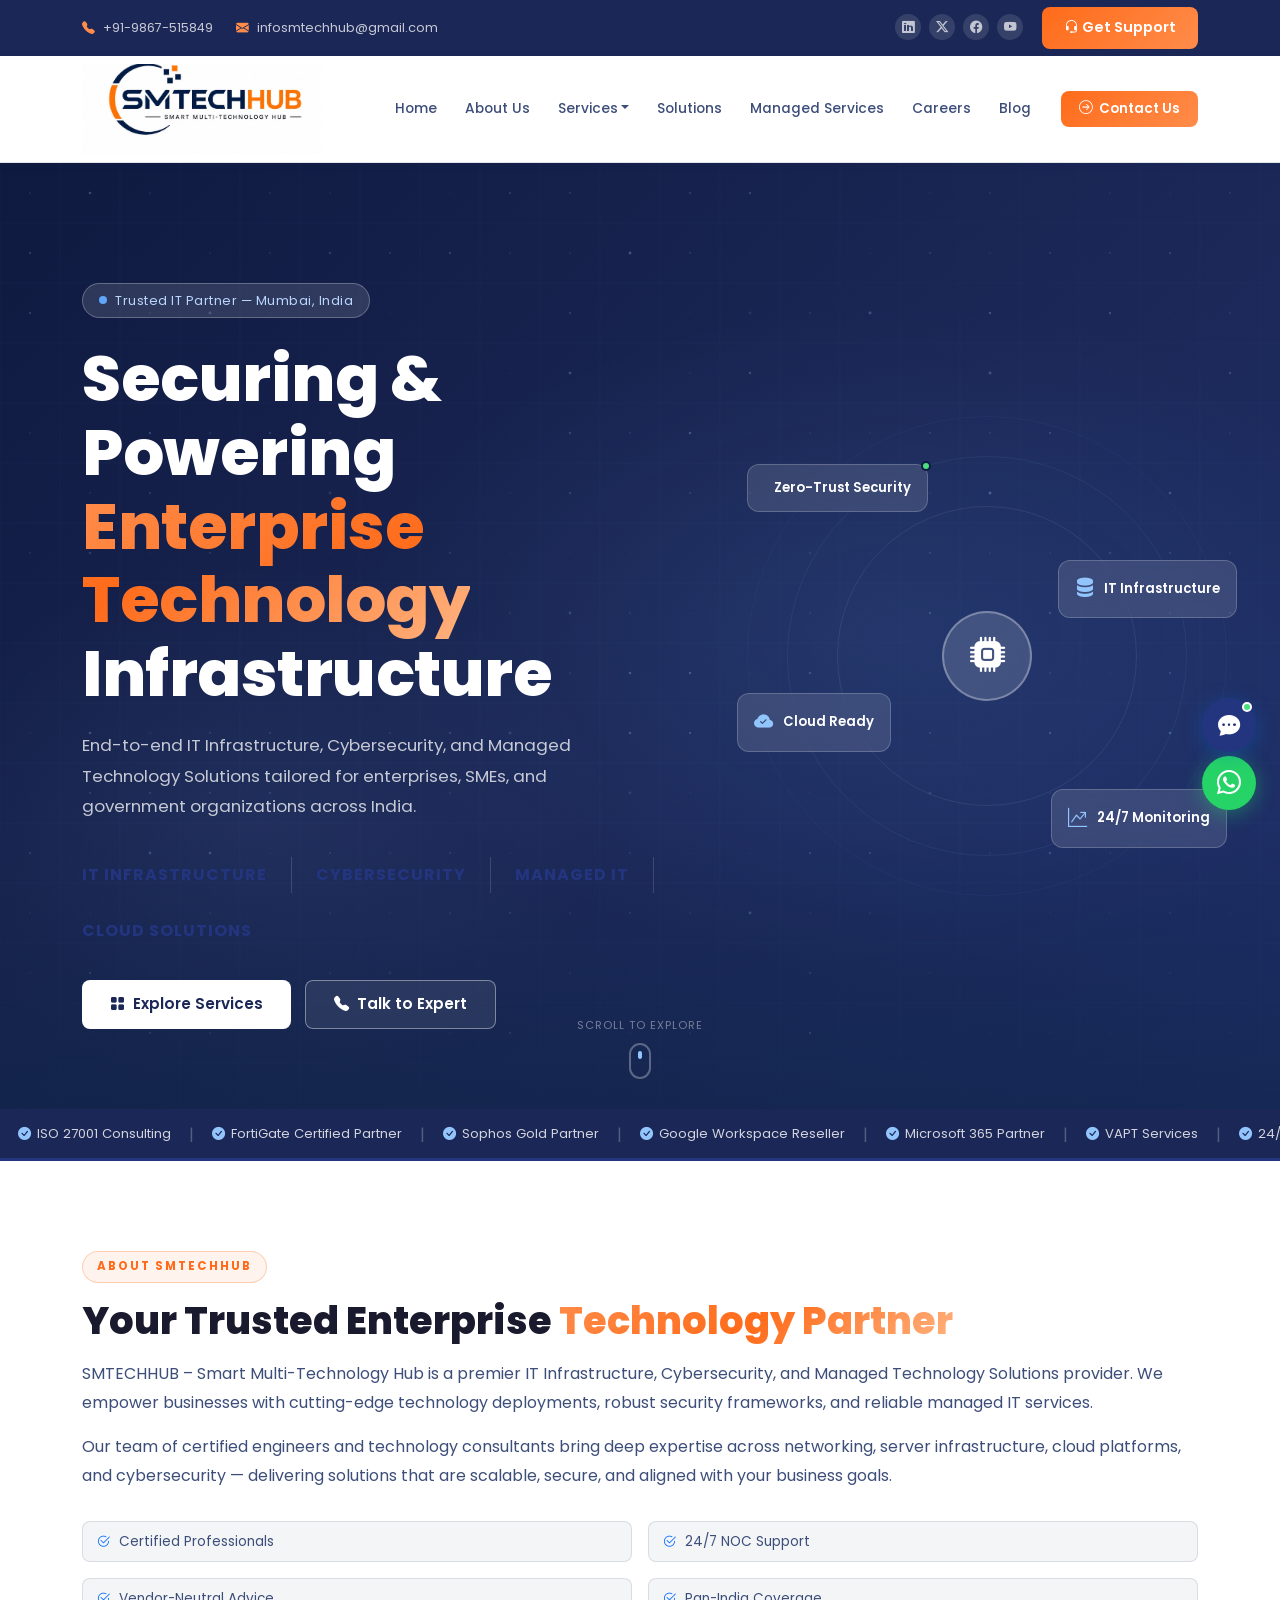
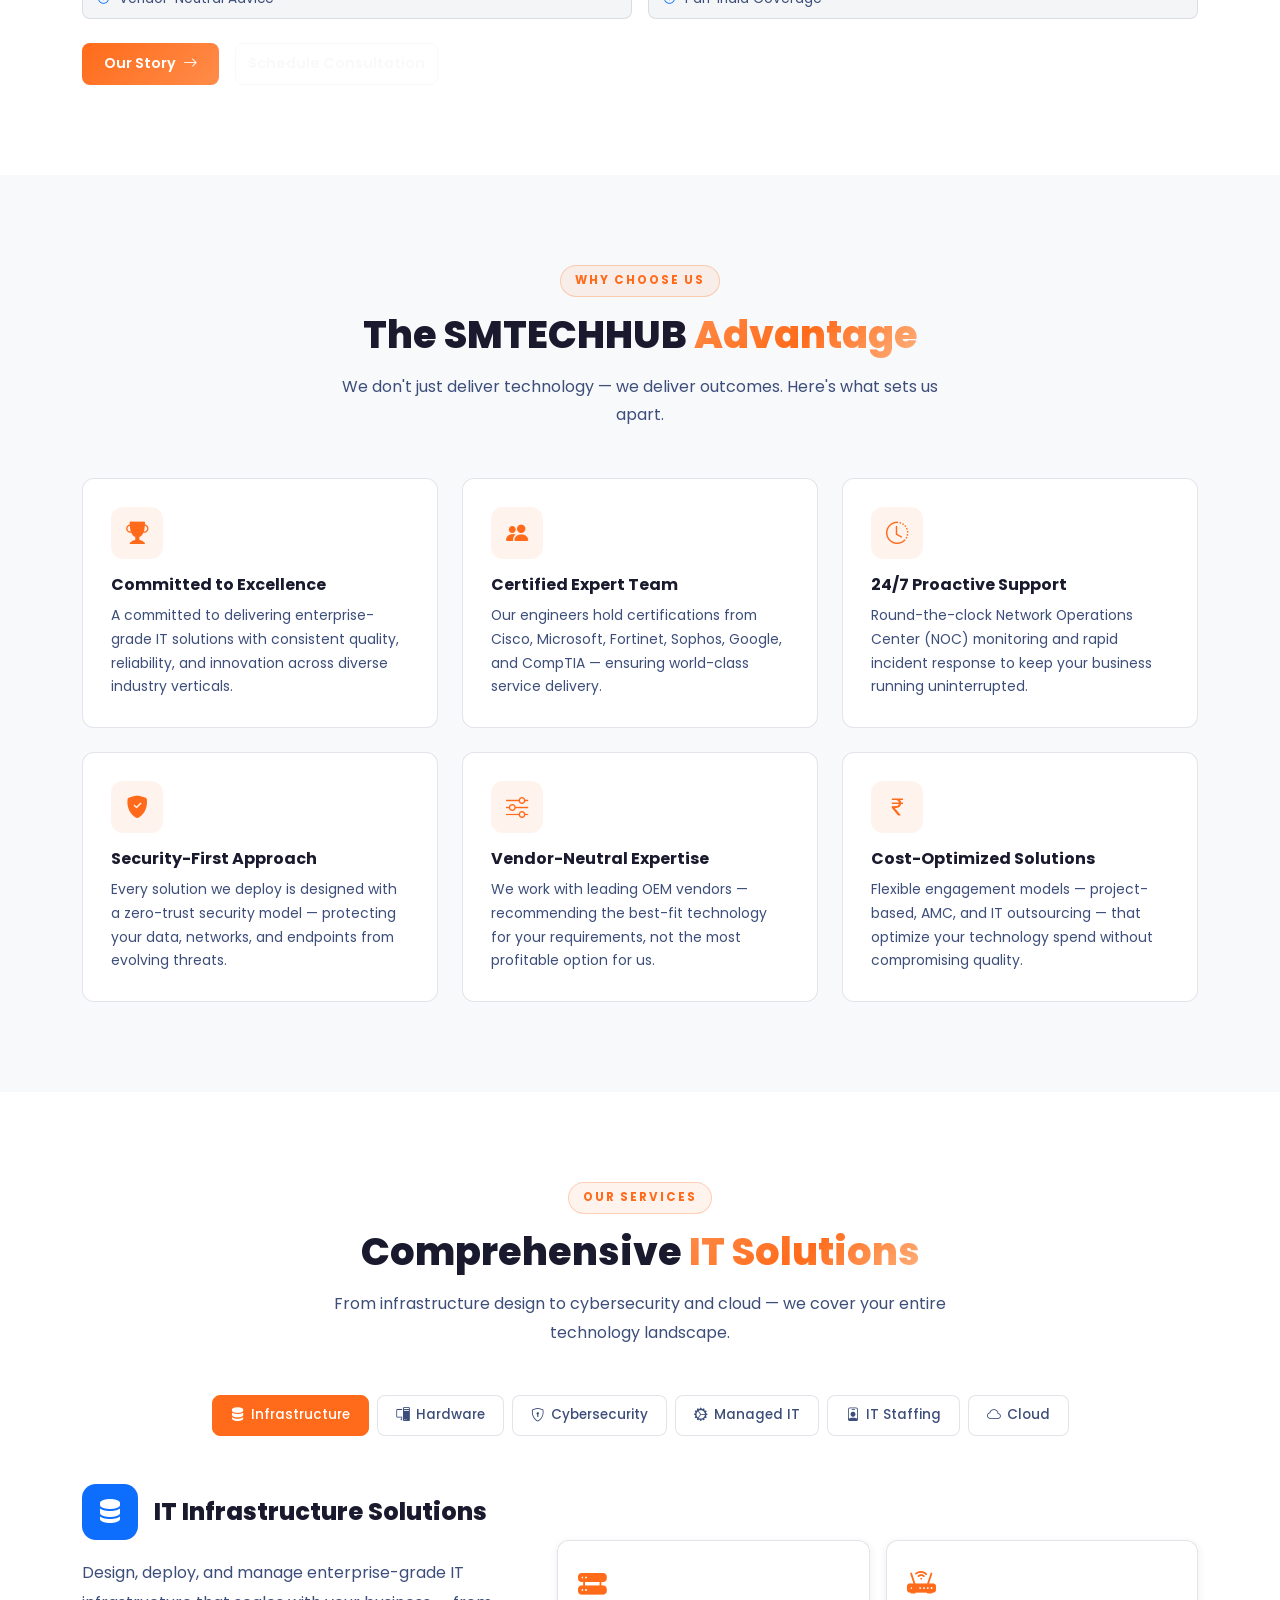
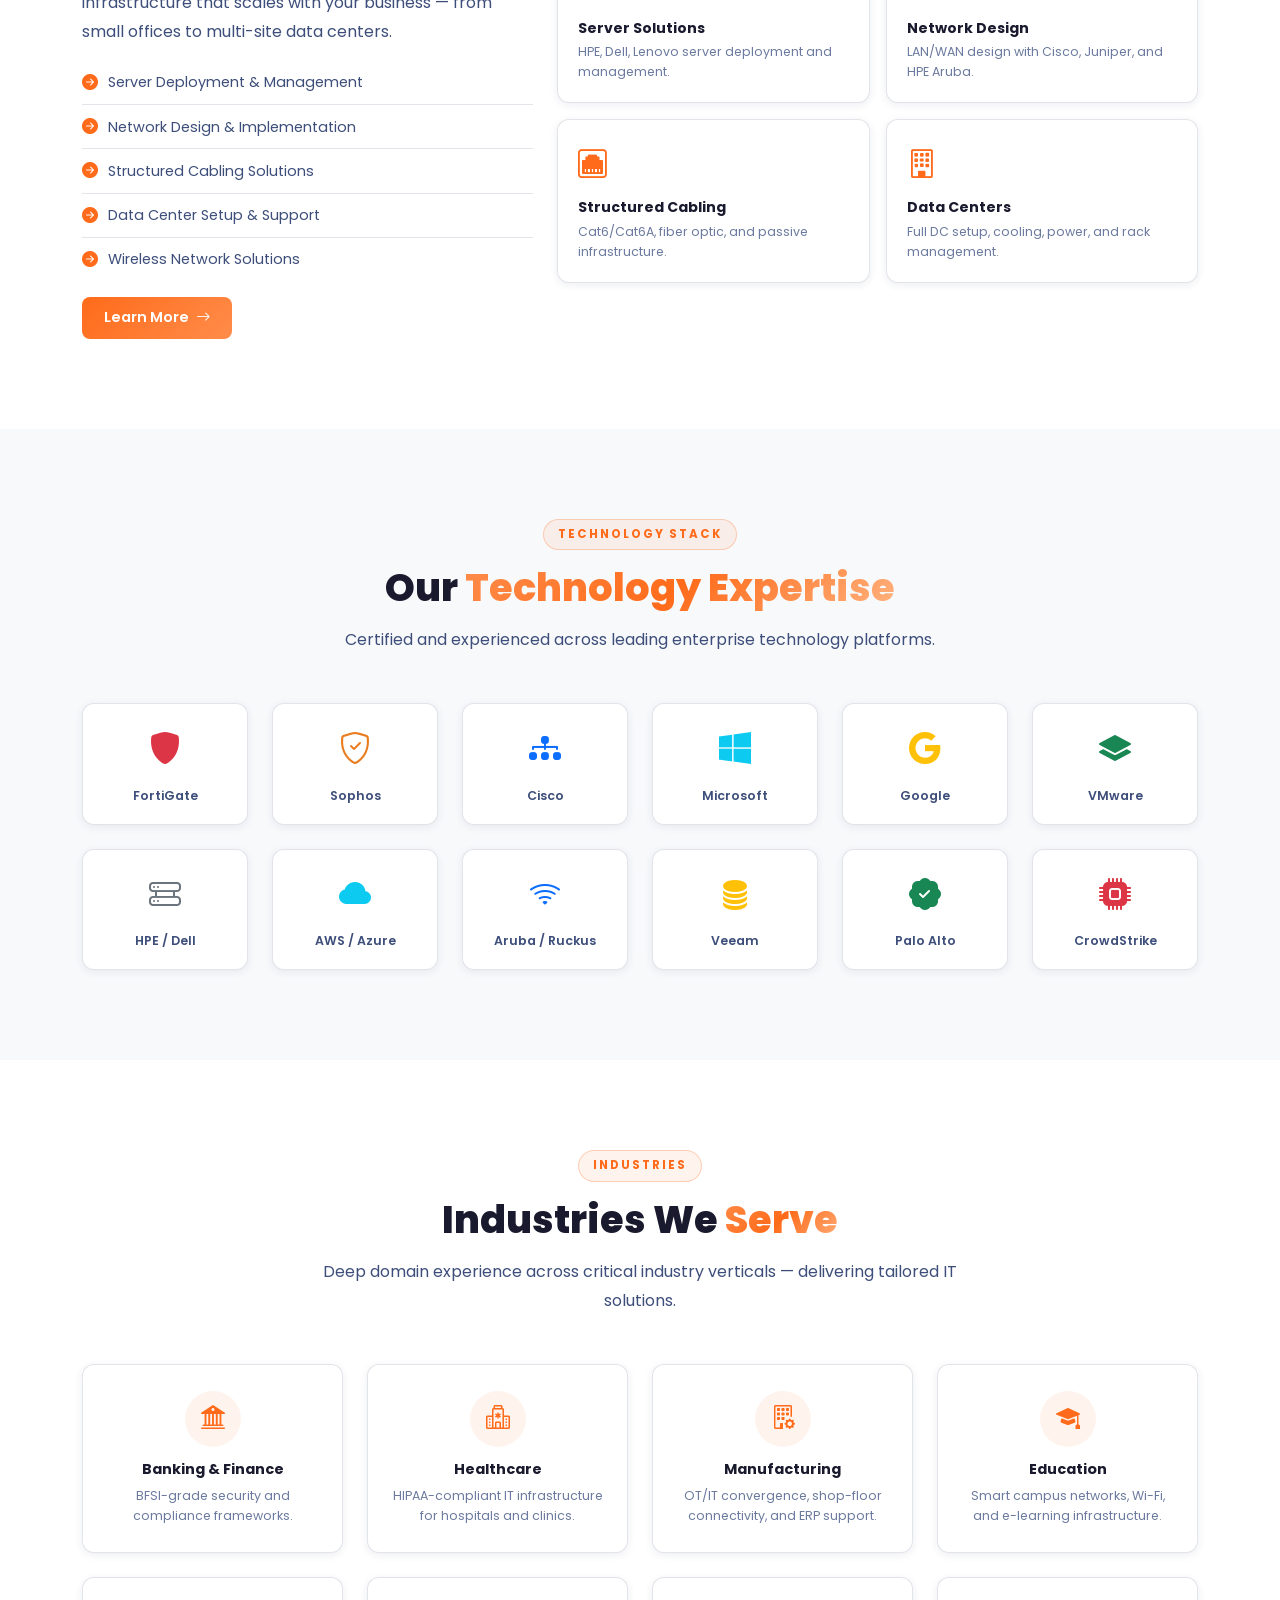
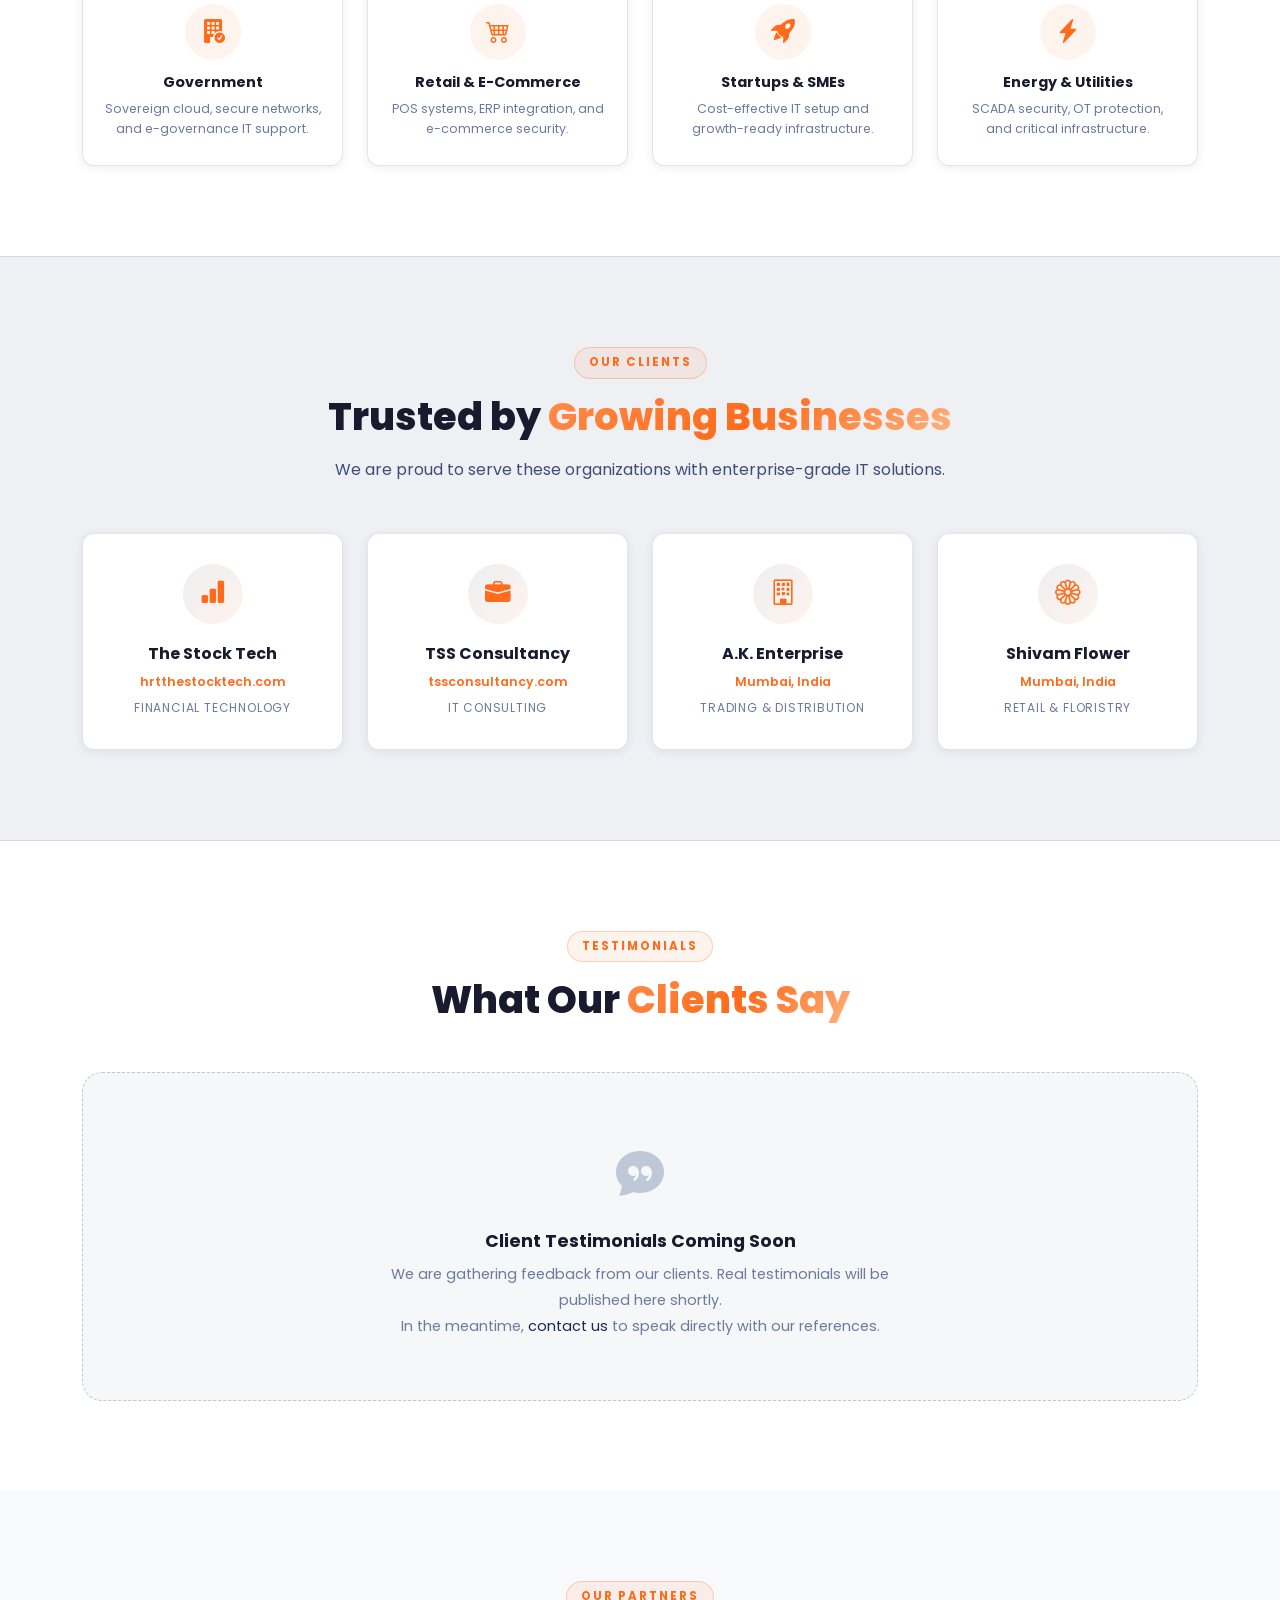
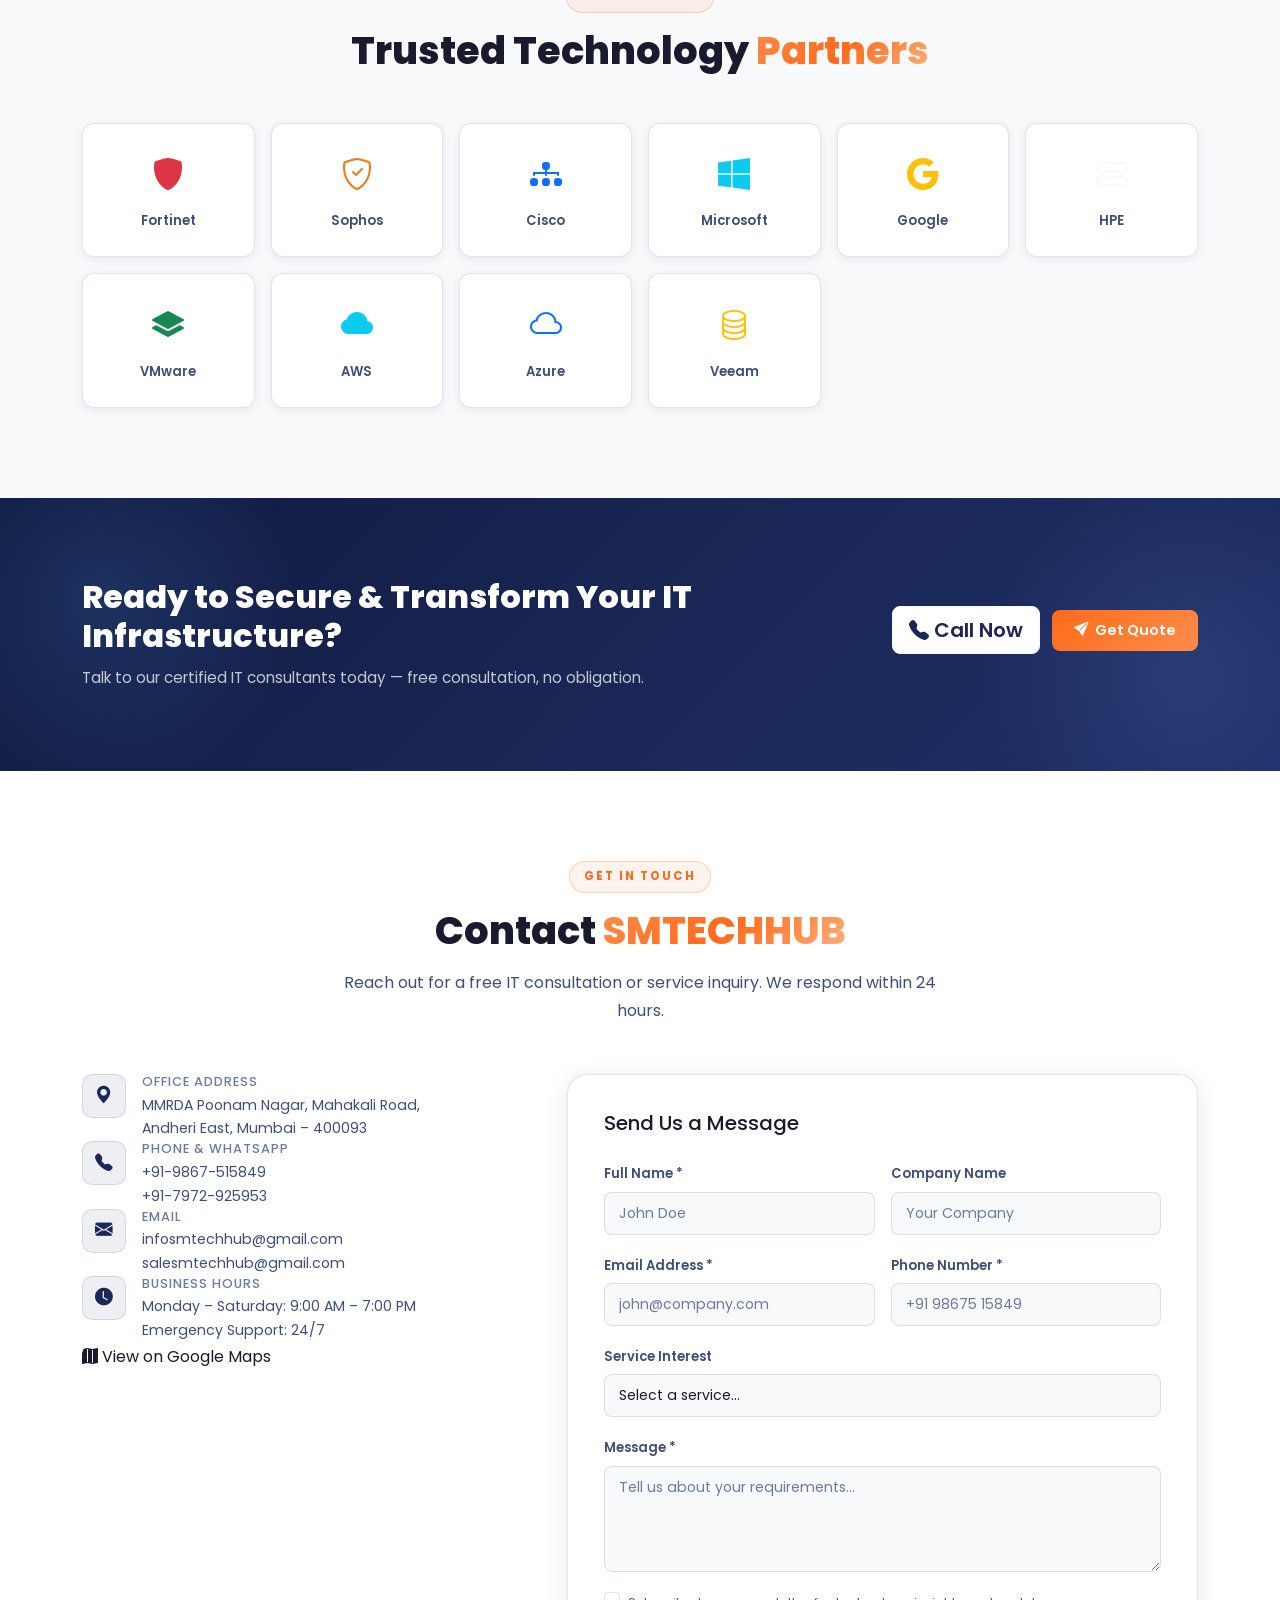
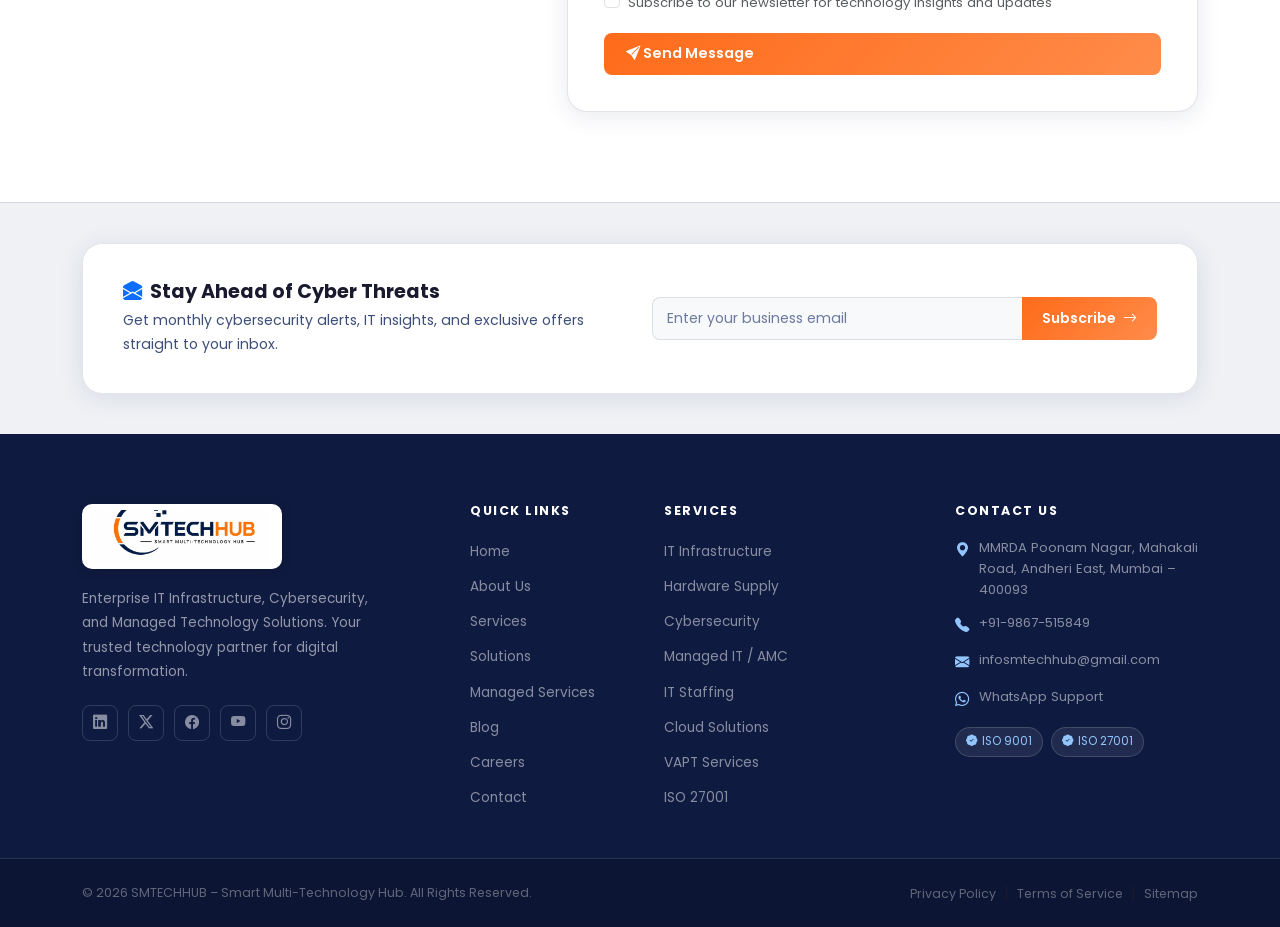
<file: index.html>
﻿<!DOCTYPE html>
<html lang="en">
<head>
    <meta charset="UTF-8">
    <meta name="viewport" content="width=device-width, initial-scale=1.0">
    <meta name="description" content="SMTECHHUB - Smart Multi-Technology Hub. Enterprise IT Infrastructure, Cybersecurity, and Technology Solutions for businesses of all sizes.">
    <meta name="keywords" content="IT infrastructure, cybersecurity, managed IT services, network solutions, FortiGate, Sophos, cloud solutions, IT staffing, VAPT, ISO 27001">
    <meta name="author" content="SMTECHHUB">
    <meta property="og:title" content="SMTECHHUB - Smart Multi-Technology Hub">
    <meta property="og:description" content="Enterprise IT Infrastructure, Cybersecurity & Technology Solutions">
    <meta property="og:type" content="website">
    <title>SMTECHHUB - Smart Multi-Technology Hub | IT Infrastructure & Cybersecurity Solutions</title>

    <!-- Bootstrap 5 -->
    <link href="https://cdn.jsdelivr.net/npm/bootstrap@5.3.2/dist/css/bootstrap.min.css" rel="stylesheet">
    <!-- Bootstrap Icons -->
    <link href="https://cdn.jsdelivr.net/npm/bootstrap-icons@1.11.3/font/bootstrap-icons.css" rel="stylesheet">
    <!-- Google Fonts -->
    <link href="https://fonts.googleapis.com/css2?family=Poppins:wght@300;400;500;600;700;800;900&family=JetBrains+Mono:wght@400;600&display=swap" rel="stylesheet">
    <!-- AOS Animation -->
    <link href="https://unpkg.com/aos@2.3.1/dist/aos.css" rel="stylesheet">
    <!-- Custom CSS -->
    
    <link rel="canonical" href="https://smtechhub.com/">
    <meta property="og:url" content="https://smtechhub.com/">
    <meta property="og:site_name" content="SMTECHHUB - Smart Multi-Technology Hub">
    <meta property="og:image" content="https://smtechhub.com/assets/og-image.jpg">
    <link rel="stylesheet" href="style.css">
</head>
<body>

<!-- ==================== PRELOADER ==================== -->
<div id="preloader">
    <div class="preloader-bg">
        <div class="preloader-orb orb1"></div>
        <div class="preloader-orb orb2"></div>
        <div class="preloader-orb orb3"></div>
        <div class="preloader-grid"></div>
    </div>
    <div class="preloader-inner">
        <img src="logo.png" alt="SMTECHHUB" class="preloader-logo-img">
        <div class="preloader-welcome">Welcome to Smart Multi-Technology Hub</div>
        <div class="preloader-bar"><div class="preloader-fill"></div></div>
        <div class="preloader-dots">
            <span></span><span></span><span></span>
        </div>
    </div>
</div>

<!-- ==================== TOPBAR ==================== -->
<div class="topbar">
    <div class="container">
        <div class="row align-items-center">
            <div class="col-md-7 d-none d-md-block">
                <span class="topbar-item"><i class="bi bi-telephone-fill"></i> +91-9867-515849</span>
                <span class="topbar-item"><i class="bi bi-envelope-fill"></i> infosmtechhub@gmail.com</span>
                
            </div>
            <div class="col-md-5 text-md-end text-center">
                <a href="https://www.linkedin.com/in/smtechhub-smart-multi-technology-171ba2413" target="_blank" class="topbar-social"><i class="bi bi-linkedin"></i></a>
                <a href="#" class="topbar-social"><i class="bi bi-twitter-x"></i></a>
                <a href="#" class="topbar-social"><i class="bi bi-facebook"></i></a>
                <a href="#" class="topbar-social"><i class="bi bi-youtube"></i></a>
                <a href="contact.html" class="btn btn-sm btn-primary ms-3 d-none d-md-inline-flex align-items-center gap-1"><i class="bi bi-headset"></i> Get Support</a>
            </div>
        </div>
    </div>
</div>

<!-- ==================== NAVBAR ==================== -->
<nav class="navbar navbar-expand-lg navbar-dark sticky-top" id="mainNavbar">
    <div class="container">
        <a class="navbar-brand" href="index.html"><img src="logo.png" alt="SMTECHHUB Logo" class="navbar-logo"></a>
        <button class="navbar-toggler" type="button" data-bs-toggle="collapse" data-bs-target="#navbarNav">
            <span class="navbar-toggler-icon"></span>
        </button>
        <div class="collapse navbar-collapse" id="navbarNav">
            <ul class="navbar-nav ms-auto align-items-lg-center">
                <li class="nav-item"><a class="nav-link active" href="index.html">Home</a></li>
                <li class="nav-item"><a class="nav-link" href="about.html">About Us</a></li>
                <li class="nav-item dropdown">
                    <a class="nav-link dropdown-toggle" href="services.html" data-bs-toggle="dropdown">Services</a>
                    <ul class="dropdown-menu mega-menu">
                        <li>
                            <div class="container py-3">
                                <div class="row g-3">
                                    <div class="col-md-4">
                                        <div class="mega-category">
                                            <h6><i class="bi bi-server text-primary"></i> IT Infrastructure</h6>
                                            <a href="services.html#infrastructure" class="mega-link">Server Deployment</a>
                                            <a href="services.html#infrastructure" class="mega-link">Network Design</a>
                                            <a href="services.html#infrastructure" class="mega-link">Structured Cabling</a>
                                            <a href="services.html#infrastructure" class="mega-link">Data Center Setup</a>
                                            <a href="services.html#infrastructure" class="mega-link">Wireless Solutions</a>
                                        </div>
                                    </div>
                                    <div class="col-md-4">
                                        <div class="mega-category">
                                            <h6><i class="bi bi-shield-lock text-danger"></i> Cybersecurity</h6>
                                            <a href="services.html#cybersecurity" class="mega-link">Firewall Management</a>
                                            <a href="services.html#cybersecurity" class="mega-link">FortiGate Support</a>
                                            <a href="services.html#cybersecurity" class="mega-link">Sophos Firewall</a>
                                            <a href="services.html#cybersecurity" class="mega-link">VAPT Services</a>
                                            <a href="services.html#cybersecurity" class="mega-link">ISO 27001 Consulting</a>
                                        </div>
                                    </div>
                                    <div class="col-md-4">
                                        <div class="mega-category">
                                            <h6><i class="bi bi-cloud-fill text-info"></i> Cloud & Managed</h6>
                                            <a href="services.html#cloud" class="mega-link">Google Workspace</a>
                                            <a href="services.html#cloud" class="mega-link">Microsoft 365</a>
                                            <a href="services.html#cloud" class="mega-link">Cloud Migration</a>
                                            <a href="managed.html" class="mega-link">AMC Services</a>
                                            <a href="managed.html" class="mega-link">IT Outsourcing</a>
                                        </div>
                                    </div>
                                </div>
                            </div>
                        </li>
                    </ul>
                </li>
                <li class="nav-item"><a class="nav-link" href="solutions.html">Solutions</a></li>
                <li class="nav-item"><a class="nav-link" href="managed.html">Managed Services</a></li>
                <li class="nav-item"><a class="nav-link" href="careers.html">Careers</a></li>
                <li class="nav-item"><a class="nav-link" href="blog.html">Blog</a></li>
                <li class="nav-item ms-lg-3">
                    <a href="contact.html" class="btn btn-primary nav-cta">
                        <i class="bi bi-arrow-right-circle"></i> Contact Us
                    </a>
                </li>
            </ul>
        </div>
    </div>
</nav>

<!-- ==================== HERO SECTION ==================== -->
<section class="hero-section" id="home">
    <div class="hero-bg-canvas" id="heroCanvas"></div>
    <div class="hero-overlay"></div>
    <div class="container position-relative">
        <div class="row align-items-center min-vh-hero">
            <div class="col-lg-7" data-aos="fade-right" data-aos-duration="1000">
                <div class="hero-badge">
                    <span class="badge-dot"></span>
                    <span>Trusted IT Partner — Mumbai, India</span>
                </div>
                <h1 class="hero-title">
                    <span class="text-white">Securing &amp; Powering</span><br>
                    <span class="gradient-text">Enterprise Technology</span><br>
                    <span class="text-white">Infrastructure</span>
                </h1>
                <p class="hero-subtitle">
                    End-to-end IT Infrastructure, Cybersecurity, and Managed Technology Solutions tailored for enterprises, SMEs, and government organizations across India.
                </p>
                <div class="hero-stats">
                    <div class="stat-item">
                        <span class="stat-label" style="font-size:1rem;font-weight:700;color:var(--primary-light)">IT Infrastructure</span>
                    </div>
                    <div class="stat-divider"></div>
                    <div class="stat-item">
                        <span class="stat-label" style="font-size:1rem;font-weight:700;color:var(--primary-light)">Cybersecurity</span>
                    </div>
                    <div class="stat-divider"></div>
                    <div class="stat-item">
                        <span class="stat-label" style="font-size:1rem;font-weight:700;color:var(--primary-light)">Managed IT</span>
                    </div>
                    <div class="stat-divider"></div>
                    <div class="stat-item">
                        <span class="stat-label" style="font-size:1rem;font-weight:700;color:var(--primary-light)">Cloud Solutions</span>
                    </div>
                </div>
                <div class="hero-actions">
                    <a href="#services" class="btn btn-primary btn-hero">
                        <i class="bi bi-grid-fill"></i> Explore Services
                    </a>
                    <a href="#contact" class="btn btn-outline-hero">
                        <i class="bi bi-telephone-fill"></i> Talk to Expert
                    </a>
                </div>
            </div>
            <div class="col-lg-5 d-none d-lg-block" data-aos="fade-left" data-aos-duration="1200">
                <div class="hero-visual">
                    <div class="hero-card-stack">
                        <div class="hcard hcard-1">
                            <i class="bi bi-shield-check-fill"></i>
                            <span>Zero-Trust Security</span>
                            <div class="hcard-pulse"></div>
                        </div>
                        <div class="hcard hcard-2">
                            <i class="bi bi-server"></i>
                            <span>IT Infrastructure</span>
                        </div>
                        <div class="hcard hcard-3">
                            <i class="bi bi-cloud-check-fill"></i>
                            <span>Cloud Ready</span>
                        </div>
                        <div class="hcard hcard-4">
                            <i class="bi bi-graph-up-arrow"></i>
                            <span>24/7 Monitoring</span>
                        </div>
                    </div>
                    <div class="hero-ring hero-ring-1"></div>
                    <div class="hero-ring hero-ring-2"></div>
                    <div class="hero-ring hero-ring-3"></div>
                    <div class="hero-center-icon">
                        <i class="bi bi-cpu-fill"></i>
                    </div>
                </div>
            </div>
        </div>
    </div>
    <div class="hero-scroll-indicator">
        <span>Scroll to explore</span>
        <div class="scroll-mouse"><div class="scroll-dot"></div></div>
    </div>
</section>

<!-- ==================== TICKER ==================== -->
<div class="ticker-wrap">
    <div class="ticker-track">
        <span class="ticker-item"><i class="bi bi-check-circle-fill text-primary"></i> ISO 27001 Consulting</span>
        <span class="ticker-sep">|</span>
        <span class="ticker-item"><i class="bi bi-check-circle-fill text-primary"></i> FortiGate Certified Partner</span>
        <span class="ticker-sep">|</span>
        <span class="ticker-item"><i class="bi bi-check-circle-fill text-primary"></i> Sophos Gold Partner</span>
        <span class="ticker-sep">|</span>
        <span class="ticker-item"><i class="bi bi-check-circle-fill text-primary"></i> Google Workspace Reseller</span>
        <span class="ticker-sep">|</span>
        <span class="ticker-item"><i class="bi bi-check-circle-fill text-primary"></i> Microsoft 365 Partner</span>
        <span class="ticker-sep">|</span>
        <span class="ticker-item"><i class="bi bi-check-circle-fill text-primary"></i> VAPT Services</span>
        <span class="ticker-sep">|</span>
        <span class="ticker-item"><i class="bi bi-check-circle-fill text-primary"></i> 24/7 NOC Support</span>
        <span class="ticker-sep">|</span>
        <span class="ticker-item"><i class="bi bi-check-circle-fill text-primary"></i> IT Staffing & Outsourcing</span>
        <span class="ticker-sep">|</span>
        <!-- repeat for seamless loop -->
        <span class="ticker-item"><i class="bi bi-check-circle-fill text-primary"></i> ISO 27001 Consulting</span>
        <span class="ticker-sep">|</span>
        <span class="ticker-item"><i class="bi bi-check-circle-fill text-primary"></i> FortiGate Certified Partner</span>
        <span class="ticker-sep">|</span>
        <span class="ticker-item"><i class="bi bi-check-circle-fill text-primary"></i> Sophos Gold Partner</span>
        <span class="ticker-sep">|</span>
        <span class="ticker-item"><i class="bi bi-check-circle-fill text-primary"></i> Google Workspace Reseller</span>
        <span class="ticker-sep">|</span>
        <span class="ticker-item"><i class="bi bi-check-circle-fill text-primary"></i> Microsoft 365 Partner</span>
        <span class="ticker-sep">|</span>
        <span class="ticker-item"><i class="bi bi-check-circle-fill text-primary"></i> VAPT Services</span>
        <span class="ticker-sep">|</span>
        <span class="ticker-item"><i class="bi bi-check-circle-fill text-primary"></i> 24/7 NOC Support</span>
        <span class="ticker-sep">|</span>
        <span class="ticker-item"><i class="bi bi-check-circle-fill text-primary"></i> IT Staffing & Outsourcing</span>
    </div>
</div>

<!-- ==================== ABOUT / INTRO ==================== -->
<section class="section-pad bg-dark-alt" id="about">
    <div class="container">
        <div class="row align-items-center g-5">
            <div class="col-lg-12" data-aos="fade-up">
                <div class="section-tag">About SMTECHHUB</div>
                <h2 class="section-title">Your Trusted Enterprise <span class="gradient-text">Technology Partner</span></h2>
                <p class="section-text">
                    SMTECHHUB – Smart Multi-Technology Hub is a premier IT Infrastructure, Cybersecurity, and Managed Technology Solutions provider. We empower businesses with cutting-edge technology deployments, robust security frameworks, and reliable managed IT services.
                </p>
                <p class="section-text">
                    Our team of certified engineers and technology consultants bring deep expertise across networking, server infrastructure, cloud platforms, and cybersecurity — delivering solutions that are scalable, secure, and aligned with your business goals.
                </p>
                <div class="row g-3 mt-2">
                    <div class="col-6">
                        <div class="feature-pill"><i class="bi bi-check2-circle text-primary"></i> Certified Professionals</div>
                    </div>
                    <div class="col-6">
                        <div class="feature-pill"><i class="bi bi-check2-circle text-primary"></i> 24/7 NOC Support</div>
                    </div>
                    <div class="col-6">
                        <div class="feature-pill"><i class="bi bi-check2-circle text-primary"></i> Vendor-Neutral Advice</div>
                    </div>
                    <div class="col-6">
                        <div class="feature-pill"><i class="bi bi-check2-circle text-primary"></i> Pan-India Coverage</div>
                    </div>
                </div>
                <div class="mt-4 d-flex gap-3 flex-wrap">
                    <a href="about.html" class="btn btn-primary">Our Story <i class="bi bi-arrow-right"></i></a>
                    <a href="#contact" class="btn btn-outline-light">Schedule Consultation</a>
                </div>
            </div>
        </div>
    </div>
</section>

<!-- ==================== WHY CHOOSE US ==================== -->
<section class="section-pad bg-dark" id="why-us">
    <div class="container">
        <div class="text-center mb-5" data-aos="fade-up">
            <div class="section-tag mx-auto">Why Choose Us</div>
            <h2 class="section-title">The SMTECHHUB <span class="gradient-text">Advantage</span></h2>
            <p class="section-subtitle">We don't just deliver technology — we deliver outcomes. Here's what sets us apart.</p>
        </div>
        <div class="row g-4">
            <div class="col-md-6 col-lg-4" data-aos="fade-up" data-aos-delay="100">
                <div class="why-card">
                    <div class="why-icon"><i class="bi bi-trophy-fill"></i></div>
                    <h5>Committed to Excellence</h5>
                    <p>A committed to delivering enterprise-grade IT solutions with consistent quality, reliability, and innovation across diverse industry verticals.</p>
                </div>
            </div>
            <div class="col-md-6 col-lg-4" data-aos="fade-up" data-aos-delay="150">
                <div class="why-card">
                    <div class="why-icon"><i class="bi bi-people-fill"></i></div>
                    <h5>Certified Expert Team</h5>
                    <p>Our engineers hold certifications from Cisco, Microsoft, Fortinet, Sophos, Google, and CompTIA — ensuring world-class service delivery.</p>
                </div>
            </div>
            <div class="col-md-6 col-lg-4" data-aos="fade-up" data-aos-delay="200">
                <div class="why-card">
                    <div class="why-icon"><i class="bi bi-clock-history"></i></div>
                    <h5>24/7 Proactive Support</h5>
                    <p>Round-the-clock Network Operations Center (NOC) monitoring and rapid incident response to keep your business running uninterrupted.</p>
                </div>
            </div>
            <div class="col-md-6 col-lg-4" data-aos="fade-up" data-aos-delay="250">
                <div class="why-card">
                    <div class="why-icon"><i class="bi bi-shield-fill-check"></i></div>
                    <h5>Security-First Approach</h5>
                    <p>Every solution we deploy is designed with a zero-trust security model — protecting your data, networks, and endpoints from evolving threats.</p>
                </div>
            </div>
            <div class="col-md-6 col-lg-4" data-aos="fade-up" data-aos-delay="300">
                <div class="why-card">
                    <div class="why-icon"><i class="bi bi-sliders"></i></div>
                    <h5>Vendor-Neutral Expertise</h5>
                    <p>We work with leading OEM vendors — recommending the best-fit technology for your requirements, not the most profitable option for us.</p>
                </div>
            </div>
            <div class="col-md-6 col-lg-4" data-aos="fade-up" data-aos-delay="350">
                <div class="why-card">
                    <div class="why-icon"><i class="bi bi-currency-rupee"></i></div>
                    <h5>Cost-Optimized Solutions</h5>
                    <p>Flexible engagement models — project-based, AMC, and IT outsourcing — that optimize your technology spend without compromising quality.</p>
                </div>
            </div>
        </div>
    </div>
</section>

<!-- ==================== CORE SERVICES ==================== -->
<section class="section-pad bg-dark-alt" id="services">
    <div class="container">
        <div class="text-center mb-5" data-aos="fade-up">
            <div class="section-tag mx-auto">Our Services</div>
            <h2 class="section-title">Comprehensive <span class="gradient-text">IT Solutions</span></h2>
            <p class="section-subtitle">From infrastructure design to cybersecurity and cloud — we cover your entire technology landscape.</p>
        </div>

        <!-- Service Tabs -->
        <div class="service-tabs mb-5" data-aos="fade-up">
            <ul class="nav nav-pills service-nav justify-content-center flex-wrap gap-2" id="serviceTabs" role="tablist">
                <li class="nav-item"><button class="nav-link active" data-bs-toggle="pill" data-bs-target="#svc-infra"><i class="bi bi-server"></i> Infrastructure</button></li>
                <li class="nav-item"><button class="nav-link" data-bs-toggle="pill" data-bs-target="#svc-hw"><i class="bi bi-pc-display"></i> Hardware</button></li>
                <li class="nav-item"><button class="nav-link" data-bs-toggle="pill" data-bs-target="#svc-sec"><i class="bi bi-shield-lock"></i> Cybersecurity</button></li>
                <li class="nav-item"><button class="nav-link" data-bs-toggle="pill" data-bs-target="#svc-managed"><i class="bi bi-gear-wide-connected"></i> Managed IT</button></li>
                <li class="nav-item"><button class="nav-link" data-bs-toggle="pill" data-bs-target="#svc-staff"><i class="bi bi-person-badge"></i> IT Staffing</button></li>
                <li class="nav-item"><button class="nav-link" data-bs-toggle="pill" data-bs-target="#svc-cloud"><i class="bi bi-cloud"></i> Cloud</button></li>
            </ul>
        </div>

        <div class="tab-content" id="serviceTabsContent">
            <!-- Infrastructure -->
            <div class="tab-pane fade show active" id="svc-infra">
                <div class="row g-4 align-items-center">
                    <div class="col-lg-5" data-aos="fade-right">
                        <div class="svc-detail-header">
                            <div class="svc-detail-icon bg-primary"><i class="bi bi-server"></i></div>
                            <h3>IT Infrastructure Solutions</h3>
                        </div>
                        <p class="section-text">Design, deploy, and manage enterprise-grade IT infrastructure that scales with your business — from small offices to multi-site data centers.</p>
                        <ul class="svc-list">
                            <li><i class="bi bi-arrow-right-circle-fill"></i> Server Deployment &amp; Management</li>
                            <li><i class="bi bi-arrow-right-circle-fill"></i> Network Design &amp; Implementation</li>
                            <li><i class="bi bi-arrow-right-circle-fill"></i> Structured Cabling Solutions</li>
                            <li><i class="bi bi-arrow-right-circle-fill"></i> Data Center Setup &amp; Support</li>
                            <li><i class="bi bi-arrow-right-circle-fill"></i> Wireless Network Solutions</li>
                        </ul>
                        <a href="services.html#infrastructure" class="btn btn-primary mt-3">Learn More <i class="bi bi-arrow-right"></i></a>
                    </div>
                    <div class="col-lg-7" data-aos="fade-left">
                        <div class="row g-3">
                            <div class="col-6"><div class="svc-mini-card"><i class="bi bi-hdd-rack-fill"></i><h6>Server Solutions</h6><p>HPE, Dell, Lenovo server deployment and management.</p></div></div>
                            <div class="col-6"><div class="svc-mini-card"><i class="bi bi-router-fill"></i><h6>Network Design</h6><p>LAN/WAN design with Cisco, Juniper, and HPE Aruba.</p></div></div>
                            <div class="col-6"><div class="svc-mini-card"><i class="bi bi-ethernet"></i><h6>Structured Cabling</h6><p>Cat6/Cat6A, fiber optic, and passive infrastructure.</p></div></div>
                            <div class="col-6"><div class="svc-mini-card"><i class="bi bi-building"></i><h6>Data Centers</h6><p>Full DC setup, cooling, power, and rack management.</p></div></div>
                        </div>
                    </div>
                </div>
            </div>
            <!-- Hardware -->
            <div class="tab-pane fade" id="svc-hw">
                <div class="row g-4 align-items-center">
                    <div class="col-lg-5" data-aos="fade-right">
                        <div class="svc-detail-header">
                            <div class="svc-detail-icon" style="background:#6f42c1"><i class="bi bi-pc-display"></i></div>
                            <h3>Hardware Supply &amp; Procurement</h3>
                        </div>
                        <p class="section-text">Authorized reseller for leading OEM brands — supplying genuine hardware with warranty support, competitive pricing, and fast delivery.</p>
                        <ul class="svc-list">
                            <li><i class="bi bi-arrow-right-circle-fill"></i> Desktop Computers &amp; Workstations</li>
                            <li><i class="bi bi-arrow-right-circle-fill"></i> Laptops &amp; Thin Clients</li>
                            <li><i class="bi bi-arrow-right-circle-fill"></i> Servers &amp; Storage Solutions</li>
                            <li><i class="bi bi-arrow-right-circle-fill"></i> Network Switches, Routers &amp; Firewalls</li>
                            <li><i class="bi bi-arrow-right-circle-fill"></i> Printers, Scanners &amp; Peripherals</li>
                        </ul>
                        <a href="services.html#hardware" class="btn btn-primary mt-3">Learn More <i class="bi bi-arrow-right"></i></a>
                    </div>
                    <div class="col-lg-7" data-aos="fade-left">
                        <div class="row g-3">
                            <div class="col-6"><div class="svc-mini-card"><i class="bi bi-laptop"></i><h6>Laptops &amp; Desktops</h6><p>HP, Dell, Lenovo, Apple — bulk and retail supply.</p></div></div>
                            <div class="col-6"><div class="svc-mini-card"><i class="bi bi-hdd-stack-fill"></i><h6>Storage Solutions</h6><p>NAS, SAN, and cloud-connected storage systems.</p></div></div>
                            <div class="col-6"><div class="svc-mini-card"><i class="bi bi-diagram-3-fill"></i><h6>Network Equipment</h6><p>Cisco, Juniper, Aruba switches and routers.</p></div></div>
                            <div class="col-6"><div class="svc-mini-card"><i class="bi bi-printer-fill"></i><h6>Printers &amp; Peripherals</h6><p>HP, Canon, Epson enterprise printing solutions.</p></div></div>
                        </div>
                    </div>
                </div>
            </div>
            <!-- Cybersecurity -->
            <div class="tab-pane fade" id="svc-sec">
                <div class="row g-4 align-items-center">
                    <div class="col-lg-5" data-aos="fade-right">
                        <div class="svc-detail-header">
                            <div class="svc-detail-icon bg-danger"><i class="bi bi-shield-lock"></i></div>
                            <h3>Cybersecurity Services</h3>
                        </div>
                        <p class="section-text">Protect your organization from evolving cyber threats with our comprehensive security framework — from perimeter defense to compliance consulting.</p>
                        <ul class="svc-list">
                            <li><i class="bi bi-arrow-right-circle-fill"></i> Firewall Deployment &amp; Management</li>
                            <li><i class="bi bi-arrow-right-circle-fill"></i> FortiGate &amp; Sophos Firewall Support</li>
                            <li><i class="bi bi-arrow-right-circle-fill"></i> Endpoint Security Solutions</li>
                            <li><i class="bi bi-arrow-right-circle-fill"></i> VAPT — Vulnerability Assessment &amp; Pen Testing</li>
                            <li><i class="bi bi-arrow-right-circle-fill"></i> Security Audits &amp; ISO 27001 Consulting</li>
                        </ul>
                        <a href="services.html#cybersecurity" class="btn btn-danger mt-3">Learn More <i class="bi bi-arrow-right"></i></a>
                    </div>
                    <div class="col-lg-7" data-aos="fade-left">
                        <div class="row g-3">
                            <div class="col-6"><div class="svc-mini-card border-danger"><i class="bi bi-fire text-danger"></i><h6>FortiGate NGFW</h6><p>Deployment, config, and support of FortiGate firewalls.</p></div></div>
                            <div class="col-6"><div class="svc-mini-card border-danger"><i class="bi bi-bug-fill text-danger"></i><h6>VAPT Services</h6><p>Network, web app, and mobile pen testing.</p></div></div>
                            <div class="col-6"><div class="svc-mini-card border-danger"><i class="bi bi-file-earmark-lock2-fill text-danger"></i><h6>ISO 27001</h6><p>Gap analysis, policy creation, and certification support.</p></div></div>
                            <div class="col-6"><div class="svc-mini-card border-danger"><i class="bi bi-phone-fill text-danger"></i><h6>Endpoint Security</h6><p>EDR/XDR solutions from Sophos, CrowdStrike, SentinelOne.</p></div></div>
                        </div>
                    </div>
                </div>
            </div>
            <!-- Managed IT -->
            <div class="tab-pane fade" id="svc-managed">
                <div class="row g-4 align-items-center">
                    <div class="col-lg-5" data-aos="fade-right">
                        <div class="svc-detail-header">
                            <div class="svc-detail-icon bg-success"><i class="bi bi-gear-wide-connected"></i></div>
                            <h3>Managed IT Services</h3>
                        </div>
                        <p class="section-text">Focus on your core business while we manage your entire IT environment — from monitoring and maintenance to helpdesk and incident response.</p>
                        <ul class="svc-list">
                            <li><i class="bi bi-arrow-right-circle-fill"></i> Annual Maintenance Contracts (AMC)</li>
                            <li><i class="bi bi-arrow-right-circle-fill"></i> Remote IT Support</li>
                            <li><i class="bi bi-arrow-right-circle-fill"></i> Onsite IT Support</li>
                            <li><i class="bi bi-arrow-right-circle-fill"></i> Help Desk Services</li>
                            <li><i class="bi bi-arrow-right-circle-fill"></i> Full IT Outsourcing</li>
                        </ul>
                        <a href="managed.html" class="btn btn-success mt-3">Learn More <i class="bi bi-arrow-right"></i></a>
                    </div>
                    <div class="col-lg-7" data-aos="fade-left">
                        <div class="row g-3">
                            <div class="col-6"><div class="svc-mini-card border-success"><i class="bi bi-wrench-adjustable-circle text-success"></i><h6>AMC Services</h6><p>Comprehensive annual contracts for all IT assets.</p></div></div>
                            <div class="col-6"><div class="svc-mini-card border-success"><i class="bi bi-headset text-success"></i><h6>Help Desk</h6><p>L1/L2/L3 technical support with SLA guarantees.</p></div></div>
                            <div class="col-6"><div class="svc-mini-card border-success"><i class="bi bi-display text-success"></i><h6>Remote Monitoring</h6><p>24/7 NOC with proactive alerting and response.</p></div></div>
                            <div class="col-6"><div class="svc-mini-card border-success"><i class="bi bi-briefcase-fill text-success"></i><h6>IT Outsourcing</h6><p>Complete IT department outsourcing for SMEs.</p></div></div>
                        </div>
                    </div>
                </div>
            </div>
            <!-- IT Staffing -->
            <div class="tab-pane fade" id="svc-staff">
                <div class="row g-4 align-items-center">
                    <div class="col-lg-5" data-aos="fade-right">
                        <div class="svc-detail-header">
                            <div class="svc-detail-icon bg-warning"><i class="bi bi-person-badge"></i></div>
                            <h3>IT Staffing &amp; HR Services</h3>
                        </div>
                        <p class="section-text">Scale your IT team instantly with our pool of certified engineers — available for on-site deployment, remote support, or long-term staffing engagements.</p>
                        <ul class="svc-list">
                            <li><i class="bi bi-arrow-right-circle-fill"></i> IT Resource Deployment</li>
                            <li><i class="bi bi-arrow-right-circle-fill"></i> Dedicated Support Engineers</li>
                            <li><i class="bi bi-arrow-right-circle-fill"></i> Resident Engineers (RE)</li>
                            <li><i class="bi bi-arrow-right-circle-fill"></i> Contract Staffing</li>
                            <li><i class="bi bi-arrow-right-circle-fill"></i> Technical Resource Augmentation</li>
                        </ul>
                        <a href="careers.html" class="btn btn-warning mt-3">Learn More <i class="bi bi-arrow-right"></i></a>
                    </div>
                    <div class="col-lg-7" data-aos="fade-left">
                        <div class="row g-3">
                            <div class="col-6"><div class="svc-mini-card border-warning"><i class="bi bi-person-workspace text-warning"></i><h6>Resident Engineers</h6><p>Dedicated on-site engineers for your facility.</p></div></div>
                            <div class="col-6"><div class="svc-mini-card border-warning"><i class="bi bi-people-fill text-warning"></i><h6>Team Augmentation</h6><p>Scale your IT team with pre-vetted professionals.</p></div></div>
                            <div class="col-6"><div class="svc-mini-card border-warning"><i class="bi bi-clipboard-check-fill text-warning"></i><h6>Contract Staffing</h6><p>Short and long-term contract IT deployments.</p></div></div>
                            <div class="col-6"><div class="svc-mini-card border-warning"><i class="bi bi-person-gear text-warning"></i><h6>Specialist Resources</h6><p>Security, cloud, network, and infrastructure experts.</p></div></div>
                        </div>
                    </div>
                </div>
            </div>
            <!-- Cloud -->
            <div class="tab-pane fade" id="svc-cloud">
                <div class="row g-4 align-items-center">
                    <div class="col-lg-5" data-aos="fade-right">
                        <div class="svc-detail-header">
                            <div class="svc-detail-icon bg-info"><i class="bi bi-cloud"></i></div>
                            <h3>Cloud &amp; Productivity Solutions</h3>
                        </div>
                        <p class="section-text">Accelerate your digital transformation with cloud-first solutions — from productivity suites to disaster recovery and virtualization.</p>
                        <ul class="svc-list">
                            <li><i class="bi bi-arrow-right-circle-fill"></i> Google Workspace (Authorized Reseller)</li>
                            <li><i class="bi bi-arrow-right-circle-fill"></i> Microsoft 365 (CSP Partner)</li>
                            <li><i class="bi bi-arrow-right-circle-fill"></i> Cloud Migration Services</li>
                            <li><i class="bi bi-arrow-right-circle-fill"></i> Backup &amp; Disaster Recovery</li>
                            <li><i class="bi bi-arrow-right-circle-fill"></i> Virtualization Solutions (VMware, Hyper-V)</li>
                        </ul>
                        <a href="solutions.html" class="btn btn-info mt-3">Learn More <i class="bi bi-arrow-right"></i></a>
                    </div>
                    <div class="col-lg-7" data-aos="fade-left">
                        <div class="row g-3">
                            <div class="col-6"><div class="svc-mini-card border-info"><i class="bi bi-google text-info"></i><h6>Google Workspace</h6><p>Setup, migration, and admin support for GWS.</p></div></div>
                            <div class="col-6"><div class="svc-mini-card border-info"><i class="bi bi-microsoft text-info"></i><h6>Microsoft 365</h6><p>Licensing, deployment, and Exchange migration.</p></div></div>
                            <div class="col-6"><div class="svc-mini-card border-info"><i class="bi bi-cloud-upload-fill text-info"></i><h6>Cloud Migration</h6><p>Lift-and-shift and re-architected cloud migrations.</p></div></div>
                            <div class="col-6"><div class="svc-mini-card border-info"><i class="bi bi-box-arrow-in-down-right text-info"></i><h6>Backup &amp; DR</h6><p>Veeam, Acronis, and cloud-native backup solutions.</p></div></div>
                        </div>
                    </div>
                </div>
            </div>
        </div>
    </div>
</section>

<!-- ==================== TECHNOLOGY EXPERTISE ==================== -->
<section class="section-pad bg-dark" id="technology">
    <div class="container">
        <div class="text-center mb-5" data-aos="fade-up">
            <div class="section-tag mx-auto">Technology Stack</div>
            <h2 class="section-title">Our <span class="gradient-text">Technology Expertise</span></h2>
            <p class="section-subtitle">Certified and experienced across leading enterprise technology platforms.</p>
        </div>
        <div class="row g-4">
            <div class="col-6 col-md-4 col-lg-2" data-aos="zoom-in" data-aos-delay="50">
                <div class="tech-badge"><i class="bi bi-shield-fill text-danger"></i><span>FortiGate</span></div>
            </div>
            <div class="col-6 col-md-4 col-lg-2" data-aos="zoom-in" data-aos-delay="100">
                <div class="tech-badge"><i class="bi bi-shield-check text-orange"></i><span>Sophos</span></div>
            </div>
            <div class="col-6 col-md-4 col-lg-2" data-aos="zoom-in" data-aos-delay="150">
                <div class="tech-badge"><i class="bi bi-diagram-3-fill text-primary"></i><span>Cisco</span></div>
            </div>
            <div class="col-6 col-md-4 col-lg-2" data-aos="zoom-in" data-aos-delay="200">
                <div class="tech-badge"><i class="bi bi-windows text-info"></i><span>Microsoft</span></div>
            </div>
            <div class="col-6 col-md-4 col-lg-2" data-aos="zoom-in" data-aos-delay="250">
                <div class="tech-badge"><i class="bi bi-google text-warning"></i><span>Google</span></div>
            </div>
            <div class="col-6 col-md-4 col-lg-2" data-aos="zoom-in" data-aos-delay="300">
                <div class="tech-badge"><i class="bi bi-layers-fill text-success"></i><span>VMware</span></div>
            </div>
            <div class="col-6 col-md-4 col-lg-2" data-aos="zoom-in" data-aos-delay="350">
                <div class="tech-badge"><i class="bi bi-hdd-rack text-secondary"></i><span>HPE / Dell</span></div>
            </div>
            <div class="col-6 col-md-4 col-lg-2" data-aos="zoom-in" data-aos-delay="400">
                <div class="tech-badge"><i class="bi bi-cloud-fill text-info"></i><span>AWS / Azure</span></div>
            </div>
            <div class="col-6 col-md-4 col-lg-2" data-aos="zoom-in" data-aos-delay="450">
                <div class="tech-badge"><i class="bi bi-wifi text-primary"></i><span>Aruba / Ruckus</span></div>
            </div>
            <div class="col-6 col-md-4 col-lg-2" data-aos="zoom-in" data-aos-delay="500">
                <div class="tech-badge"><i class="bi bi-database-fill text-warning"></i><span>Veeam</span></div>
            </div>
            <div class="col-6 col-md-4 col-lg-2" data-aos="zoom-in" data-aos-delay="550">
                <div class="tech-badge"><i class="bi bi-patch-check-fill text-success"></i><span>Palo Alto</span></div>
            </div>
            <div class="col-6 col-md-4 col-lg-2" data-aos="zoom-in" data-aos-delay="600">
                <div class="tech-badge"><i class="bi bi-cpu-fill text-danger"></i><span>CrowdStrike</span></div>
            </div>
        </div>
    </div>
</section>

<!-- ==================== INDUSTRIES SERVED ==================== -->
<section class="section-pad bg-dark-alt" id="industries">
    <div class="container">
        <div class="text-center mb-5" data-aos="fade-up">
            <div class="section-tag mx-auto">Industries</div>
            <h2 class="section-title">Industries We <span class="gradient-text">Serve</span></h2>
            <p class="section-subtitle">Deep domain experience across critical industry verticals — delivering tailored IT solutions.</p>
        </div>
        <div class="row g-4">
            <div class="col-6 col-md-4 col-lg-3" data-aos="fade-up" data-aos-delay="50">
                <div class="industry-card">
                    <div class="industry-icon"><i class="bi bi-bank2"></i></div>
                    <h6>Banking &amp; Finance</h6>
                    <p>BFSI-grade security and compliance frameworks.</p>
                </div>
            </div>
            <div class="col-6 col-md-4 col-lg-3" data-aos="fade-up" data-aos-delay="100">
                <div class="industry-card">
                    <div class="industry-icon"><i class="bi bi-hospital"></i></div>
                    <h6>Healthcare</h6>
                    <p>HIPAA-compliant IT infrastructure for hospitals and clinics.</p>
                </div>
            </div>
            <div class="col-6 col-md-4 col-lg-3" data-aos="fade-up" data-aos-delay="150">
                <div class="industry-card">
                    <div class="industry-icon"><i class="bi bi-building-gear"></i></div>
                    <h6>Manufacturing</h6>
                    <p>OT/IT convergence, shop-floor connectivity, and ERP support.</p>
                </div>
            </div>
            <div class="col-6 col-md-4 col-lg-3" data-aos="fade-up" data-aos-delay="200">
                <div class="industry-card">
                    <div class="industry-icon"><i class="bi bi-mortarboard-fill"></i></div>
                    <h6>Education</h6>
                    <p>Smart campus networks, Wi-Fi, and e-learning infrastructure.</p>
                </div>
            </div>
            <div class="col-6 col-md-4 col-lg-3" data-aos="fade-up" data-aos-delay="250">
                <div class="industry-card">
                    <div class="industry-icon"><i class="bi bi-building-fill-check"></i></div>
                    <h6>Government</h6>
                    <p>Sovereign cloud, secure networks, and e-governance IT support.</p>
                </div>
            </div>
            <div class="col-6 col-md-4 col-lg-3" data-aos="fade-up" data-aos-delay="300">
                <div class="industry-card">
                    <div class="industry-icon"><i class="bi bi-cart4"></i></div>
                    <h6>Retail &amp; E-Commerce</h6>
                    <p>POS systems, ERP integration, and e-commerce security.</p>
                </div>
            </div>
            <div class="col-6 col-md-4 col-lg-3" data-aos="fade-up" data-aos-delay="350">
                <div class="industry-card">
                    <div class="industry-icon"><i class="bi bi-rocket-takeoff-fill"></i></div>
                    <h6>Startups &amp; SMEs</h6>
                    <p>Cost-effective IT setup and growth-ready infrastructure.</p>
                </div>
            </div>
            <div class="col-6 col-md-4 col-lg-3" data-aos="fade-up" data-aos-delay="400">
                <div class="industry-card">
                    <div class="industry-icon"><i class="bi bi-lightning-charge-fill"></i></div>
                    <h6>Energy &amp; Utilities</h6>
                    <p>SCADA security, OT protection, and critical infrastructure.</p>
                </div>
            </div>
        </div>
    </div>
</section>

<!-- ==================== NUMBERS / ACHIEVEMENTS ==================== -->
<section class="section-pad achievement-section">
    <div class="container">
        <div class="text-center mb-5" data-aos="fade-up">
            <div class="section-tag mx-auto">Our Clients</div>
            <h2 class="section-title">Trusted by <span class="gradient-text">Growing Businesses</span></h2>
            <p class="section-text">We are proud to serve these organizations with enterprise-grade IT solutions.</p>
        </div>
        <div class="row g-4 justify-content-center">
            <div class="col-6 col-md-3" data-aos="zoom-in" data-aos-delay="50">
                <div class="client-card">
                    <div class="client-icon"><i class="bi bi-bar-chart-fill"></i></div>
                    <div class="client-name">The Stock Tech</div>
                    <div class="client-domain">hrtthestocktech.com</div>
                    <div class="client-sector">Financial Technology</div>
                </div>
            </div>
            <div class="col-6 col-md-3" data-aos="zoom-in" data-aos-delay="100">
                <div class="client-card">
                    <div class="client-icon"><i class="bi bi-briefcase-fill"></i></div>
                    <div class="client-name">TSS Consultancy</div>
                    <div class="client-domain">tssconsultancy.com</div>
                    <div class="client-sector">IT Consulting</div>
                </div>
            </div>
            <div class="col-6 col-md-3" data-aos="zoom-in" data-aos-delay="150">
                <div class="client-card">
                    <div class="client-icon"><i class="bi bi-building"></i></div>
                    <div class="client-name">A.K. Enterprise</div>
                    <div class="client-domain">Mumbai, India</div>
                    <div class="client-sector">Trading &amp; Distribution</div>
                </div>
            </div>
            <div class="col-6 col-md-3" data-aos="zoom-in" data-aos-delay="200">
                <div class="client-card">
                    <div class="client-icon"><i class="bi bi-flower1"></i></div>
                    <div class="client-name">Shivam Flower</div>
                    <div class="client-domain">Mumbai, India</div>
                    <div class="client-sector">Retail &amp; Floristry</div>
                </div>
            </div>
        </div>
    </div>
</section>

<!-- ==================== TESTIMONIALS ==================== -->
<section class="section-pad bg-dark-alt" id="testimonials">
    <div class="container">
        <div class="text-center mb-5" data-aos="fade-up">
            <div class="section-tag mx-auto">Testimonials</div>
            <h2 class="section-title">What Our <span class="gradient-text">Clients Say</span></h2>
        </div>
        <div class="row g-4">
            <div class="col-12" data-aos="fade-up">
                <div class="testi-coming-soon">
                    <i class="bi bi-chat-quote-fill"></i>
                    <h5>Client Testimonials Coming Soon</h5>
                    <p>We are gathering feedback from our clients. Real testimonials will be published here shortly.<br>In the meantime, <a href="contact.html">contact us</a> to speak directly with our references.</p>
                </div>
            </div>
        </div>
    </div>
</section>

<!-- ==================== PARTNERS ==================== -->
<section class="section-pad bg-dark" id="partners">
    <div class="container">
        <div class="text-center mb-5" data-aos="fade-up">
            <div class="section-tag mx-auto">Our Partners</div>
            <h2 class="section-title">Trusted Technology <span class="gradient-text">Partners</span></h2>
        </div>
        <div class="partners-grid" data-aos="fade-up">
            <div class="partner-logo"><i class="bi bi-shield-fill text-danger"></i><span>Fortinet</span></div>
            <div class="partner-logo"><i class="bi bi-shield-check text-orange"></i><span>Sophos</span></div>
            <div class="partner-logo"><i class="bi bi-diagram-3-fill text-primary"></i><span>Cisco</span></div>
            <div class="partner-logo"><i class="bi bi-windows text-info"></i><span>Microsoft</span></div>
            <div class="partner-logo"><i class="bi bi-google text-warning"></i><span>Google</span></div>
            <div class="partner-logo"><i class="bi bi-hdd-rack text-light"></i><span>HPE</span></div>
            <div class="partner-logo"><i class="bi bi-layers-fill text-success"></i><span>VMware</span></div>
            <div class="partner-logo"><i class="bi bi-cloud-fill text-info"></i><span>AWS</span></div>
            <div class="partner-logo"><i class="bi bi-cloud text-primary"></i><span>Azure</span></div>
            <div class="partner-logo"><i class="bi bi-database text-warning"></i><span>Veeam</span></div>
        </div>
    </div>
</section>

<!-- ==================== CTA BANNER ==================== -->
<section class="cta-section">
    <div class="cta-bg"></div>
    <div class="container position-relative">
        <div class="row align-items-center">
            <div class="col-lg-8" data-aos="fade-right">
                <h2 class="cta-title">Ready to Secure &amp; Transform Your IT Infrastructure?</h2>
                <p class="cta-text">Talk to our certified IT consultants today — free consultation, no obligation.</p>
            </div>
            <div class="col-lg-4 text-lg-end mt-4 mt-lg-0" data-aos="fade-left">
                <a href="tel:+919867515849" class="btn btn-light btn-lg me-2 mb-2"><i class="bi bi-telephone-fill"></i> Call Now</a>
                <a href="#contact" class="btn btn-primary btn-lg mb-2"><i class="bi bi-send-fill"></i> Get Quote</a>
            </div>
        </div>
    </div>
</section>

<!-- ==================== CONTACT SECTION ==================== -->
<section class="section-pad bg-dark-alt" id="contact">
    <div class="container">
        <div class="text-center mb-5" data-aos="fade-up">
            <div class="section-tag mx-auto">Get In Touch</div>
            <h2 class="section-title">Contact <span class="gradient-text">SMTECHHUB</span></h2>
            <p class="section-subtitle">Reach out for a free IT consultation or service inquiry. We respond within 24 hours.</p>
        </div>
        <div class="row g-5">
            <div class="col-lg-5" data-aos="fade-right">
                <div class="contact-info-block">
                    <div class="contact-info-item">
                        <div class="ci-icon"><i class="bi bi-geo-alt-fill"></i></div>
                        <div>
                            <h6>Office Address</h6>
                            <p>MMRDA Poonam Nagar, Mahakali Road,<br>Andheri East, Mumbai – 400093</p>
                        </div>
                    </div>
                    <div class="contact-info-item">
                        <div class="ci-icon"><i class="bi bi-telephone-fill"></i></div>
                        <div>
                            <h6>Phone &amp; WhatsApp</h6>
                            <p>+91-9867-515849<br>+91-7972-925953</p>
                        </div>
                    </div>
                    <div class="contact-info-item">
                        <div class="ci-icon"><i class="bi bi-envelope-fill"></i></div>
                        <div>
                            <h6>Email</h6>
                            <p>infosmtechhub@gmail.com<br>salesmtechhub@gmail.com</p>
                        </div>
                    </div>
                    <div class="contact-info-item">
                        <div class="ci-icon"><i class="bi bi-clock-fill"></i></div>
                        <div>
                            <h6>Business Hours</h6>
                            <p>Monday – Saturday: 9:00 AM – 7:00 PM<br>Emergency Support: 24/7</p>
                        </div>
                    </div>
                </div>
                <!-- Map Placeholder -->
                <div class="map-placeholder">
                    <div class="map-overlay-text">
                        <i class="bi bi-map-fill"></i>
                        <span>View on Google Maps</span>
                    </div>
                    <iframe
                        src="https://maps.google.com/maps?q=MMRDA+Poonam+Nagar,+Mahakali+Road,+Andheri+East,+Mumbai+400093&t=&z=15&ie=UTF8&iwloc=&output=embed"
                        width="100%" height="220" style="border:0; border-radius:12px; filter: invert(90%) hue-rotate(180deg);"
                        allowfullscreen loading="lazy">
                    </iframe>
                </div>
            </div>
            <div class="col-lg-7" data-aos="fade-left">
                <div class="contact-form-card">
                    <h5 class="mb-4">Send Us a Message</h5>
                    <form id="contactForm" novalidate>
                        <div class="row g-3">
                            <div class="col-md-6">
                                <label class="form-label">Full Name *</label>
                                <input type="text" class="form-control dark-input" id="contactName" placeholder="John Doe" required>
                                <div class="invalid-feedback">Please enter your name.</div>
                            </div>
                            <div class="col-md-6">
                                <label class="form-label">Company Name</label>
                                <input type="text" class="form-control dark-input" id="contactCompany" placeholder="Your Company">
                            </div>
                            <div class="col-md-6">
                                <label class="form-label">Email Address *</label>
                                <input type="email" class="form-control dark-input" id="contactEmail" placeholder="john@company.com" required>
                                <div class="invalid-feedback">Please enter a valid email.</div>
                            </div>
                            <div class="col-md-6">
                                <label class="form-label">Phone Number *</label>
                                <input type="tel" class="form-control dark-input" id="contactPhone" placeholder="+91 98675 15849" required>
                                <div class="invalid-feedback">Please enter your phone number.</div>
                            </div>
                            <div class="col-12">
                                <label class="form-label">Service Interest</label>
                                <select class="form-select dark-input" id="contactService">
                                    <option value="">Select a service...</option>
                                    <option>IT Infrastructure Solutions</option>
                                    <option>Hardware Supply &amp; Procurement</option>
                                    <option>Cybersecurity Services</option>
                                    <option>Managed IT Services / AMC</option>
                                    <option>IT Staffing &amp; HR Services</option>
                                    <option>Cloud &amp; Productivity Solutions</option>
                                    <option>General Inquiry</option>
                                </select>
                            </div>
                            <div class="col-12">
                                <label class="form-label">Message *</label>
                                <textarea class="form-control dark-input" id="contactMessage" rows="4" placeholder="Tell us about your requirements..." required></textarea>
                                <div class="invalid-feedback">Please enter your message.</div>
                            </div>
                            <div class="col-12">
                                <div class="form-check">
                                    <input class="form-check-input" type="checkbox" id="newsletterCheck">
                                    <label class="form-check-label text-muted" for="newsletterCheck">Subscribe to our newsletter for technology insights and updates</label>
                                </div>
                            </div>
                            <div class="col-12">
                                <button type="submit" class="btn btn-primary w-100 btn-lg" id="submitBtn">
                                    <span class="btn-text"><i class="bi bi-send-fill"></i> Send Message</span>
                                    <span class="btn-loading d-none"><span class="spinner-border spinner-border-sm me-2"></span>Sending...</span>
                                </button>
                            </div>
                        </div>
                        <div id="formSuccess" class="alert alert-success mt-3 d-none">
                            <i class="bi bi-check-circle-fill me-2"></i>Thank you! We'll get back to you within 24 hours.
                        </div>
                        <div id="formError" class="alert alert-danger mt-3 d-none">
                            <i class="bi bi-exclamation-triangle-fill me-2"></i>Please fill in all required fields.
                        </div>
                    </form>
                </div>
            </div>
        </div>
    </div>
</section>

<!-- ==================== NEWSLETTER ==================== -->
<section class="newsletter-section">
    <div class="container">
        <div class="newsletter-card" data-aos="fade-up">
            <div class="row align-items-center">
                <div class="col-lg-6">
                    <h4><i class="bi bi-envelope-open-fill text-primary me-2"></i>Stay Ahead of Cyber Threats</h4>
                    <p>Get monthly cybersecurity alerts, IT insights, and exclusive offers straight to your inbox.</p>
                </div>
                <div class="col-lg-6 mt-3 mt-lg-0">
                    <div class="input-group newsletter-input">
                        <input type="email" class="form-control dark-input" placeholder="Enter your business email">
                        <button class="btn btn-primary">Subscribe <i class="bi bi-arrow-right"></i></button>
                    </div>
                </div>
            </div>
        </div>
    </div>
</section>

<!-- ==================== FOOTER ==================== -->
<footer class="footer-section">
    <div class="footer-top">
        <div class="container">
            <div class="row g-5">
                <div class="col-lg-4 col-md-6">
                    <div class="footer-brand">
                        <img src="logo.png" alt="SMTECHHUB Logo" class="footer-logo">
                    </div>
                    <p class="footer-desc">Enterprise IT Infrastructure, Cybersecurity, and Managed Technology Solutions. Your trusted technology partner for digital transformation.</p>
                    <div class="footer-social">
                        <a href="https://www.linkedin.com/in/smtechhub-smart-multi-technology-171ba2413" target="_blank" aria-label="LinkedIn"><i class="bi bi-linkedin"></i></a>
                        <a href="#" aria-label="Twitter"><i class="bi bi-twitter-x"></i></a>
                        <a href="#" aria-label="Facebook"><i class="bi bi-facebook"></i></a>
                        <a href="#" aria-label="YouTube"><i class="bi bi-youtube"></i></a>
                        <a href="#" aria-label="Instagram"><i class="bi bi-instagram"></i></a>
                    </div>
                </div>
                <div class="col-lg-2 col-md-6 col-6">
                    <h6 class="footer-heading">Quick Links</h6>
                    <ul class="footer-links">
                        <li><a href="index.html">Home</a></li>
                        <li><a href="about.html">About Us</a></li>
                        <li><a href="services.html">Services</a></li>
                        <li><a href="solutions.html">Solutions</a></li>
                        <li><a href="managed.html">Managed Services</a></li>
                        <li><a href="blog.html">Blog</a></li>
                        <li><a href="careers.html">Careers</a></li>
                        <li><a href="contact.html">Contact</a></li>
                    </ul>
                </div>
                <div class="col-lg-3 col-md-6 col-6">
                    <h6 class="footer-heading">Services</h6>
                    <ul class="footer-links">
                        <li><a href="services.html#infrastructure">IT Infrastructure</a></li>
                        <li><a href="services.html#hardware">Hardware Supply</a></li>
                        <li><a href="services.html#cybersecurity">Cybersecurity</a></li>
                        <li><a href="managed.html">Managed IT / AMC</a></li>
                        <li><a href="services.html#staffing">IT Staffing</a></li>
                        <li><a href="solutions.html">Cloud Solutions</a></li>
                        <li><a href="services.html#vapt">VAPT Services</a></li>
                        <li><a href="services.html#iso">ISO 27001</a></li>
                    </ul>
                </div>
                <div class="col-lg-3 col-md-6">
                    <h6 class="footer-heading">Contact Us</h6>
                    <ul class="footer-contact">
                        <li><i class="bi bi-geo-alt-fill"></i><span>MMRDA Poonam Nagar, Mahakali Road, Andheri East, Mumbai – 400093</span></li>
                        <li><i class="bi bi-telephone-fill"></i><a href="tel:+919867515849">+91-9867-515849</a></li>
                        <li><i class="bi bi-envelope-fill"></i><a href="mailto:infosmtechhub@gmail.com">infosmtechhub@gmail.com</a></li>
                        <li><i class="bi bi-whatsapp"></i><a href="https://wa.me/919867515849">WhatsApp Support</a></li>
                    </ul>
                    <div class="footer-certifications mt-3">
                        <span class="cert-chip"><i class="bi bi-patch-check-fill"></i> ISO 9001</span>
                        <span class="cert-chip"><i class="bi bi-patch-check-fill"></i> ISO 27001</span>
                    </div>
                </div>
            </div>
        </div>
    </div>
    <div class="footer-bottom">
        <div class="container">
            <div class="row align-items-center">
                <div class="col-md-6 text-center text-md-start">
                    <p>&copy; 2026 SMTECHHUB – Smart Multi-Technology Hub. All Rights Reserved.</p>
                </div>
                <div class="col-md-6 text-center text-md-end">
                    <a href="#">Privacy Policy</a> &nbsp;|&nbsp;
                    <a href="#">Terms of Service</a> &nbsp;|&nbsp;
                    <a href="#">Sitemap</a>
                </div>
            </div>
        </div>
    </div>
</footer>

<!-- ==================== FLOATING BUTTONS ==================== -->
<a href="https://wa.me/919867515849" class="whatsapp-float" target="_blank" aria-label="WhatsApp">
    <i class="bi bi-whatsapp"></i>
    <span class="wa-tooltip">Chat on WhatsApp</span>
</a>
<button class="scroll-top-btn" id="scrollTopBtn" aria-label="Scroll to top">
    <i class="bi bi-arrow-up"></i>
</button>

<!-- Live Chat Placeholder -->
<div class="live-chat-btn" id="liveChatBtn">
    <i class="bi bi-chat-dots-fill"></i>
    <span class="chat-tooltip">Live Support</span>
    <div class="chat-dot"></div>
</div>

<!-- Bootstrap 5 JS -->
<script src="https://cdn.jsdelivr.net/npm/bootstrap@5.3.2/dist/js/bootstrap.bundle.min.js"></script>
<!-- AOS -->
<script src="https://unpkg.com/aos@2.3.1/dist/aos.js"></script>
<!-- Custom JS -->
<script src="script.js"></script>
</body>
</html>
</file>
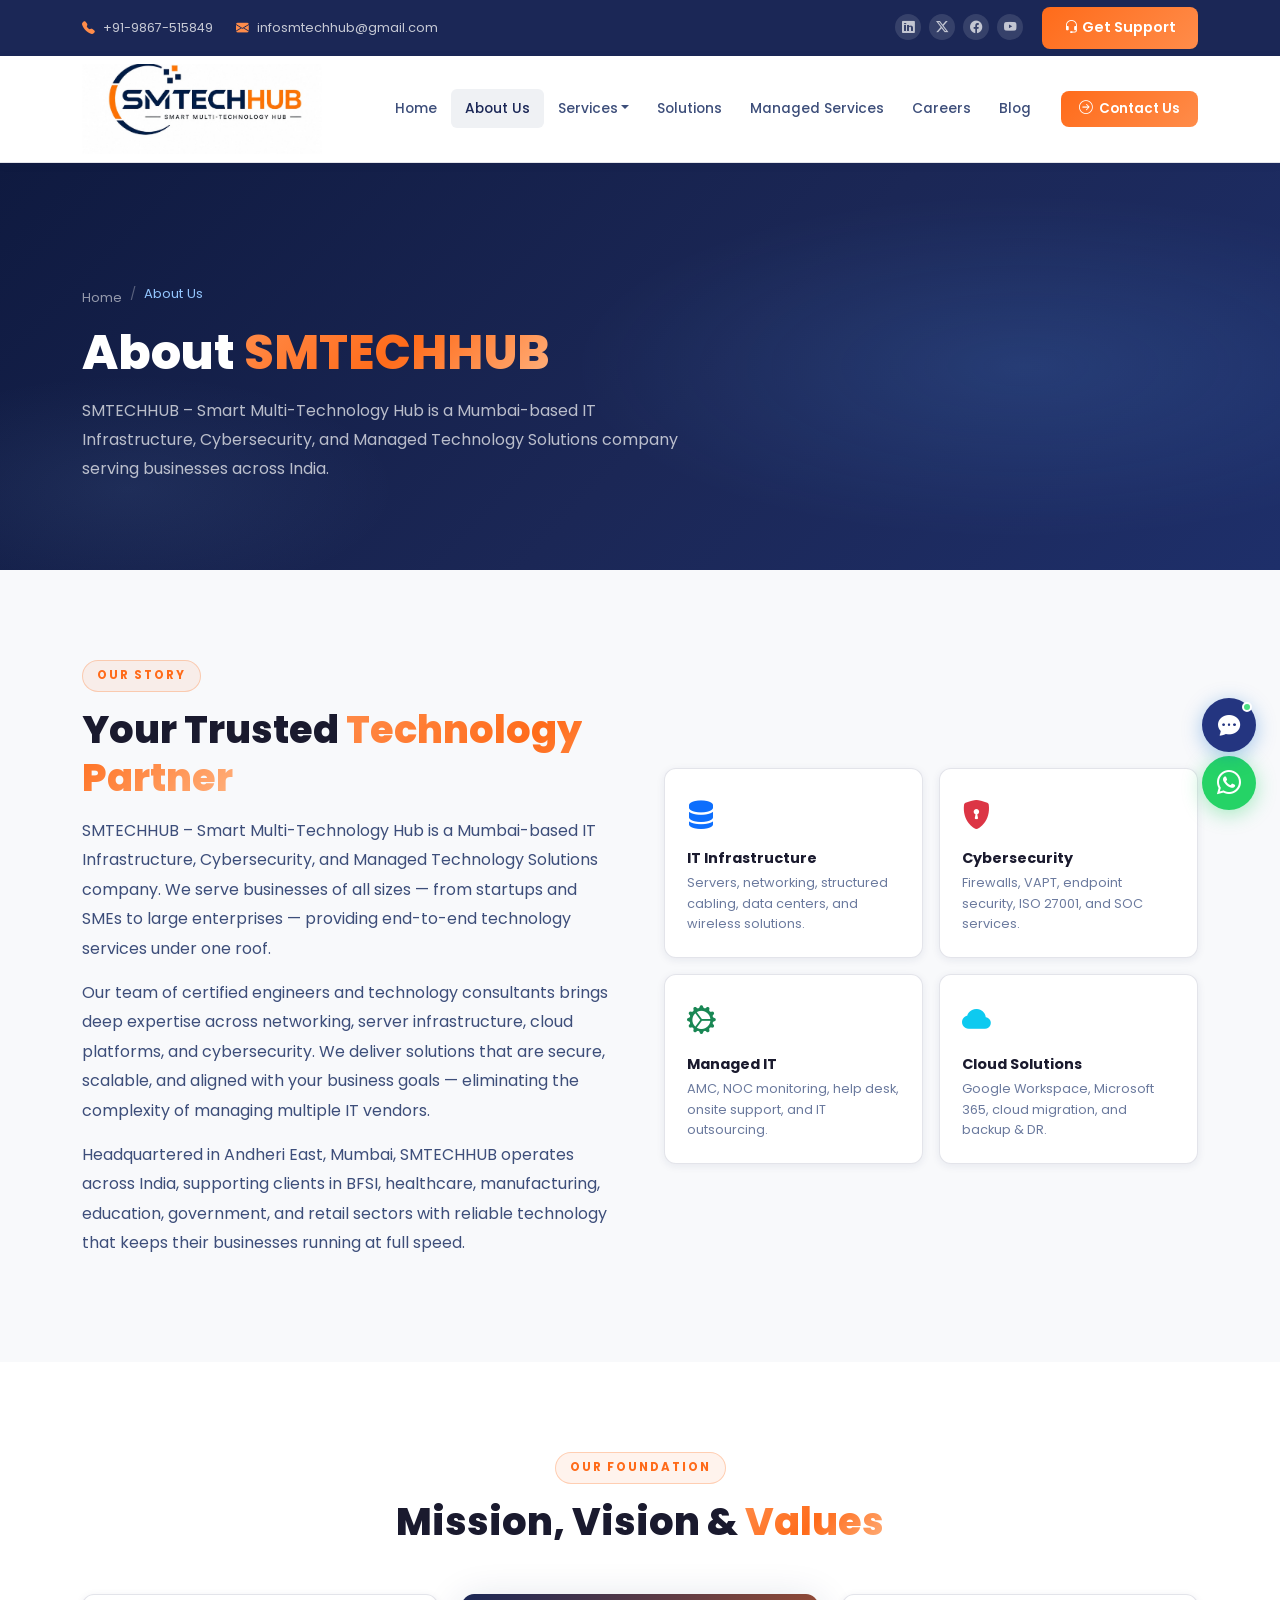
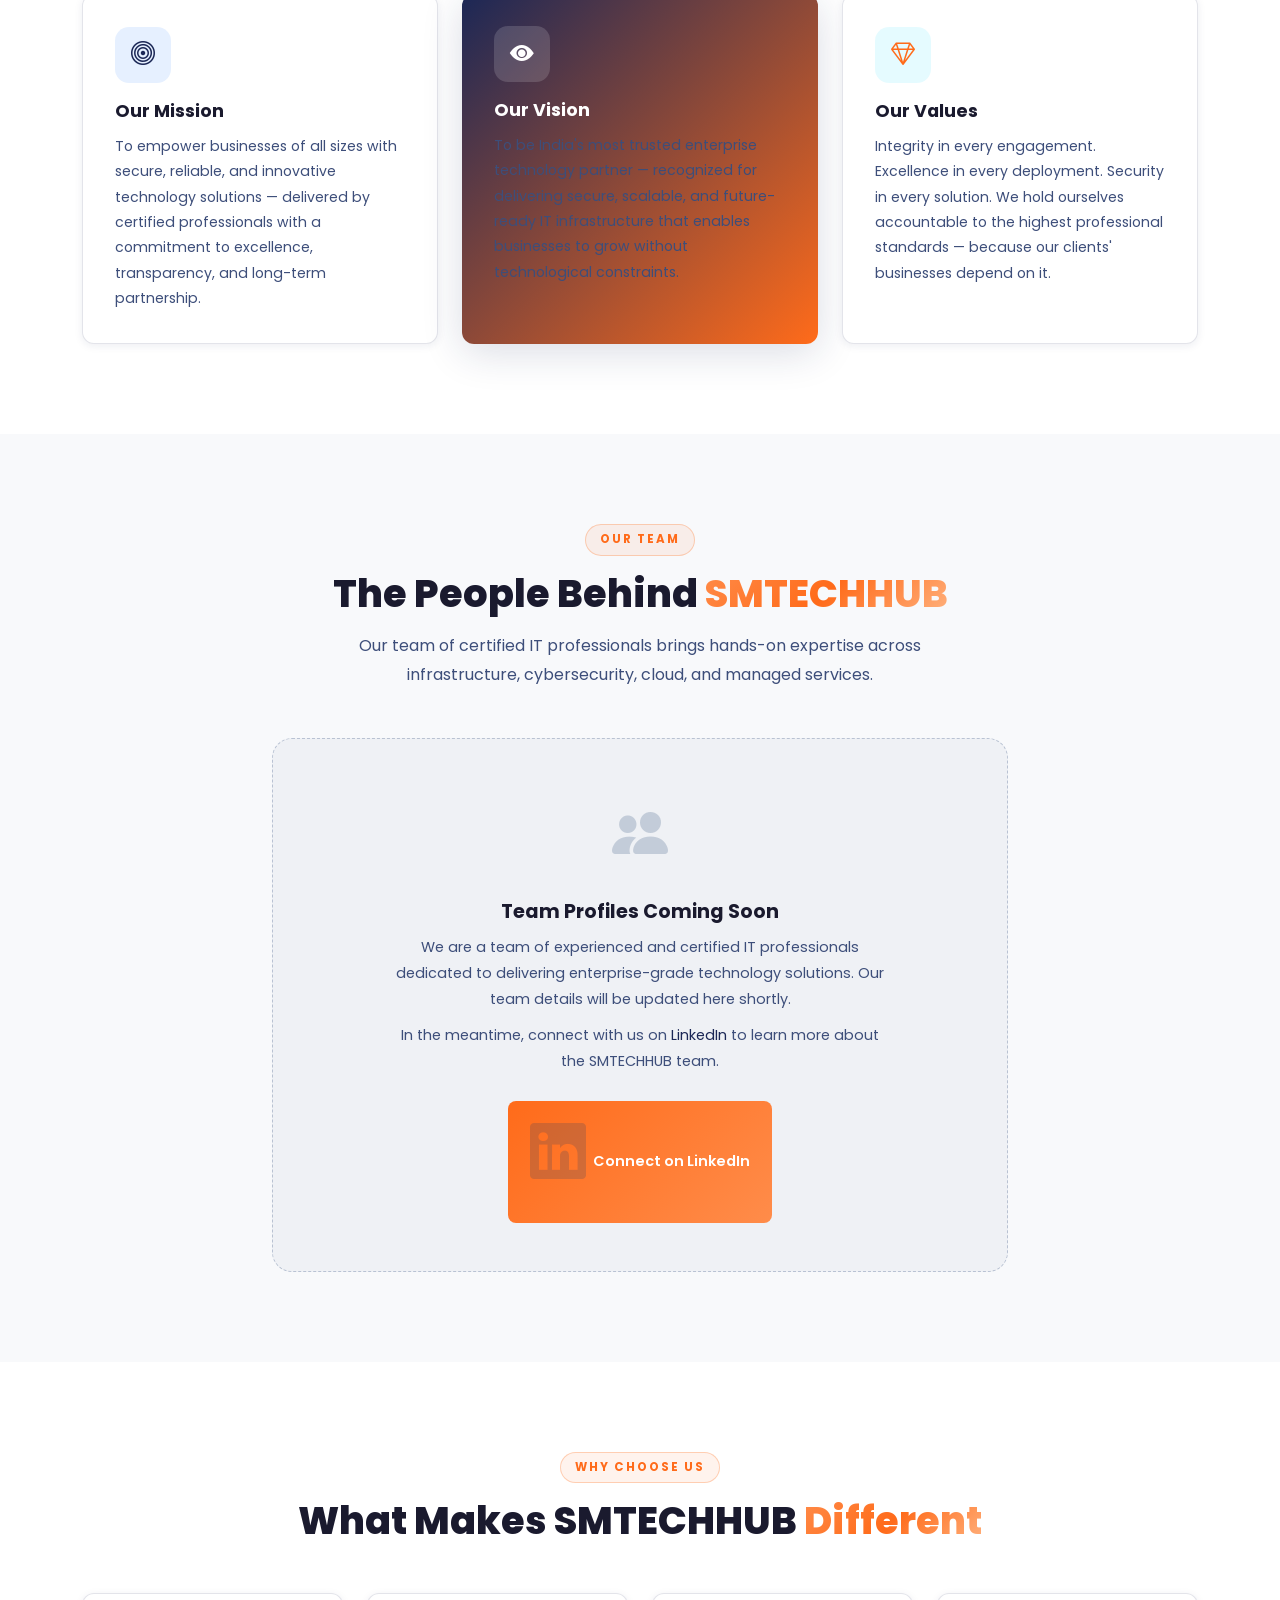
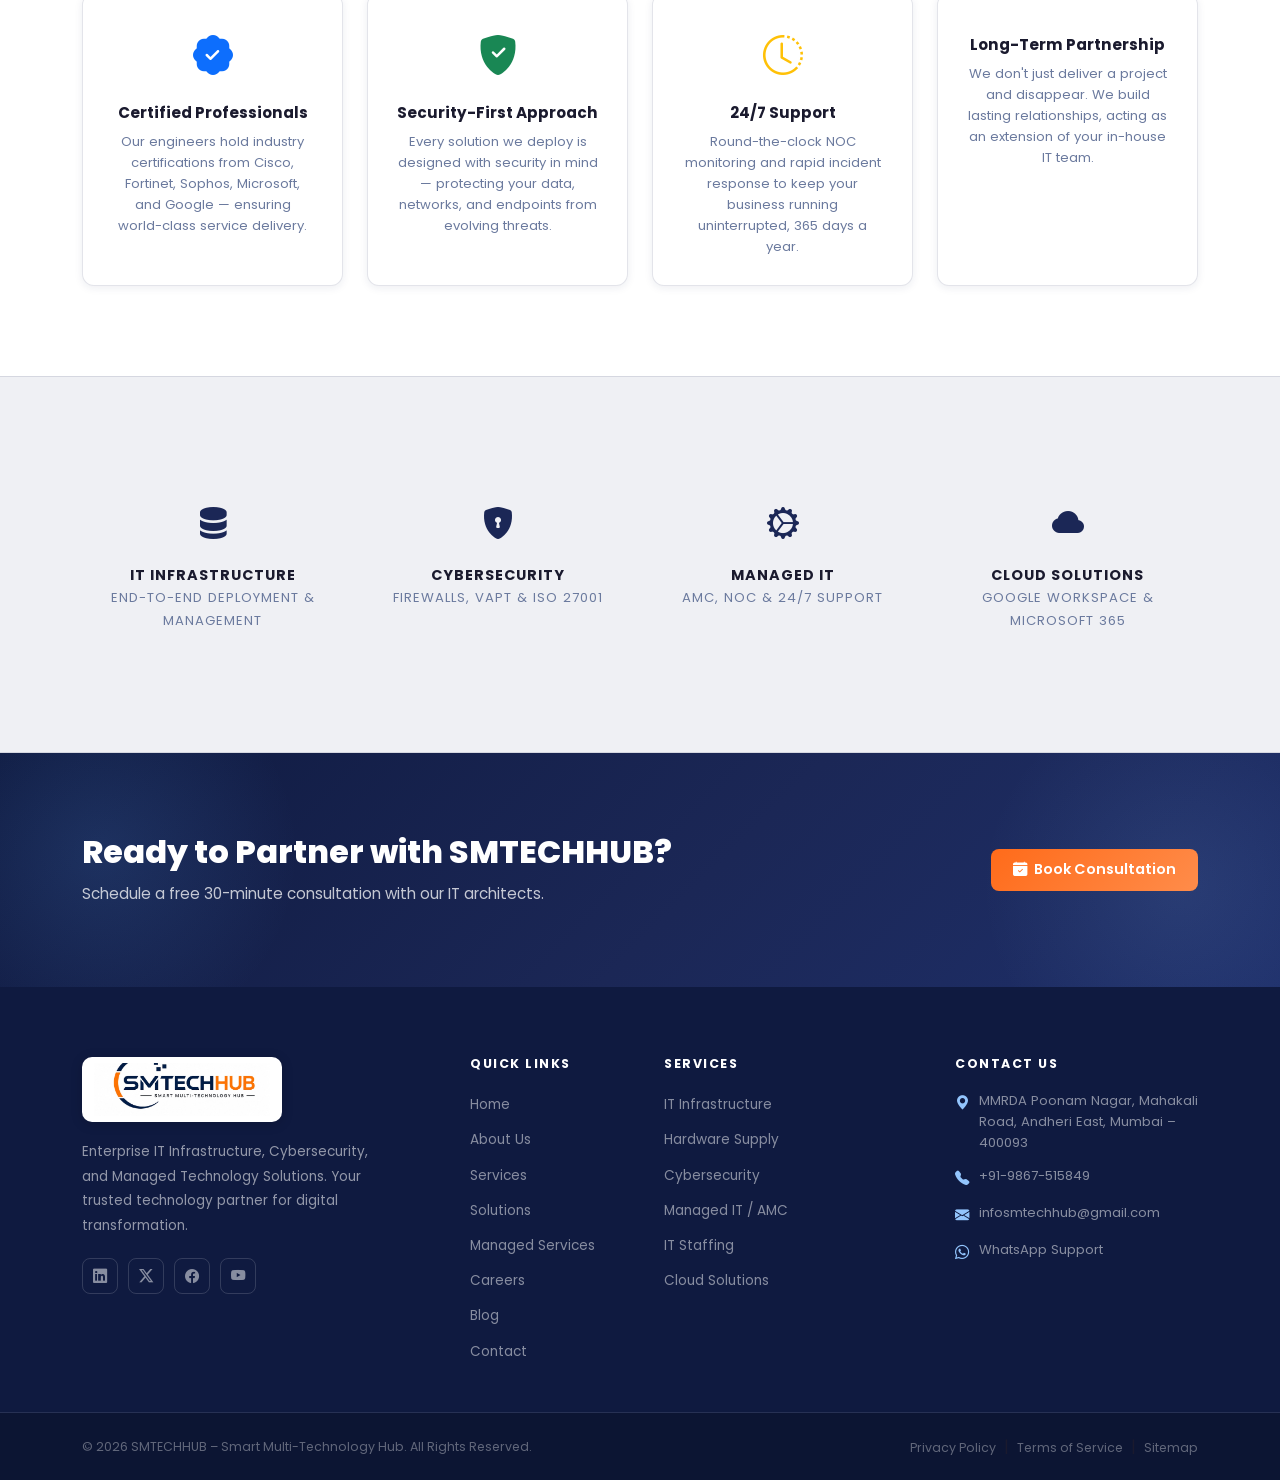
<file: about.html>
﻿<!DOCTYPE html>
<html lang="en">
<head>
    <meta charset="UTF-8">
    <meta name="viewport" content="width=device-width, initial-scale=1.0">
    <meta name="description" content="About SMTECHHUB - Smart Multi-Technology Hub. Learn about our story, mission, leadership team, certifications and values.">
    <title>About Us | SMTECHHUB - Smart Multi-Technology Hub</title>
    <link href="https://cdn.jsdelivr.net/npm/bootstrap@5.3.2/dist/css/bootstrap.min.css" rel="stylesheet">
    <link href="https://cdn.jsdelivr.net/npm/bootstrap-icons@1.11.3/font/bootstrap-icons.css" rel="stylesheet">
    <link href="https://fonts.googleapis.com/css2?family=Poppins:wght@300;400;500;600;700;800;900&family=JetBrains+Mono:wght@400;600&display=swap" rel="stylesheet">
    <link href="https://unpkg.com/aos@2.3.1/dist/aos.css" rel="stylesheet">
    
    <link rel="canonical" href="https://smtechhub.com/about.html">
    <meta property="og:url" content="https://smtechhub.com/about.html">
    <meta property="og:site_name" content="SMTECHHUB - Smart Multi-Technology Hub">
    <meta property="og:image" content="https://smtechhub.com/assets/og-image.jpg">
    <link rel="stylesheet" href="style.css">
</head>
<body>

<!-- TOPBAR -->
<div class="topbar">
    <div class="container">
        <div class="row align-items-center">
            <div class="col-md-7 d-none d-md-block">
                <span class="topbar-item"><i class="bi bi-telephone-fill"></i> +91-9867-515849</span>
                <span class="topbar-item"><i class="bi bi-envelope-fill"></i> infosmtechhub@gmail.com</span>
                
            </div>
            <div class="col-md-5 text-md-end text-center">
                <a href="https://www.linkedin.com/in/smtechhub-smart-multi-technology-171ba2413" target="_blank" class="topbar-social"><i class="bi bi-linkedin"></i></a>
                <a href="#" class="topbar-social"><i class="bi bi-twitter-x"></i></a>
                <a href="#" class="topbar-social"><i class="bi bi-facebook"></i></a>
                <a href="#" class="topbar-social"><i class="bi bi-youtube"></i></a>
                <a href="contact.html" class="btn btn-sm btn-primary ms-3 d-none d-md-inline-flex align-items-center gap-1"><i class="bi bi-headset"></i> Get Support</a>
            </div>
        </div>
    </div>
</div>

<!-- NAVBAR -->
<nav class="navbar navbar-expand-lg navbar-dark sticky-top" id="mainNavbar">
    <div class="container">
        <a class="navbar-brand" href="index.html"><img src="logo.png" alt="SMTECHHUB Logo" class="navbar-logo"></a>
        <button class="navbar-toggler" type="button" data-bs-toggle="collapse" data-bs-target="#navbarNav">
            <span class="navbar-toggler-icon"></span>
        </button>
        <div class="collapse navbar-collapse" id="navbarNav">
            <ul class="navbar-nav ms-auto align-items-lg-center">
                <li class="nav-item"><a class="nav-link" href="index.html">Home</a></li>
                <li class="nav-item"><a class="nav-link active" href="about.html">About Us</a></li>
                <li class="nav-item dropdown">
                    <a class="nav-link dropdown-toggle" href="services.html" data-bs-toggle="dropdown">Services</a>
                    <ul class="dropdown-menu mega-menu">
                        <li>
                            <div class="container py-3">
                                <div class="row g-3">
                                    <div class="col-md-4">
                                        <div class="mega-category">
                                            <h6><i class="bi bi-server text-primary"></i> IT Infrastructure</h6>
                                            <a href="services.html#infrastructure" class="mega-link">Server Deployment</a>
                                            <a href="services.html#infrastructure" class="mega-link">Network Design</a>
                                            <a href="services.html#infrastructure" class="mega-link">Structured Cabling</a>
                                            <a href="services.html#infrastructure" class="mega-link">Data Center Setup</a>
                                        </div>
                                    </div>
                                    <div class="col-md-4">
                                        <div class="mega-category">
                                            <h6><i class="bi bi-shield-lock text-danger"></i> Cybersecurity</h6>
                                            <a href="services.html#cybersecurity" class="mega-link">Firewall Management</a>
                                            <a href="services.html#cybersecurity" class="mega-link">FortiGate Support</a>
                                            <a href="services.html#cybersecurity" class="mega-link">VAPT Services</a>
                                            <a href="services.html#cybersecurity" class="mega-link">ISO 27001 Consulting</a>
                                        </div>
                                    </div>
                                    <div class="col-md-4">
                                        <div class="mega-category">
                                            <h6><i class="bi bi-cloud-fill text-info"></i> Cloud & Managed</h6>
                                            <a href="services.html#cloud" class="mega-link">Google Workspace</a>
                                            <a href="services.html#cloud" class="mega-link">Microsoft 365</a>
                                            <a href="managed.html" class="mega-link">AMC Services</a>
                                            <a href="managed.html" class="mega-link">IT Outsourcing</a>
                                        </div>
                                    </div>
                                </div>
                            </div>
                        </li>
                    </ul>
                </li>
                <li class="nav-item"><a class="nav-link" href="solutions.html">Solutions</a></li>
                <li class="nav-item"><a class="nav-link" href="managed.html">Managed Services</a></li>
                <li class="nav-item"><a class="nav-link" href="careers.html">Careers</a></li>
                <li class="nav-item"><a class="nav-link" href="blog.html">Blog</a></li>
                <li class="nav-item ms-lg-3">
                    <a href="contact.html" class="btn btn-primary nav-cta"><i class="bi bi-arrow-right-circle"></i> Contact Us</a>
                </li>
            </ul>
        </div>
    </div>
</nav>

<!-- PAGE HERO -->
<section class="page-hero">
    <div class="page-hero-bg"></div>
    <div class="container position-relative">
        <div class="row">
            <div class="col-lg-8" data-aos="fade-up">
                <nav aria-label="breadcrumb">
                    <ol class="breadcrumb page-breadcrumb">
                        <li class="breadcrumb-item"><a href="index.html">Home</a></li>
                        <li class="breadcrumb-item active">About Us</li>
                    </ol>
                </nav>
                <h1 class="page-hero-title">About <span class="gradient-text">SMTECHHUB</span></h1>
                <p class="page-hero-subtitle">SMTECHHUB – Smart Multi-Technology Hub is a Mumbai-based IT Infrastructure, Cybersecurity, and Managed Technology Solutions company serving businesses across India.</p>
            </div>
        </div>
    </div>
</section>

<!-- OUR STORY -->
<section class="section-pad bg-dark">
    <div class="container">
        <div class="row align-items-center g-5">
            <div class="col-lg-6" data-aos="fade-right">
                <div class="section-tag">Our Story</div>
                <h2 class="section-title">Your Trusted <span class="gradient-text">Technology Partner</span></h2>
                <p class="section-text">SMTECHHUB – Smart Multi-Technology Hub is a Mumbai-based IT Infrastructure, Cybersecurity, and Managed Technology Solutions company. We serve businesses of all sizes — from startups and SMEs to large enterprises — providing end-to-end technology services under one roof.</p>
                <p class="section-text">Our team of certified engineers and technology consultants brings deep expertise across networking, server infrastructure, cloud platforms, and cybersecurity. We deliver solutions that are secure, scalable, and aligned with your business goals — eliminating the complexity of managing multiple IT vendors.</p>
                <p class="section-text">Headquartered in Andheri East, Mumbai, SMTECHHUB operates across India, supporting clients in BFSI, healthcare, manufacturing, education, government, and retail sectors with reliable technology that keeps their businesses running at full speed.</p>
            </div>
            <div class="col-lg-6" data-aos="fade-left">
                <div class="row g-3">
                    <div class="col-6">
                        <div class="about-highlight-card">
                            <i class="bi bi-server text-primary"></i>
                            <h6>IT Infrastructure</h6>
                            <p>Servers, networking, structured cabling, data centers, and wireless solutions.</p>
                        </div>
                    </div>
                    <div class="col-6">
                        <div class="about-highlight-card">
                            <i class="bi bi-shield-lock-fill text-danger"></i>
                            <h6>Cybersecurity</h6>
                            <p>Firewalls, VAPT, endpoint security, ISO 27001, and SOC services.</p>
                        </div>
                    </div>
                    <div class="col-6">
                        <div class="about-highlight-card">
                            <i class="bi bi-gear-wide-connected text-success"></i>
                            <h6>Managed IT</h6>
                            <p>AMC, NOC monitoring, help desk, onsite support, and IT outsourcing.</p>
                        </div>
                    </div>
                    <div class="col-6">
                        <div class="about-highlight-card">
                            <i class="bi bi-cloud-fill text-info"></i>
                            <h6>Cloud Solutions</h6>
                            <p>Google Workspace, Microsoft 365, cloud migration, and backup &amp; DR.</p>
                        </div>
                    </div>
                </div>
            </div>
        </div>
    </div>
</section>

<!-- MISSION / VISION / VALUES -->
<section class="section-pad bg-dark-alt">
    <div class="container">
        <div class="text-center mb-5" data-aos="fade-up">
            <div class="section-tag mx-auto">Our Foundation</div>
            <h2 class="section-title">Mission, Vision &amp; <span class="gradient-text">Values</span></h2>
        </div>
        <div class="row g-4">
            <div class="col-md-4" data-aos="fade-up" data-aos-delay="50">
                <div class="mvv-card">
                    <div class="mvv-icon" style="background:rgba(13,110,253,0.1);color:var(--primary)"><i class="bi bi-bullseye"></i></div>
                    <h4>Our Mission</h4>
                    <p>To empower businesses of all sizes with secure, reliable, and innovative technology solutions — delivered by certified professionals with a commitment to excellence, transparency, and long-term partnership.</p>
                </div>
            </div>
            <div class="col-md-4" data-aos="fade-up" data-aos-delay="100">
                <div class="mvv-card mvv-featured">
                    <div class="mvv-icon" style="background:rgba(255,255,255,0.15);color:#fff"><i class="bi bi-eye-fill"></i></div>
                    <h4>Our Vision</h4>
                    <p>To be India's most trusted enterprise technology partner — recognized for delivering secure, scalable, and future-ready IT infrastructure that enables businesses to grow without technological constraints.</p>
                </div>
            </div>
            <div class="col-md-4" data-aos="fade-up" data-aos-delay="150">
                <div class="mvv-card">
                    <div class="mvv-icon" style="background:rgba(0,212,255,0.1);color:var(--accent)"><i class="bi bi-gem"></i></div>
                    <h4>Our Values</h4>
                    <p>Integrity in every engagement. Excellence in every deployment. Security in every solution. We hold ourselves accountable to the highest professional standards — because our clients' businesses depend on it.</p>
                </div>
            </div>
        </div>
    </div>
</section>

<!-- LEADERSHIP TEAM -->
<section class="section-pad bg-dark">
    <div class="container">
        <div class="text-center mb-5" data-aos="fade-up">
            <div class="section-tag mx-auto">Our Team</div>
            <h2 class="section-title">The People Behind <span class="gradient-text">SMTECHHUB</span></h2>
            <p class="section-subtitle">Our team of certified IT professionals brings hands-on expertise across infrastructure, cybersecurity, cloud, and managed services.</p>
        </div>
        <div class="row justify-content-center" data-aos="fade-up">
            <div class="col-lg-8">
                <div class="team-coming-soon-card">
                    <i class="bi bi-people-fill"></i>
                    <h5>Team Profiles Coming Soon</h5>
                    <p>We are a team of experienced and certified IT professionals dedicated to delivering enterprise-grade technology solutions. Our team details will be updated here shortly.</p>
                    <p>In the meantime, connect with us on <a href="https://www.linkedin.com/in/smtechhub-smart-multi-technology-171ba2413" target="_blank">LinkedIn</a> to learn more about the SMTECHHUB team.</p>
                    <a href="https://www.linkedin.com/in/smtechhub-smart-multi-technology-171ba2413" target="_blank" class="btn btn-primary mt-3">
                        <i class="bi bi-linkedin"></i> Connect on LinkedIn
                    </a>
                </div>
            </div>
        </div>
    </div>
</section>

<!-- WHY CHOOSE US -->
<section class="section-pad bg-dark-alt">
    <div class="container">
        <div class="text-center mb-5" data-aos="fade-up">
            <div class="section-tag mx-auto">Why Choose Us</div>
            <h2 class="section-title">What Makes SMTECHHUB <span class="gradient-text">Different</span></h2>
        </div>
        <div class="row g-4">
            <div class="col-md-6 col-lg-3" data-aos="zoom-in" data-aos-delay="50">
                <div class="cert-award-card">
                    <i class="bi bi-patch-check-fill text-primary"></i>
                    <h6>Certified Professionals</h6>
                    <p>Our engineers hold industry certifications from Cisco, Fortinet, Sophos, Microsoft, and Google — ensuring world-class service delivery.</p>
                </div>
            </div>
            <div class="col-md-6 col-lg-3" data-aos="zoom-in" data-aos-delay="100">
                <div class="cert-award-card">
                    <i class="bi bi-shield-fill-check text-success"></i>
                    <h6>Security-First Approach</h6>
                    <p>Every solution we deploy is designed with security in mind — protecting your data, networks, and endpoints from evolving threats.</p>
                </div>
            </div>
            <div class="col-md-6 col-lg-3" data-aos="zoom-in" data-aos-delay="150">
                <div class="cert-award-card">
                    <i class="bi bi-clock-history text-warning"></i>
                    <h6>24/7 Support</h6>
                    <p>Round-the-clock NOC monitoring and rapid incident response to keep your business running uninterrupted, 365 days a year.</p>
                </div>
            </div>
            <div class="col-md-6 col-lg-3" data-aos="zoom-in" data-aos-delay="200">
                <div class="cert-award-card">
                    <i class="bi bi-handshake-fill text-info"></i>
                    <h6>Long-Term Partnership</h6>
                    <p>We don't just deliver a project and disappear. We build lasting relationships, acting as an extension of your in-house IT team.</p>
                </div>
            </div>
        </div>
    </div>
</section>

<!-- WHAT WE OFFER BAND -->
<section class="achievement-section section-pad">
    <div class="container">
        <div class="row g-4 text-center">
            <div class="col-6 col-md-3" data-aos="zoom-in" data-aos-delay="50">
                <div class="ach-card"><div class="ach-icon"><i class="bi bi-server"></i></div><div class="ach-label" style="font-size:0.9rem;font-weight:700;color:var(--text-primary)">IT Infrastructure</div><div class="ach-label">End-to-end deployment &amp; management</div></div>
            </div>
            <div class="col-6 col-md-3" data-aos="zoom-in" data-aos-delay="100">
                <div class="ach-card"><div class="ach-icon"><i class="bi bi-shield-lock-fill"></i></div><div class="ach-label" style="font-size:0.9rem;font-weight:700;color:var(--text-primary)">Cybersecurity</div><div class="ach-label">Firewalls, VAPT &amp; ISO 27001</div></div>
            </div>
            <div class="col-6 col-md-3" data-aos="zoom-in" data-aos-delay="150">
                <div class="ach-card"><div class="ach-icon"><i class="bi bi-gear-wide-connected"></i></div><div class="ach-label" style="font-size:0.9rem;font-weight:700;color:var(--text-primary)">Managed IT</div><div class="ach-label">AMC, NOC &amp; 24/7 support</div></div>
            </div>
            <div class="col-6 col-md-3" data-aos="zoom-in" data-aos-delay="200">
                <div class="ach-card"><div class="ach-icon"><i class="bi bi-cloud-fill"></i></div><div class="ach-label" style="font-size:0.9rem;font-weight:700;color:var(--text-primary)">Cloud Solutions</div><div class="ach-label">Google Workspace &amp; Microsoft 365</div></div>
            </div>
        </div>
    </div>
</section>

<!-- CTA -->
<section class="cta-section">
    <div class="cta-bg"></div>
    <div class="container position-relative">
        <div class="row align-items-center">
            <div class="col-lg-8" data-aos="fade-right">
                <h2 class="cta-title">Ready to Partner with SMTECHHUB?</h2>
                <p class="cta-text">Schedule a free 30-minute consultation with our IT architects.</p>
            </div>
            <div class="col-lg-4 text-lg-end mt-4 mt-lg-0" data-aos="fade-left">
                <a href="contact.html" class="btn btn-primary btn-lg"><i class="bi bi-calendar-check-fill"></i> Book Consultation</a>
            </div>
        </div>
    </div>
</section>

<!-- FOOTER -->
<footer class="footer-section">
    <div class="footer-top">
        <div class="container">
            <div class="row g-5">
                <div class="col-lg-4 col-md-6">
                    <div class="footer-brand"><img src="logo.png" alt="SMTECHHUB Logo" class="footer-logo"></div>
                    <p class="footer-desc">Enterprise IT Infrastructure, Cybersecurity, and Managed Technology Solutions. Your trusted technology partner for digital transformation.</p>
                    <div class="footer-social">
                        <a href="https://www.linkedin.com/in/smtechhub-smart-multi-technology-171ba2413" target="_blank" aria-label="LinkedIn"><i class="bi bi-linkedin"></i></a>
                        <a href="#" aria-label="Twitter"><i class="bi bi-twitter-x"></i></a>
                        <a href="#" aria-label="Facebook"><i class="bi bi-facebook"></i></a>
                        <a href="#" aria-label="YouTube"><i class="bi bi-youtube"></i></a>
                    </div>
                </div>
                <div class="col-lg-2 col-md-6 col-6">
                    <h6 class="footer-heading">Quick Links</h6>
                    <ul class="footer-links">
                        <li><a href="index.html">Home</a></li>
                        <li><a href="about.html">About Us</a></li>
                        <li><a href="services.html">Services</a></li>
                        <li><a href="solutions.html">Solutions</a></li>
                        <li><a href="managed.html">Managed Services</a></li>
                        <li><a href="careers.html">Careers</a></li>
                        <li><a href="blog.html">Blog</a></li>
                        <li><a href="contact.html">Contact</a></li>
                    </ul>
                </div>
                <div class="col-lg-3 col-md-6 col-6">
                    <h6 class="footer-heading">Services</h6>
                    <ul class="footer-links">
                        <li><a href="services.html#infrastructure">IT Infrastructure</a></li>
                        <li><a href="services.html#hardware">Hardware Supply</a></li>
                        <li><a href="services.html#cybersecurity">Cybersecurity</a></li>
                        <li><a href="managed.html">Managed IT / AMC</a></li>
                        <li><a href="services.html#staffing">IT Staffing</a></li>
                        <li><a href="solutions.html">Cloud Solutions</a></li>
                    </ul>
                </div>
                <div class="col-lg-3 col-md-6">
                    <h6 class="footer-heading">Contact Us</h6>
                    <ul class="footer-contact">
                        <li><i class="bi bi-geo-alt-fill"></i><span>MMRDA Poonam Nagar, Mahakali Road, Andheri East, Mumbai – 400093</span></li>
                        <li><i class="bi bi-telephone-fill"></i><a href="tel:+919867515849">+91-9867-515849</a></li>
                        <li><i class="bi bi-envelope-fill"></i><a href="mailto:infosmtechhub@gmail.com">infosmtechhub@gmail.com</a></li>
                        <li><i class="bi bi-whatsapp"></i><a href="https://wa.me/919867515849">WhatsApp Support</a></li>
                    </ul>
                </div>
            </div>
        </div>
    </div>
    <div class="footer-bottom">
        <div class="container">
            <div class="row align-items-center">
                <div class="col-md-6 text-center text-md-start">
                    <p>&copy; 2026 SMTECHHUB – Smart Multi-Technology Hub. All Rights Reserved.</p>
                </div>
                <div class="col-md-6 text-center text-md-end">
                    <a href="#">Privacy Policy</a> &nbsp;|&nbsp; <a href="#">Terms of Service</a> &nbsp;|&nbsp; <a href="#">Sitemap</a>
                </div>
            </div>
        </div>
    </div>
</footer>

<a href="https://wa.me/919867515849" class="whatsapp-float" target="_blank"><i class="bi bi-whatsapp"></i><span class="wa-tooltip">Chat on WhatsApp</span></a>
<button class="scroll-top-btn" id="scrollTopBtn"><i class="bi bi-arrow-up"></i></button>
<div class="live-chat-btn" id="liveChatBtn"><i class="bi bi-chat-dots-fill"></i><span class="chat-tooltip">Live Support</span><div class="chat-dot"></div></div>

<script src="https://cdn.jsdelivr.net/npm/bootstrap@5.3.2/dist/js/bootstrap.bundle.min.js"></script>
<script src="https://unpkg.com/aos@2.3.1/dist/aos.js"></script>
<script src="script.js"></script>
</body>
</html>
</file>
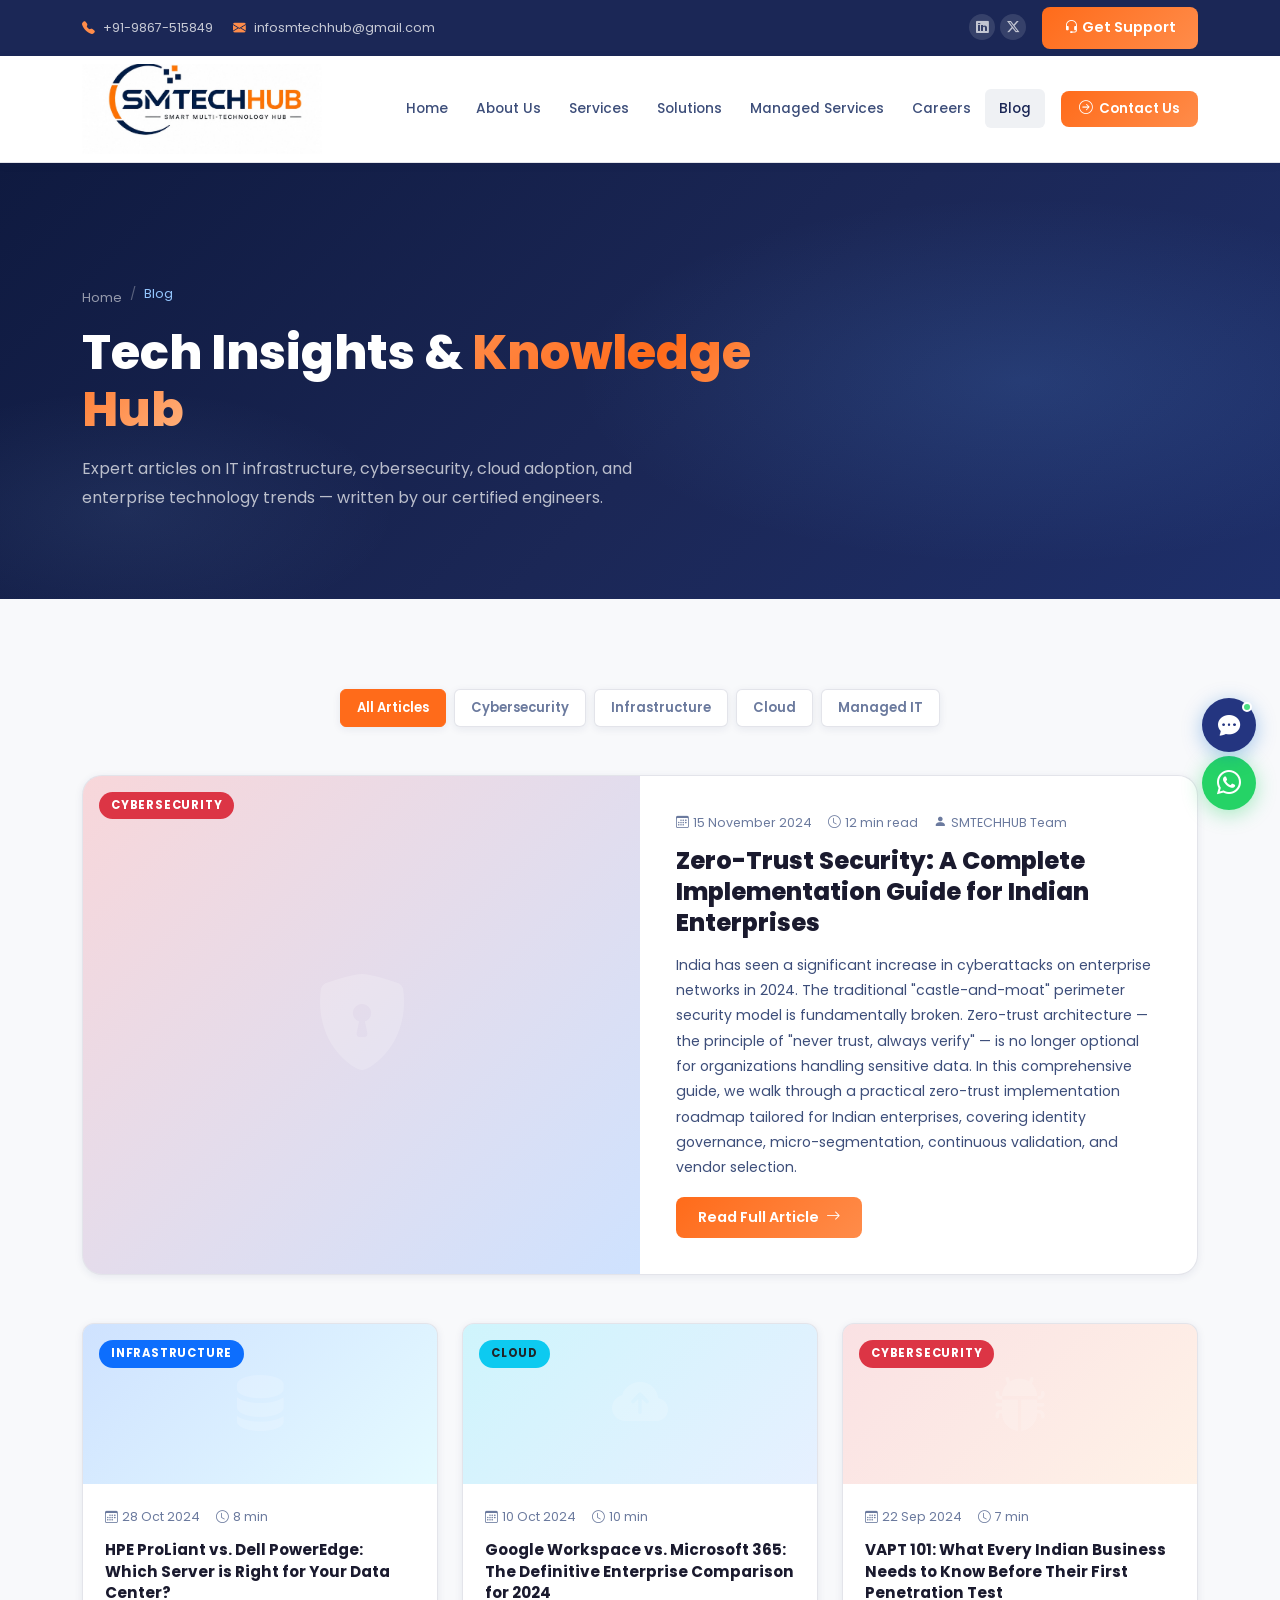
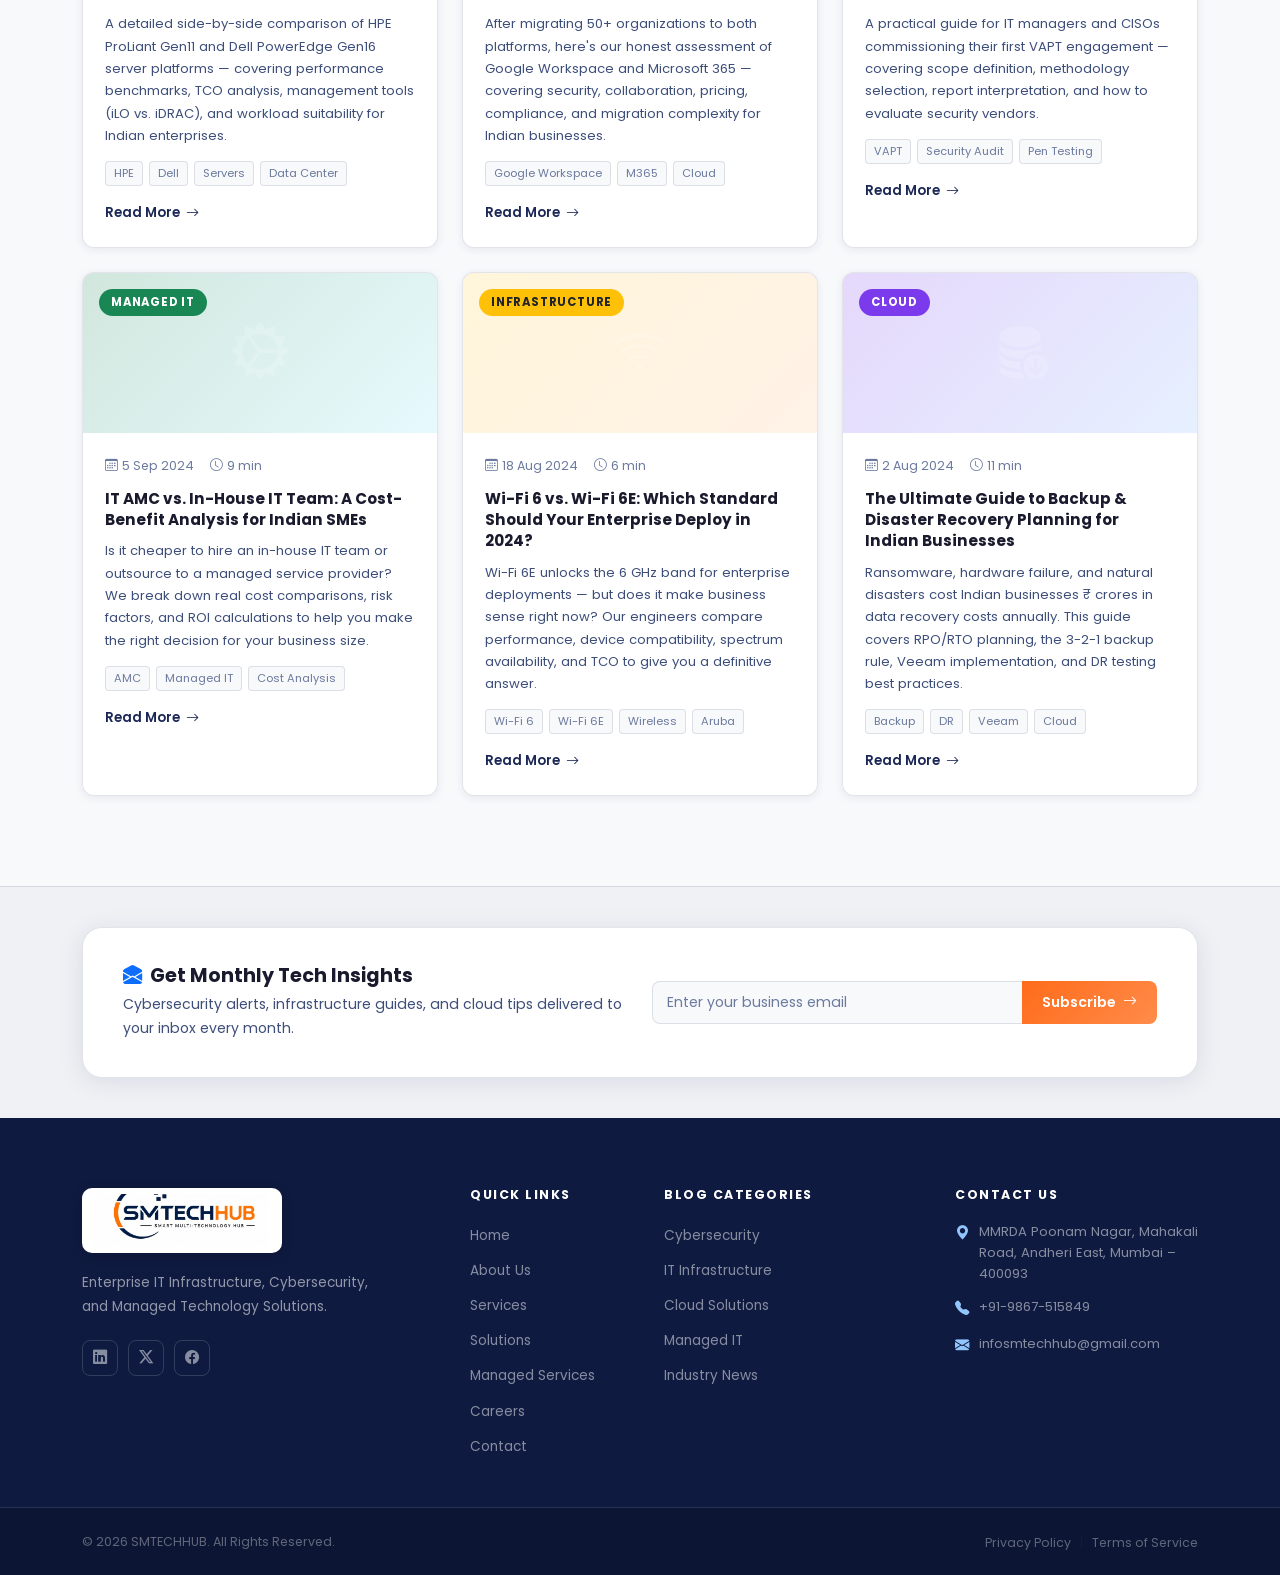
<file: blog.html>
﻿<!DOCTYPE html>
<html lang="en">
<head>
    <meta charset="UTF-8">
    <meta name="viewport" content="width=device-width, initial-scale=1.0">
    <meta name="description" content="SMTECHHUB Blog - IT infrastructure insights, cybersecurity guides, cloud adoption tips and technology news for enterprise IT leaders.">
    <title>Blog | SMTECHHUB - Smart Multi-Technology Hub</title>
    <link href="https://cdn.jsdelivr.net/npm/bootstrap@5.3.2/dist/css/bootstrap.min.css" rel="stylesheet">
    <link href="https://cdn.jsdelivr.net/npm/bootstrap-icons@1.11.3/font/bootstrap-icons.css" rel="stylesheet">
    <link href="https://fonts.googleapis.com/css2?family=Poppins:wght@300;400;500;600;700;800;900&family=JetBrains+Mono:wght@400;600&display=swap" rel="stylesheet">
    <link href="https://unpkg.com/aos@2.3.1/dist/aos.css" rel="stylesheet">
    
    <link rel="canonical" href="https://smtechhub.com/blog.html">
    <meta property="og:url" content="https://smtechhub.com/blog.html">
    <meta property="og:site_name" content="SMTECHHUB - Smart Multi-Technology Hub">
    <meta property="og:image" content="https://smtechhub.com/assets/og-image.jpg">
    <link rel="stylesheet" href="style.css">
</head>
<body>

<div class="topbar"><div class="container"><div class="row align-items-center"><div class="col-md-7 d-none d-md-block"><span class="topbar-item"><i class="bi bi-telephone-fill"></i> +91-9867-515849</span><span class="topbar-item"><i class="bi bi-envelope-fill"></i> infosmtechhub@gmail.com</span></div><div class="col-md-5 text-md-end text-center"><a href="https://www.linkedin.com/in/smtechhub-smart-multi-technology-171ba2413" target="_blank" class="topbar-social"><i class="bi bi-linkedin"></i></a><a href="#" class="topbar-social"><i class="bi bi-twitter-x"></i></a><a href="contact.html" class="btn btn-sm btn-primary ms-3 d-none d-md-inline-flex align-items-center gap-1"><i class="bi bi-headset"></i> Get Support</a></div></div></div></div>

<nav class="navbar navbar-expand-lg navbar-dark sticky-top" id="mainNavbar">
    <div class="container">
        <a class="navbar-brand" href="index.html"><img src="logo.png" alt="SMTECHHUB Logo" class="navbar-logo"></a>
        <button class="navbar-toggler" type="button" data-bs-toggle="collapse" data-bs-target="#navbarNav"><span class="navbar-toggler-icon"></span></button>
        <div class="collapse navbar-collapse" id="navbarNav">
            <ul class="navbar-nav ms-auto align-items-lg-center">
                <li class="nav-item"><a class="nav-link" href="index.html">Home</a></li>
                <li class="nav-item"><a class="nav-link" href="about.html">About Us</a></li>
                <li class="nav-item"><a class="nav-link" href="services.html">Services</a></li>
                <li class="nav-item"><a class="nav-link" href="solutions.html">Solutions</a></li>
                <li class="nav-item"><a class="nav-link" href="managed.html">Managed Services</a></li>
                <li class="nav-item"><a class="nav-link" href="careers.html">Careers</a></li>
                <li class="nav-item"><a class="nav-link active" href="blog.html">Blog</a></li>
                <li class="nav-item ms-lg-3"><a href="contact.html" class="btn btn-primary nav-cta"><i class="bi bi-arrow-right-circle"></i> Contact Us</a></li>
            </ul>
        </div>
    </div>
</nav>

<section class="page-hero">
    <div class="page-hero-bg"></div>
    <div class="container position-relative">
        <div class="row">
            <div class="col-lg-8" data-aos="fade-up">
                <nav aria-label="breadcrumb"><ol class="breadcrumb page-breadcrumb"><li class="breadcrumb-item"><a href="index.html">Home</a></li><li class="breadcrumb-item active">Blog</li></ol></nav>
                <h1 class="page-hero-title">Tech Insights &amp; <span class="gradient-text">Knowledge Hub</span></h1>
                <p class="page-hero-subtitle">Expert articles on IT infrastructure, cybersecurity, cloud adoption, and enterprise technology trends — written by our certified engineers.</p>
            </div>
        </div>
    </div>
</section>

<!-- BLOG MAIN -->
<section class="section-pad bg-dark">
    <div class="container">
        <!-- Category Filter -->
        <div class="d-flex gap-2 flex-wrap mb-5 justify-content-center" data-aos="fade-up" id="blogFilters">
            <button class="blog-filter-btn active" data-filter="all">All Articles</button>
            <button class="blog-filter-btn" data-filter="cybersecurity">Cybersecurity</button>
            <button class="blog-filter-btn" data-filter="infrastructure">Infrastructure</button>
            <button class="blog-filter-btn" data-filter="cloud">Cloud</button>
            <button class="blog-filter-btn" data-filter="managed">Managed IT</button>
        </div>

        <!-- Featured Post -->
        <div class="row g-4 mb-5" data-aos="fade-up">
            <div class="col-12">
                <div class="blog-featured" data-category="cybersecurity">
                    <div class="row g-0">
                        <div class="col-lg-6">
                            <div class="blog-featured-img" style="background:linear-gradient(135deg,rgba(220,53,69,0.2),rgba(13,110,253,0.2))">
                                <div class="blog-featured-icon"><i class="bi bi-shield-lock-fill"></i></div>
                                <div class="blog-category-tag bg-danger">Cybersecurity</div>
                            </div>
                        </div>
                        <div class="col-lg-6">
                            <div class="blog-featured-content">
                                <div class="blog-meta"><span><i class="bi bi-calendar3"></i> 15 November 2024</span><span><i class="bi bi-clock"></i> 12 min read</span><span><i class="bi bi-person-fill"></i> SMTECHHUB Team</span></div>
                                <h2>Zero-Trust Security: A Complete Implementation Guide for Indian Enterprises</h2>
                                <p>India has seen a significant increase in cyberattacks on enterprise networks in 2024. The traditional "castle-and-moat" perimeter security model is fundamentally broken. Zero-trust architecture — the principle of "never trust, always verify" — is no longer optional for organizations handling sensitive data. In this comprehensive guide, we walk through a practical zero-trust implementation roadmap tailored for Indian enterprises, covering identity governance, micro-segmentation, continuous validation, and vendor selection.</p>
                                <button class="btn btn-primary mt-3" data-bs-toggle="modal" data-bs-target="#blogModal1">Read Full Article <i class="bi bi-arrow-right"></i></button>
                            </div>
                        </div>
                    </div>
                </div>
            </div>
        </div>

        <!-- Blog Grid -->
        <div class="row g-4" id="blogGrid">
            <!-- Post 2 -->
            <div class="col-md-6 col-lg-4 blog-grid-item" data-category="infrastructure" data-aos="fade-up" data-aos-delay="50">
                <div class="blog-card">
                    <div class="blog-card-img" style="background:linear-gradient(135deg,rgba(13,110,253,0.2),rgba(0,212,255,0.1))">
                        <div class="blog-img-icon"><i class="bi bi-server"></i></div>
                        <div class="blog-category-tag bg-primary">Infrastructure</div>
                    </div>
                    <div class="blog-card-body">
                        <div class="blog-meta"><span><i class="bi bi-calendar3"></i> 28 Oct 2024</span><span><i class="bi bi-clock"></i> 8 min</span></div>
                        <h4>HPE ProLiant vs. Dell PowerEdge: Which Server is Right for Your Data Center?</h4>
                        <p>A detailed side-by-side comparison of HPE ProLiant Gen11 and Dell PowerEdge Gen16 server platforms — covering performance benchmarks, TCO analysis, management tools (iLO vs. iDRAC), and workload suitability for Indian enterprises.</p>
                        <div class="blog-tags"><span>HPE</span><span>Dell</span><span>Servers</span><span>Data Center</span></div>
                        <button class="btn-read-more" data-bs-toggle="modal" data-bs-target="#blogModal2">Read More <i class="bi bi-arrow-right"></i></button>
                    </div>
                </div>
            </div>
            <!-- Post 3 -->
            <div class="col-md-6 col-lg-4 blog-grid-item" data-category="cloud" data-aos="fade-up" data-aos-delay="100">
                <div class="blog-card">
                    <div class="blog-card-img" style="background:linear-gradient(135deg,rgba(13,202,240,0.2),rgba(13,110,253,0.1))">
                        <div class="blog-img-icon"><i class="bi bi-cloud-arrow-up-fill"></i></div>
                        <div class="blog-category-tag bg-info text-dark">Cloud</div>
                    </div>
                    <div class="blog-card-body">
                        <div class="blog-meta"><span><i class="bi bi-calendar3"></i> 10 Oct 2024</span><span><i class="bi bi-clock"></i> 10 min</span></div>
                        <h4>Google Workspace vs. Microsoft 365: The Definitive Enterprise Comparison for 2024</h4>
                        <p>After migrating 50+ organizations to both platforms, here's our honest assessment of Google Workspace and Microsoft 365 — covering security, collaboration, pricing, compliance, and migration complexity for Indian businesses.</p>
                        <div class="blog-tags"><span>Google Workspace</span><span>M365</span><span>Cloud</span></div>
                        <button class="btn-read-more" data-bs-toggle="modal" data-bs-target="#blogModal3">Read More <i class="bi bi-arrow-right"></i></button>
                    </div>
                </div>
            </div>
            <!-- Post 4 -->
            <div class="col-md-6 col-lg-4 blog-grid-item" data-category="cybersecurity" data-aos="fade-up" data-aos-delay="150">
                <div class="blog-card">
                    <div class="blog-card-img" style="background:linear-gradient(135deg,rgba(220,53,69,0.15),rgba(253,126,20,0.1))">
                        <div class="blog-img-icon"><i class="bi bi-bug-fill"></i></div>
                        <div class="blog-category-tag bg-danger">Cybersecurity</div>
                    </div>
                    <div class="blog-card-body">
                        <div class="blog-meta"><span><i class="bi bi-calendar3"></i> 22 Sep 2024</span><span><i class="bi bi-clock"></i> 7 min</span></div>
                        <h4>VAPT 101: What Every Indian Business Needs to Know Before Their First Penetration Test</h4>
                        <p>A practical guide for IT managers and CISOs commissioning their first VAPT engagement — covering scope definition, methodology selection, report interpretation, and how to evaluate security vendors.</p>
                        <div class="blog-tags"><span>VAPT</span><span>Security Audit</span><span>Pen Testing</span></div>
                        <button class="btn-read-more" data-bs-toggle="modal" data-bs-target="#blogModal4">Read More <i class="bi bi-arrow-right"></i></button>
                    </div>
                </div>
            </div>
            <!-- Post 5 -->
            <div class="col-md-6 col-lg-4 blog-grid-item" data-category="managed" data-aos="fade-up" data-aos-delay="200">
                <div class="blog-card">
                    <div class="blog-card-img" style="background:linear-gradient(135deg,rgba(25,135,84,0.2),rgba(13,202,240,0.1))">
                        <div class="blog-img-icon"><i class="bi bi-gear-wide-connected"></i></div>
                        <div class="blog-category-tag bg-success">Managed IT</div>
                    </div>
                    <div class="blog-card-body">
                        <div class="blog-meta"><span><i class="bi bi-calendar3"></i> 5 Sep 2024</span><span><i class="bi bi-clock"></i> 9 min</span></div>
                        <h4>IT AMC vs. In-House IT Team: A Cost-Benefit Analysis for Indian SMEs</h4>
                        <p>Is it cheaper to hire an in-house IT team or outsource to a managed service provider? We break down real cost comparisons, risk factors, and ROI calculations to help you make the right decision for your business size.</p>
                        <div class="blog-tags"><span>AMC</span><span>Managed IT</span><span>Cost Analysis</span></div>
                        <button class="btn-read-more" data-bs-toggle="modal" data-bs-target="#blogModal5">Read More <i class="bi bi-arrow-right"></i></button>
                    </div>
                </div>
            </div>
            <!-- Post 6 -->
            <div class="col-md-6 col-lg-4 blog-grid-item" data-category="infrastructure" data-aos="fade-up" data-aos-delay="250">
                <div class="blog-card">
                    <div class="blog-card-img" style="background:linear-gradient(135deg,rgba(255,193,7,0.15),rgba(253,126,20,0.1))">
                        <div class="blog-img-icon"><i class="bi bi-wifi"></i></div>
                        <div class="blog-category-tag bg-warning text-dark">Infrastructure</div>
                    </div>
                    <div class="blog-card-body">
                        <div class="blog-meta"><span><i class="bi bi-calendar3"></i> 18 Aug 2024</span><span><i class="bi bi-clock"></i> 6 min</span></div>
                        <h4>Wi-Fi 6 vs. Wi-Fi 6E: Which Standard Should Your Enterprise Deploy in 2024?</h4>
                        <p>Wi-Fi 6E unlocks the 6 GHz band for enterprise deployments — but does it make business sense right now? Our engineers compare performance, device compatibility, spectrum availability, and TCO to give you a definitive answer.</p>
                        <div class="blog-tags"><span>Wi-Fi 6</span><span>Wi-Fi 6E</span><span>Wireless</span><span>Aruba</span></div>
                        <button class="btn-read-more" data-bs-toggle="modal" data-bs-target="#blogModal6">Read More <i class="bi bi-arrow-right"></i></button>
                    </div>
                </div>
            </div>
            <!-- Post 7 -->
            <div class="col-md-6 col-lg-4 blog-grid-item" data-category="cloud" data-aos="fade-up" data-aos-delay="300">
                <div class="blog-card">
                    <div class="blog-card-img" style="background:linear-gradient(135deg,rgba(124,58,237,0.2),rgba(13,110,253,0.1))">
                        <div class="blog-img-icon"><i class="bi bi-database-fill-down"></i></div>
                        <div class="blog-category-tag" style="background:#7c3aed">Cloud</div>
                    </div>
                    <div class="blog-card-body">
                        <div class="blog-meta"><span><i class="bi bi-calendar3"></i> 2 Aug 2024</span><span><i class="bi bi-clock"></i> 11 min</span></div>
                        <h4>The Ultimate Guide to Backup &amp; Disaster Recovery Planning for Indian Businesses</h4>
                        <p>Ransomware, hardware failure, and natural disasters cost Indian businesses ₹ crores in data recovery costs annually. This guide covers RPO/RTO planning, the 3-2-1 backup rule, Veeam implementation, and DR testing best practices.</p>
                        <div class="blog-tags"><span>Backup</span><span>DR</span><span>Veeam</span><span>Cloud</span></div>
                        <button class="btn-read-more" data-bs-toggle="modal" data-bs-target="#blogModal7">Read More <i class="bi bi-arrow-right"></i></button>
                    </div>
                </div>
            </div>
        </div>
    </div>
</section>

<!-- BLOG MODALS -->
<!-- Modal 1 - Zero Trust -->
<div class="modal fade" id="blogModal1" tabindex="-1">
    <div class="modal-dialog modal-dialog-centered modal-xl modal-dialog-scrollable">
        <div class="modal-content modal-dark">
            <div class="modal-header modal-dark-header">
                <div>
                    <span class="modal-category text-danger">Cybersecurity</span>
                    <h4 class="modal-title mt-1">Zero-Trust Security: A Complete Implementation Guide for Indian Enterprises</h4>
                    <div class="blog-meta mt-2"><span><i class="bi bi-calendar3"></i> 15 November 2024</span><span><i class="bi bi-person-fill"></i> SMTECHHUB Team</span><span><i class="bi bi-clock"></i> 12 min read</span></div>
                </div>
                <button type="button" class="btn-close btn-close-white" data-bs-dismiss="modal"></button>
            </div>
            <div class="modal-body article-body">
                <h5>Introduction</h5>
                <p>India's digital economy has grown exponentially, but so has its attack surface. With over billions of cyberattacks recorded annually in India alone — a number that has tripled since 2020 — enterprise security teams are stretched thin. The conventional perimeter-based security model, which assumes that everything inside the network is trustworthy, is fundamentally inadequate in a world of cloud workloads, remote workers, and BYOD devices.</p>
                <p>Zero-trust architecture is built on the principle of "never trust, always verify." Every user, device, and application must be continuously authenticated and authorised, regardless of location. This isn't a product — it's a strategy.</p>

                <h5>The Five Pillars of Zero-Trust</h5>
                <p><strong>1. Identity:</strong> Implement strong identity governance using Microsoft Entra ID (formerly Azure AD), Okta, or Ping Identity. Enforce Multi-Factor Authentication (MFA) for all users. Use Privileged Access Management (PAM) tools like CyberArk to control admin access.</p>
                <p><strong>2. Devices:</strong> Ensure only compliant, managed devices can access corporate resources. Deploy Mobile Device Management (MDM) solutions like Microsoft Intune or JAMF. Establish device health checks as a condition for access.</p>
                <p><strong>3. Network:</strong> Replace implicit trust in the internal network with micro-segmentation. Use Zscaler Private Access (ZPA) or Cisco SD-Access to create identity-aware network segments. Implement east-west traffic inspection.</p>
                <p><strong>4. Applications:</strong> Apply the principle of least-privilege for application access. Use a Software-Defined Perimeter (SDP) to make applications invisible to unauthorised users. Implement Web Application Firewalls (WAF) and API security.</p>
                <p><strong>5. Data:</strong> Classify data by sensitivity. Apply encryption at rest and in transit. Deploy Data Loss Prevention (DLP) tools to prevent exfiltration.</p>

                <h5>Implementation Roadmap for Indian Enterprises</h5>
                <p><strong>Phase 1 (Months 1–3): Identity &amp; Access Management.</strong> Begin with enforcing MFA for all users (start with privileged accounts). Implement Single Sign-On (SSO). Conduct an access rights review and clean up stale accounts.</p>
                <p><strong>Phase 2 (Months 3–6): Endpoint Security.</strong> Deploy EDR on all endpoints. Implement device compliance policies via MDM. Enable conditional access policies tied to device health.</p>
                <p><strong>Phase 3 (Months 6–9): Network Segmentation.</strong> Map all data flows. Implement micro-segmentation using next-generation firewall policies. Deploy east-west traffic inspection for internal lateral movement detection.</p>
                <p><strong>Phase 4 (Months 9–12): Data Protection.</strong> Complete data classification exercise. Implement DLP policies across email, endpoints, and cloud. Enable rights management for sensitive documents.</p>

                <h5>Vendor Landscape in India</h5>
                <p>The leading zero-trust platforms available through SMTECHHUB include: Microsoft Entra Suite (identity + network access), Zscaler Zero Trust Exchange, Palo Alto Prisma Access, Fortinet ZTNA, and CrowdStrike Falcon for endpoint.</p>

                <div class="article-cta">
                    <h6><i class="bi bi-shield-fill-check text-primary me-2"></i>Ready to start your zero-trust journey?</h6>
                    <p>SMTECHHUB offers a free Zero-Trust Readiness Assessment for enterprise organisations. We evaluate your current security posture and deliver a prioritised implementation roadmap.</p>
                    <a href="contact.html?service=cybersecurity" class="btn btn-primary">Request Free Assessment</a>
                </div>
            </div>
        </div>
    </div>
</div>

<!-- Modal 2 -->
<div class="modal fade" id="blogModal2" tabindex="-1">
    <div class="modal-dialog modal-dialog-centered modal-xl modal-dialog-scrollable">
        <div class="modal-content modal-dark">
            <div class="modal-header modal-dark-header">
                <div><span class="modal-category text-primary">Infrastructure</span><h4 class="modal-title mt-1">HPE ProLiant vs. Dell PowerEdge: Which Server is Right for Your Data Center?</h4><div class="blog-meta mt-2"><span><i class="bi bi-calendar3"></i> 28 Oct 2024</span><span><i class="bi bi-person-fill"></i> SMTECHHUB Team</span></div></div>
                <button type="button" class="btn-close btn-close-white" data-bs-dismiss="modal"></button>
            </div>
            <div class="modal-body article-body">
                <h5>The Server Market in 2024</h5>
                <p>HPE and Dell collectively account for over 55% of the Indian enterprise server market. Both offer compelling Gen11/Gen16 platforms, but the right choice depends on your workload, management tools, support expectations, and budget. Having deployed hundreds of servers from both vendors, our engineers share an honest comparison.</p>

                <h5>Performance: Gen11 vs. Gen16</h5>
                <p><strong>HPE ProLiant Gen11</strong> (released 2023) features Intel Xeon Scalable Gen 4 (Sapphire Rapids) and AMD EPYC Gen 4 options. The DL380 Gen11 remains the best-selling 2U rack server globally. Key differentiator: HPE's Silicon Root of Trust — firmware security baked into silicon.</p>
                <p><strong>Dell PowerEdge Gen16</strong> offers similar processor options with Dell's Cyber Resilient Architecture 4.0. The PowerEdge R750 and R650 are strong 2U performers. Dell's OpenManage and iDRAC9 management stack is widely considered more intuitive by many administrators.</p>

                <h5>Management Tools</h5>
                <table class="table table-dark table-bordered mt-3 mb-3">
                    <thead><tr><th>Feature</th><th>HPE (iLO)</th><th>Dell (iDRAC)</th></tr></thead>
                    <tbody>
                        <tr><td>Remote Console</td><td>HTML5 iLO Virtual Console</td><td>HTML5 iDRAC Virtual Console</td></tr>
                        <tr><td>Agentless Monitoring</td><td>HPE Insight Online</td><td>Dell OpenManage Enterprise</td></tr>
                        <tr><td>Automation</td><td>HPE OneView / iLO Amplifier</td><td>Dell OpenManage Ansible</td></tr>
                        <tr><td>License Cost</td><td>iLO Advanced (charged)</td><td>iDRAC Enterprise (charged)</td></tr>
                    </tbody>
                </table>

                <h5>Our Recommendation</h5>
                <p><strong>Choose HPE ProLiant</strong> if: you're running a large HPE-centric data center, you require HPE Synergy composable infrastructure, or you need deep integration with HPE storage (Nimble, 3PAR).</p>
                <p><strong>Choose Dell PowerEdge</strong> if: you prefer OpenManage's intuitive UI, you're integrating with Dell EMC storage (PowerStore, PowerVault), or you have budget-sensitive deployments where Dell's pricing flexibility helps.</p>

                <div class="article-cta"><h6><i class="bi bi-server text-primary me-2"></i>Need help choosing the right server platform?</h6><p>SMTECHHUB is an authorized reseller for both HPE and Dell. We offer free sizing consultations and pilot testing for enterprise server deployments.</p><a href="contact.html?service=hardware" class="btn btn-primary">Get Server Quote</a></div>
            </div>
        </div>
    </div>
</div>

<!-- Modals 3-7 (compact but real content) -->
<div class="modal fade" id="blogModal3" tabindex="-1"><div class="modal-dialog modal-dialog-centered modal-xl modal-dialog-scrollable"><div class="modal-content modal-dark"><div class="modal-header modal-dark-header"><div><span class="modal-category text-info">Cloud</span><h4 class="modal-title mt-1">Google Workspace vs. Microsoft 365: The Definitive Enterprise Comparison</h4></div><button type="button" class="btn-close btn-close-white" data-bs-dismiss="modal"></button></div><div class="modal-body article-body"><h5>The Core Question</h5><p>Both Google Workspace and Microsoft 365 are world-class productivity platforms — but they excel in different scenarios. After migrating 50+ organizations to both, here is our unbiased assessment.</p><h5>Email &amp; Communication</h5><p><strong>Google Workspace:</strong> Gmail's powerful search, labels, and Spaces for team collaboration. Google Meet is simple and browser-based — no client installation required. Ideal for organizations that prefer simplicity and mobile-first workflows.</p><p><strong>Microsoft 365:</strong> Exchange Online provides the most feature-rich enterprise email experience. Microsoft Teams integrates deeply with the Office suite, SharePoint, and third-party apps. Preferred by organizations already using Windows infrastructure and Active Directory.</p><h5>Security &amp; Compliance</h5><p>Both platforms offer strong security at Business Premium / Workspace Enterprise tiers. M365 Business Premium includes Microsoft Defender, Purview DLP, and Entra ID P1 — making it better value for security-conscious organizations. Google Workspace Enterprise Plus includes Vault for eDiscovery and advanced DLP.</p><h5>Pricing (INR, 2024)</h5><p>Google Workspace Business Starter: ₹125/user/month. Microsoft 365 Business Basic: ₹145/user/month. Both have comparable mid-tier plans. Enterprise licensing for 100+ users should be negotiated through CSP partners like SMTECHHUB for significant discounts.</p><h5>SMTECHHUB Recommendation</h5><p>Choose <strong>Google Workspace</strong> for: startups, education, creative agencies, and organizations preferring browser-based simplicity. Choose <strong>Microsoft 365</strong> for: BFSI, healthcare, manufacturing, and organizations with complex compliance, AD integration, or heavy Office usage requirements.</p><div class="article-cta"><h6>Get a free Microsoft 365 or Google Workspace trial.</h6><p>SMTECHHUB is an authorized reseller for both platforms — get best pricing and migration support.</p><a href="contact.html?service=cloud" class="btn btn-primary">Get Cloud Pricing</a></div></div></div></div></div>

<div class="modal fade" id="blogModal4" tabindex="-1"><div class="modal-dialog modal-dialog-centered modal-xl modal-dialog-scrollable"><div class="modal-content modal-dark"><div class="modal-header modal-dark-header"><div><span class="modal-category text-danger">Cybersecurity</span><h4 class="modal-title mt-1">VAPT 101: What Every Indian Business Needs to Know</h4></div><button type="button" class="btn-close btn-close-white" data-bs-dismiss="modal"></button></div><div class="modal-body article-body"><h5>What is VAPT?</h5><p>VAPT — Vulnerability Assessment and Penetration Testing — is a two-phase security exercise. Phase 1 (VA) uses automated scanning tools to identify known vulnerabilities. Phase 2 (PT) involves ethical hacking to exploit those vulnerabilities and understand the real-world impact.</p><h5>Types of VAPT</h5><p><strong>Network VAPT:</strong> Tests your network infrastructure — routers, switches, firewalls, servers. Identifies misconfigured services, weak credentials, and unpatched systems.</p><p><strong>Web Application VAPT:</strong> Tests web applications for OWASP Top 10 vulnerabilities — SQL injection, XSS, CSRF, insecure deserialization, and more.</p><p><strong>Mobile App VAPT:</strong> Android and iOS application testing for API security, data storage issues, and authentication weaknesses.</p><p><strong>Cloud VAPT:</strong> Assesses AWS, Azure, or GCP configurations against CIS Benchmarks and cloud security best practices.</p><h5>VAPT Compliance Requirements in India</h5><p>RBI mandates annual VAPT for all NBFC and payment system operators. SEBI requires periodic VAPT for market infrastructure institutions. The CERT-In Guidelines 2022 recommend VAPT for critical information infrastructure. ISO 27001 Annex A includes vulnerability management as a mandatory control.</p><h5>What to Expect in a SMTECHHUB VAPT Report</h5><p>Our VAPT reports include: Executive Summary (for CXOs), Technical Findings with CVSS scores, Proof-of-Concept evidence screenshots, Risk rating (Critical / High / Medium / Low / Info), and a detailed Remediation Guide with specific fix recommendations.</p><div class="article-cta"><h6>Schedule a VAPT consultation today.</h6><p>SMTECHHUB's VAPT team offers free pre-engagement scoping calls to help you define scope, methodology, and budget.</p><a href="contact.html?service=cybersecurity" class="btn btn-danger">Schedule VAPT Call</a></div></div></div></div></div>

<div class="modal fade" id="blogModal5" tabindex="-1"><div class="modal-dialog modal-dialog-centered modal-xl modal-dialog-scrollable"><div class="modal-content modal-dark"><div class="modal-header modal-dark-header"><div><span class="modal-category text-success">Managed IT</span><h4 class="modal-title mt-1">IT AMC vs. In-House IT Team: A Cost-Benefit Analysis</h4></div><button type="button" class="btn-close btn-close-white" data-bs-dismiss="modal"></button></div><div class="modal-body article-body"><h5>The Real Cost of an In-House IT Team</h5><p>Many SME leaders underestimate the true cost of maintaining an in-house IT team. Here is a realistic annual cost breakdown for a small 50-user organization in Mumbai:</p><table class="table table-dark table-bordered"><thead><tr><th>Cost Component</th><th>Annual Cost (INR)</th></tr></thead><tbody><tr><td>Senior IT Engineer (1×) – Salary + PF + Gratuity</td><td>₹8,00,000 – ₹12,00,000</td></tr><tr><td>Junior IT Support (1×)</td><td>₹3,50,000 – ₹5,00,000</td></tr><tr><td>Certifications &amp; Training</td><td>₹1,00,000 – ₹2,00,000</td></tr><tr><td>Tools &amp; Monitoring Software</td><td>₹1,50,000 – ₹3,00,000</td></tr><tr><td>Recruitment Cost (annual attrition)</td><td>₹1,00,000 – ₹2,00,000</td></tr><tr><td><strong>Total</strong></td><td><strong>₹15,00,000 – ₹24,00,000/year</strong></td></tr></tbody></table><h5>SMTECHHUB Professional AMC Plan</h5><p>Our Professional AMC for a 50-user organization: ₹45,000/month = <strong>₹5,40,000/year</strong>. This includes 24/7 NOC monitoring, weekly onsite visits, full security stack management, a dedicated account manager, and 4-hour SLA on critical incidents.</p><h5>The Hidden Benefits of Managed IT</h5><p>Beyond the 60%+ cost saving, AMC provides: no recruitment headache, access to 50+ certified specialists (not just 2 in-house staff), better tooling and process maturity, and predictable IT costs for budgeting.</p><div class="article-cta"><h6>See if an AMC makes sense for your business.</h6><a href="managed.html" class="btn btn-primary">View AMC Plans</a></div></div></div></div></div>

<div class="modal fade" id="blogModal6" tabindex="-1"><div class="modal-dialog modal-dialog-centered modal-xl modal-dialog-scrollable"><div class="modal-content modal-dark"><div class="modal-header modal-dark-header"><div><span class="modal-category text-warning">Infrastructure</span><h4 class="modal-title mt-1">Wi-Fi 6 vs. Wi-Fi 6E: Which Standard Should Your Enterprise Deploy?</h4></div><button type="button" class="btn-close btn-close-white" data-bs-dismiss="modal"></button></div><div class="modal-body article-body"><h5>What Changed with Wi-Fi 6E?</h5><p>Wi-Fi 6 (802.11ax) operates on 2.4 GHz and 5 GHz bands. Wi-Fi 6E extends this to the 6 GHz band — a massive 1,200 MHz of new, uncongested spectrum. In India, TRAI approved 6 GHz spectrum for Wi-Fi 6E in 2023, making it commercially viable for enterprise deployments.</p><h5>Performance Comparison</h5><table class="table table-dark table-bordered"><thead><tr><th>Feature</th><th>Wi-Fi 6</th><th>Wi-Fi 6E</th></tr></thead><tbody><tr><td>Max Speed (theoretical)</td><td>9.6 Gbps</td><td>9.6 Gbps</td></tr><tr><td>Spectrum Bands</td><td>2.4 + 5 GHz</td><td>2.4 + 5 + 6 GHz</td></tr><tr><td>Channel Width (max)</td><td>160 MHz</td><td>320 MHz (via Wi-Fi 7)</td></tr><tr><td>Interference</td><td>Moderate (congested 5 GHz)</td><td>Low (clean 6 GHz)</td></tr><tr><td>Device Support (2024)</td><td>Universal</td><td>Limited to newer devices</td></tr><tr><td>AP Cost Premium</td><td>Baseline</td><td>30–40% higher</td></tr></tbody></table><h5>Our Recommendation</h5><p><strong>Deploy Wi-Fi 6 now</strong> if: You are replacing aging 802.11ac infrastructure, your device fleet is 2–4 years old, and you need cost-effective, high-density wireless coverage.</p><p><strong>Deploy Wi-Fi 6E</strong> if: You are building a new facility from scratch, your industry requires ultra-low latency (healthcare real-time location, manufacturing OT), or your device fleet is primarily 2024-era capable devices.</p><div class="article-cta"><h6>Get a free wireless site survey.</h6><p>SMTECHHUB's wireless engineers use Ekahau Pro for RF planning and provide a coverage map before you buy a single AP.</p><a href="contact.html?service=infrastructure" class="btn btn-primary">Request Wi-Fi Survey</a></div></div></div></div></div>

<div class="modal fade" id="blogModal7" tabindex="-1"><div class="modal-dialog modal-dialog-centered modal-xl modal-dialog-scrollable"><div class="modal-content modal-dark"><div class="modal-header modal-dark-header"><div><span class="modal-category" style="color:#7c3aed">Cloud</span><h4 class="modal-title mt-1">The Ultimate Guide to Backup &amp; Disaster Recovery for Indian Businesses</h4></div><button type="button" class="btn-close btn-close-white" data-bs-dismiss="modal"></button></div><div class="modal-body article-body"><h5>Why Backup Fails When You Need It Most</h5><p>A large percentage of organizations that experience a major data loss event without a tested DR plan go out of business within 2 years. Yet in our experience, many Indian SMEs have a documented, tested Disaster Recovery Plan. The three most common reasons backup fails: backups were never verified (test restores never run), backup media failed (tape rot, hardware failure), and recovery time was unrealistic (the "backup" was there, but restore took 48+ hours).</p><h5>The 3-2-1 Backup Rule</h5><p>Keep <strong>3</strong> copies of data. On <strong>2</strong> different media types (local + cloud, or disk + tape). With <strong>1</strong> copy offsite (cloud or secondary data center). We recommend extending this to 3-2-1-1-0: 3 copies, 2 media, 1 offsite, 1 air-gapped/immutable, 0 errors verified.</p><h5>RPO and RTO: Know Your Numbers</h5><p><strong>RPO (Recovery Point Objective):</strong> How much data loss is acceptable? "We can afford to lose up to 1 hour of data." Drives your backup frequency. <strong>RTO (Recovery Time Objective):</strong> How fast must systems be restored? "We must be operational within 4 hours." Drives your infrastructure investment in DR.</p><h5>Solution Stack We Recommend</h5><p><strong>Tier 1 (SME):</strong> Veeam Backup Essentials + Wasabi S3 cloud storage. Monthly backup testing. RPO: 1 hour, RTO: 4 hours. Cost: ₹8,000–₹15,000/month.</p><p><strong>Tier 2 (Mid-Market):</strong> Veeam Backup &amp; Replication Enterprise + offsite warm standby server + cloud secondary. RPO: 15 minutes, RTO: 1 hour.</p><p><strong>Tier 3 (Enterprise):</strong> Veeam + Zerto or Commvault with active-active DC replication. RPO: near-zero, RTO: minutes. Hot/hot DR with automatic failover.</p><div class="article-cta"><h6>Get a free DR readiness assessment.</h6><p>Our DR engineers review your current backup architecture, identify gaps, and propose a right-sized solution with real RPO/RTO commitments.</p><a href="contact.html?service=cloud" class="btn btn-primary">Request DR Assessment</a></div></div></div></div></div>

<!-- NEWSLETTER -->
<section class="newsletter-section">
    <div class="container">
        <div class="newsletter-card" data-aos="fade-up">
            <div class="row align-items-center">
                <div class="col-lg-6"><h4><i class="bi bi-envelope-open-fill text-primary me-2"></i>Get Monthly Tech Insights</h4><p>Cybersecurity alerts, infrastructure guides, and cloud tips delivered to your inbox every month.</p></div>
                <div class="col-lg-6 mt-3 mt-lg-0"><div class="input-group newsletter-input"><input type="email" class="form-control dark-input" placeholder="Enter your business email"><button class="btn btn-primary">Subscribe <i class="bi bi-arrow-right"></i></button></div></div>
            </div>
        </div>
    </div>
</section>

<footer class="footer-section">
    <div class="footer-top"><div class="container"><div class="row g-5"><div class="col-lg-4 col-md-6"><div class="footer-brand"><img src="logo.png" alt="SMTECHHUB Logo" class="footer-logo"></div><p class="footer-desc">Enterprise IT Infrastructure, Cybersecurity, and Managed Technology Solutions.</p><div class="footer-social"><a href="https://www.linkedin.com/in/smtechhub-smart-multi-technology-171ba2413" target="_blank"><i class="bi bi-linkedin"></i></a><a href="#"><i class="bi bi-twitter-x"></i></a><a href="#"><i class="bi bi-facebook"></i></a></div></div><div class="col-lg-2 col-md-6 col-6"><h6 class="footer-heading">Quick Links</h6><ul class="footer-links"><li><a href="index.html">Home</a></li><li><a href="about.html">About Us</a></li><li><a href="services.html">Services</a></li><li><a href="solutions.html">Solutions</a></li><li><a href="managed.html">Managed Services</a></li><li><a href="careers.html">Careers</a></li><li><a href="contact.html">Contact</a></li></ul></div><div class="col-lg-3 col-md-6 col-6"><h6 class="footer-heading">Blog Categories</h6><ul class="footer-links"><li><a href="#">Cybersecurity</a></li><li><a href="#">IT Infrastructure</a></li><li><a href="#">Cloud Solutions</a></li><li><a href="#">Managed IT</a></li><li><a href="#">Industry News</a></li></ul></div><div class="col-lg-3 col-md-6"><h6 class="footer-heading">Contact Us</h6><ul class="footer-contact"><li><i class="bi bi-geo-alt-fill"></i><span>MMRDA Poonam Nagar, Mahakali Road, Andheri East, Mumbai – 400093</span></li><li><i class="bi bi-telephone-fill"></i><a href="tel:+919867515849">+91-9867-515849</a></li><li><i class="bi bi-envelope-fill"></i><a href="mailto:infosmtechhub@gmail.com">infosmtechhub@gmail.com</a></li></ul></div></div></div></div>
    <div class="footer-bottom"><div class="container"><div class="row align-items-center"><div class="col-md-6 text-center text-md-start"><p>&copy; 2026 SMTECHHUB. All Rights Reserved.</p></div><div class="col-md-6 text-center text-md-end"><a href="#">Privacy Policy</a> &nbsp;|&nbsp; <a href="#">Terms of Service</a></div></div></div></div>
</footer>

<a href="https://wa.me/919867515849" class="whatsapp-float" target="_blank"><i class="bi bi-whatsapp"></i><span class="wa-tooltip">Chat on WhatsApp</span></a>
<button class="scroll-top-btn" id="scrollTopBtn"><i class="bi bi-arrow-up"></i></button>
<div class="live-chat-btn" id="liveChatBtn"><i class="bi bi-chat-dots-fill"></i><span class="chat-tooltip">Live Support</span><div class="chat-dot"></div></div>

<script src="https://cdn.jsdelivr.net/npm/bootstrap@5.3.2/dist/js/bootstrap.bundle.min.js"></script>
<script src="https://unpkg.com/aos@2.3.1/dist/aos.js"></script>
<script src="script.js"></script>
</body>
</html>
</file>
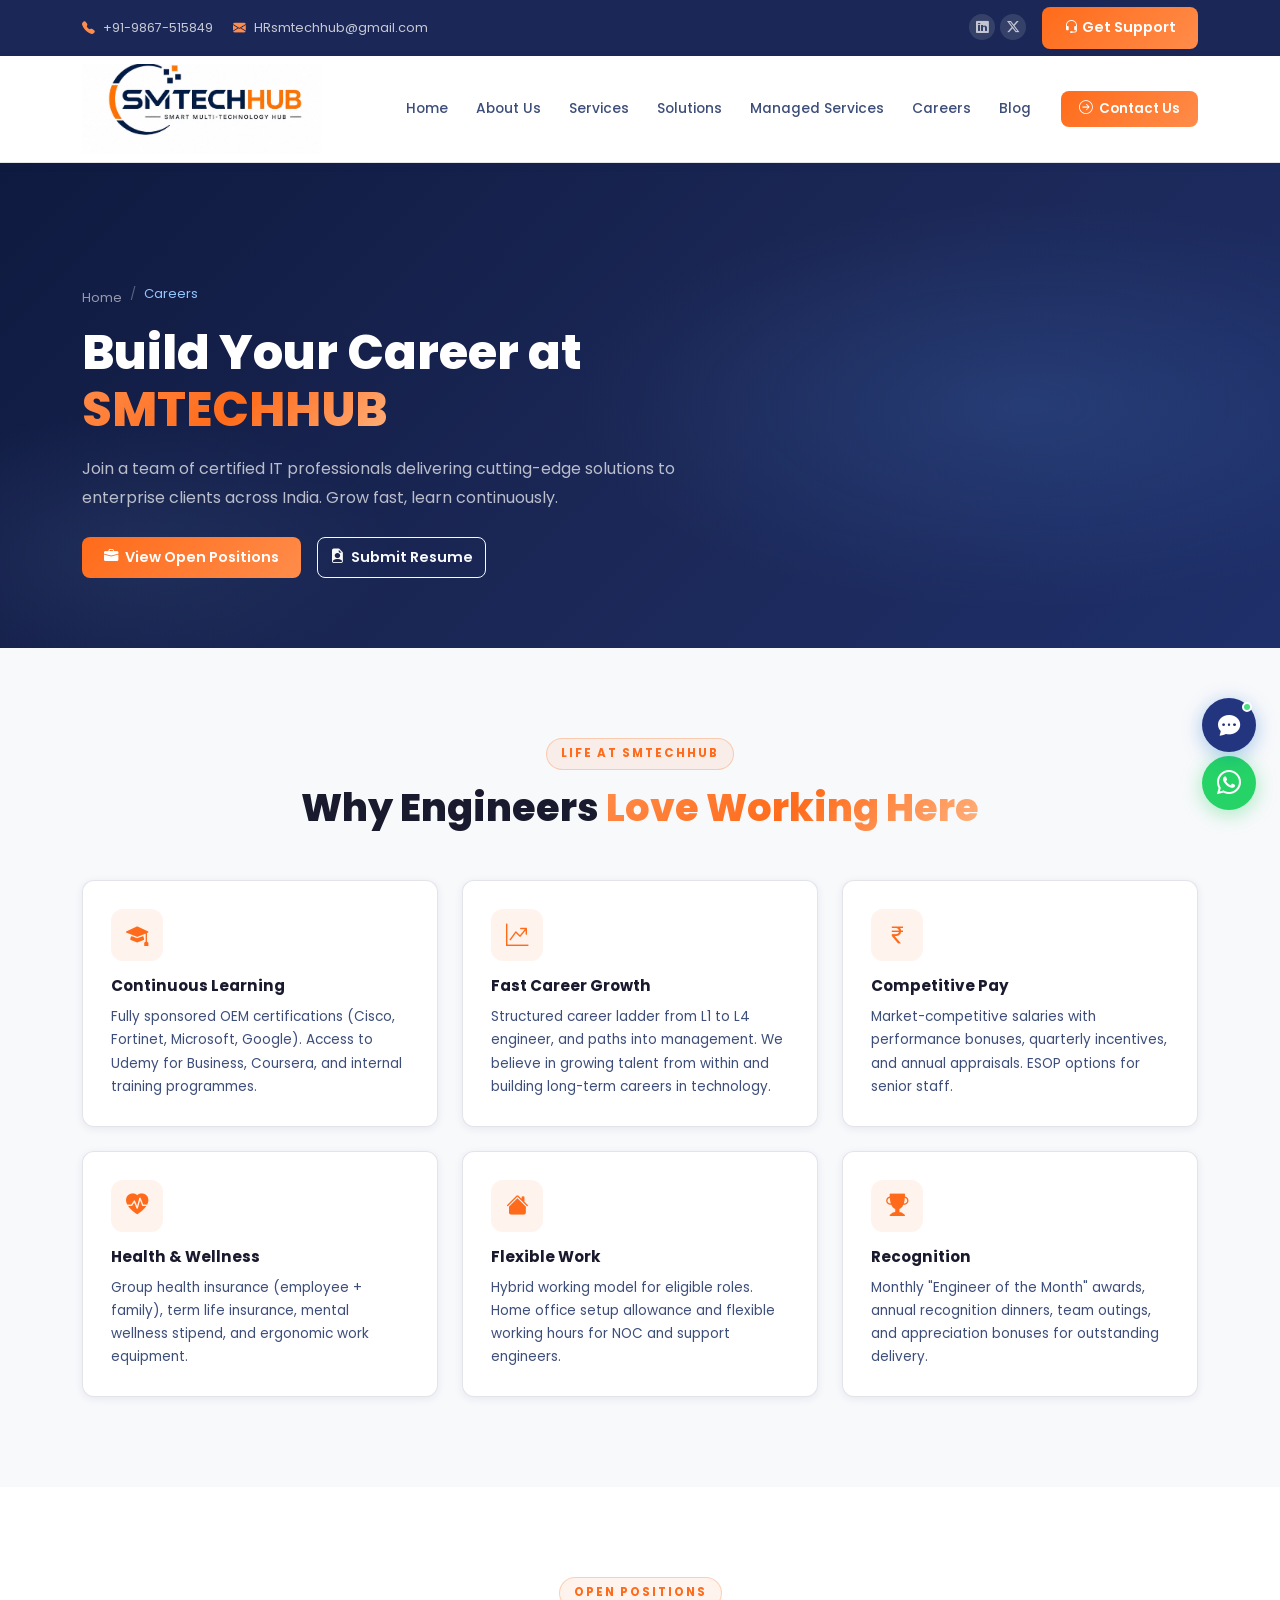
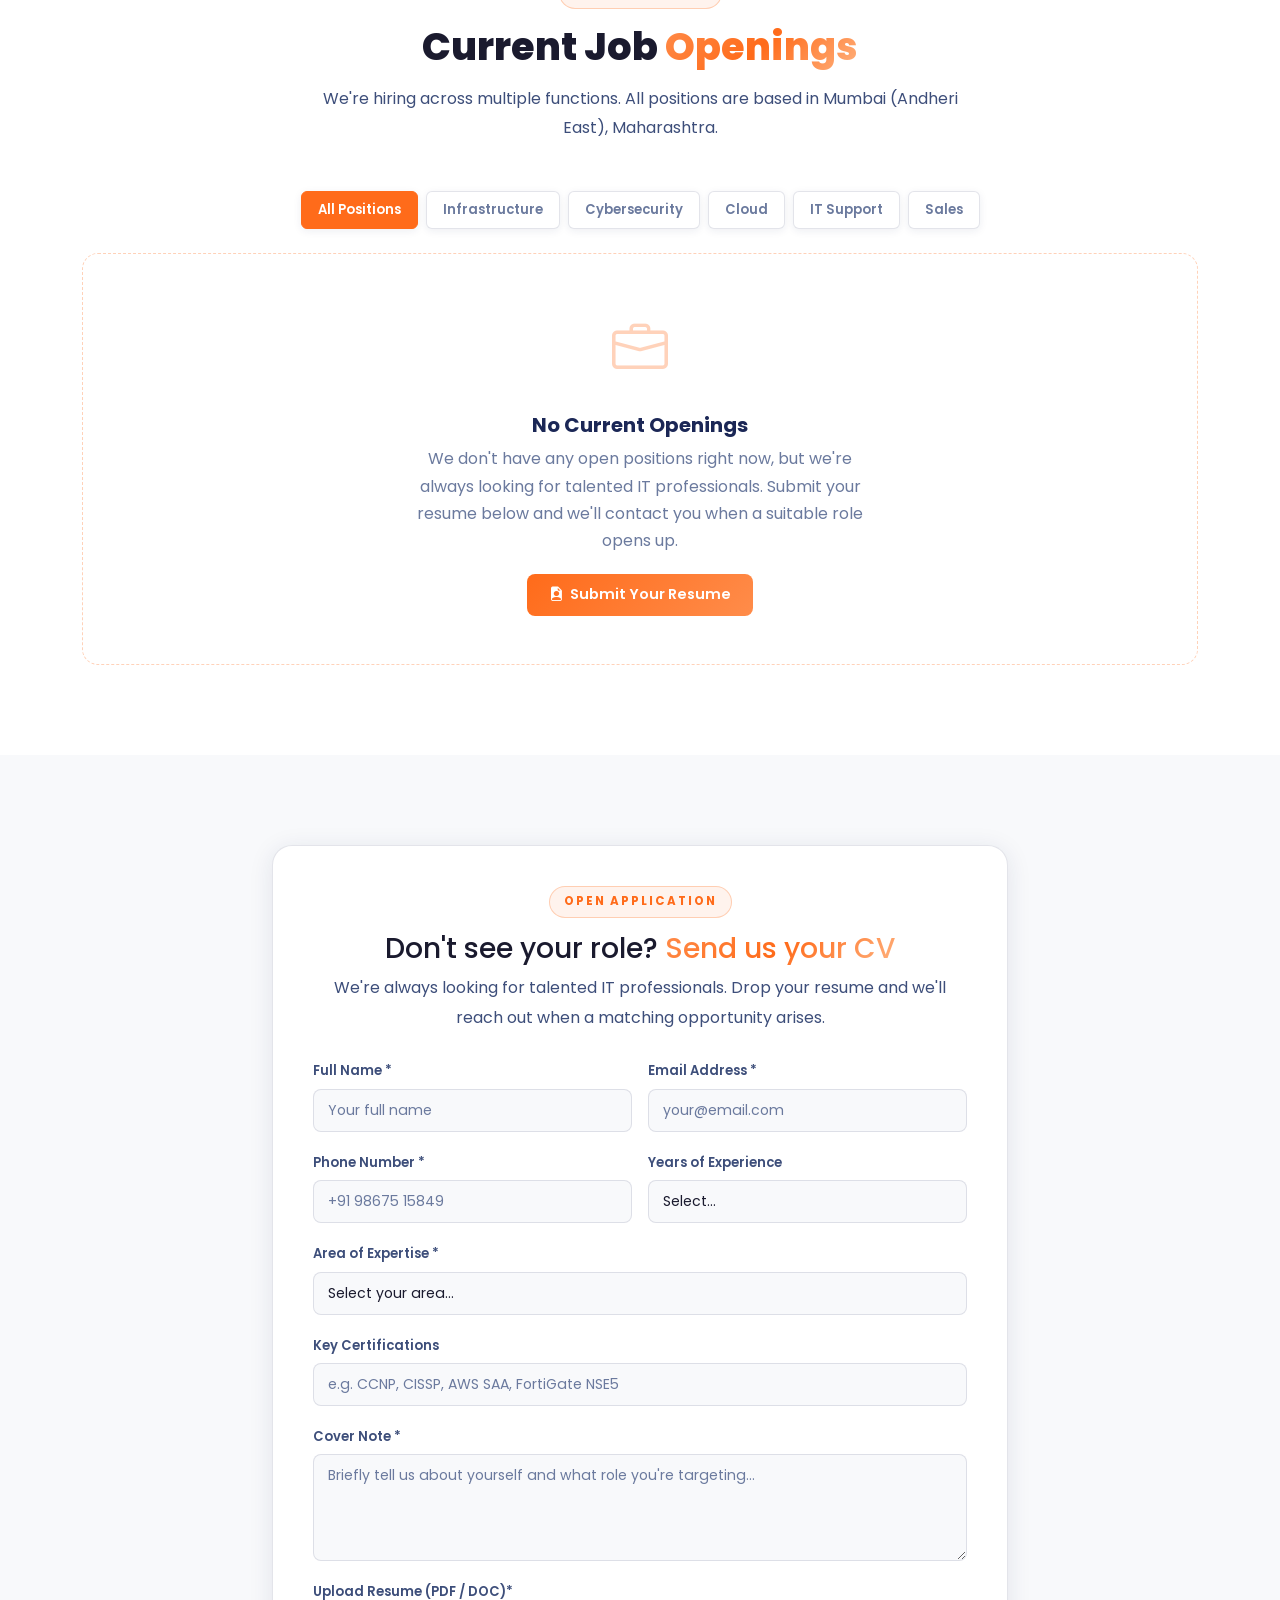
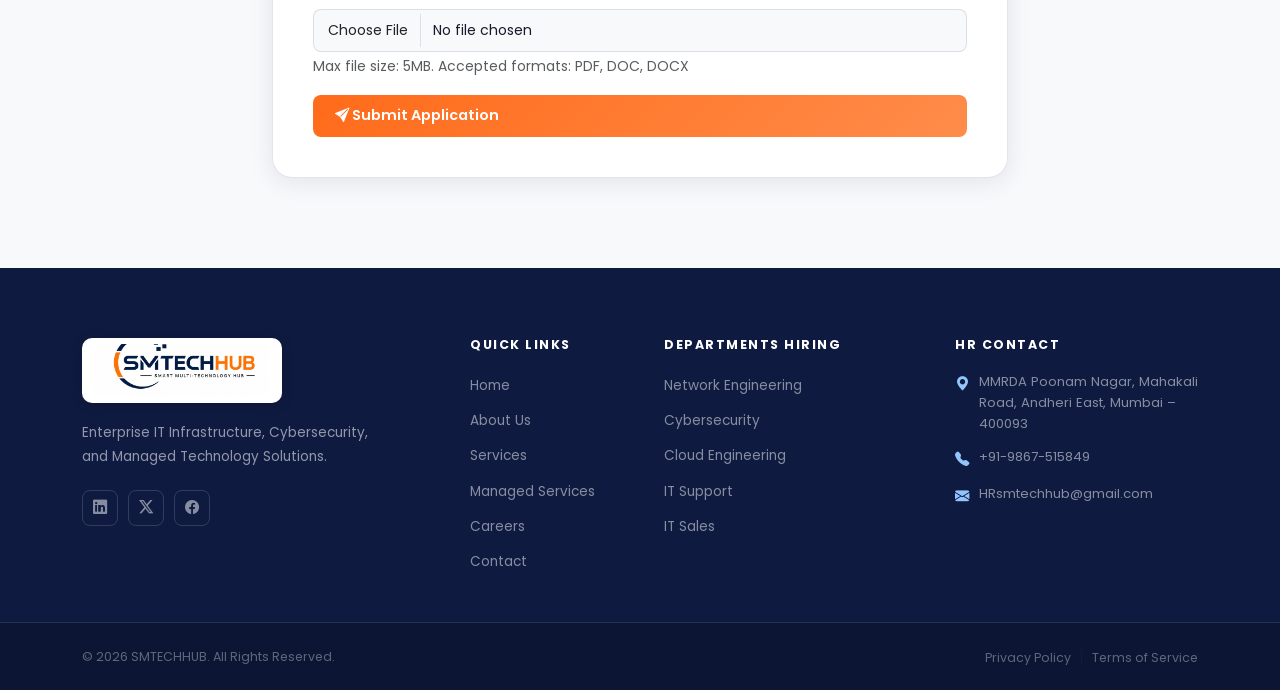
<file: careers.html>
﻿<!DOCTYPE html>
<html lang="en">
<head>
    <meta charset="UTF-8">
    <meta name="viewport" content="width=device-width, initial-scale=1.0">
    <meta name="description" content="Careers at SMTECHHUB - Join our team of certified IT professionals. Open positions in network engineering, cybersecurity, cloud, and IT support.">
    <title>Careers | SMTECHHUB - Smart Multi-Technology Hub</title>
    <link href="https://cdn.jsdelivr.net/npm/bootstrap@5.3.2/dist/css/bootstrap.min.css" rel="stylesheet">
    <link href="https://cdn.jsdelivr.net/npm/bootstrap-icons@1.11.3/font/bootstrap-icons.css" rel="stylesheet">
    <link href="https://fonts.googleapis.com/css2?family=Poppins:wght@300;400;500;600;700;800;900&family=JetBrains+Mono:wght@400;600&display=swap" rel="stylesheet">
    <link href="https://unpkg.com/aos@2.3.1/dist/aos.css" rel="stylesheet">
    
    <link rel="canonical" href="https://smtechhub.com/careers.html">
    <meta property="og:url" content="https://smtechhub.com/careers.html">
    <meta property="og:site_name" content="SMTECHHUB - Smart Multi-Technology Hub">
    <meta property="og:image" content="https://smtechhub.com/assets/og-image.jpg">
    <link rel="stylesheet" href="style.css">
</head>
<body>

<div class="topbar"><div class="container"><div class="row align-items-center"><div class="col-md-7 d-none d-md-block"><span class="topbar-item"><i class="bi bi-telephone-fill"></i> +91-9867-515849</span><span class="topbar-item"><i class="bi bi-envelope-fill"></i> HRsmtechhub@gmail.com</span></div><div class="col-md-5 text-md-end text-center"><a href="https://www.linkedin.com/in/smtechhub-smart-multi-technology-171ba2413" target="_blank" class="topbar-social"><i class="bi bi-linkedin"></i></a><a href="#" class="topbar-social"><i class="bi bi-twitter-x"></i></a><a href="contact.html" class="btn btn-sm btn-primary ms-3 d-none d-md-inline-flex align-items-center gap-1"><i class="bi bi-headset"></i> Get Support</a></div></div></div></div>

<nav class="navbar navbar-expand-lg navbar-dark sticky-top" id="mainNavbar">
    <div class="container">
        <a class="navbar-brand" href="index.html"><img src="logo.png" alt="SMTECHHUB Logo" class="navbar-logo"></a>
        <button class="navbar-toggler" type="button" data-bs-toggle="collapse" data-bs-target="#navbarNav"><span class="navbar-toggler-icon"></span></button>
        <div class="collapse navbar-collapse" id="navbarNav">
            <ul class="navbar-nav ms-auto align-items-lg-center">
                <li class="nav-item"><a class="nav-link" href="index.html">Home</a></li>
                <li class="nav-item"><a class="nav-link" href="about.html">About Us</a></li>
                <li class="nav-item"><a class="nav-link" href="services.html">Services</a></li>
                <li class="nav-item"><a class="nav-link" href="solutions.html">Solutions</a></li>
                <li class="nav-item"><a class="nav-link" href="managed.html">Managed Services</a></li>
                <li class="nav-item"><a class="nav-link active" href="careers.html">Careers</a></li>
                <li class="nav-item"><a class="nav-link" href="blog.html">Blog</a></li>
                <li class="nav-item ms-lg-3"><a href="contact.html" class="btn btn-primary nav-cta"><i class="bi bi-arrow-right-circle"></i> Contact Us</a></li>
            </ul>
        </div>
    </div>
</nav>

<section class="page-hero">
    <div class="page-hero-bg"></div>
    <div class="container position-relative">
        <div class="row">
            <div class="col-lg-8" data-aos="fade-up">
                <nav aria-label="breadcrumb"><ol class="breadcrumb page-breadcrumb"><li class="breadcrumb-item"><a href="index.html">Home</a></li><li class="breadcrumb-item active">Careers</li></ol></nav>
                <h1 class="page-hero-title">Build Your Career at <span class="gradient-text">SMTECHHUB</span></h1>
                <p class="page-hero-subtitle">Join a team of certified IT professionals delivering cutting-edge solutions to enterprise clients across India. Grow fast, learn continuously.</p>
                <div class="d-flex gap-3 mt-4 flex-wrap">
                    <a href="#openings" class="btn btn-primary"><i class="bi bi-briefcase-fill"></i> View Open Positions</a>
                    <a href="#apply" class="btn btn-outline-light"><i class="bi bi-file-earmark-person-fill"></i> Submit Resume</a>
                </div>
            </div>
        </div>
    </div>
</section>

<!-- WHY JOIN US -->
<section class="section-pad bg-dark">
    <div class="container">
        <div class="text-center mb-5" data-aos="fade-up">
            <div class="section-tag mx-auto">Life at SMTECHHUB</div>
            <h2 class="section-title">Why Engineers <span class="gradient-text">Love Working Here</span></h2>
        </div>
        <div class="row g-4">
            <div class="col-md-6 col-lg-4" data-aos="fade-up" data-aos-delay="50">
                <div class="perk-card"><div class="perk-icon"><i class="bi bi-mortarboard-fill"></i></div><h5>Continuous Learning</h5><p>Fully sponsored OEM certifications (Cisco, Fortinet, Microsoft, Google). Access to Udemy for Business, Coursera, and internal training programmes.</p></div>
            </div>
            <div class="col-md-6 col-lg-4" data-aos="fade-up" data-aos-delay="100">
                <div class="perk-card"><div class="perk-icon"><i class="bi bi-graph-up-arrow"></i></div><h5>Fast Career Growth</h5><p>Structured career ladder from L1 to L4 engineer, and paths into management. We believe in growing talent from within and building long-term careers in technology.</p></div>
            </div>
            <div class="col-md-6 col-lg-4" data-aos="fade-up" data-aos-delay="150">
                <div class="perk-card"><div class="perk-icon"><i class="bi bi-currency-rupee"></i></div><h5>Competitive Pay</h5><p>Market-competitive salaries with performance bonuses, quarterly incentives, and annual appraisals. ESOP options for senior staff.</p></div>
            </div>
            <div class="col-md-6 col-lg-4" data-aos="fade-up" data-aos-delay="200">
                <div class="perk-card"><div class="perk-icon"><i class="bi bi-heart-pulse-fill"></i></div><h5>Health &amp; Wellness</h5><p>Group health insurance (employee + family), term life insurance, mental wellness stipend, and ergonomic work equipment.</p></div>
            </div>
            <div class="col-md-6 col-lg-4" data-aos="fade-up" data-aos-delay="250">
                <div class="perk-card"><div class="perk-icon"><i class="bi bi-house-fill"></i></div><h5>Flexible Work</h5><p>Hybrid working model for eligible roles. Home office setup allowance and flexible working hours for NOC and support engineers.</p></div>
            </div>
            <div class="col-md-6 col-lg-4" data-aos="fade-up" data-aos-delay="300">
                <div class="perk-card"><div class="perk-icon"><i class="bi bi-trophy-fill"></i></div><h5>Recognition</h5><p>Monthly "Engineer of the Month" awards, annual recognition dinners, team outings, and appreciation bonuses for outstanding delivery.</p></div>
            </div>
        </div>
    </div>
</section>

<!-- OPEN POSITIONS -->
<section class="section-pad bg-dark-alt" id="openings">
    <div class="container">
        <div class="text-center mb-5" data-aos="fade-up">
            <div class="section-tag mx-auto">Open Positions</div>
            <h2 class="section-title">Current Job <span class="gradient-text">Openings</span></h2>
            <p class="section-subtitle">We're hiring across multiple functions. All positions are based in Mumbai (Andheri East), Maharashtra.</p>
        </div>

        <!-- Filter Tabs -->
        <div class="d-flex gap-2 flex-wrap justify-content-center mb-4" data-aos="fade-up" id="jobFilters">
            <button class="job-filter-btn active" data-filter="all">All Positions</button>
            <button class="job-filter-btn" data-filter="infrastructure">Infrastructure</button>
            <button class="job-filter-btn" data-filter="security">Cybersecurity</button>
            <button class="job-filter-btn" data-filter="cloud">Cloud</button>
            <button class="job-filter-btn" data-filter="support">IT Support</button>
            <button class="job-filter-btn" data-filter="sales">Sales</button>
        </div>

        <div class="row g-3" id="jobListings">
            <div class="col-12" data-aos="fade-up">
                <div class="text-center py-5" style="background:#fff;border:1.5px dashed rgba(255,107,26,0.3);border-radius:16px;">
                    <i class="bi bi-briefcase" style="font-size:3.5rem;color:rgba(255,107,26,0.3);display:block;margin-bottom:16px;"></i>
                    <h5 style="font-weight:700;color:#1B2756;margin-bottom:8px;">No Current Openings</h5>
                    <p style="color:#6B7A9E;max-width:480px;margin:0 auto 20px;">We don't have any open positions right now, but we're always looking for talented IT professionals. Submit your resume below and we'll contact you when a suitable role opens up.</p>
                    <a href="#apply" class="btn btn-primary"><i class="bi bi-file-earmark-person-fill"></i> Submit Your Resume</a>
                </div>
            </div>
        </div>
    </div>
</section>

<!-- GENERAL APPLICATION -->
<section class="section-pad bg-dark" id="apply">
    <div class="container">
        <div class="row justify-content-center">
            <div class="col-lg-8" data-aos="fade-up">
                <div class="apply-card">
                    <div class="text-center mb-4">
                        <div class="section-tag mx-auto">Open Application</div>
                        <h3>Don't see your role? <span class="gradient-text">Send us your CV</span></h3>
                        <p class="section-text">We're always looking for talented IT professionals. Drop your resume and we'll reach out when a matching opportunity arises.</p>
                    </div>
                    <form id="applyForm" novalidate>
                        <div class="row g-3">
                            <div class="col-md-6">
                                <label class="form-label">Full Name *</label>
                                <input type="text" class="form-control dark-input" id="applyName" required placeholder="Your full name">
                            </div>
                            <div class="col-md-6">
                                <label class="form-label">Email Address *</label>
                                <input type="email" class="form-control dark-input" id="applyEmail" required placeholder="your@email.com">
                            </div>
                            <div class="col-md-6">
                                <label class="form-label">Phone Number *</label>
                                <input type="tel" class="form-control dark-input" id="applyPhone" required placeholder="+91 98675 15849">
                            </div>
                            <div class="col-md-6">
                                <label class="form-label">Years of Experience</label>
                                <select class="form-select dark-input" id="applyExp">
                                    <option value="">Select...</option>
                                    <option>Fresher (0–1 year)</option>
                                    <option>1–3 years</option>
                                    <option>3–5 years</option>
                                    <option>5–10 years</option>
                                    <option>10+ years</option>
                                </select>
                            </div>
                            <div class="col-12">
                                <label class="form-label">Area of Expertise *</label>
                                <select class="form-select dark-input" id="applyArea" required>
                                    <option value="">Select your area...</option>
                                    <option>Network Engineering</option>
                                    <option>Cybersecurity / VAPT</option>
                                    <option>Cloud (AWS / Azure / GCP)</option>
                                    <option>Server &amp; Storage</option>
                                    <option>IT Support / Help Desk</option>
                                    <option>IT Sales &amp; Business Development</option>
                                    <option>Project Management</option>
                                    <option>Other</option>
                                </select>
                            </div>
                            <div class="col-12">
                                <label class="form-label">Key Certifications</label>
                                <input type="text" class="form-control dark-input" id="applyCerts" placeholder="e.g. CCNP, CISSP, AWS SAA, FortiGate NSE5">
                            </div>
                            <div class="col-12">
                                <label class="form-label">Cover Note *</label>
                                <textarea class="form-control dark-input" id="applyCover" rows="4" required placeholder="Briefly tell us about yourself and what role you're targeting..."></textarea>
                            </div>
                            <div class="col-12">
                                <label class="form-label">Upload Resume (PDF / DOC)*</label>
                                <input type="file" class="form-control dark-input" id="applyResume" accept=".pdf,.doc,.docx" required>
                                <small class="text-muted">Max file size: 5MB. Accepted formats: PDF, DOC, DOCX</small>
                            </div>
                            <div class="col-12">
                                <button type="submit" class="btn btn-primary w-100 btn-lg" id="applySubmitBtn">
                                    <span class="btn-text"><i class="bi bi-send-fill"></i> Submit Application</span>
                                    <span class="btn-loading d-none"><span class="spinner-border spinner-border-sm me-2"></span>Submitting...</span>
                                </button>
                            </div>
                        </div>
                        <div id="applySuccess" class="alert alert-success mt-3 d-none"><i class="bi bi-check-circle-fill me-2"></i>Application received! Our HR team will review and contact you within 5 business days.</div>
                        <div id="applyError" class="alert alert-danger mt-3 d-none"><i class="bi bi-exclamation-triangle-fill me-2"></i>Please fill in all required fields.</div>
                    </form>
                </div>
            </div>
        </div>
    </div>
</section>

<!-- APPLY MODAL -->
<div class="modal fade" id="applyModal" tabindex="-1">
    <div class="modal-dialog modal-dialog-centered modal-lg">
        <div class="modal-content modal-dark">
            <div class="modal-header modal-dark-header">
                <h5 class="modal-title">Apply for: <span id="modalJobTitle" class="text-primary"></span></h5>
                <button type="button" class="btn-close btn-close-white" data-bs-dismiss="modal"></button>
            </div>
            <div class="modal-body p-4">
                <form id="modalApplyForm" novalidate>
                    <div class="row g-3">
                        <div class="col-md-6"><label class="form-label">Full Name *</label><input type="text" class="form-control dark-input" id="mApplyName" required placeholder="Your full name"></div>
                        <div class="col-md-6"><label class="form-label">Email *</label><input type="email" class="form-control dark-input" id="mApplyEmail" required placeholder="your@email.com"></div>
                        <div class="col-md-6"><label class="form-label">Phone *</label><input type="tel" class="form-control dark-input" id="mApplyPhone" required placeholder="+91 98675 15849"></div>
                        <div class="col-md-6"><label class="form-label">LinkedIn Profile</label><input type="url" class="form-control dark-input" id="mApplyLinkedin" placeholder="linkedin.com/in/yourprofile"></div>
                        <div class="col-12"><label class="form-label">Upload Resume *</label><input type="file" class="form-control dark-input" id="mApplyResume" accept=".pdf,.doc,.docx" required></div>
                        <div class="col-12"><label class="form-label">Why do you want to join SMTECHHUB?</label><textarea class="form-control dark-input" id="mApplyWhy" rows="3" placeholder="Tell us briefly..."></textarea></div>
                    </div>
                    <div id="mApplySuccess" class="alert alert-success mt-3 d-none"><i class="bi bi-check-circle-fill me-2"></i>Application submitted! We'll review and get back to you within 5 business days.</div>
                    <div id="mApplyError" class="alert alert-danger mt-3 d-none"><i class="bi bi-exclamation-triangle-fill me-2"></i>Please fill in all required fields.</div>
                </form>
            </div>
            <div class="modal-footer modal-dark-footer">
                <button type="button" class="btn btn-outline-secondary" data-bs-dismiss="modal">Cancel</button>
                <button type="submit" form="modalApplyForm" class="btn btn-primary" id="modalSubmitBtn"><i class="bi bi-send-fill"></i> Submit Application</button>
            </div>
        </div>
    </div>
</div>

<footer class="footer-section">
    <div class="footer-top"><div class="container"><div class="row g-5"><div class="col-lg-4 col-md-6"><div class="footer-brand"><img src="logo.png" alt="SMTECHHUB Logo" class="footer-logo"></div><p class="footer-desc">Enterprise IT Infrastructure, Cybersecurity, and Managed Technology Solutions.</p><div class="footer-social"><a href="https://www.linkedin.com/in/smtechhub-smart-multi-technology-171ba2413" target="_blank"><i class="bi bi-linkedin"></i></a><a href="#"><i class="bi bi-twitter-x"></i></a><a href="#"><i class="bi bi-facebook"></i></a></div></div><div class="col-lg-2 col-md-6 col-6"><h6 class="footer-heading">Quick Links</h6><ul class="footer-links"><li><a href="index.html">Home</a></li><li><a href="about.html">About Us</a></li><li><a href="services.html">Services</a></li><li><a href="managed.html">Managed Services</a></li><li><a href="careers.html">Careers</a></li><li><a href="contact.html">Contact</a></li></ul></div><div class="col-lg-3 col-md-6 col-6"><h6 class="footer-heading">Departments Hiring</h6><ul class="footer-links"><li><a href="#openings">Network Engineering</a></li><li><a href="#openings">Cybersecurity</a></li><li><a href="#openings">Cloud Engineering</a></li><li><a href="#openings">IT Support</a></li><li><a href="#openings">IT Sales</a></li></ul></div><div class="col-lg-3 col-md-6"><h6 class="footer-heading">HR Contact</h6><ul class="footer-contact"><li><i class="bi bi-geo-alt-fill"></i><span>MMRDA Poonam Nagar, Mahakali Road, Andheri East, Mumbai – 400093</span></li><li><i class="bi bi-telephone-fill"></i><a href="tel:+919867515849">+91-9867-515849</a></li><li><i class="bi bi-envelope-fill"></i><a href="mailto:HRsmtechhub@gmail.com">HRsmtechhub@gmail.com</a></li></ul></div></div></div></div>
    <div class="footer-bottom"><div class="container"><div class="row align-items-center"><div class="col-md-6 text-center text-md-start"><p>&copy; 2026 SMTECHHUB. All Rights Reserved.</p></div><div class="col-md-6 text-center text-md-end"><a href="#">Privacy Policy</a> &nbsp;|&nbsp; <a href="#">Terms of Service</a></div></div></div></div>
</footer>

<a href="https://wa.me/919867515849" class="whatsapp-float" target="_blank"><i class="bi bi-whatsapp"></i><span class="wa-tooltip">Chat on WhatsApp</span></a>
<button class="scroll-top-btn" id="scrollTopBtn"><i class="bi bi-arrow-up"></i></button>
<div class="live-chat-btn" id="liveChatBtn"><i class="bi bi-chat-dots-fill"></i><span class="chat-tooltip">Live Support</span><div class="chat-dot"></div></div>

<script src="https://cdn.jsdelivr.net/npm/bootstrap@5.3.2/dist/js/bootstrap.bundle.min.js"></script>
<script src="https://unpkg.com/aos@2.3.1/dist/aos.js"></script>
<script src="script.js"></script>
</body>
</html>
</file>
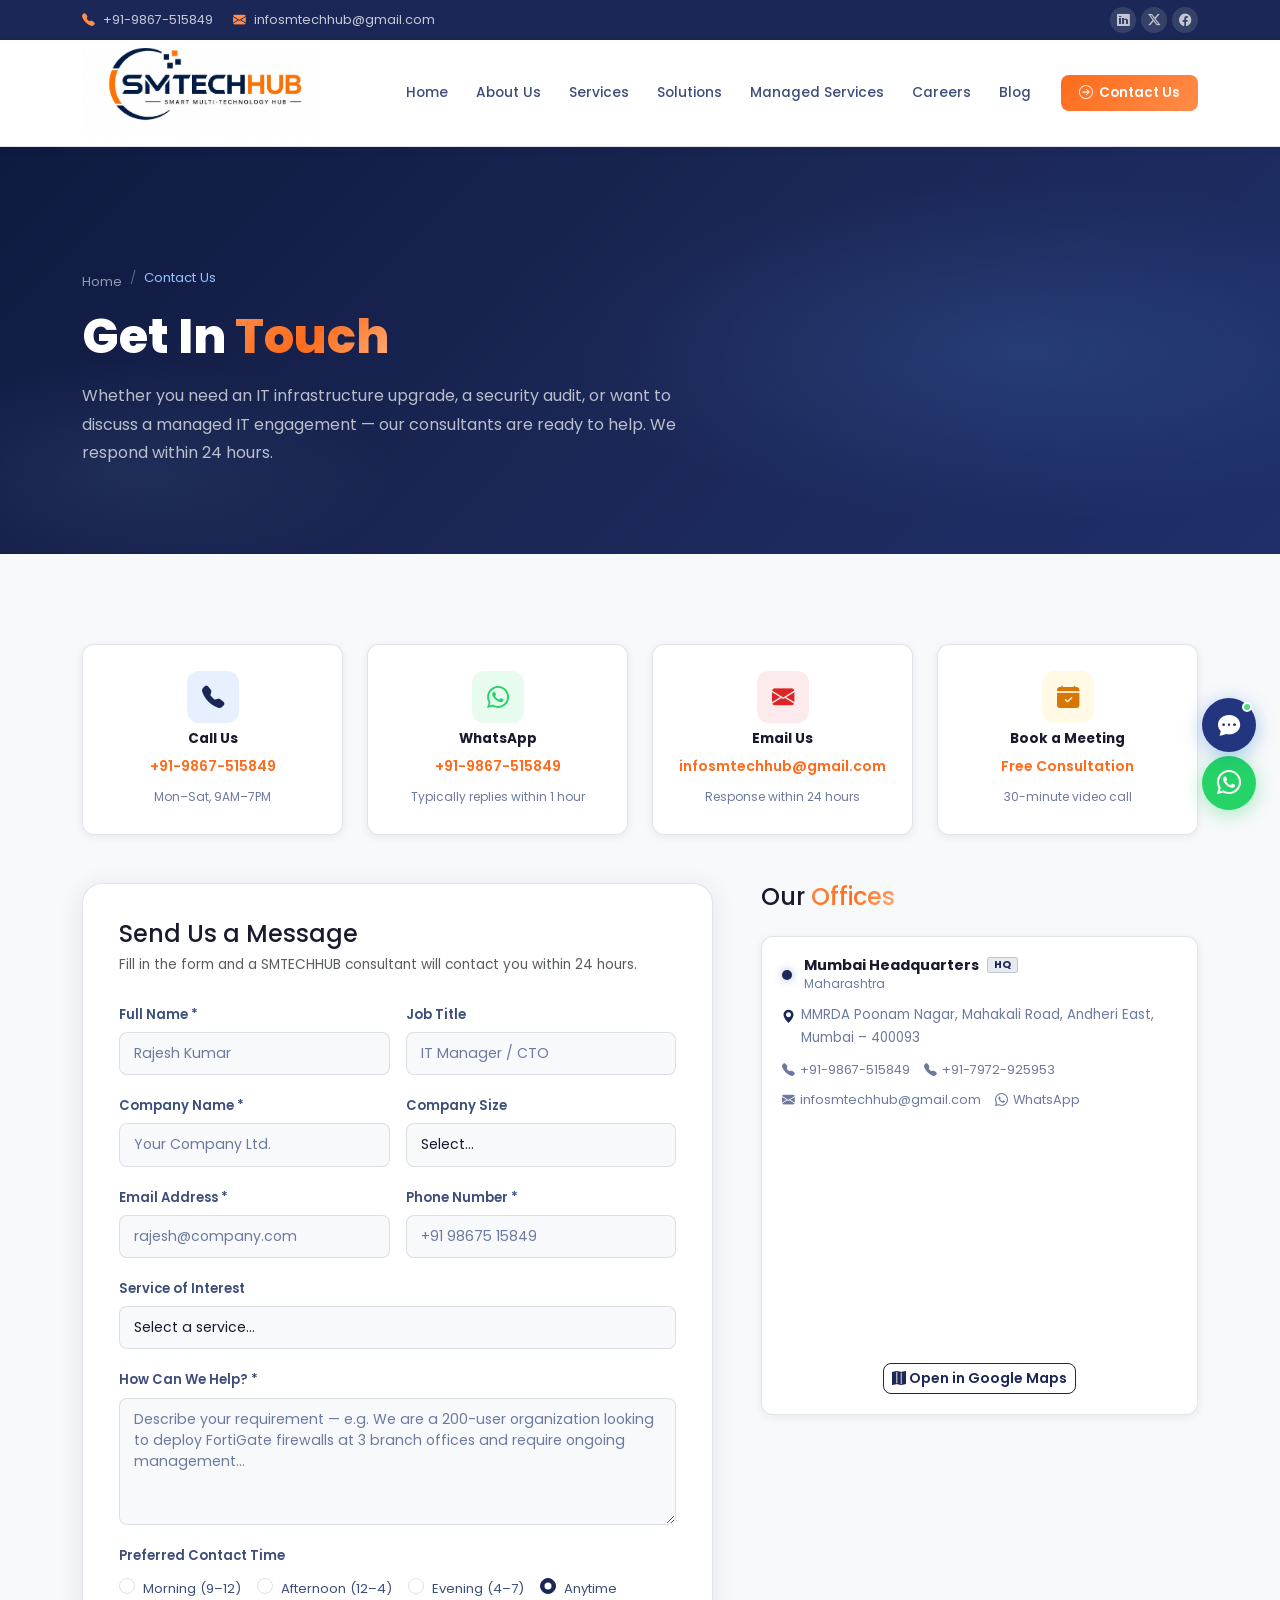
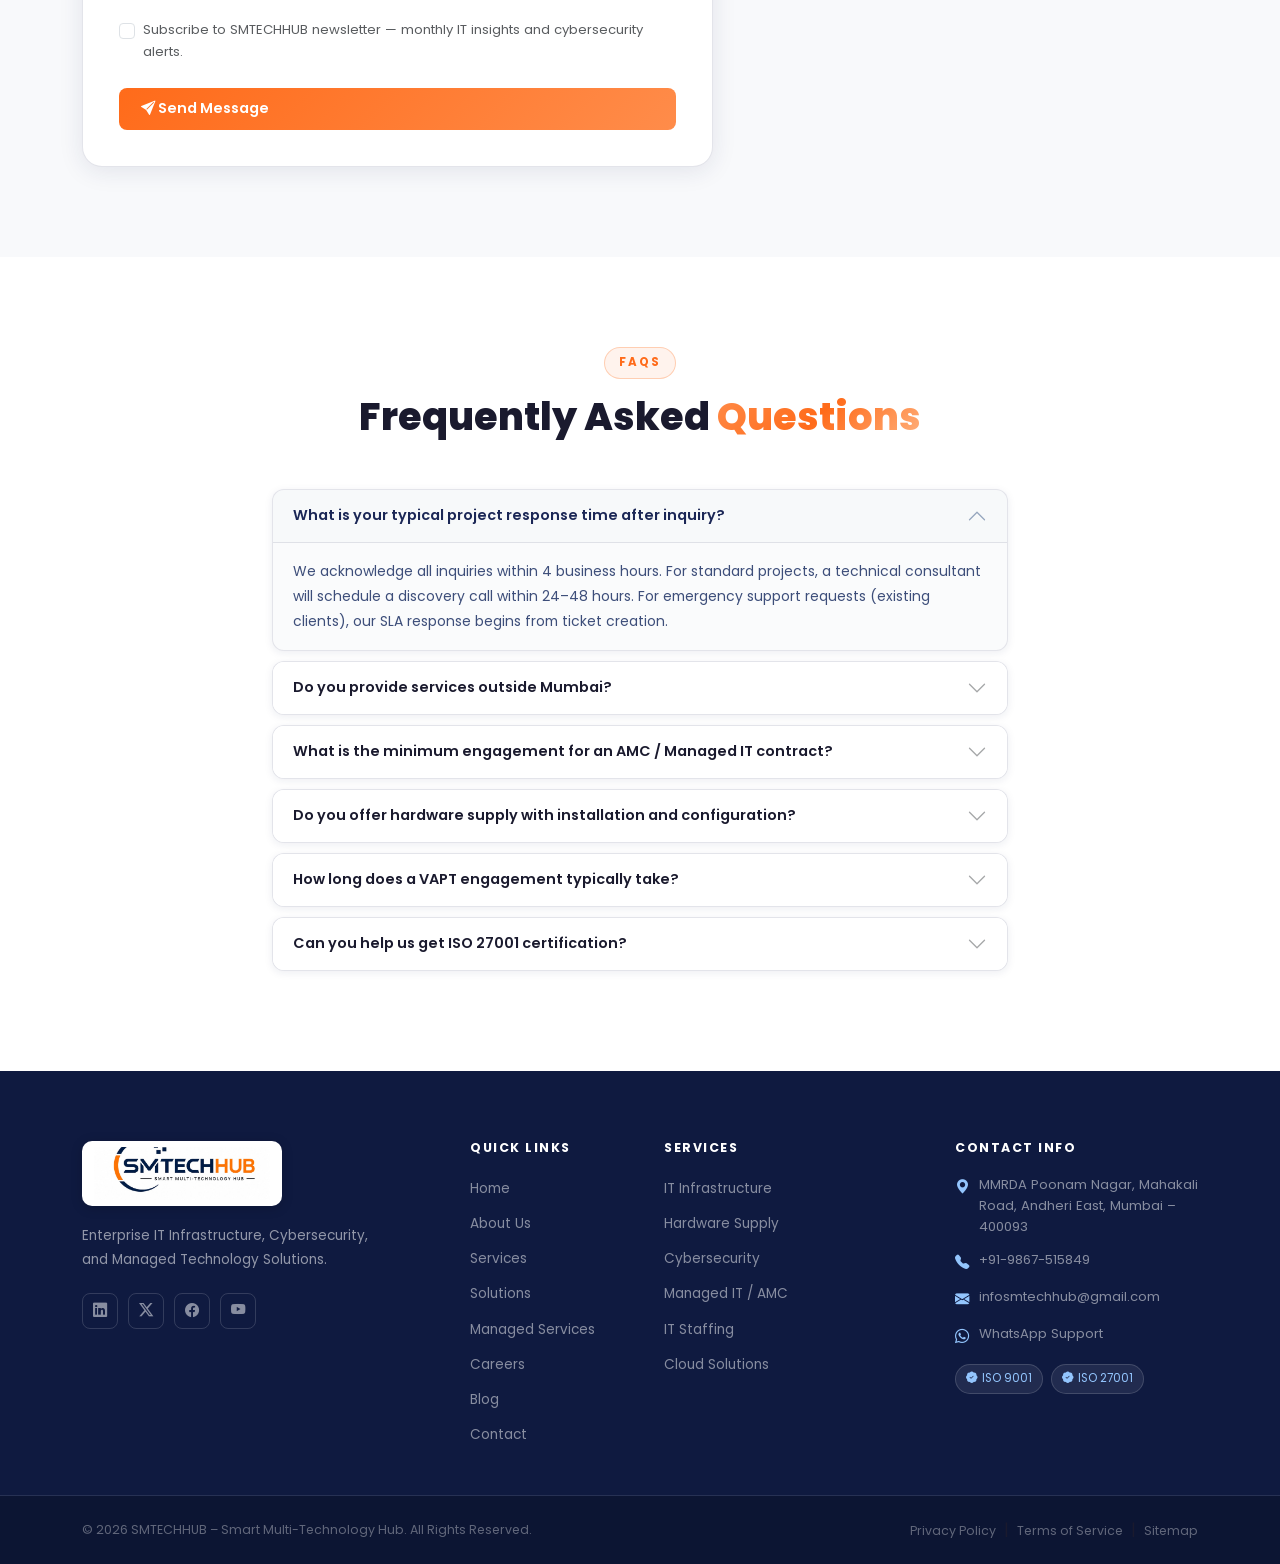
<file: contact.html>
﻿<!DOCTYPE html>
<html lang="en">
<head>
    <meta charset="UTF-8">
    <meta name="viewport" content="width=device-width, initial-scale=1.0">
    <meta name="description" content="Contact SMTECHHUB - Get in touch for IT infrastructure, cybersecurity, and managed IT services consultations. Office in Andheri East, Mumbai.">
    <title>Contact Us | SMTECHHUB - Smart Multi-Technology Hub</title>
    <link href="https://cdn.jsdelivr.net/npm/bootstrap@5.3.2/dist/css/bootstrap.min.css" rel="stylesheet">
    <link href="https://cdn.jsdelivr.net/npm/bootstrap-icons@1.11.3/font/bootstrap-icons.css" rel="stylesheet">
    <link href="https://fonts.googleapis.com/css2?family=Poppins:wght@300;400;500;600;700;800;900&family=JetBrains+Mono:wght@400;600&display=swap" rel="stylesheet">
    <link href="https://unpkg.com/aos@2.3.1/dist/aos.css" rel="stylesheet">
    
    <link rel="canonical" href="https://smtechhub.com/contact.html">
    <meta property="og:url" content="https://smtechhub.com/contact.html">
    <meta property="og:site_name" content="SMTECHHUB - Smart Multi-Technology Hub">
    <meta property="og:image" content="https://smtechhub.com/assets/og-image.jpg">
    <link rel="stylesheet" href="style.css">
</head>
<body>

<div class="topbar"><div class="container"><div class="row align-items-center"><div class="col-md-7 d-none d-md-block"><span class="topbar-item"><i class="bi bi-telephone-fill"></i> +91-9867-515849</span><span class="topbar-item"><i class="bi bi-envelope-fill"></i> infosmtechhub@gmail.com</span></div><div class="col-md-5 text-md-end text-center"><a href="https://www.linkedin.com/in/smtechhub-smart-multi-technology-171ba2413" target="_blank" class="topbar-social"><i class="bi bi-linkedin"></i></a><a href="#" class="topbar-social"><i class="bi bi-twitter-x"></i></a><a href="#" class="topbar-social"><i class="bi bi-facebook"></i></a></div></div></div></div>

<nav class="navbar navbar-expand-lg navbar-dark sticky-top" id="mainNavbar">
    <div class="container">
        <a class="navbar-brand" href="index.html"><img src="logo.png" alt="SMTECHHUB Logo" class="navbar-logo"></a>
        <button class="navbar-toggler" type="button" data-bs-toggle="collapse" data-bs-target="#navbarNav"><span class="navbar-toggler-icon"></span></button>
        <div class="collapse navbar-collapse" id="navbarNav">
            <ul class="navbar-nav ms-auto align-items-lg-center">
                <li class="nav-item"><a class="nav-link" href="index.html">Home</a></li>
                <li class="nav-item"><a class="nav-link" href="about.html">About Us</a></li>
                <li class="nav-item"><a class="nav-link" href="services.html">Services</a></li>
                <li class="nav-item"><a class="nav-link" href="solutions.html">Solutions</a></li>
                <li class="nav-item"><a class="nav-link" href="managed.html">Managed Services</a></li>
                <li class="nav-item"><a class="nav-link" href="careers.html">Careers</a></li>
                <li class="nav-item"><a class="nav-link" href="blog.html">Blog</a></li>
                <li class="nav-item ms-lg-3"><a href="contact.html" class="btn btn-primary nav-cta active"><i class="bi bi-arrow-right-circle"></i> Contact Us</a></li>
            </ul>
        </div>
    </div>
</nav>

<section class="page-hero">
    <div class="page-hero-bg"></div>
    <div class="container position-relative">
        <div class="row">
            <div class="col-lg-8" data-aos="fade-up">
                <nav aria-label="breadcrumb"><ol class="breadcrumb page-breadcrumb"><li class="breadcrumb-item"><a href="index.html">Home</a></li><li class="breadcrumb-item active">Contact Us</li></ol></nav>
                <h1 class="page-hero-title">Get In <span class="gradient-text">Touch</span></h1>
                <p class="page-hero-subtitle">Whether you need an IT infrastructure upgrade, a security audit, or want to discuss a managed IT engagement — our consultants are ready to help. We respond within 24 hours.</p>
            </div>
        </div>
    </div>
</section>

<!-- QUICK CONTACT CHANNELS -->
<section class="section-pad bg-dark">
    <div class="container">
        <div class="row g-4 mb-5">
            <div class="col-md-6 col-lg-3" data-aos="fade-up" data-aos-delay="50">
                <a href="tel:+919867515849" class="contact-channel-card">
                    <div class="cc-icon" style="background:rgba(13,110,253,0.1);color:var(--primary)"><i class="bi bi-telephone-fill"></i></div>
                    <h6>Call Us</h6>
                    <span>+91-9867-515849</span>
                    <small>Mon–Sat, 9AM–7PM</small>
                </a>
            </div>
            <div class="col-md-6 col-lg-3" data-aos="fade-up" data-aos-delay="100">
                <a href="https://wa.me/919867515849" target="_blank" class="contact-channel-card">
                    <div class="cc-icon" style="background:rgba(37,211,102,0.1);color:#25D366"><i class="bi bi-whatsapp"></i></div>
                    <h6>WhatsApp</h6>
                    <span>+91-9867-515849</span>
                    <small>Typically replies within 1 hour</small>
                </a>
            </div>
            <div class="col-md-6 col-lg-3" data-aos="fade-up" data-aos-delay="150">
                <a href="mailto:infosmtechhub@gmail.com" class="contact-channel-card">
                    <div class="cc-icon" style="background:rgba(220,53,69,0.1);color:var(--danger)"><i class="bi bi-envelope-fill"></i></div>
                    <h6>Email Us</h6>
                    <span>infosmtechhub@gmail.com</span>
                    <small>Response within 24 hours</small>
                </a>
            </div>
            <div class="col-md-6 col-lg-3" data-aos="fade-up" data-aos-delay="200">
                <a href="contact.html" target="_blank" class="contact-channel-card">
                    <div class="cc-icon" style="background:rgba(255,193,7,0.1);color:var(--warning)"><i class="bi bi-calendar-check-fill"></i></div>
                    <h6>Book a Meeting</h6>
                    <span>Free Consultation</span>
                    <small>30-minute video call</small>
                </a>
            </div>
        </div>

        <!-- CONTACT FORM + OFFICES -->
        <div class="row g-5">
            <div class="col-lg-7" data-aos="fade-right">
                <div class="contact-form-card">
                    <h4 class="mb-1">Send Us a Message</h4>
                    <p class="text-muted mb-4" style="font-size:0.85rem;">Fill in the form and a SMTECHHUB consultant will contact you within 24 hours.</p>
                    <form id="contactForm" novalidate>
                        <div class="row g-3">
                            <div class="col-md-6">
                                <label class="form-label">Full Name *</label>
                                <input type="text" class="form-control dark-input" id="contactName" placeholder="Rajesh Kumar" required>
                                <div class="invalid-feedback">Please enter your name.</div>
                            </div>
                            <div class="col-md-6">
                                <label class="form-label">Job Title</label>
                                <input type="text" class="form-control dark-input" id="contactTitle" placeholder="IT Manager / CTO">
                            </div>
                            <div class="col-md-6">
                                <label class="form-label">Company Name *</label>
                                <input type="text" class="form-control dark-input" id="contactCompany" placeholder="Your Company Ltd." required>
                                <div class="invalid-feedback">Please enter your company name.</div>
                            </div>
                            <div class="col-md-6">
                                <label class="form-label">Company Size</label>
                                <select class="form-select dark-input" id="contactSize">
                                    <option value="">Select...</option>
                                    <option>1–10 employees</option>
                                    <option>11–50 employees</option>
                                    <option>51–200 employees</option>
                                    <option>201–500 employees</option>
                                    <option>500+ employees</option>
                                </select>
                            </div>
                            <div class="col-md-6">
                                <label class="form-label">Email Address *</label>
                                <input type="email" class="form-control dark-input" id="contactEmail" placeholder="rajesh@company.com" required>
                                <div class="invalid-feedback">Please enter a valid email.</div>
                            </div>
                            <div class="col-md-6">
                                <label class="form-label">Phone Number *</label>
                                <input type="tel" class="form-control dark-input" id="contactPhone" placeholder="+91 98675 15849" required>
                                <div class="invalid-feedback">Please enter your phone number.</div>
                            </div>
                            <div class="col-12">
                                <label class="form-label">Service of Interest</label>
                                <select class="form-select dark-input" id="contactService">
                                    <option value="">Select a service...</option>
                                    <option>IT Infrastructure Solutions</option>
                                    <option>Hardware Supply &amp; Procurement</option>
                                    <option>Cybersecurity Services</option>
                                    <option>VAPT / Security Audit</option>
                                    <option>ISO 27001 Consulting</option>
                                    <option>Managed IT Services / AMC</option>
                                    <option>IT Staffing &amp; HR Services</option>
                                    <option>Google Workspace</option>
                                    <option>Microsoft 365</option>
                                    <option>Cloud Migration</option>
                                    <option>General Inquiry</option>
                                </select>
                            </div>
                            <div class="col-12">
                                <label class="form-label">How Can We Help? *</label>
                                <textarea class="form-control dark-input" id="contactMessage" rows="5" placeholder="Describe your requirement — e.g. We are a 200-user organization looking to deploy FortiGate firewalls at 3 branch offices and require ongoing management..." required></textarea>
                                <div class="invalid-feedback">Please describe your requirements.</div>
                            </div>
                            <div class="col-12">
                                <label class="form-label">Preferred Contact Time</label>
                                <div class="d-flex gap-3 flex-wrap">
                                    <div class="form-check"><input class="form-check-input" type="radio" name="contactTime" id="ctMorning" value="morning"><label class="form-check-label" for="ctMorning">Morning (9–12)</label></div>
                                    <div class="form-check"><input class="form-check-input" type="radio" name="contactTime" id="ctAfternoon" value="afternoon"><label class="form-check-label" for="ctAfternoon">Afternoon (12–4)</label></div>
                                    <div class="form-check"><input class="form-check-input" type="radio" name="contactTime" id="ctEvening" value="evening"><label class="form-check-label" for="ctEvening">Evening (4–7)</label></div>
                                    <div class="form-check"><input class="form-check-input" type="radio" name="contactTime" id="ctAnytime" value="anytime" checked><label class="form-check-label" for="ctAnytime">Anytime</label></div>
                                </div>
                            </div>
                            <div class="col-12">
                                <div class="form-check mb-2">
                                    <input class="form-check-input" type="checkbox" id="newsletterCheck">
                                    <label class="form-check-label text-muted" for="newsletterCheck">Subscribe to SMTECHHUB newsletter — monthly IT insights and cybersecurity alerts.</label>
                                </div>
                            </div>
                            <div class="col-12">
                                <button type="submit" class="btn btn-primary w-100 btn-lg" id="submitBtn">
                                    <span class="btn-text"><i class="bi bi-send-fill"></i> Send Message</span>
                                    <span class="btn-loading d-none"><span class="spinner-border spinner-border-sm me-2"></span>Sending...</span>
                                </button>
                            </div>
                        </div>
                        <div id="formSuccess" class="alert alert-success mt-3 d-none"><i class="bi bi-check-circle-fill me-2"></i><strong>Message sent successfully!</strong> A SMTECHHUB consultant will contact you within 24 hours. For urgent requirements, call us at +91-9867-515849.</div>
                        <div id="formError" class="alert alert-danger mt-3 d-none"><i class="bi bi-exclamation-triangle-fill me-2"></i>Please fill in all required fields correctly.</div>
                    </form>
                </div>
            </div>

            <!-- OFFICES -->
            <div class="col-lg-5" data-aos="fade-left">
                <h4 class="mb-4">Our <span class="gradient-text">Offices</span></h4>

                <!-- Mumbai HQ -->
                <div class="office-card mb-3">
                    <div class="office-header">
                        <div class="office-dot hq"></div>
                        <div><h6>Mumbai Headquarters <span class="hq-badge">HQ</span></h6><small>Maharashtra</small></div>
                    </div>
                    <p class="office-addr"><i class="bi bi-geo-alt-fill"></i> MMRDA Poonam Nagar, Mahakali Road, Andheri East, Mumbai – 400093</p>
                    <div class="office-contacts">
                        <a href="tel:+919867515849"><i class="bi bi-telephone-fill"></i> +91-9867-515849</a>
                        <a href="tel:+917972925953"><i class="bi bi-telephone-fill"></i> +91-7972-925953</a>
                    </div>
                    <div class="office-contacts mt-2">
                        <a href="mailto:infosmtechhub@gmail.com"><i class="bi bi-envelope-fill"></i> infosmtechhub@gmail.com</a>
                        <a href="https://wa.me/919867515849" target="_blank"><i class="bi bi-whatsapp"></i> WhatsApp</a>
                    </div>
                    <div class="map-embed mt-3">
                        <iframe
                            src="https://maps.google.com/maps?q=MMRDA+Poonam+Nagar,+Mahakali+Road,+Andheri+East,+Mumbai+400093&t=&z=15&ie=UTF8&iwloc=&output=embed"
                            width="100%" height="220" style="border:0;border-radius:10px;filter:invert(90%) hue-rotate(180deg);"
                            allowfullscreen loading="lazy" referrerpolicy="no-referrer-when-downgrade">
                        </iframe>
                    </div>
                    <div class="mt-2 text-center">
                        <a href="https://maps.app.goo.gl/QFZmuGikmSmz5CgaA" target="_blank" class="btn btn-sm btn-outline-primary">
                            <i class="bi bi-map-fill"></i> Open in Google Maps
                        </a>
                    </div>
                </div>
            </div>
        </div>
    </div>
</section>

<!-- FAQ -->
<section class="section-pad bg-dark-alt">
    <div class="container">
        <div class="row justify-content-center">
            <div class="col-lg-8">
                <div class="text-center mb-5" data-aos="fade-up">
                    <div class="section-tag mx-auto">FAQs</div>
                    <h2 class="section-title">Frequently Asked <span class="gradient-text">Questions</span></h2>
                </div>
                <div class="accordion faq-accordion" id="faqAccordion" data-aos="fade-up">
                    <div class="accordion-item faq-item">
                        <h2 class="accordion-header"><button class="accordion-button faq-btn" type="button" data-bs-toggle="collapse" data-bs-target="#faq1">What is your typical project response time after inquiry?</button></h2>
                        <div id="faq1" class="accordion-collapse collapse show" data-bs-parent="#faqAccordion"><div class="accordion-body faq-body">We acknowledge all inquiries within 4 business hours. For standard projects, a technical consultant will schedule a discovery call within 24–48 hours. For emergency support requests (existing clients), our SLA response begins from ticket creation.</div></div>
                    </div>
                    <div class="accordion-item faq-item">
                        <h2 class="accordion-header"><button class="accordion-button faq-btn collapsed" type="button" data-bs-toggle="collapse" data-bs-target="#faq2">Do you provide services outside Mumbai?</button></h2>
                        <div id="faq2" class="accordion-collapse collapse" data-bs-parent="#faqAccordion"><div class="accordion-body faq-body">Yes. SMTECHHUB is headquartered in Andheri East, Mumbai, with field engineers deployable across all major Indian cities. For remote IT support, cloud, and cybersecurity services — we work with clients nationwide and internationally.</div></div>
                    </div>
                    <div class="accordion-item faq-item">
                        <h2 class="accordion-header"><button class="accordion-button faq-btn collapsed" type="button" data-bs-toggle="collapse" data-bs-target="#faq3">What is the minimum engagement for an AMC / Managed IT contract?</button></h2>
                        <div id="faq3" class="accordion-collapse collapse" data-bs-parent="#faqAccordion"><div class="accordion-body faq-body">Our AMC contracts start with a minimum 12-month commitment. However, for new clients, we offer a 30-day trial period at no obligation to demonstrate our service quality. After the trial, a formal AMC agreement is signed.</div></div>
                    </div>
                    <div class="accordion-item faq-item">
                        <h2 class="accordion-header"><button class="accordion-button faq-btn collapsed" type="button" data-bs-toggle="collapse" data-bs-target="#faq4">Do you offer hardware supply with installation and configuration?</button></h2>
                        <div id="faq4" class="accordion-collapse collapse" data-bs-parent="#faqAccordion"><div class="accordion-body faq-body">Absolutely. We supply genuine OEM hardware and provide end-to-end installation, configuration, and commissioning services. All hardware comes with OEM warranty and our value-add service warranty. We also assist with government GeM procurement.</div></div>
                    </div>
                    <div class="accordion-item faq-item">
                        <h2 class="accordion-header"><button class="accordion-button faq-btn collapsed" type="button" data-bs-toggle="collapse" data-bs-target="#faq5">How long does a VAPT engagement typically take?</button></h2>
                        <div id="faq5" class="accordion-collapse collapse" data-bs-parent="#faqAccordion"><div class="accordion-body faq-body">Timeline depends on scope. A standard network VAPT for a 50-node environment typically takes 5–7 working days. A web application VAPT takes 3–5 days. After testing, we deliver a detailed report within 5 business days, followed by a remediation walkthrough call with your team.</div></div>
                    </div>
                    <div class="accordion-item faq-item">
                        <h2 class="accordion-header"><button class="accordion-button faq-btn collapsed" type="button" data-bs-toggle="collapse" data-bs-target="#faq6">Can you help us get ISO 27001 certification?</button></h2>
                        <div id="faq6" class="accordion-collapse collapse" data-bs-parent="#faqAccordion"><div class="accordion-body faq-body">Yes. Our ISO 27001:2022 consulting practice has successfully guided multiple organisations to certification. Our engagement covers gap analysis, ISMS scoping, risk register, policy and procedure development, controls implementation, internal audit, and supporting the external certification audit by your chosen CB (BSCIC, BSI, TUV, etc.).</div></div>
                    </div>
                </div>
            </div>
        </div>
    </div>
</section>

<footer class="footer-section">
    <div class="footer-top"><div class="container"><div class="row g-5"><div class="col-lg-4 col-md-6"><div class="footer-brand"><img src="logo.png" alt="SMTECHHUB Logo" class="footer-logo"></div><p class="footer-desc">Enterprise IT Infrastructure, Cybersecurity, and Managed Technology Solutions.</p><div class="footer-social"><a href="https://www.linkedin.com/in/smtechhub-smart-multi-technology-171ba2413" target="_blank"><i class="bi bi-linkedin"></i></a><a href="#"><i class="bi bi-twitter-x"></i></a><a href="#"><i class="bi bi-facebook"></i></a><a href="#"><i class="bi bi-youtube"></i></a></div></div><div class="col-lg-2 col-md-6 col-6"><h6 class="footer-heading">Quick Links</h6><ul class="footer-links"><li><a href="index.html">Home</a></li><li><a href="about.html">About Us</a></li><li><a href="services.html">Services</a></li><li><a href="solutions.html">Solutions</a></li><li><a href="managed.html">Managed Services</a></li><li><a href="careers.html">Careers</a></li><li><a href="blog.html">Blog</a></li><li><a href="contact.html">Contact</a></li></ul></div><div class="col-lg-3 col-md-6 col-6"><h6 class="footer-heading">Services</h6><ul class="footer-links"><li><a href="services.html#infrastructure">IT Infrastructure</a></li><li><a href="services.html#hardware">Hardware Supply</a></li><li><a href="services.html#cybersecurity">Cybersecurity</a></li><li><a href="managed.html">Managed IT / AMC</a></li><li><a href="services.html#staffing">IT Staffing</a></li><li><a href="services.html#cloud">Cloud Solutions</a></li></ul></div><div class="col-lg-3 col-md-6"><h6 class="footer-heading">Contact Info</h6><ul class="footer-contact"><li><i class="bi bi-geo-alt-fill"></i><span>MMRDA Poonam Nagar, Mahakali Road, Andheri East, Mumbai – 400093</span></li><li><i class="bi bi-telephone-fill"></i><a href="tel:+919867515849">+91-9867-515849</a></li><li><i class="bi bi-envelope-fill"></i><a href="mailto:infosmtechhub@gmail.com">infosmtechhub@gmail.com</a></li><li><i class="bi bi-whatsapp"></i><a href="https://wa.me/919867515849">WhatsApp Support</a></li></ul><div class="footer-certifications mt-3"><span class="cert-chip"><i class="bi bi-patch-check-fill"></i> ISO 9001</span><span class="cert-chip"><i class="bi bi-patch-check-fill"></i> ISO 27001</span></div></div></div></div></div>
    <div class="footer-bottom"><div class="container"><div class="row align-items-center"><div class="col-md-6 text-center text-md-start"><p>&copy; 2026 SMTECHHUB – Smart Multi-Technology Hub. All Rights Reserved.</p></div><div class="col-md-6 text-center text-md-end"><a href="#">Privacy Policy</a> &nbsp;|&nbsp; <a href="#">Terms of Service</a> &nbsp;|&nbsp; <a href="#">Sitemap</a></div></div></div></div>
</footer>

<a href="https://wa.me/919867515849" class="whatsapp-float" target="_blank"><i class="bi bi-whatsapp"></i><span class="wa-tooltip">Chat on WhatsApp</span></a>
<button class="scroll-top-btn" id="scrollTopBtn"><i class="bi bi-arrow-up"></i></button>
<div class="live-chat-btn" id="liveChatBtn"><i class="bi bi-chat-dots-fill"></i><span class="chat-tooltip">Live Support</span><div class="chat-dot"></div></div>

<script src="https://cdn.jsdelivr.net/npm/bootstrap@5.3.2/dist/js/bootstrap.bundle.min.js"></script>
<script src="https://unpkg.com/aos@2.3.1/dist/aos.js"></script>
<script src="script.js"></script>
</body>
</html>
</file>
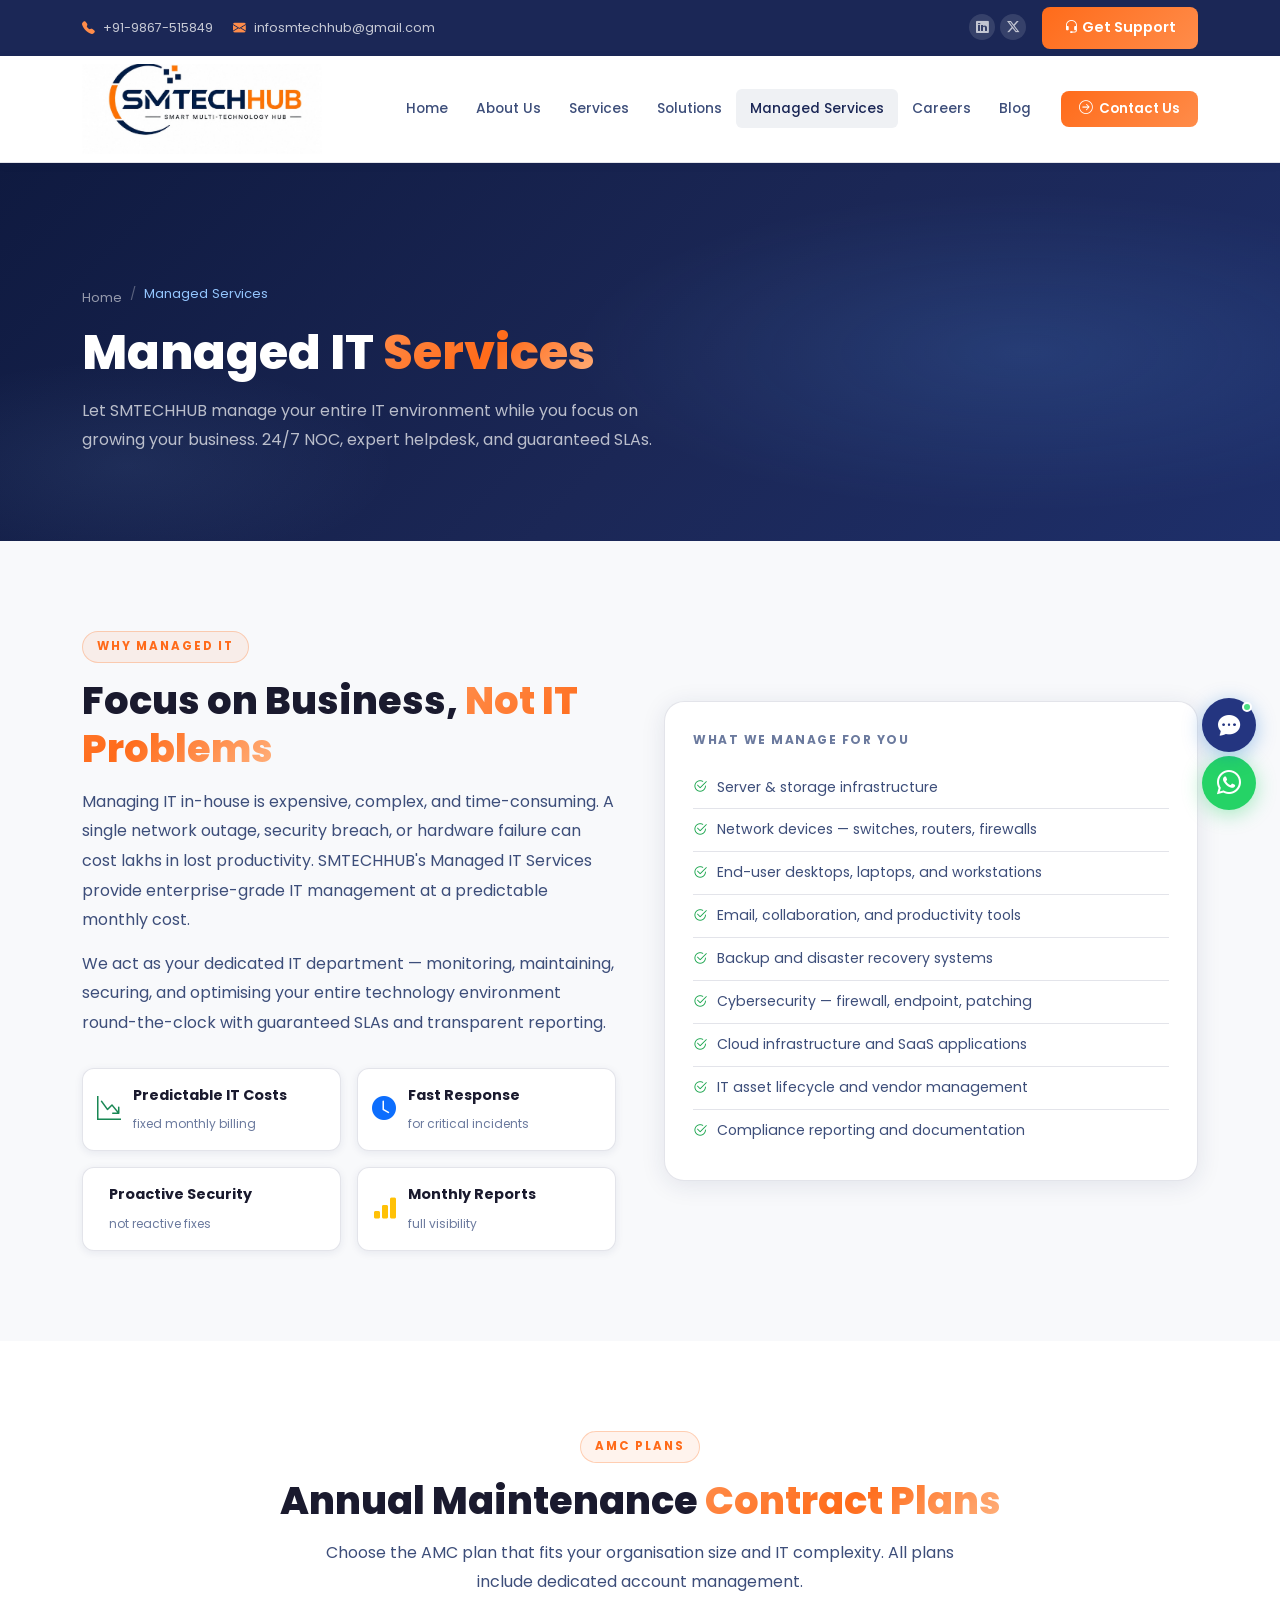
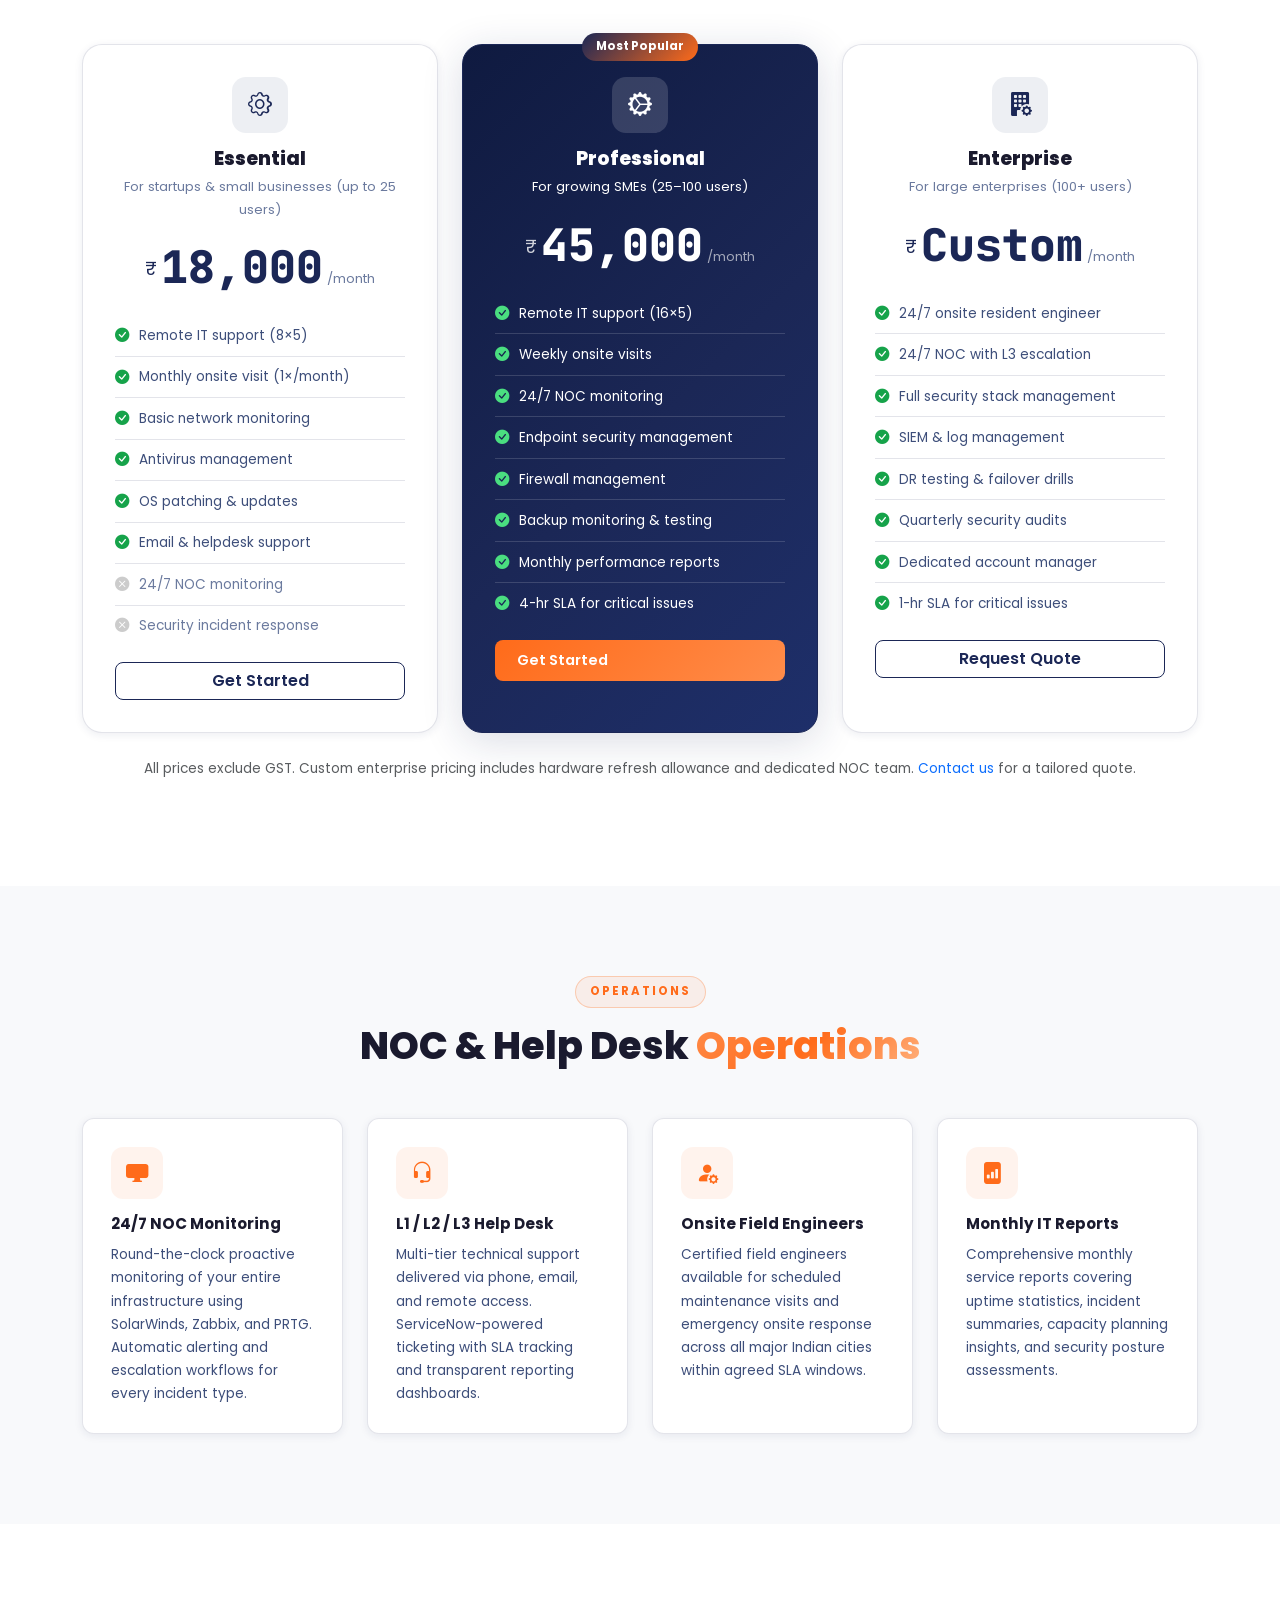
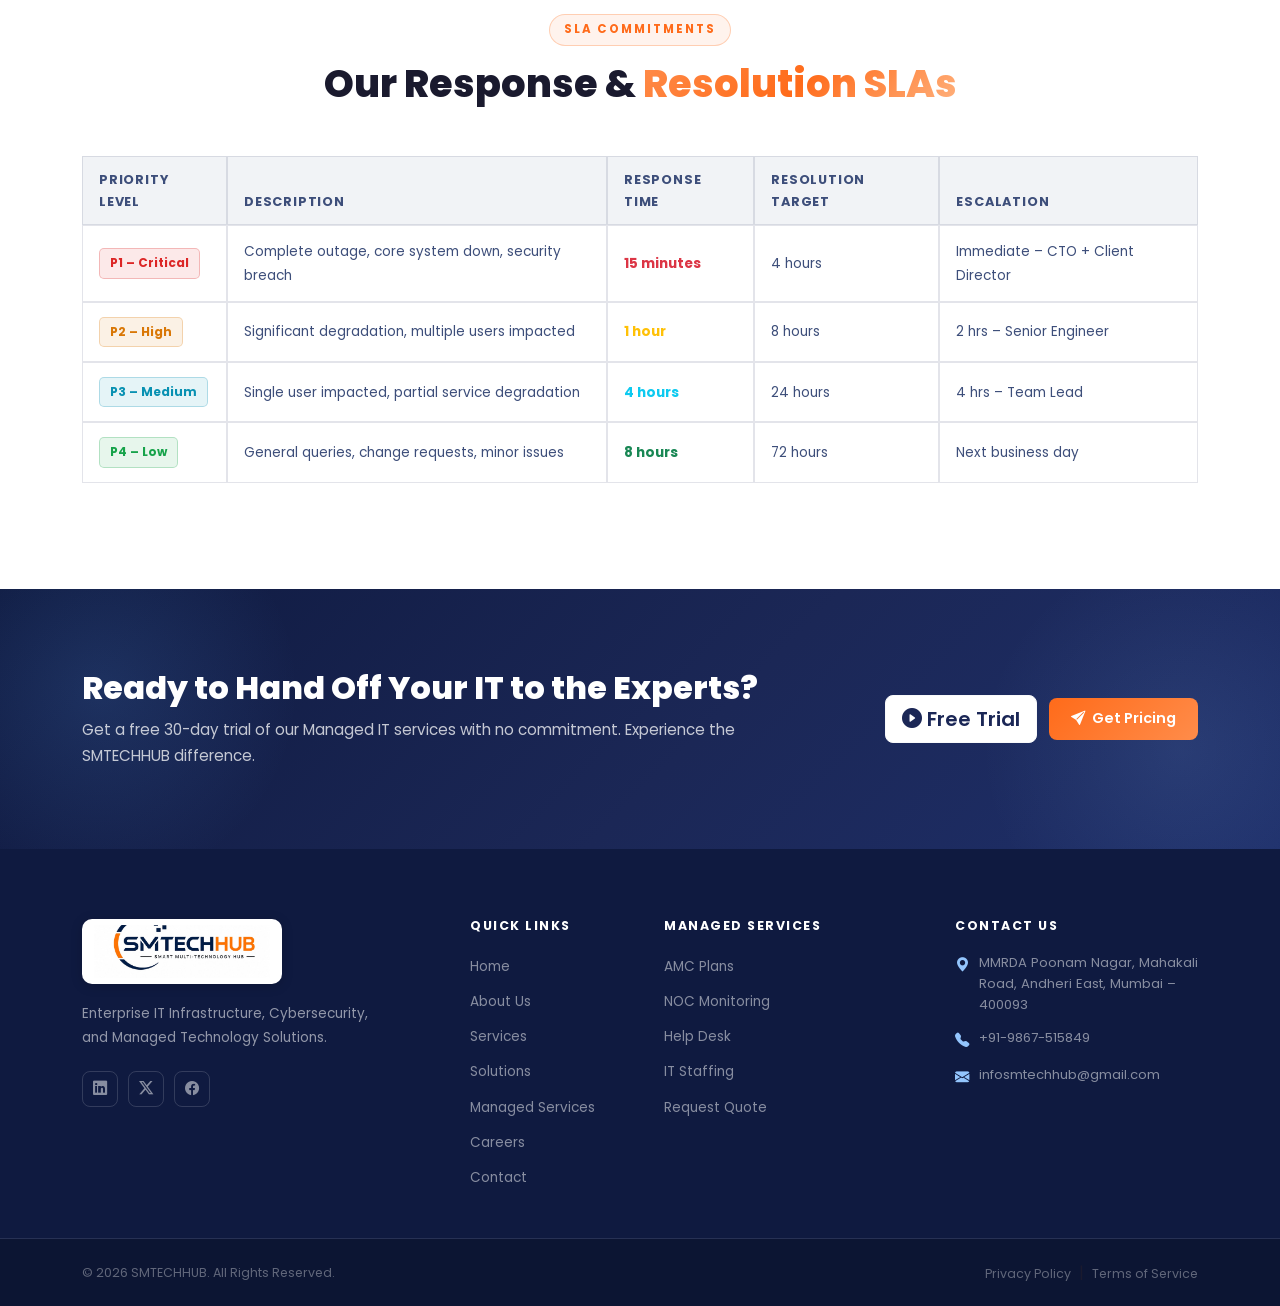
<file: managed.html>
﻿<!DOCTYPE html>
<html lang="en">
<head>
    <meta charset="UTF-8">
    <meta name="viewport" content="width=device-width, initial-scale=1.0">
    <meta name="description" content="SMTECHHUB Managed IT Services - AMC, Remote Support, Onsite IT, Help Desk, NOC Monitoring and IT Outsourcing.">
    <title>Managed Services | SMTECHHUB - Smart Multi-Technology Hub</title>
    <link href="https://cdn.jsdelivr.net/npm/bootstrap@5.3.2/dist/css/bootstrap.min.css" rel="stylesheet">
    <link href="https://cdn.jsdelivr.net/npm/bootstrap-icons@1.11.3/font/bootstrap-icons.css" rel="stylesheet">
    <link href="https://fonts.googleapis.com/css2?family=Poppins:wght@300;400;500;600;700;800;900&family=JetBrains+Mono:wght@400;600&display=swap" rel="stylesheet">
    <link href="https://unpkg.com/aos@2.3.1/dist/aos.css" rel="stylesheet">
    
    <link rel="canonical" href="https://smtechhub.com/managed.html">
    <meta property="og:url" content="https://smtechhub.com/managed.html">
    <meta property="og:site_name" content="SMTECHHUB - Smart Multi-Technology Hub">
    <meta property="og:image" content="https://smtechhub.com/assets/og-image.jpg">
    <link rel="stylesheet" href="style.css">
</head>
<body>

<div class="topbar"><div class="container"><div class="row align-items-center"><div class="col-md-7 d-none d-md-block"><span class="topbar-item"><i class="bi bi-telephone-fill"></i> +91-9867-515849</span><span class="topbar-item"><i class="bi bi-envelope-fill"></i> infosmtechhub@gmail.com</span></div><div class="col-md-5 text-md-end text-center"><a href="https://www.linkedin.com/in/smtechhub-smart-multi-technology-171ba2413" target="_blank" class="topbar-social"><i class="bi bi-linkedin"></i></a><a href="#" class="topbar-social"><i class="bi bi-twitter-x"></i></a><a href="contact.html" class="btn btn-sm btn-primary ms-3 d-none d-md-inline-flex align-items-center gap-1"><i class="bi bi-headset"></i> Get Support</a></div></div></div></div>

<nav class="navbar navbar-expand-lg navbar-dark sticky-top" id="mainNavbar">
    <div class="container">
        <a class="navbar-brand" href="index.html"><img src="logo.png" alt="SMTECHHUB Logo" class="navbar-logo"></a>
        <button class="navbar-toggler" type="button" data-bs-toggle="collapse" data-bs-target="#navbarNav"><span class="navbar-toggler-icon"></span></button>
        <div class="collapse navbar-collapse" id="navbarNav">
            <ul class="navbar-nav ms-auto align-items-lg-center">
                <li class="nav-item"><a class="nav-link" href="index.html">Home</a></li>
                <li class="nav-item"><a class="nav-link" href="about.html">About Us</a></li>
                <li class="nav-item"><a class="nav-link" href="services.html">Services</a></li>
                <li class="nav-item"><a class="nav-link" href="solutions.html">Solutions</a></li>
                <li class="nav-item"><a class="nav-link active" href="managed.html">Managed Services</a></li>
                <li class="nav-item"><a class="nav-link" href="careers.html">Careers</a></li>
                <li class="nav-item"><a class="nav-link" href="blog.html">Blog</a></li>
                <li class="nav-item ms-lg-3"><a href="contact.html" class="btn btn-primary nav-cta"><i class="bi bi-arrow-right-circle"></i> Contact Us</a></li>
            </ul>
        </div>
    </div>
</nav>

<section class="page-hero">
    <div class="page-hero-bg"></div>
    <div class="container position-relative">
        <div class="row">
            <div class="col-lg-8" data-aos="fade-up">
                <nav aria-label="breadcrumb"><ol class="breadcrumb page-breadcrumb"><li class="breadcrumb-item"><a href="index.html">Home</a></li><li class="breadcrumb-item active">Managed Services</li></ol></nav>
                <h1 class="page-hero-title">Managed IT <span class="gradient-text">Services</span></h1>
                <p class="page-hero-subtitle">Let SMTECHHUB manage your entire IT environment while you focus on growing your business. 24/7 NOC, expert helpdesk, and guaranteed SLAs.</p>
            </div>
        </div>
    </div>
</section>

<!-- WHY MANAGED IT -->
<section class="section-pad bg-dark">
    <div class="container">
        <div class="row align-items-center g-5">
            <div class="col-lg-6" data-aos="fade-right">
                <div class="section-tag">Why Managed IT</div>
                <h2 class="section-title">Focus on Business, <span class="gradient-text">Not IT Problems</span></h2>
                <p class="section-text">Managing IT in-house is expensive, complex, and time-consuming. A single network outage, security breach, or hardware failure can cost lakhs in lost productivity. SMTECHHUB's Managed IT Services provide enterprise-grade IT management at a predictable monthly cost.</p>
                <p class="section-text">We act as your dedicated IT department — monitoring, maintaining, securing, and optimising your entire technology environment round-the-clock with guaranteed SLAs and transparent reporting.</p>
                <div class="row g-3 mt-2">
                    <div class="col-6"><div class="managed-benefit"><i class="bi bi-graph-down-arrow text-success"></i><div><strong>Predictable IT Costs</strong><span>fixed monthly billing</span></div></div></div>
                    <div class="col-6"><div class="managed-benefit"><i class="bi bi-clock-fill text-primary"></i><div><strong>Fast Response</strong><span>for critical incidents</span></div></div></div>
                    <div class="col-6"><div class="managed-benefit"><i class="bi bi-shield-check-fill text-danger"></i><div><strong>Proactive Security</strong><span>not reactive fixes</span></div></div></div>
                    <div class="col-6"><div class="managed-benefit"><i class="bi bi-bar-chart-fill text-warning"></i><div><strong>Monthly Reports</strong><span>full visibility</span></div></div></div>
                </div>
            </div>
            <div class="col-lg-6" data-aos="fade-left">
                <div class="managed-scope">
                    <div class="ms-scope-title">What We Manage For You</div>
                    <div class="ms-scope-item"><i class="bi bi-check2-circle"></i>Server &amp; storage infrastructure</div>
                    <div class="ms-scope-item"><i class="bi bi-check2-circle"></i>Network devices — switches, routers, firewalls</div>
                    <div class="ms-scope-item"><i class="bi bi-check2-circle"></i>End-user desktops, laptops, and workstations</div>
                    <div class="ms-scope-item"><i class="bi bi-check2-circle"></i>Email, collaboration, and productivity tools</div>
                    <div class="ms-scope-item"><i class="bi bi-check2-circle"></i>Backup and disaster recovery systems</div>
                    <div class="ms-scope-item"><i class="bi bi-check2-circle"></i>Cybersecurity — firewall, endpoint, patching</div>
                    <div class="ms-scope-item"><i class="bi bi-check2-circle"></i>Cloud infrastructure and SaaS applications</div>
                    <div class="ms-scope-item"><i class="bi bi-check2-circle"></i>IT asset lifecycle and vendor management</div>
                    <div class="ms-scope-item"><i class="bi bi-check2-circle"></i>Compliance reporting and documentation</div>
                </div>
            </div>
        </div>
    </div>
</section>

<!-- AMC PLANS -->
<section class="section-pad bg-dark-alt" id="amc">
    <div class="container">
        <div class="text-center mb-5" data-aos="fade-up">
            <div class="section-tag mx-auto">AMC Plans</div>
            <h2 class="section-title">Annual Maintenance <span class="gradient-text">Contract Plans</span></h2>
            <p class="section-subtitle">Choose the AMC plan that fits your organisation size and IT complexity. All plans include dedicated account management.</p>
        </div>
        <div class="row g-4 justify-content-center">
            <!-- Essential -->
            <div class="col-md-6 col-lg-4" data-aos="fade-up" data-aos-delay="50">
                <div class="amc-card">
                    <div class="amc-header">
                        <div class="amc-icon"><i class="bi bi-gear"></i></div>
                        <h4>Essential</h4>
                        <p>For startups &amp; small businesses (up to 25 users)</p>
                    </div>
                    <div class="amc-price">
                        <span class="price-currency">₹</span>
                        <span class="price-amount">18,000</span>
                        <span class="price-period">/month</span>
                    </div>
                    <ul class="amc-features">
                        <li><i class="bi bi-check-circle-fill"></i>Remote IT support (8×5)</li>
                        <li><i class="bi bi-check-circle-fill"></i>Monthly onsite visit (1×/month)</li>
                        <li><i class="bi bi-check-circle-fill"></i>Basic network monitoring</li>
                        <li><i class="bi bi-check-circle-fill"></i>Antivirus management</li>
                        <li><i class="bi bi-check-circle-fill"></i>OS patching &amp; updates</li>
                        <li><i class="bi bi-check-circle-fill"></i>Email &amp; helpdesk support</li>
                        <li class="text-muted"><i class="bi bi-x-circle-fill"></i>24/7 NOC monitoring</li>
                        <li class="text-muted"><i class="bi bi-x-circle-fill"></i>Security incident response</li>
                    </ul>
                    <a href="contact.html?plan=essential" class="btn btn-outline-primary w-100 mt-3">Get Started</a>
                </div>
            </div>
            <!-- Professional -->
            <div class="col-md-6 col-lg-4" data-aos="fade-up" data-aos-delay="100">
                <div class="amc-card amc-featured">
                    <div class="amc-badge">Most Popular</div>
                    <div class="amc-header">
                        <div class="amc-icon"><i class="bi bi-gear-wide-connected"></i></div>
                        <h4>Professional</h4>
                        <p>For growing SMEs (25–100 users)</p>
                    </div>
                    <div class="amc-price">
                        <span class="price-currency">₹</span>
                        <span class="price-amount">45,000</span>
                        <span class="price-period">/month</span>
                    </div>
                    <ul class="amc-features">
                        <li><i class="bi bi-check-circle-fill"></i>Remote IT support (16×5)</li>
                        <li><i class="bi bi-check-circle-fill"></i>Weekly onsite visits</li>
                        <li><i class="bi bi-check-circle-fill"></i>24/7 NOC monitoring</li>
                        <li><i class="bi bi-check-circle-fill"></i>Endpoint security management</li>
                        <li><i class="bi bi-check-circle-fill"></i>Firewall management</li>
                        <li><i class="bi bi-check-circle-fill"></i>Backup monitoring &amp; testing</li>
                        <li><i class="bi bi-check-circle-fill"></i>Monthly performance reports</li>
                        <li><i class="bi bi-check-circle-fill"></i>4-hr SLA for critical issues</li>
                    </ul>
                    <a href="contact.html?plan=professional" class="btn btn-primary w-100 mt-3">Get Started</a>
                </div>
            </div>
            <!-- Enterprise -->
            <div class="col-md-6 col-lg-4" data-aos="fade-up" data-aos-delay="150">
                <div class="amc-card">
                    <div class="amc-header">
                        <div class="amc-icon"><i class="bi bi-building-fill-gear"></i></div>
                        <h4>Enterprise</h4>
                        <p>For large enterprises (100+ users)</p>
                    </div>
                    <div class="amc-price">
                        <span class="price-currency">₹</span>
                        <span class="price-amount">Custom</span>
                        <span class="price-period">/month</span>
                    </div>
                    <ul class="amc-features">
                        <li><i class="bi bi-check-circle-fill"></i>24/7 onsite resident engineer</li>
                        <li><i class="bi bi-check-circle-fill"></i>24/7 NOC with L3 escalation</li>
                        <li><i class="bi bi-check-circle-fill"></i>Full security stack management</li>
                        <li><i class="bi bi-check-circle-fill"></i>SIEM &amp; log management</li>
                        <li><i class="bi bi-check-circle-fill"></i>DR testing &amp; failover drills</li>
                        <li><i class="bi bi-check-circle-fill"></i>Quarterly security audits</li>
                        <li><i class="bi bi-check-circle-fill"></i>Dedicated account manager</li>
                        <li><i class="bi bi-check-circle-fill"></i>1-hr SLA for critical issues</li>
                    </ul>
                    <a href="contact.html?plan=enterprise" class="btn btn-outline-primary w-100 mt-3">Request Quote</a>
                </div>
            </div>
        </div>
        <p class="text-center text-muted mt-4" style="font-size:0.85rem;">All prices exclude GST. Custom enterprise pricing includes hardware refresh allowance and dedicated NOC team. <a href="contact.html" class="text-primary">Contact us</a> for a tailored quote.</p>
    </div>
</section>

<!-- NOC & HELP DESK -->
<section class="section-pad bg-dark">
    <div class="container">
        <div class="text-center mb-5" data-aos="fade-up">
            <div class="section-tag mx-auto">Operations</div>
            <h2 class="section-title">NOC &amp; Help Desk <span class="gradient-text">Operations</span></h2>
        </div>
        <div class="row g-4">
            <div class="col-md-6 col-lg-3" data-aos="fade-up" data-aos-delay="50">
                <div class="noc-card">
                    <div class="noc-icon"><i class="bi bi-display-fill"></i></div>
                    <h5>24/7 NOC Monitoring</h5>
                    <p>Round-the-clock proactive monitoring of your entire infrastructure using SolarWinds, Zabbix, and PRTG. Automatic alerting and escalation workflows for every incident type.</p>
                </div>
            </div>
            <div class="col-md-6 col-lg-3" data-aos="fade-up" data-aos-delay="100">
                <div class="noc-card">
                    <div class="noc-icon"><i class="bi bi-headset"></i></div>
                    <h5>L1 / L2 / L3 Help Desk</h5>
                    <p>Multi-tier technical support delivered via phone, email, and remote access. ServiceNow-powered ticketing with SLA tracking and transparent reporting dashboards.</p>
                </div>
            </div>
            <div class="col-md-6 col-lg-3" data-aos="fade-up" data-aos-delay="150">
                <div class="noc-card">
                    <div class="noc-icon"><i class="bi bi-person-fill-gear"></i></div>
                    <h5>Onsite Field Engineers</h5>
                    <p>Certified field engineers available for scheduled maintenance visits and emergency onsite response across all major Indian cities within agreed SLA windows.</p>
                </div>
            </div>
            <div class="col-md-6 col-lg-3" data-aos="fade-up" data-aos-delay="200">
                <div class="noc-card">
                    <div class="noc-icon"><i class="bi bi-file-bar-graph-fill"></i></div>
                    <h5>Monthly IT Reports</h5>
                    <p>Comprehensive monthly service reports covering uptime statistics, incident summaries, capacity planning insights, and security posture assessments.</p>
                </div>
            </div>
        </div>
    </div>
</section>

<!-- SLA TABLE -->
<section class="section-pad bg-dark-alt">
    <div class="container">
        <div class="text-center mb-5" data-aos="fade-up">
            <div class="section-tag mx-auto">SLA Commitments</div>
            <h2 class="section-title">Our Response &amp; <span class="gradient-text">Resolution SLAs</span></h2>
        </div>
        <div class="table-responsive" data-aos="fade-up">
            <table class="table sla-table">
                <thead>
                    <tr>
                        <th>Priority Level</th>
                        <th>Description</th>
                        <th>Response Time</th>
                        <th>Resolution Target</th>
                        <th>Escalation</th>
                    </tr>
                </thead>
                <tbody>
                    <tr>
                        <td><span class="priority p1">P1 – Critical</span></td>
                        <td>Complete outage, core system down, security breach</td>
                        <td class="text-danger fw-bold">15 minutes</td>
                        <td>4 hours</td>
                        <td>Immediate – CTO + Client Director</td>
                    </tr>
                    <tr>
                        <td><span class="priority p2">P2 – High</span></td>
                        <td>Significant degradation, multiple users impacted</td>
                        <td class="text-warning fw-bold">1 hour</td>
                        <td>8 hours</td>
                        <td>2 hrs – Senior Engineer</td>
                    </tr>
                    <tr>
                        <td><span class="priority p3">P3 – Medium</span></td>
                        <td>Single user impacted, partial service degradation</td>
                        <td class="text-info fw-bold">4 hours</td>
                        <td>24 hours</td>
                        <td>4 hrs – Team Lead</td>
                    </tr>
                    <tr>
                        <td><span class="priority p4">P4 – Low</span></td>
                        <td>General queries, change requests, minor issues</td>
                        <td class="text-success fw-bold">8 hours</td>
                        <td>72 hours</td>
                        <td>Next business day</td>
                    </tr>
                </tbody>
            </table>
        </div>
    </div>
</section>

<!-- CTA -->
<section class="cta-section">
    <div class="cta-bg"></div>
    <div class="container position-relative">
        <div class="row align-items-center">
            <div class="col-lg-8" data-aos="fade-right">
                <h2 class="cta-title">Ready to Hand Off Your IT to the Experts?</h2>
                <p class="cta-text">Get a free 30-day trial of our Managed IT services with no commitment. Experience the SMTECHHUB difference.</p>
            </div>
            <div class="col-lg-4 text-lg-end mt-4 mt-lg-0">
                <a href="contact.html?plan=trial" class="btn btn-light btn-lg me-2"><i class="bi bi-play-circle-fill"></i> Free Trial</a>
                <a href="contact.html" class="btn btn-primary btn-lg"><i class="bi bi-send-fill"></i> Get Pricing</a>
            </div>
        </div>
    </div>
</section>

<footer class="footer-section">
    <div class="footer-top"><div class="container"><div class="row g-5"><div class="col-lg-4 col-md-6"><div class="footer-brand"><img src="logo.png" alt="SMTECHHUB Logo" class="footer-logo"></div><p class="footer-desc">Enterprise IT Infrastructure, Cybersecurity, and Managed Technology Solutions.</p><div class="footer-social"><a href="https://www.linkedin.com/in/smtechhub-smart-multi-technology-171ba2413" target="_blank"><i class="bi bi-linkedin"></i></a><a href="#"><i class="bi bi-twitter-x"></i></a><a href="#"><i class="bi bi-facebook"></i></a></div></div><div class="col-lg-2 col-md-6 col-6"><h6 class="footer-heading">Quick Links</h6><ul class="footer-links"><li><a href="index.html">Home</a></li><li><a href="about.html">About Us</a></li><li><a href="services.html">Services</a></li><li><a href="solutions.html">Solutions</a></li><li><a href="managed.html">Managed Services</a></li><li><a href="careers.html">Careers</a></li><li><a href="contact.html">Contact</a></li></ul></div><div class="col-lg-3 col-md-6 col-6"><h6 class="footer-heading">Managed Services</h6><ul class="footer-links"><li><a href="#amc">AMC Plans</a></li><li><a href="#noc">NOC Monitoring</a></li><li><a href="services.html#managed-it">Help Desk</a></li><li><a href="services.html#staffing">IT Staffing</a></li><li><a href="contact.html">Request Quote</a></li></ul></div><div class="col-lg-3 col-md-6"><h6 class="footer-heading">Contact Us</h6><ul class="footer-contact"><li><i class="bi bi-geo-alt-fill"></i><span>MMRDA Poonam Nagar, Mahakali Road, Andheri East, Mumbai – 400093</span></li><li><i class="bi bi-telephone-fill"></i><a href="tel:+919867515849">+91-9867-515849</a></li><li><i class="bi bi-envelope-fill"></i><a href="mailto:infosmtechhub@gmail.com">infosmtechhub@gmail.com</a></li></ul></div></div></div></div>
    <div class="footer-bottom"><div class="container"><div class="row align-items-center"><div class="col-md-6 text-center text-md-start"><p>&copy; 2026 SMTECHHUB. All Rights Reserved.</p></div><div class="col-md-6 text-center text-md-end"><a href="#">Privacy Policy</a> &nbsp;|&nbsp; <a href="#">Terms of Service</a></div></div></div></div>
</footer>

<a href="https://wa.me/919867515849" class="whatsapp-float" target="_blank"><i class="bi bi-whatsapp"></i><span class="wa-tooltip">Chat on WhatsApp</span></a>
<button class="scroll-top-btn" id="scrollTopBtn"><i class="bi bi-arrow-up"></i></button>
<div class="live-chat-btn" id="liveChatBtn"><i class="bi bi-chat-dots-fill"></i><span class="chat-tooltip">Live Support</span><div class="chat-dot"></div></div>

<script src="https://cdn.jsdelivr.net/npm/bootstrap@5.3.2/dist/js/bootstrap.bundle.min.js"></script>
<script src="https://unpkg.com/aos@2.3.1/dist/aos.js"></script>
<script src="script.js"></script>
</body>
</html>
</file>
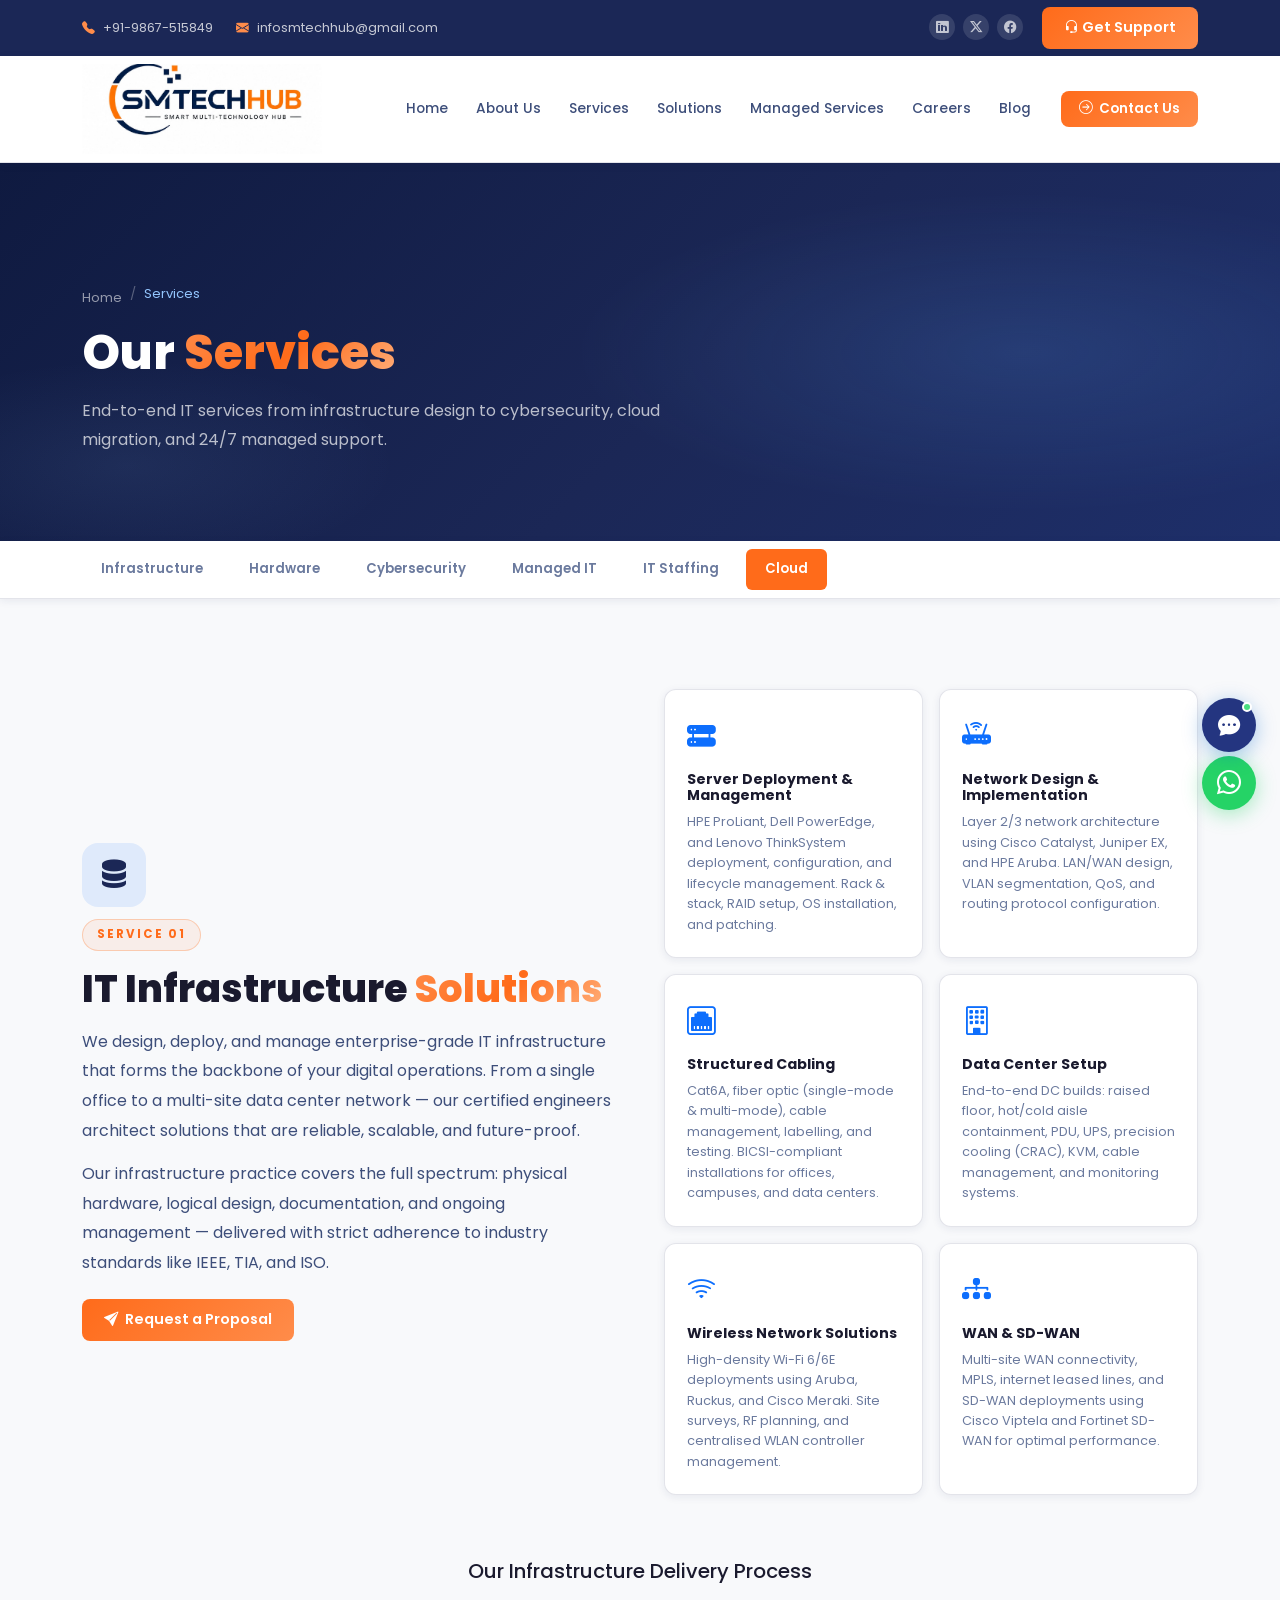
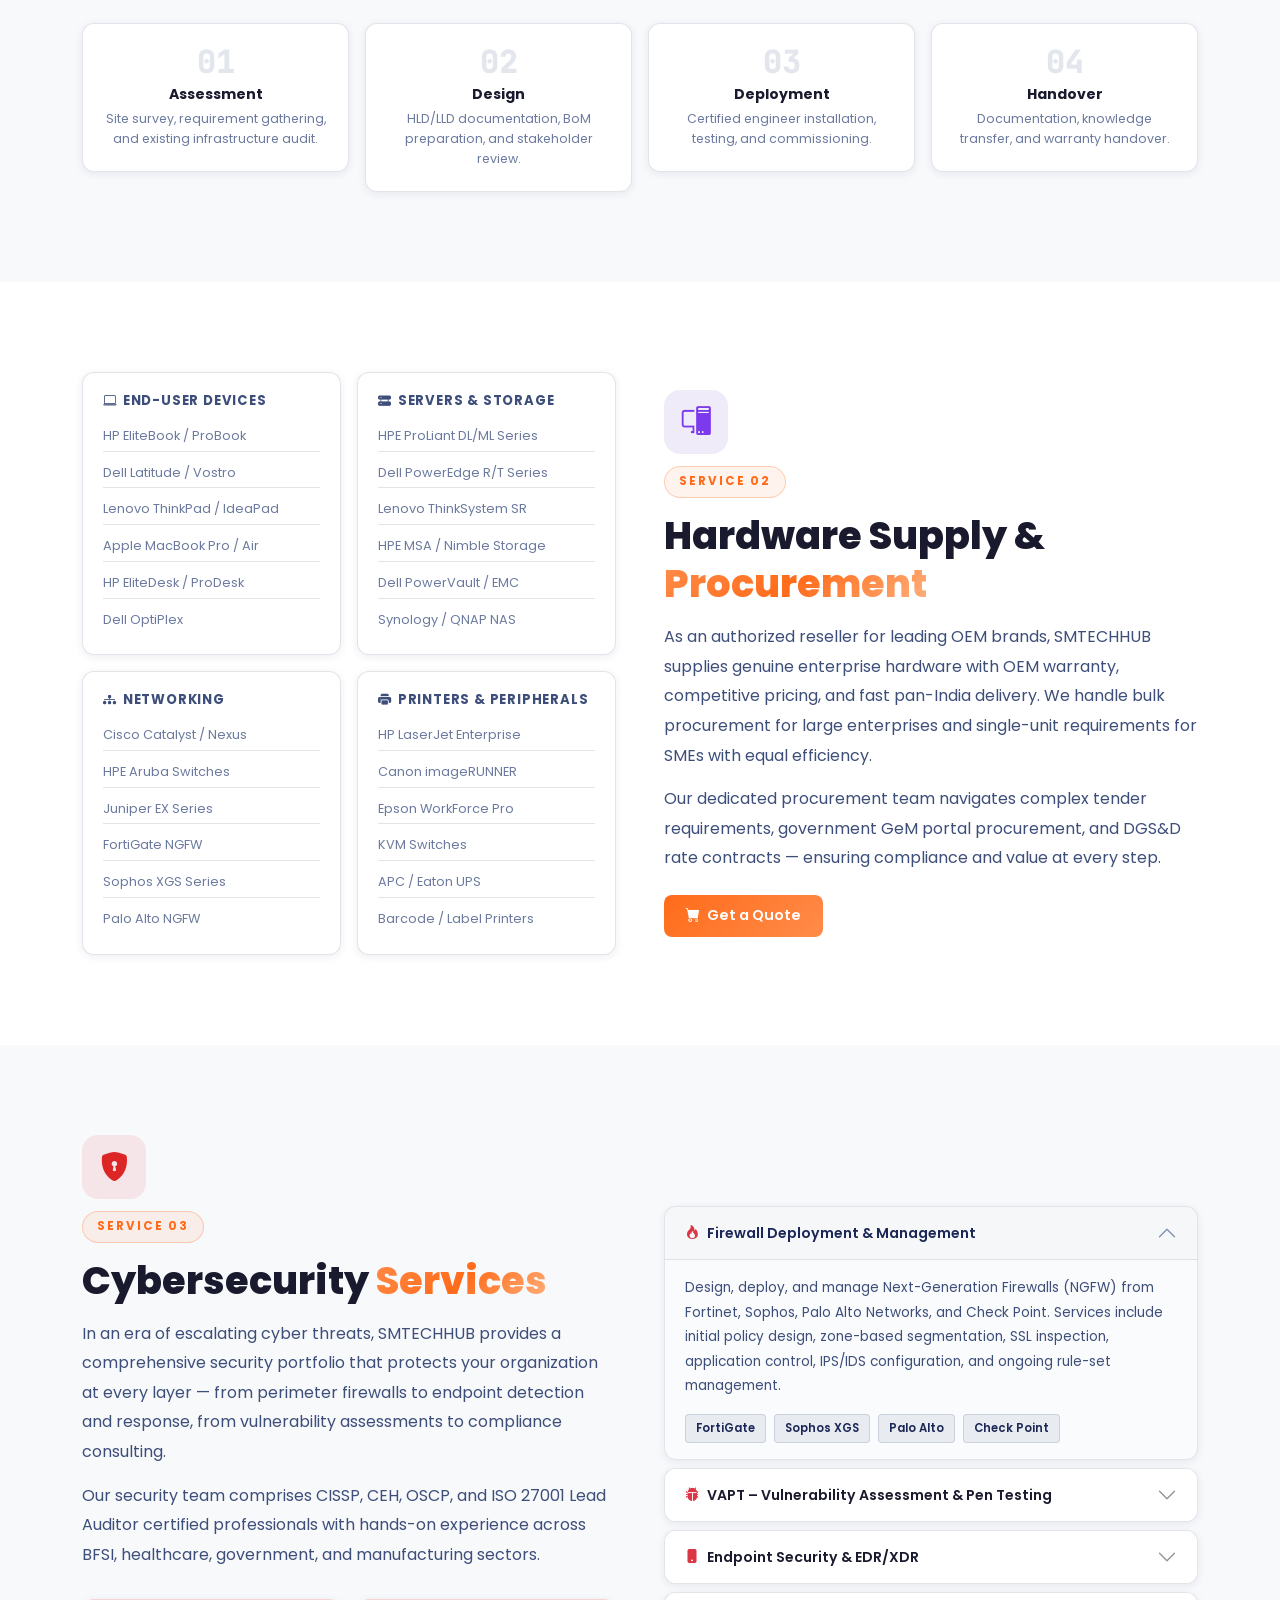
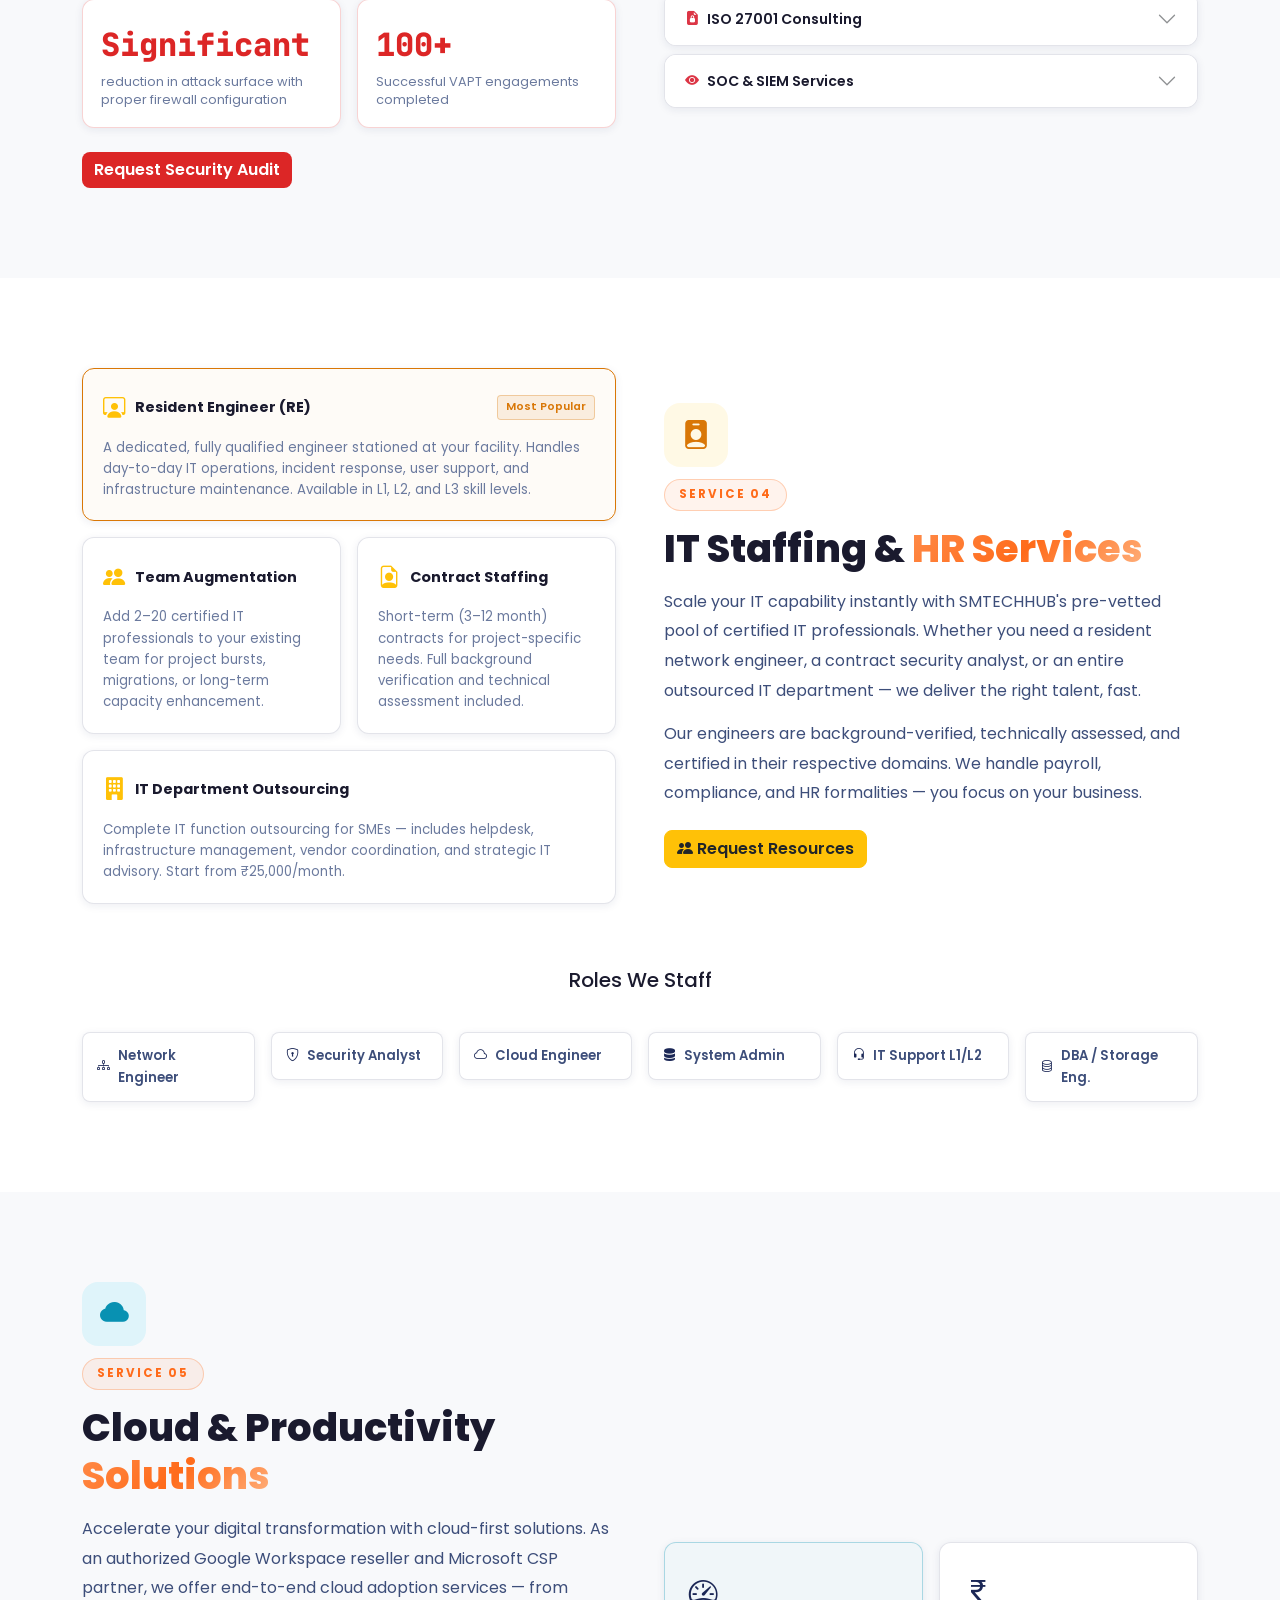
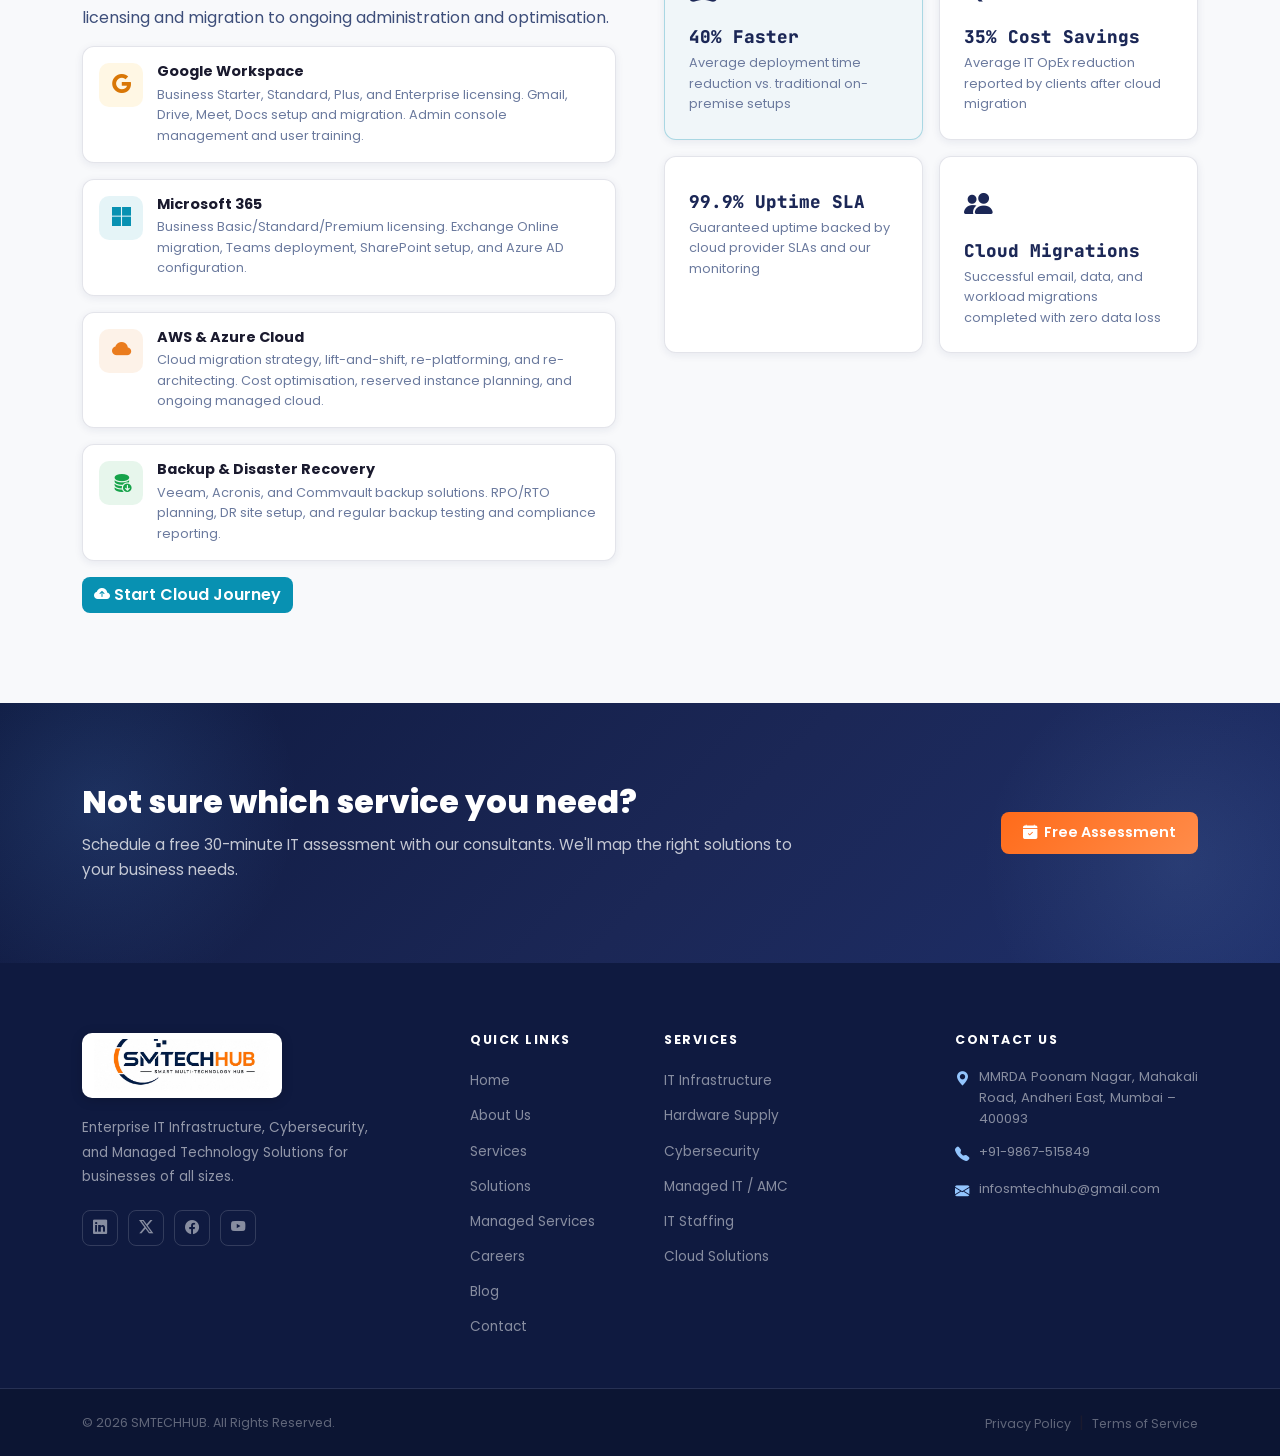
<file: services.html>
﻿<!DOCTYPE html>
<html lang="en">
<head>
    <meta charset="UTF-8">
    <meta name="viewport" content="width=device-width, initial-scale=1.0">
    <meta name="description" content="SMTECHHUB Services - IT Infrastructure, Cybersecurity, Hardware Supply, Managed IT, Cloud Solutions and IT Staffing services.">
    <title>Services | SMTECHHUB - Smart Multi-Technology Hub</title>
    <link href="https://cdn.jsdelivr.net/npm/bootstrap@5.3.2/dist/css/bootstrap.min.css" rel="stylesheet">
    <link href="https://cdn.jsdelivr.net/npm/bootstrap-icons@1.11.3/font/bootstrap-icons.css" rel="stylesheet">
    <link href="https://fonts.googleapis.com/css2?family=Poppins:wght@300;400;500;600;700;800;900&family=JetBrains+Mono:wght@400;600&display=swap" rel="stylesheet">
    <link href="https://unpkg.com/aos@2.3.1/dist/aos.css" rel="stylesheet">
    
    <link rel="canonical" href="https://smtechhub.com/services.html">
    <meta property="og:url" content="https://smtechhub.com/services.html">
    <meta property="og:site_name" content="SMTECHHUB - Smart Multi-Technology Hub">
    <meta property="og:image" content="https://smtechhub.com/assets/og-image.jpg">
    <link rel="stylesheet" href="style.css">
</head>
<body>

<!-- TOPBAR -->
<div class="topbar">
    <div class="container">
        <div class="row align-items-center">
            <div class="col-md-7 d-none d-md-block">
                <span class="topbar-item"><i class="bi bi-telephone-fill"></i> +91-9867-515849</span>
                <span class="topbar-item"><i class="bi bi-envelope-fill"></i> infosmtechhub@gmail.com</span>
                
            </div>
            <div class="col-md-5 text-md-end text-center">
                <a href="https://www.linkedin.com/in/smtechhub-smart-multi-technology-171ba2413" target="_blank" class="topbar-social"><i class="bi bi-linkedin"></i></a>
                <a href="#" class="topbar-social"><i class="bi bi-twitter-x"></i></a>
                <a href="#" class="topbar-social"><i class="bi bi-facebook"></i></a>
                <a href="contact.html" class="btn btn-sm btn-primary ms-3 d-none d-md-inline-flex align-items-center gap-1"><i class="bi bi-headset"></i> Get Support</a>
            </div>
        </div>
    </div>
</div>

<!-- NAVBAR -->
<nav class="navbar navbar-expand-lg navbar-dark sticky-top" id="mainNavbar">
    <div class="container">
        <a class="navbar-brand" href="index.html"><img src="logo.png" alt="SMTECHHUB Logo" class="navbar-logo"></a>
        <button class="navbar-toggler" type="button" data-bs-toggle="collapse" data-bs-target="#navbarNav"><span class="navbar-toggler-icon"></span></button>
        <div class="collapse navbar-collapse" id="navbarNav">
            <ul class="navbar-nav ms-auto align-items-lg-center">
                <li class="nav-item"><a class="nav-link" href="index.html">Home</a></li>
                <li class="nav-item"><a class="nav-link" href="about.html">About Us</a></li>
                <li class="nav-item"><a class="nav-link active" href="services.html">Services</a></li>
                <li class="nav-item"><a class="nav-link" href="solutions.html">Solutions</a></li>
                <li class="nav-item"><a class="nav-link" href="managed.html">Managed Services</a></li>
                <li class="nav-item"><a class="nav-link" href="careers.html">Careers</a></li>
                <li class="nav-item"><a class="nav-link" href="blog.html">Blog</a></li>
                <li class="nav-item ms-lg-3"><a href="contact.html" class="btn btn-primary nav-cta"><i class="bi bi-arrow-right-circle"></i> Contact Us</a></li>
            </ul>
        </div>
    </div>
</nav>

<!-- PAGE HERO -->
<section class="page-hero">
    <div class="page-hero-bg"></div>
    <div class="container position-relative">
        <div class="row">
            <div class="col-lg-8" data-aos="fade-up">
                <nav aria-label="breadcrumb"><ol class="breadcrumb page-breadcrumb"><li class="breadcrumb-item"><a href="index.html">Home</a></li><li class="breadcrumb-item active">Services</li></ol></nav>
                <h1 class="page-hero-title">Our <span class="gradient-text">Services</span></h1>
                <p class="page-hero-subtitle">End-to-end IT services from infrastructure design to cybersecurity, cloud migration, and 24/7 managed support.</p>
            </div>
        </div>
    </div>
</section>

<!-- SERVICE NAV PILLS -->
<div class="services-sticky-nav">
    <div class="container">
        <div class="d-flex gap-2 overflow-auto py-2">
            <a href="#infrastructure" class="svc-nav-pill active">Infrastructure</a>
            <a href="#hardware" class="svc-nav-pill">Hardware</a>
            <a href="#cybersecurity" class="svc-nav-pill">Cybersecurity</a>
            <a href="#managed-it" class="svc-nav-pill">Managed IT</a>
            <a href="#staffing" class="svc-nav-pill">IT Staffing</a>
            <a href="#cloud" class="svc-nav-pill">Cloud</a>
        </div>
    </div>
</div>

<!-- 1. IT INFRASTRUCTURE -->
<section class="section-pad bg-dark" id="infrastructure">
    <div class="container">
        <div class="row align-items-center g-5 mb-5">
            <div class="col-lg-6" data-aos="fade-right">
                <div class="svc-section-icon" style="background:rgba(13,110,253,0.1);color:var(--primary)"><i class="bi bi-server"></i></div>
                <div class="section-tag">Service 01</div>
                <h2 class="section-title">IT Infrastructure <span class="gradient-text">Solutions</span></h2>
                <p class="section-text">We design, deploy, and manage enterprise-grade IT infrastructure that forms the backbone of your digital operations. From a single office to a multi-site data center network — our certified engineers architect solutions that are reliable, scalable, and future-proof.</p>
                <p class="section-text">Our infrastructure practice covers the full spectrum: physical hardware, logical design, documentation, and ongoing management — delivered with strict adherence to industry standards like IEEE, TIA, and ISO.</p>
                <a href="contact.html?service=infrastructure" class="btn btn-primary mt-2"><i class="bi bi-send-fill"></i> Request a Proposal</a>
            </div>
            <div class="col-lg-6" data-aos="fade-left">
                <div class="row g-3">
                    <div class="col-6"><div class="svc-detail-card"><div class="sdc-icon text-primary"><i class="bi bi-hdd-rack-fill"></i></div><h6>Server Deployment &amp; Management</h6><p>HPE ProLiant, Dell PowerEdge, and Lenovo ThinkSystem deployment, configuration, and lifecycle management. Rack &amp; stack, RAID setup, OS installation, and patching.</p></div></div>
                    <div class="col-6"><div class="svc-detail-card"><div class="sdc-icon text-primary"><i class="bi bi-router-fill"></i></div><h6>Network Design &amp; Implementation</h6><p>Layer 2/3 network architecture using Cisco Catalyst, Juniper EX, and HPE Aruba. LAN/WAN design, VLAN segmentation, QoS, and routing protocol configuration.</p></div></div>
                    <div class="col-6"><div class="svc-detail-card"><div class="sdc-icon text-primary"><i class="bi bi-ethernet"></i></div><h6>Structured Cabling</h6><p>Cat6A, fiber optic (single-mode &amp; multi-mode), cable management, labelling, and testing. BICSI-compliant installations for offices, campuses, and data centers.</p></div></div>
                    <div class="col-6"><div class="svc-detail-card"><div class="sdc-icon text-primary"><i class="bi bi-building"></i></div><h6>Data Center Setup</h6><p>End-to-end DC builds: raised floor, hot/cold aisle containment, PDU, UPS, precision cooling (CRAC), KVM, cable management, and monitoring systems.</p></div></div>
                    <div class="col-6"><div class="svc-detail-card"><div class="sdc-icon text-primary"><i class="bi bi-wifi"></i></div><h6>Wireless Network Solutions</h6><p>High-density Wi-Fi 6/6E deployments using Aruba, Ruckus, and Cisco Meraki. Site surveys, RF planning, and centralised WLAN controller management.</p></div></div>
                    <div class="col-6"><div class="svc-detail-card"><div class="sdc-icon text-primary"><i class="bi bi-diagram-3-fill"></i></div><h6>WAN &amp; SD-WAN</h6><p>Multi-site WAN connectivity, MPLS, internet leased lines, and SD-WAN deployments using Cisco Viptela and Fortinet SD-WAN for optimal performance.</p></div></div>
                </div>
            </div>
        </div>
        <!-- Process steps -->
        <div class="row g-3 mt-2" data-aos="fade-up">
            <div class="col-12"><h5 class="text-center mb-4">Our Infrastructure Delivery Process</h5></div>
            <div class="col-6 col-md-3"><div class="process-step"><div class="ps-num">01</div><h6>Assessment</h6><p>Site survey, requirement gathering, and existing infrastructure audit.</p></div></div>
            <div class="col-6 col-md-3"><div class="process-step"><div class="ps-num">02</div><h6>Design</h6><p>HLD/LLD documentation, BoM preparation, and stakeholder review.</p></div></div>
            <div class="col-6 col-md-3"><div class="process-step"><div class="ps-num">03</div><h6>Deployment</h6><p>Certified engineer installation, testing, and commissioning.</p></div></div>
            <div class="col-6 col-md-3"><div class="process-step"><div class="ps-num">04</div><h6>Handover</h6><p>Documentation, knowledge transfer, and warranty handover.</p></div></div>
        </div>
    </div>
</section>

<!-- 2. HARDWARE SUPPLY -->
<section class="section-pad bg-dark-alt" id="hardware">
    <div class="container">
        <div class="row align-items-center g-5">
            <div class="col-lg-6 order-lg-2" data-aos="fade-left">
                <div class="svc-section-icon" style="background:rgba(111,66,193,0.1);color:#7c3aed"><i class="bi bi-pc-display"></i></div>
                <div class="section-tag">Service 02</div>
                <h2 class="section-title">Hardware Supply &amp; <span class="gradient-text">Procurement</span></h2>
                <p class="section-text">As an authorized reseller for leading OEM brands, SMTECHHUB supplies genuine enterprise hardware with OEM warranty, competitive pricing, and fast pan-India delivery. We handle bulk procurement for large enterprises and single-unit requirements for SMEs with equal efficiency.</p>
                <p class="section-text">Our dedicated procurement team navigates complex tender requirements, government GeM portal procurement, and DGS&amp;D rate contracts — ensuring compliance and value at every step.</p>
                <a href="contact.html?service=hardware" class="btn btn-primary mt-2"><i class="bi bi-cart-fill"></i> Get a Quote</a>
            </div>
            <div class="col-lg-6 order-lg-1" data-aos="fade-right">
                <div class="hardware-brands-grid">
                    <div class="hw-category">
                        <h6><i class="bi bi-laptop"></i> End-User Devices</h6>
                        <div class="hw-items">
                            <span>HP EliteBook / ProBook</span>
                            <span>Dell Latitude / Vostro</span>
                            <span>Lenovo ThinkPad / IdeaPad</span>
                            <span>Apple MacBook Pro / Air</span>
                            <span>HP EliteDesk / ProDesk</span>
                            <span>Dell OptiPlex</span>
                        </div>
                    </div>
                    <div class="hw-category">
                        <h6><i class="bi bi-hdd-rack-fill"></i> Servers &amp; Storage</h6>
                        <div class="hw-items">
                            <span>HPE ProLiant DL/ML Series</span>
                            <span>Dell PowerEdge R/T Series</span>
                            <span>Lenovo ThinkSystem SR</span>
                            <span>HPE MSA / Nimble Storage</span>
                            <span>Dell PowerVault / EMC</span>
                            <span>Synology / QNAP NAS</span>
                        </div>
                    </div>
                    <div class="hw-category">
                        <h6><i class="bi bi-diagram-3-fill"></i> Networking</h6>
                        <div class="hw-items">
                            <span>Cisco Catalyst / Nexus</span>
                            <span>HPE Aruba Switches</span>
                            <span>Juniper EX Series</span>
                            <span>FortiGate NGFW</span>
                            <span>Sophos XGS Series</span>
                            <span>Palo Alto NGFW</span>
                        </div>
                    </div>
                    <div class="hw-category">
                        <h6><i class="bi bi-printer-fill"></i> Printers &amp; Peripherals</h6>
                        <div class="hw-items">
                            <span>HP LaserJet Enterprise</span>
                            <span>Canon imageRUNNER</span>
                            <span>Epson WorkForce Pro</span>
                            <span>KVM Switches</span>
                            <span>APC / Eaton UPS</span>
                            <span>Barcode / Label Printers</span>
                        </div>
                    </div>
                </div>
            </div>
        </div>
    </div>
</section>

<!-- 3. CYBERSECURITY -->
<section class="section-pad bg-dark" id="cybersecurity">
    <div class="container">
        <div class="row align-items-center g-5">
            <div class="col-lg-6" data-aos="fade-right">
                <div class="svc-section-icon" style="background:rgba(220,53,69,0.1);color:var(--danger)"><i class="bi bi-shield-lock-fill"></i></div>
                <div class="section-tag">Service 03</div>
                <h2 class="section-title">Cybersecurity <span class="gradient-text">Services</span></h2>
                <p class="section-text">In an era of escalating cyber threats, SMTECHHUB provides a comprehensive security portfolio that protects your organization at every layer — from perimeter firewalls to endpoint detection and response, from vulnerability assessments to compliance consulting.</p>
                <p class="section-text">Our security team comprises CISSP, CEH, OSCP, and ISO 27001 Lead Auditor certified professionals with hands-on experience across BFSI, healthcare, government, and manufacturing sectors.</p>
                <div class="row g-3 mt-2">
                    <div class="col-6">
                        <div class="sec-stat"><span class="ss-num">Significant</span><span class="ss-lbl">reduction in attack surface with proper firewall configuration</span></div>
                    </div>
                    <div class="col-6">
                        <div class="sec-stat"><span class="ss-num">100+</span><span class="ss-lbl">Successful VAPT engagements completed</span></div>
                    </div>
                </div>
                <a href="contact.html?service=cybersecurity" class="btn btn-danger mt-4"><i class="bi bi-shield-check-fill"></i> Request Security Audit</a>
            </div>
            <div class="col-lg-6" data-aos="fade-left">
                <div class="accordion security-accordion" id="secAccordion">
                    <div class="accordion-item sec-acc-item">
                        <h2 class="accordion-header"><button class="accordion-button sec-acc-btn" type="button" data-bs-toggle="collapse" data-bs-target="#sec1"><i class="bi bi-fire text-danger me-2"></i> Firewall Deployment &amp; Management</button></h2>
                        <div id="sec1" class="accordion-collapse collapse show" data-bs-parent="#secAccordion">
                            <div class="accordion-body sec-acc-body">
                                <p>Design, deploy, and manage Next-Generation Firewalls (NGFW) from Fortinet, Sophos, Palo Alto Networks, and Check Point. Services include initial policy design, zone-based segmentation, SSL inspection, application control, IPS/IDS configuration, and ongoing rule-set management.</p>
                                <div class="d-flex gap-2 flex-wrap mt-2">
                                    <span class="tech-tag">FortiGate</span><span class="tech-tag">Sophos XGS</span><span class="tech-tag">Palo Alto</span><span class="tech-tag">Check Point</span>
                                </div>
                            </div>
                        </div>
                    </div>
                    <div class="accordion-item sec-acc-item">
                        <h2 class="accordion-header"><button class="accordion-button sec-acc-btn collapsed" type="button" data-bs-toggle="collapse" data-bs-target="#sec2"><i class="bi bi-bug-fill text-danger me-2"></i> VAPT – Vulnerability Assessment &amp; Pen Testing</button></h2>
                        <div id="sec2" class="accordion-collapse collapse" data-bs-parent="#secAccordion">
                            <div class="accordion-body sec-acc-body">
                                <p>Comprehensive VAPT services covering network infrastructure, web applications, mobile applications, cloud environments, and social engineering simulations. We follow OWASP, PTES, and NIST SP 800-115 methodologies and deliver CVSS-scored reports with actionable remediation guidance.</p>
                                <div class="d-flex gap-2 flex-wrap mt-2">
                                    <span class="tech-tag">Network VAPT</span><span class="tech-tag">Web App VAPT</span><span class="tech-tag">API Testing</span><span class="tech-tag">Red Team</span>
                                </div>
                            </div>
                        </div>
                    </div>
                    <div class="accordion-item sec-acc-item">
                        <h2 class="accordion-header"><button class="accordion-button sec-acc-btn collapsed" type="button" data-bs-toggle="collapse" data-bs-target="#sec3"><i class="bi bi-phone-fill text-danger me-2"></i> Endpoint Security &amp; EDR/XDR</button></h2>
                        <div id="sec3" class="accordion-collapse collapse" data-bs-parent="#secAccordion">
                            <div class="accordion-body sec-acc-body">
                                <p>Deploy and manage best-in-class endpoint protection solutions covering desktops, laptops, servers, and mobile devices. We implement next-gen AV, EDR (Endpoint Detection &amp; Response), and XDR platforms with 24/7 threat monitoring and incident response.</p>
                                <div class="d-flex gap-2 flex-wrap mt-2">
                                    <span class="tech-tag">Sophos Intercept X</span><span class="tech-tag">CrowdStrike</span><span class="tech-tag">SentinelOne</span><span class="tech-tag">Microsoft Defender</span>
                                </div>
                            </div>
                        </div>
                    </div>
                    <div class="accordion-item sec-acc-item">
                        <h2 class="accordion-header"><button class="accordion-button sec-acc-btn collapsed" type="button" data-bs-toggle="collapse" data-bs-target="#sec4"><i class="bi bi-file-earmark-lock2-fill text-danger me-2"></i> ISO 27001 Consulting</button></h2>
                        <div id="sec4" class="accordion-collapse collapse" data-bs-parent="#secAccordion">
                            <div class="accordion-body sec-acc-body">
                                <p>End-to-end ISO 27001:2022 implementation consulting: gap analysis, ISMS scoping, risk assessment, policy &amp; procedure development, controls implementation, internal audit, and certification body liaison. We guide organisations through the complete ISO 27001:2022 implementation journey from gap analysis to certification.</p>
                                <div class="d-flex gap-2 flex-wrap mt-2">
                                    <span class="tech-tag">Gap Analysis</span><span class="tech-tag">Risk Assessment</span><span class="tech-tag">Policy Drafting</span><span class="tech-tag">Audit Support</span>
                                </div>
                            </div>
                        </div>
                    </div>
                    <div class="accordion-item sec-acc-item">
                        <h2 class="accordion-header"><button class="accordion-button sec-acc-btn collapsed" type="button" data-bs-toggle="collapse" data-bs-target="#sec5"><i class="bi bi-eye-fill text-danger me-2"></i> SOC &amp; SIEM Services</button></h2>
                        <div id="sec5" class="accordion-collapse collapse" data-bs-parent="#secAccordion">
                            <div class="accordion-body sec-acc-body">
                                <p>Managed Security Operations Center (SOC) services powered by SIEM platforms for real-time threat detection, log correlation, and incident response. 24/7 analyst-monitored alerts with defined SLAs and executive reporting.</p>
                                <div class="d-flex gap-2 flex-wrap mt-2">
                                    <span class="tech-tag">Microsoft Sentinel</span><span class="tech-tag">Splunk</span><span class="tech-tag">IBM QRadar</span><span class="tech-tag">Wazuh</span>
                                </div>
                            </div>
                        </div>
                    </div>
                </div>
            </div>
        </div>
    </div>
</section>

<!-- 4. IT STAFFING -->
<section class="section-pad bg-dark-alt" id="staffing">
    <div class="container">
        <div class="row align-items-center g-5">
            <div class="col-lg-6 order-lg-2" data-aos="fade-left">
                <div class="svc-section-icon" style="background:rgba(255,193,7,0.1);color:var(--warning)"><i class="bi bi-person-badge-fill"></i></div>
                <div class="section-tag">Service 04</div>
                <h2 class="section-title">IT Staffing &amp; <span class="gradient-text">HR Services</span></h2>
                <p class="section-text">Scale your IT capability instantly with SMTECHHUB's pre-vetted pool of certified IT professionals. Whether you need a resident network engineer, a contract security analyst, or an entire outsourced IT department — we deliver the right talent, fast.</p>
                <p class="section-text">Our engineers are background-verified, technically assessed, and certified in their respective domains. We handle payroll, compliance, and HR formalities — you focus on your business.</p>
                <a href="contact.html?service=staffing" class="btn btn-warning mt-2 text-dark"><i class="bi bi-people-fill"></i> Request Resources</a>
            </div>
            <div class="col-lg-6 order-lg-1" data-aos="fade-right">
                <div class="row g-3">
                    <div class="col-12">
                        <div class="staffing-model-card active-model">
                            <div class="sm-header"><i class="bi bi-person-workspace text-warning"></i><h6>Resident Engineer (RE)</h6><span class="sm-badge">Most Popular</span></div>
                            <p>A dedicated, fully qualified engineer stationed at your facility. Handles day-to-day IT operations, incident response, user support, and infrastructure maintenance. Available in L1, L2, and L3 skill levels.</p>
                        </div>
                    </div>
                    <div class="col-md-6">
                        <div class="staffing-model-card">
                            <div class="sm-header"><i class="bi bi-people-fill text-warning"></i><h6>Team Augmentation</h6></div>
                            <p>Add 2–20 certified IT professionals to your existing team for project bursts, migrations, or long-term capacity enhancement.</p>
                        </div>
                    </div>
                    <div class="col-md-6">
                        <div class="staffing-model-card">
                            <div class="sm-header"><i class="bi bi-file-earmark-person text-warning"></i><h6>Contract Staffing</h6></div>
                            <p>Short-term (3–12 month) contracts for project-specific needs. Full background verification and technical assessment included.</p>
                        </div>
                    </div>
                    <div class="col-12">
                        <div class="staffing-model-card">
                            <div class="sm-header"><i class="bi bi-building-fill text-warning"></i><h6>IT Department Outsourcing</h6></div>
                            <p>Complete IT function outsourcing for SMEs — includes helpdesk, infrastructure management, vendor coordination, and strategic IT advisory. Start from ₹25,000/month.</p>
                        </div>
                    </div>
                </div>
            </div>
        </div>
        <!-- Roles we staff -->
        <div class="row g-3 mt-5" data-aos="fade-up">
            <div class="col-12 text-center mb-3"><h5>Roles We Staff</h5></div>
            <div class="col-6 col-md-4 col-lg-2"><div class="role-chip"><i class="bi bi-diagram-3"></i>Network Engineer</div></div>
            <div class="col-6 col-md-4 col-lg-2"><div class="role-chip"><i class="bi bi-shield-lock"></i>Security Analyst</div></div>
            <div class="col-6 col-md-4 col-lg-2"><div class="role-chip"><i class="bi bi-cloud"></i>Cloud Engineer</div></div>
            <div class="col-6 col-md-4 col-lg-2"><div class="role-chip"><i class="bi bi-server"></i>System Admin</div></div>
            <div class="col-6 col-md-4 col-lg-2"><div class="role-chip"><i class="bi bi-headset"></i>IT Support L1/L2</div></div>
            <div class="col-6 col-md-4 col-lg-2"><div class="role-chip"><i class="bi bi-database"></i>DBA / Storage Eng.</div></div>
        </div>
    </div>
</section>

<!-- 5. CLOUD -->
<section class="section-pad bg-dark" id="cloud">
    <div class="container">
        <div class="row align-items-center g-5">
            <div class="col-lg-6" data-aos="fade-right">
                <div class="svc-section-icon" style="background:rgba(13,202,240,0.1);color:var(--info)"><i class="bi bi-cloud-fill"></i></div>
                <div class="section-tag">Service 05</div>
                <h2 class="section-title">Cloud &amp; Productivity <span class="gradient-text">Solutions</span></h2>
                <p class="section-text">Accelerate your digital transformation with cloud-first solutions. As an authorized Google Workspace reseller and Microsoft CSP partner, we offer end-to-end cloud adoption services — from licensing and migration to ongoing administration and optimisation.</p>
                <div class="cloud-offerings">
                    <div class="cloud-item">
                        <div class="ci-logo google"><i class="bi bi-google"></i></div>
                        <div>
                            <h6>Google Workspace</h6>
                            <p>Business Starter, Standard, Plus, and Enterprise licensing. Gmail, Drive, Meet, Docs setup and migration. Admin console management and user training.</p>
                        </div>
                    </div>
                    <div class="cloud-item">
                        <div class="ci-logo microsoft"><i class="bi bi-microsoft"></i></div>
                        <div>
                            <h6>Microsoft 365</h6>
                            <p>Business Basic/Standard/Premium licensing. Exchange Online migration, Teams deployment, SharePoint setup, and Azure AD configuration.</p>
                        </div>
                    </div>
                    <div class="cloud-item">
                        <div class="ci-logo aws"><i class="bi bi-cloud-fill"></i></div>
                        <div>
                            <h6>AWS &amp; Azure Cloud</h6>
                            <p>Cloud migration strategy, lift-and-shift, re-platforming, and re-architecting. Cost optimisation, reserved instance planning, and ongoing managed cloud.</p>
                        </div>
                    </div>
                    <div class="cloud-item">
                        <div class="ci-logo veeam"><i class="bi bi-database-fill-down"></i></div>
                        <div>
                            <h6>Backup &amp; Disaster Recovery</h6>
                            <p>Veeam, Acronis, and Commvault backup solutions. RPO/RTO planning, DR site setup, and regular backup testing and compliance reporting.</p>
                        </div>
                    </div>
                </div>
                <a href="contact.html?service=cloud" class="btn btn-info mt-3 text-dark"><i class="bi bi-cloud-arrow-up-fill"></i> Start Cloud Journey</a>
            </div>
            <div class="col-lg-6" data-aos="fade-left">
                <div class="cloud-stats-visual">
                    <div class="cs-card cs-primary">
                        <i class="bi bi-speedometer2"></i>
                        <h5>40% Faster</h5>
                        <p>Average deployment time reduction vs. traditional on-premise setups</p>
                    </div>
                    <div class="cs-card">
                        <i class="bi bi-currency-rupee"></i>
                        <h5>35% Cost Savings</h5>
                        <p>Average IT OpEx reduction reported by clients after cloud migration</p>
                    </div>
                    <div class="cs-card">
                        <i class="bi bi-shield-check-fill"></i>
                        <h5>99.9% Uptime SLA</h5>
                        <p>Guaranteed uptime backed by cloud provider SLAs and our monitoring</p>
                    </div>
                    <div class="cs-card">
                        <i class="bi bi-people-fill"></i>
                        <h5>Cloud Migrations</h5>
                        <p>Successful email, data, and workload migrations completed with zero data loss</p>
                    </div>
                </div>
            </div>
        </div>
    </div>
</section>

<!-- CTA -->
<section class="cta-section">
    <div class="cta-bg"></div>
    <div class="container position-relative">
        <div class="row align-items-center">
            <div class="col-lg-8" data-aos="fade-right">
                <h2 class="cta-title">Not sure which service you need?</h2>
                <p class="cta-text">Schedule a free 30-minute IT assessment with our consultants. We'll map the right solutions to your business needs.</p>
            </div>
            <div class="col-lg-4 text-lg-end mt-4 mt-lg-0" data-aos="fade-left">
                <a href="contact.html" class="btn btn-primary btn-lg"><i class="bi bi-calendar-check-fill"></i> Free Assessment</a>
            </div>
        </div>
    </div>
</section>

<!-- FOOTER -->
<footer class="footer-section">
    <div class="footer-top">
        <div class="container">
            <div class="row g-5">
                <div class="col-lg-4 col-md-6">
                    <div class="footer-brand"><img src="logo.png" alt="SMTECHHUB Logo" class="footer-logo"></div>
                    <p class="footer-desc">Enterprise IT Infrastructure, Cybersecurity, and Managed Technology Solutions for businesses of all sizes.</p>
                    <div class="footer-social"><a href="https://www.linkedin.com/in/smtechhub-smart-multi-technology-171ba2413" target="_blank"><i class="bi bi-linkedin"></i></a><a href="#"><i class="bi bi-twitter-x"></i></a><a href="#"><i class="bi bi-facebook"></i></a><a href="#"><i class="bi bi-youtube"></i></a></div>
                </div>
                <div class="col-lg-2 col-md-6 col-6">
                    <h6 class="footer-heading">Quick Links</h6>
                    <ul class="footer-links"><li><a href="index.html">Home</a></li><li><a href="about.html">About Us</a></li><li><a href="services.html">Services</a></li><li><a href="solutions.html">Solutions</a></li><li><a href="managed.html">Managed Services</a></li><li><a href="careers.html">Careers</a></li><li><a href="blog.html">Blog</a></li><li><a href="contact.html">Contact</a></li></ul>
                </div>
                <div class="col-lg-3 col-md-6 col-6">
                    <h6 class="footer-heading">Services</h6>
                    <ul class="footer-links"><li><a href="#infrastructure">IT Infrastructure</a></li><li><a href="#hardware">Hardware Supply</a></li><li><a href="#cybersecurity">Cybersecurity</a></li><li><a href="managed.html">Managed IT / AMC</a></li><li><a href="#staffing">IT Staffing</a></li><li><a href="#cloud">Cloud Solutions</a></li></ul>
                </div>
                <div class="col-lg-3 col-md-6">
                    <h6 class="footer-heading">Contact Us</h6>
                    <ul class="footer-contact"><li><i class="bi bi-geo-alt-fill"></i><span>MMRDA Poonam Nagar, Mahakali Road, Andheri East, Mumbai – 400093</span></li><li><i class="bi bi-telephone-fill"></i><a href="tel:+919867515849">+91-9867-515849</a></li><li><i class="bi bi-envelope-fill"></i><a href="mailto:infosmtechhub@gmail.com">infosmtechhub@gmail.com</a></li></ul>
                </div>
            </div>
        </div>
    </div>
    <div class="footer-bottom"><div class="container"><div class="row align-items-center"><div class="col-md-6 text-center text-md-start"><p>&copy; 2026 SMTECHHUB. All Rights Reserved.</p></div><div class="col-md-6 text-center text-md-end"><a href="#">Privacy Policy</a> &nbsp;|&nbsp; <a href="#">Terms of Service</a></div></div></div></div>
</footer>

<a href="https://wa.me/919867515849" class="whatsapp-float" target="_blank"><i class="bi bi-whatsapp"></i><span class="wa-tooltip">Chat on WhatsApp</span></a>
<button class="scroll-top-btn" id="scrollTopBtn"><i class="bi bi-arrow-up"></i></button>
<div class="live-chat-btn" id="liveChatBtn"><i class="bi bi-chat-dots-fill"></i><span class="chat-tooltip">Live Support</span><div class="chat-dot"></div></div>

<script src="https://cdn.jsdelivr.net/npm/bootstrap@5.3.2/dist/js/bootstrap.bundle.min.js"></script>
<script src="https://unpkg.com/aos@2.3.1/dist/aos.js"></script>
<script src="script.js"></script>
</body>
</html>
</file>
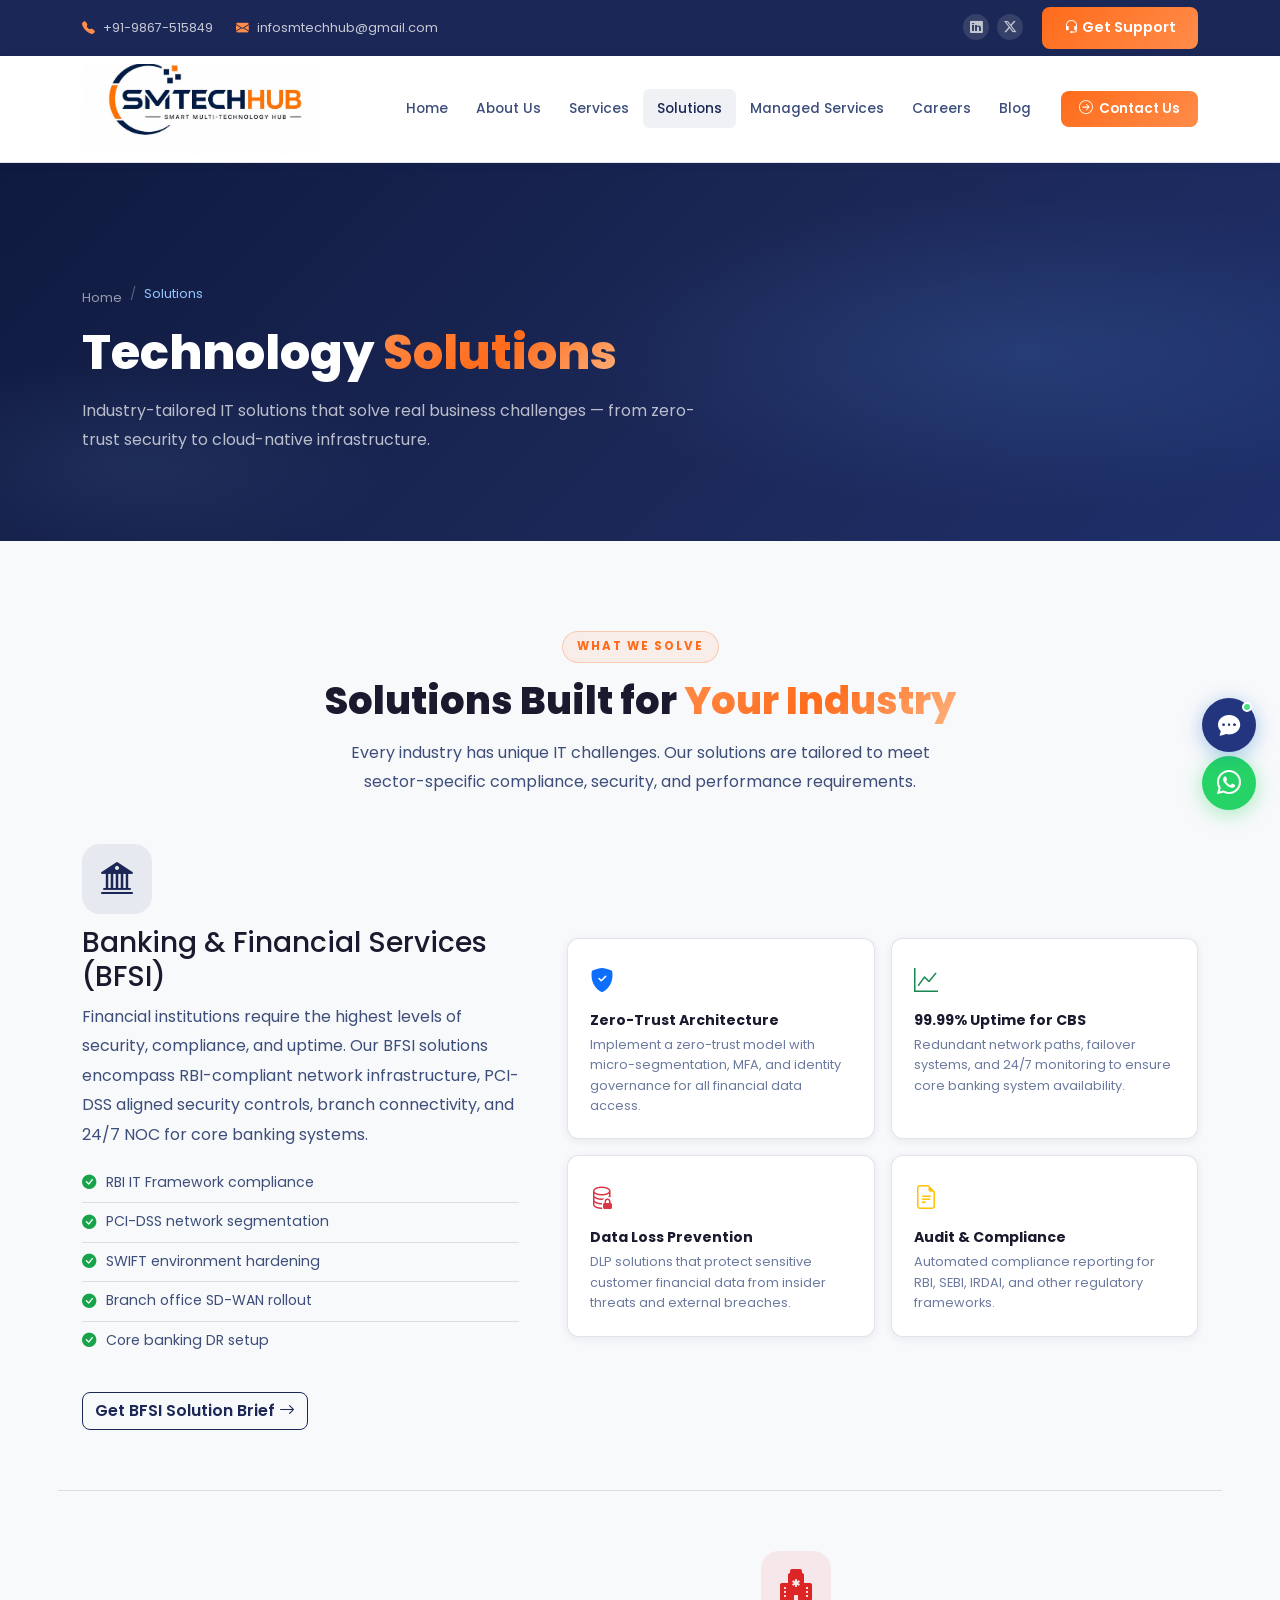
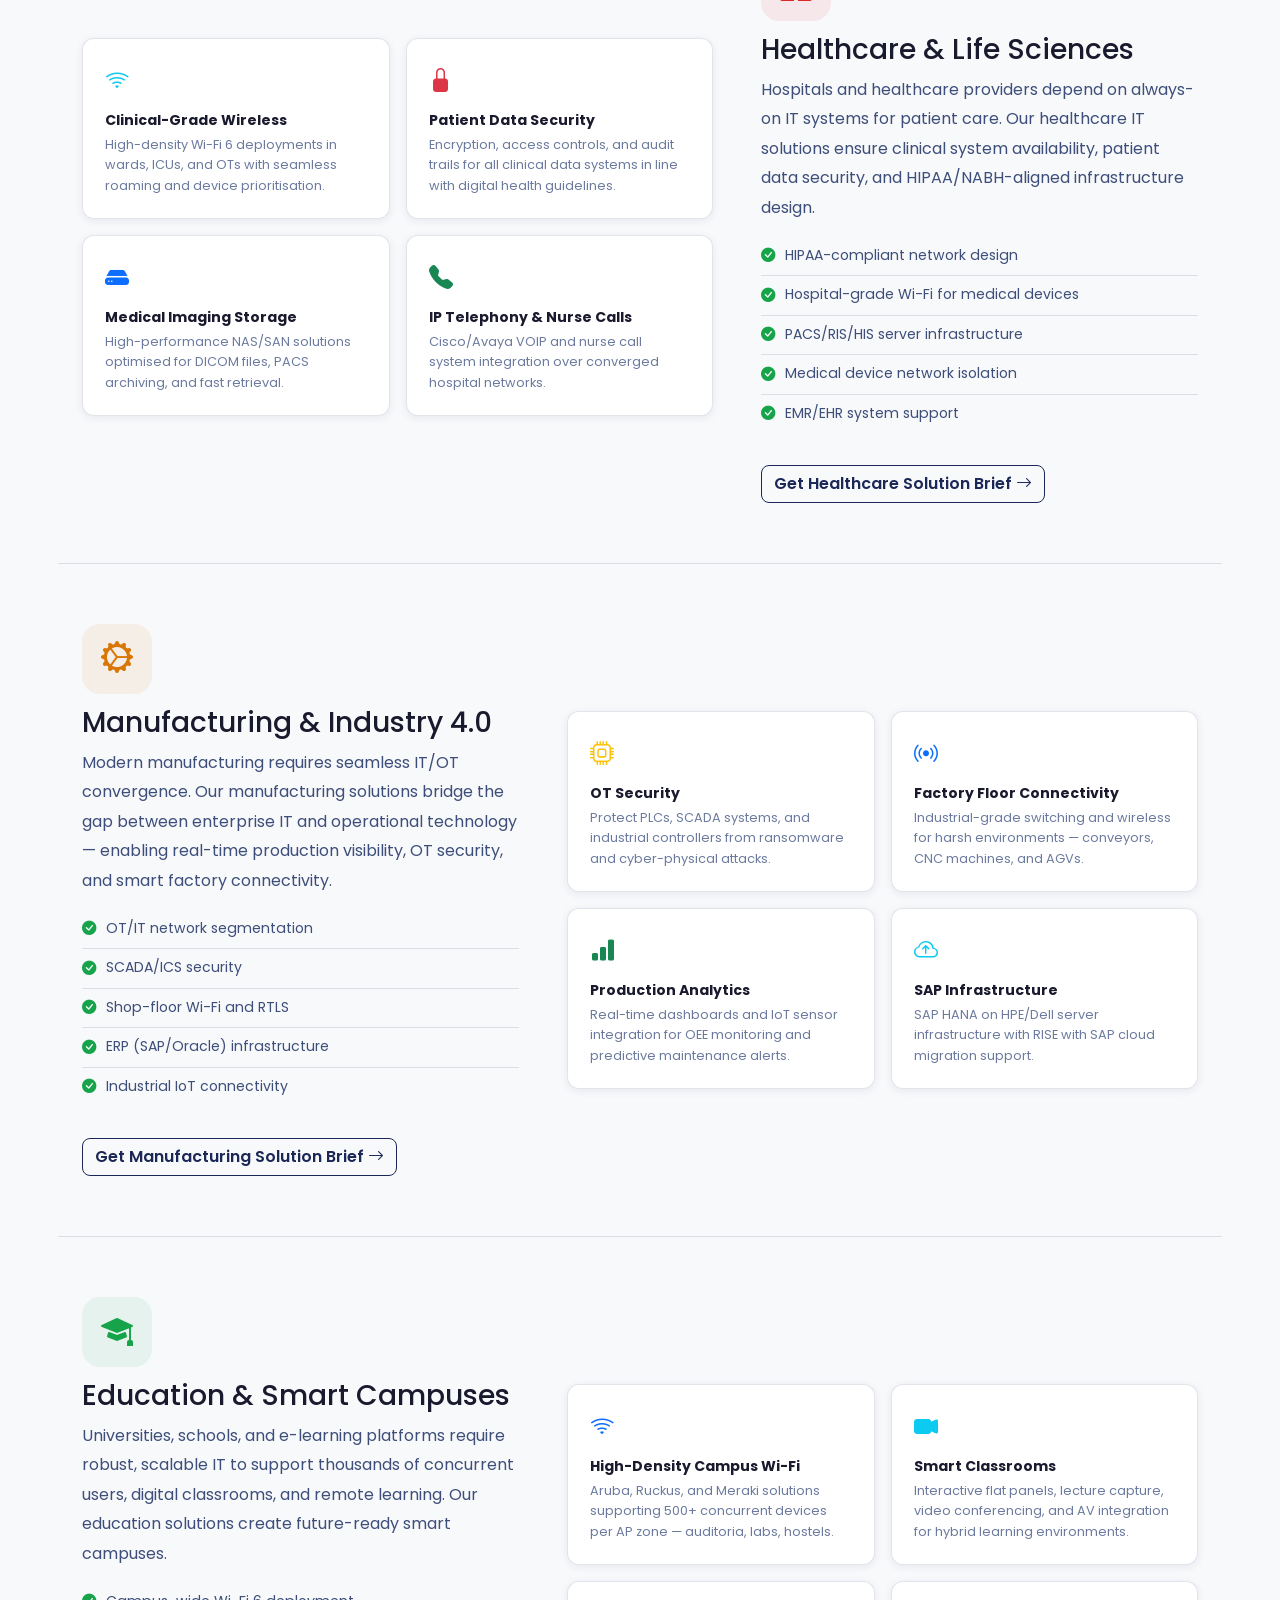
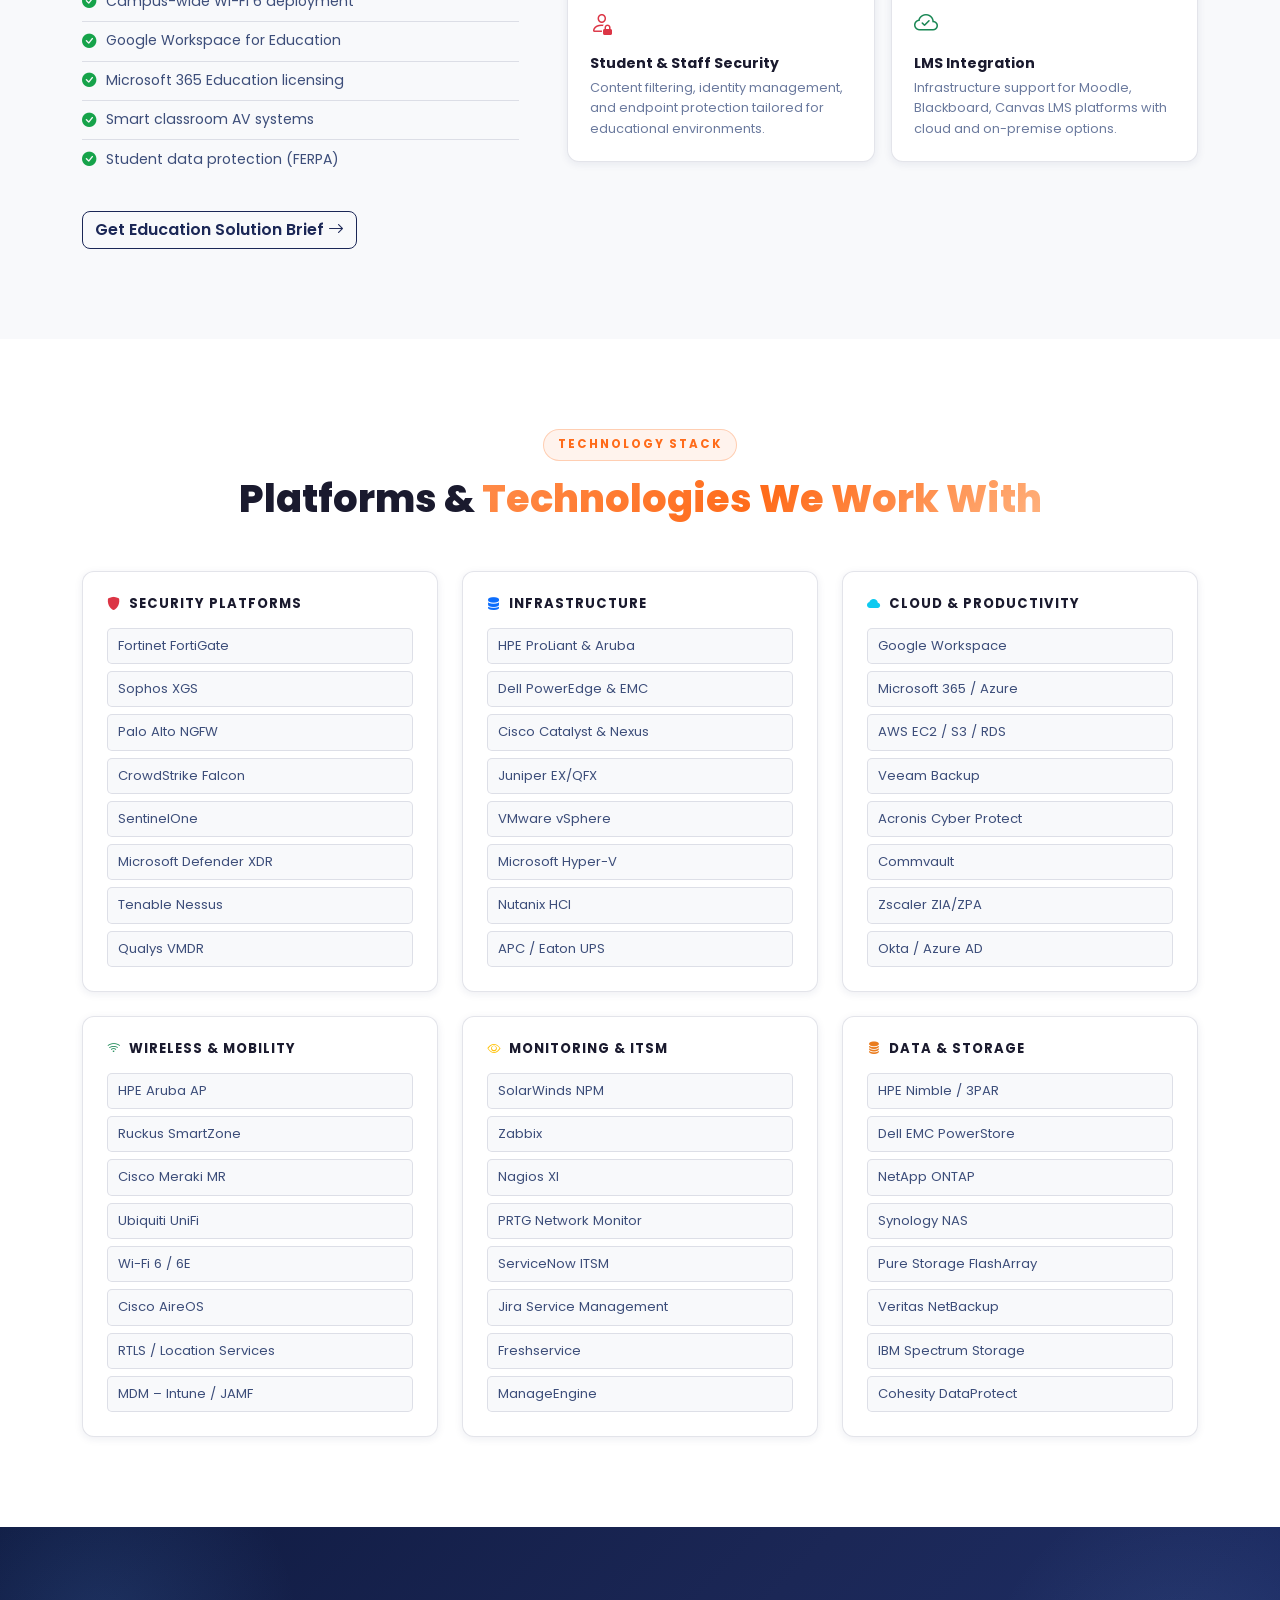
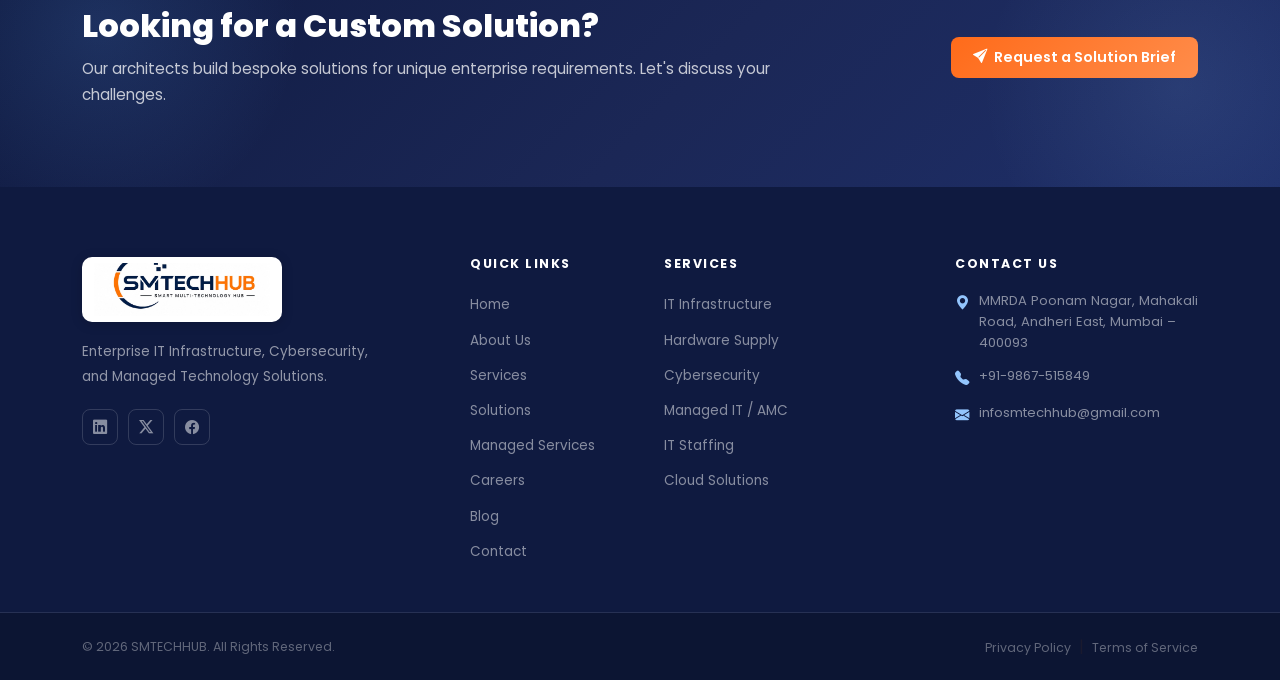
<file: solutions.html>
﻿<!DOCTYPE html>
<html lang="en">
<head>
    <meta charset="UTF-8">
    <meta name="viewport" content="width=device-width, initial-scale=1.0">
    <meta name="description" content="SMTECHHUB Technology Solutions - Industry-specific IT solutions for BFSI, Healthcare, Manufacturing, Education, Government and more.">
    <title>Solutions | SMTECHHUB - Smart Multi-Technology Hub</title>
    <link href="https://cdn.jsdelivr.net/npm/bootstrap@5.3.2/dist/css/bootstrap.min.css" rel="stylesheet">
    <link href="https://cdn.jsdelivr.net/npm/bootstrap-icons@1.11.3/font/bootstrap-icons.css" rel="stylesheet">
    <link href="https://fonts.googleapis.com/css2?family=Poppins:wght@300;400;500;600;700;800;900&family=JetBrains+Mono:wght@400;600&display=swap" rel="stylesheet">
    <link href="https://unpkg.com/aos@2.3.1/dist/aos.css" rel="stylesheet">
    
    <link rel="canonical" href="https://smtechhub.com/solutions.html">
    <meta property="og:url" content="https://smtechhub.com/solutions.html">
    <meta property="og:site_name" content="SMTECHHUB - Smart Multi-Technology Hub">
    <meta property="og:image" content="https://smtechhub.com/assets/og-image.jpg">
    <link rel="stylesheet" href="style.css">
</head>
<body>

<div class="topbar">
    <div class="container">
        <div class="row align-items-center">
            <div class="col-md-7 d-none d-md-block">
                <span class="topbar-item"><i class="bi bi-telephone-fill"></i> +91-9867-515849</span>
                <span class="topbar-item"><i class="bi bi-envelope-fill"></i> infosmtechhub@gmail.com</span>
                
            </div>
            <div class="col-md-5 text-md-end text-center">
                <a href="https://www.linkedin.com/in/smtechhub-smart-multi-technology-171ba2413" target="_blank" class="topbar-social"><i class="bi bi-linkedin"></i></a>
                <a href="#" class="topbar-social"><i class="bi bi-twitter-x"></i></a>
                <a href="contact.html" class="btn btn-sm btn-primary ms-3 d-none d-md-inline-flex align-items-center gap-1"><i class="bi bi-headset"></i> Get Support</a>
            </div>
        </div>
    </div>
</div>

<nav class="navbar navbar-expand-lg navbar-dark sticky-top" id="mainNavbar">
    <div class="container">
        <a class="navbar-brand" href="index.html"><img src="logo.png" alt="SMTECHHUB Logo" class="navbar-logo"></a>
        <button class="navbar-toggler" type="button" data-bs-toggle="collapse" data-bs-target="#navbarNav"><span class="navbar-toggler-icon"></span></button>
        <div class="collapse navbar-collapse" id="navbarNav">
            <ul class="navbar-nav ms-auto align-items-lg-center">
                <li class="nav-item"><a class="nav-link" href="index.html">Home</a></li>
                <li class="nav-item"><a class="nav-link" href="about.html">About Us</a></li>
                <li class="nav-item"><a class="nav-link" href="services.html">Services</a></li>
                <li class="nav-item"><a class="nav-link active" href="solutions.html">Solutions</a></li>
                <li class="nav-item"><a class="nav-link" href="managed.html">Managed Services</a></li>
                <li class="nav-item"><a class="nav-link" href="careers.html">Careers</a></li>
                <li class="nav-item"><a class="nav-link" href="blog.html">Blog</a></li>
                <li class="nav-item ms-lg-3"><a href="contact.html" class="btn btn-primary nav-cta"><i class="bi bi-arrow-right-circle"></i> Contact Us</a></li>
            </ul>
        </div>
    </div>
</nav>

<section class="page-hero">
    <div class="page-hero-bg"></div>
    <div class="container position-relative">
        <div class="row">
            <div class="col-lg-8" data-aos="fade-up">
                <nav aria-label="breadcrumb"><ol class="breadcrumb page-breadcrumb"><li class="breadcrumb-item"><a href="index.html">Home</a></li><li class="breadcrumb-item active">Solutions</li></ol></nav>
                <h1 class="page-hero-title">Technology <span class="gradient-text">Solutions</span></h1>
                <p class="page-hero-subtitle">Industry-tailored IT solutions that solve real business challenges — from zero-trust security to cloud-native infrastructure.</p>
            </div>
        </div>
    </div>
</section>

<!-- SOLUTION HIGHLIGHTS -->
<section class="section-pad bg-dark">
    <div class="container">
        <div class="text-center mb-5" data-aos="fade-up">
            <div class="section-tag mx-auto">What We Solve</div>
            <h2 class="section-title">Solutions Built for <span class="gradient-text">Your Industry</span></h2>
            <p class="section-subtitle">Every industry has unique IT challenges. Our solutions are tailored to meet sector-specific compliance, security, and performance requirements.</p>
        </div>

        <!-- BFSI -->
        <div class="row align-items-center g-5 mb-5 pb-4 border-bottom-dark" data-aos="fade-up">
            <div class="col-lg-5">
                <div class="solution-industry-icon bfsi"><i class="bi bi-bank2"></i></div>
                <h3>Banking &amp; Financial Services (BFSI)</h3>
                <p class="section-text">Financial institutions require the highest levels of security, compliance, and uptime. Our BFSI solutions encompass RBI-compliant network infrastructure, PCI-DSS aligned security controls, branch connectivity, and 24/7 NOC for core banking systems.</p>
                <ul class="sol-list">
                    <li><i class="bi bi-check-circle-fill"></i> RBI IT Framework compliance</li>
                    <li><i class="bi bi-check-circle-fill"></i> PCI-DSS network segmentation</li>
                    <li><i class="bi bi-check-circle-fill"></i> SWIFT environment hardening</li>
                    <li><i class="bi bi-check-circle-fill"></i> Branch office SD-WAN rollout</li>
                    <li><i class="bi bi-check-circle-fill"></i> Core banking DR setup</li>
                </ul>
                <a href="contact.html?sector=bfsi" class="btn btn-outline-primary mt-3">Get BFSI Solution Brief <i class="bi bi-arrow-right"></i></a>
            </div>
            <div class="col-lg-7">
                <div class="row g-3">
                    <div class="col-md-6"><div class="sol-feat-card"><i class="bi bi-shield-fill-check text-primary"></i><h6>Zero-Trust Architecture</h6><p>Implement a zero-trust model with micro-segmentation, MFA, and identity governance for all financial data access.</p></div></div>
                    <div class="col-md-6"><div class="sol-feat-card"><i class="bi bi-graph-up text-success"></i><h6>99.99% Uptime for CBS</h6><p>Redundant network paths, failover systems, and 24/7 monitoring to ensure core banking system availability.</p></div></div>
                    <div class="col-md-6"><div class="sol-feat-card"><i class="bi bi-database-lock text-danger"></i><h6>Data Loss Prevention</h6><p>DLP solutions that protect sensitive customer financial data from insider threats and external breaches.</p></div></div>
                    <div class="col-md-6"><div class="sol-feat-card"><i class="bi bi-file-earmark-text text-warning"></i><h6>Audit &amp; Compliance</h6><p>Automated compliance reporting for RBI, SEBI, IRDAI, and other regulatory frameworks.</p></div></div>
                </div>
            </div>
        </div>

        <!-- Healthcare -->
        <div class="row align-items-center g-5 mb-5 pb-4 border-bottom-dark flex-row-reverse" data-aos="fade-up">
            <div class="col-lg-5">
                <div class="solution-industry-icon healthcare"><i class="bi bi-hospital-fill"></i></div>
                <h3>Healthcare &amp; Life Sciences</h3>
                <p class="section-text">Hospitals and healthcare providers depend on always-on IT systems for patient care. Our healthcare IT solutions ensure clinical system availability, patient data security, and HIPAA/NABH-aligned infrastructure design.</p>
                <ul class="sol-list">
                    <li><i class="bi bi-check-circle-fill"></i> HIPAA-compliant network design</li>
                    <li><i class="bi bi-check-circle-fill"></i> Hospital-grade Wi-Fi for medical devices</li>
                    <li><i class="bi bi-check-circle-fill"></i> PACS/RIS/HIS server infrastructure</li>
                    <li><i class="bi bi-check-circle-fill"></i> Medical device network isolation</li>
                    <li><i class="bi bi-check-circle-fill"></i> EMR/EHR system support</li>
                </ul>
                <a href="contact.html?sector=healthcare" class="btn btn-outline-primary mt-3">Get Healthcare Solution Brief <i class="bi bi-arrow-right"></i></a>
            </div>
            <div class="col-lg-7">
                <div class="row g-3">
                    <div class="col-md-6"><div class="sol-feat-card"><i class="bi bi-wifi text-info"></i><h6>Clinical-Grade Wireless</h6><p>High-density Wi-Fi 6 deployments in wards, ICUs, and OTs with seamless roaming and device prioritisation.</p></div></div>
                    <div class="col-md-6"><div class="sol-feat-card"><i class="bi bi-lock-fill text-danger"></i><h6>Patient Data Security</h6><p>Encryption, access controls, and audit trails for all clinical data systems in line with digital health guidelines.</p></div></div>
                    <div class="col-md-6"><div class="sol-feat-card"><i class="bi bi-hdd-fill text-primary"></i><h6>Medical Imaging Storage</h6><p>High-performance NAS/SAN solutions optimised for DICOM files, PACS archiving, and fast retrieval.</p></div></div>
                    <div class="col-md-6"><div class="sol-feat-card"><i class="bi bi-telephone-fill text-success"></i><h6>IP Telephony &amp; Nurse Calls</h6><p>Cisco/Avaya VOIP and nurse call system integration over converged hospital networks.</p></div></div>
                </div>
            </div>
        </div>

        <!-- Manufacturing -->
        <div class="row align-items-center g-5 mb-5 pb-4 border-bottom-dark" data-aos="fade-up">
            <div class="col-lg-5">
                <div class="solution-industry-icon manufacturing"><i class="bi bi-gear-wide-connected"></i></div>
                <h3>Manufacturing &amp; Industry 4.0</h3>
                <p class="section-text">Modern manufacturing requires seamless IT/OT convergence. Our manufacturing solutions bridge the gap between enterprise IT and operational technology — enabling real-time production visibility, OT security, and smart factory connectivity.</p>
                <ul class="sol-list">
                    <li><i class="bi bi-check-circle-fill"></i> OT/IT network segmentation</li>
                    <li><i class="bi bi-check-circle-fill"></i> SCADA/ICS security</li>
                    <li><i class="bi bi-check-circle-fill"></i> Shop-floor Wi-Fi and RTLS</li>
                    <li><i class="bi bi-check-circle-fill"></i> ERP (SAP/Oracle) infrastructure</li>
                    <li><i class="bi bi-check-circle-fill"></i> Industrial IoT connectivity</li>
                </ul>
                <a href="contact.html?sector=manufacturing" class="btn btn-outline-primary mt-3">Get Manufacturing Solution Brief <i class="bi bi-arrow-right"></i></a>
            </div>
            <div class="col-lg-7">
                <div class="row g-3">
                    <div class="col-md-6"><div class="sol-feat-card"><i class="bi bi-cpu text-warning"></i><h6>OT Security</h6><p>Protect PLCs, SCADA systems, and industrial controllers from ransomware and cyber-physical attacks.</p></div></div>
                    <div class="col-md-6"><div class="sol-feat-card"><i class="bi bi-broadcast text-primary"></i><h6>Factory Floor Connectivity</h6><p>Industrial-grade switching and wireless for harsh environments — conveyors, CNC machines, and AGVs.</p></div></div>
                    <div class="col-md-6"><div class="sol-feat-card"><i class="bi bi-bar-chart-fill text-success"></i><h6>Production Analytics</h6><p>Real-time dashboards and IoT sensor integration for OEE monitoring and predictive maintenance alerts.</p></div></div>
                    <div class="col-md-6"><div class="sol-feat-card"><i class="bi bi-cloud-arrow-up text-info"></i><h6>SAP Infrastructure</h6><p>SAP HANA on HPE/Dell server infrastructure with RISE with SAP cloud migration support.</p></div></div>
                </div>
            </div>
        </div>

        <!-- Education -->
        <div class="row align-items-center g-5" data-aos="fade-up">
            <div class="col-lg-5">
                <div class="solution-industry-icon education"><i class="bi bi-mortarboard-fill"></i></div>
                <h3>Education &amp; Smart Campuses</h3>
                <p class="section-text">Universities, schools, and e-learning platforms require robust, scalable IT to support thousands of concurrent users, digital classrooms, and remote learning. Our education solutions create future-ready smart campuses.</p>
                <ul class="sol-list">
                    <li><i class="bi bi-check-circle-fill"></i> Campus-wide Wi-Fi 6 deployment</li>
                    <li><i class="bi bi-check-circle-fill"></i> Google Workspace for Education</li>
                    <li><i class="bi bi-check-circle-fill"></i> Microsoft 365 Education licensing</li>
                    <li><i class="bi bi-check-circle-fill"></i> Smart classroom AV systems</li>
                    <li><i class="bi bi-check-circle-fill"></i> Student data protection (FERPA)</li>
                </ul>
                <a href="contact.html?sector=education" class="btn btn-outline-primary mt-3">Get Education Solution Brief <i class="bi bi-arrow-right"></i></a>
            </div>
            <div class="col-lg-7">
                <div class="row g-3">
                    <div class="col-md-6"><div class="sol-feat-card"><i class="bi bi-wifi text-primary"></i><h6>High-Density Campus Wi-Fi</h6><p>Aruba, Ruckus, and Meraki solutions supporting 500+ concurrent devices per AP zone — auditoria, labs, hostels.</p></div></div>
                    <div class="col-md-6"><div class="sol-feat-card"><i class="bi bi-camera-video-fill text-info"></i><h6>Smart Classrooms</h6><p>Interactive flat panels, lecture capture, video conferencing, and AV integration for hybrid learning environments.</p></div></div>
                    <div class="col-md-6"><div class="sol-feat-card"><i class="bi bi-person-lock text-danger"></i><h6>Student &amp; Staff Security</h6><p>Content filtering, identity management, and endpoint protection tailored for educational environments.</p></div></div>
                    <div class="col-md-6"><div class="sol-feat-card"><i class="bi bi-cloud-check text-success"></i><h6>LMS Integration</h6><p>Infrastructure support for Moodle, Blackboard, Canvas LMS platforms with cloud and on-premise options.</p></div></div>
                </div>
            </div>
        </div>
    </div>
</section>

<!-- TECHNOLOGY STACK -->
<section class="section-pad bg-dark-alt">
    <div class="container">
        <div class="text-center mb-5" data-aos="fade-up">
            <div class="section-tag mx-auto">Technology Stack</div>
            <h2 class="section-title">Platforms &amp; <span class="gradient-text">Technologies We Work With</span></h2>
        </div>
        <div class="row g-4">
            <div class="col-md-6 col-lg-4" data-aos="fade-up" data-aos-delay="50">
                <div class="tech-stack-card">
                    <h6><i class="bi bi-shield-fill text-danger me-2"></i>Security Platforms</h6>
                    <div class="ts-items">
                        <span>Fortinet FortiGate</span><span>Sophos XGS</span><span>Palo Alto NGFW</span>
                        <span>CrowdStrike Falcon</span><span>SentinelOne</span><span>Microsoft Defender XDR</span>
                        <span>Tenable Nessus</span><span>Qualys VMDR</span>
                    </div>
                </div>
            </div>
            <div class="col-md-6 col-lg-4" data-aos="fade-up" data-aos-delay="100">
                <div class="tech-stack-card">
                    <h6><i class="bi bi-server text-primary me-2"></i>Infrastructure</h6>
                    <div class="ts-items">
                        <span>HPE ProLiant &amp; Aruba</span><span>Dell PowerEdge &amp; EMC</span>
                        <span>Cisco Catalyst &amp; Nexus</span><span>Juniper EX/QFX</span>
                        <span>VMware vSphere</span><span>Microsoft Hyper-V</span>
                        <span>Nutanix HCI</span><span>APC / Eaton UPS</span>
                    </div>
                </div>
            </div>
            <div class="col-md-6 col-lg-4" data-aos="fade-up" data-aos-delay="150">
                <div class="tech-stack-card">
                    <h6><i class="bi bi-cloud-fill text-info me-2"></i>Cloud &amp; Productivity</h6>
                    <div class="ts-items">
                        <span>Google Workspace</span><span>Microsoft 365 / Azure</span>
                        <span>AWS EC2 / S3 / RDS</span><span>Veeam Backup</span>
                        <span>Acronis Cyber Protect</span><span>Commvault</span>
                        <span>Zscaler ZIA/ZPA</span><span>Okta / Azure AD</span>
                    </div>
                </div>
            </div>
            <div class="col-md-6 col-lg-4" data-aos="fade-up" data-aos-delay="200">
                <div class="tech-stack-card">
                    <h6><i class="bi bi-wifi text-success me-2"></i>Wireless &amp; Mobility</h6>
                    <div class="ts-items">
                        <span>HPE Aruba AP</span><span>Ruckus SmartZone</span>
                        <span>Cisco Meraki MR</span><span>Ubiquiti UniFi</span>
                        <span>Wi-Fi 6 / 6E</span><span>Cisco AireOS</span>
                        <span>RTLS / Location Services</span><span>MDM – Intune / JAMF</span>
                    </div>
                </div>
            </div>
            <div class="col-md-6 col-lg-4" data-aos="fade-up" data-aos-delay="250">
                <div class="tech-stack-card">
                    <h6><i class="bi bi-eye text-warning me-2"></i>Monitoring &amp; ITSM</h6>
                    <div class="ts-items">
                        <span>SolarWinds NPM</span><span>Zabbix</span>
                        <span>Nagios XI</span><span>PRTG Network Monitor</span>
                        <span>ServiceNow ITSM</span><span>Jira Service Management</span>
                        <span>Freshservice</span><span>ManageEngine</span>
                    </div>
                </div>
            </div>
            <div class="col-md-6 col-lg-4" data-aos="fade-up" data-aos-delay="300">
                <div class="tech-stack-card">
                    <h6><i class="bi bi-database-fill text-orange me-2"></i>Data &amp; Storage</h6>
                    <div class="ts-items">
                        <span>HPE Nimble / 3PAR</span><span>Dell EMC PowerStore</span>
                        <span>NetApp ONTAP</span><span>Synology NAS</span>
                        <span>Pure Storage FlashArray</span><span>Veritas NetBackup</span>
                        <span>IBM Spectrum Storage</span><span>Cohesity DataProtect</span>
                    </div>
                </div>
            </div>
        </div>
    </div>
</section>

<!-- CTA -->
<section class="cta-section">
    <div class="cta-bg"></div>
    <div class="container position-relative">
        <div class="row align-items-center">
            <div class="col-lg-8" data-aos="fade-right">
                <h2 class="cta-title">Looking for a Custom Solution?</h2>
                <p class="cta-text">Our architects build bespoke solutions for unique enterprise requirements. Let's discuss your challenges.</p>
            </div>
            <div class="col-lg-4 text-lg-end mt-4 mt-lg-0">
                <a href="contact.html" class="btn btn-primary btn-lg"><i class="bi bi-send-fill"></i> Request a Solution Brief</a>
            </div>
        </div>
    </div>
</section>

<footer class="footer-section">
    <div class="footer-top"><div class="container"><div class="row g-5"><div class="col-lg-4 col-md-6"><div class="footer-brand"><img src="logo.png" alt="SMTECHHUB Logo" class="footer-logo"></div><p class="footer-desc">Enterprise IT Infrastructure, Cybersecurity, and Managed Technology Solutions.</p><div class="footer-social"><a href="https://www.linkedin.com/in/smtechhub-smart-multi-technology-171ba2413" target="_blank"><i class="bi bi-linkedin"></i></a><a href="#"><i class="bi bi-twitter-x"></i></a><a href="#"><i class="bi bi-facebook"></i></a></div></div><div class="col-lg-2 col-md-6 col-6"><h6 class="footer-heading">Quick Links</h6><ul class="footer-links"><li><a href="index.html">Home</a></li><li><a href="about.html">About Us</a></li><li><a href="services.html">Services</a></li><li><a href="solutions.html">Solutions</a></li><li><a href="managed.html">Managed Services</a></li><li><a href="careers.html">Careers</a></li><li><a href="blog.html">Blog</a></li><li><a href="contact.html">Contact</a></li></ul></div><div class="col-lg-3 col-md-6 col-6"><h6 class="footer-heading">Services</h6><ul class="footer-links"><li><a href="services.html#infrastructure">IT Infrastructure</a></li><li><a href="services.html#hardware">Hardware Supply</a></li><li><a href="services.html#cybersecurity">Cybersecurity</a></li><li><a href="managed.html">Managed IT / AMC</a></li><li><a href="services.html#staffing">IT Staffing</a></li><li><a href="services.html#cloud">Cloud Solutions</a></li></ul></div><div class="col-lg-3 col-md-6"><h6 class="footer-heading">Contact Us</h6><ul class="footer-contact"><li><i class="bi bi-geo-alt-fill"></i><span>MMRDA Poonam Nagar, Mahakali Road, Andheri East, Mumbai – 400093</span></li><li><i class="bi bi-telephone-fill"></i><a href="tel:+919867515849">+91-9867-515849</a></li><li><i class="bi bi-envelope-fill"></i><a href="mailto:infosmtechhub@gmail.com">infosmtechhub@gmail.com</a></li></ul></div></div></div></div>
    <div class="footer-bottom"><div class="container"><div class="row align-items-center"><div class="col-md-6 text-center text-md-start"><p>&copy; 2026 SMTECHHUB. All Rights Reserved.</p></div><div class="col-md-6 text-center text-md-end"><a href="#">Privacy Policy</a> &nbsp;|&nbsp; <a href="#">Terms of Service</a></div></div></div></div>
</footer>

<a href="https://wa.me/919867515849" class="whatsapp-float" target="_blank"><i class="bi bi-whatsapp"></i><span class="wa-tooltip">Chat on WhatsApp</span></a>
<button class="scroll-top-btn" id="scrollTopBtn"><i class="bi bi-arrow-up"></i></button>
<div class="live-chat-btn" id="liveChatBtn"><i class="bi bi-chat-dots-fill"></i><span class="chat-tooltip">Live Support</span><div class="chat-dot"></div></div>

<script src="https://cdn.jsdelivr.net/npm/bootstrap@5.3.2/dist/js/bootstrap.bundle.min.js"></script>
<script src="https://unpkg.com/aos@2.3.1/dist/aos.js"></script>
<script src="script.js"></script>
</body>
</html>
</file>
<file: style.css>
/* ============================================================
   SMTECHHUB – Light & Professional Theme
   style.css — Poppins Font | Navy + Orange Brand Colors
   ============================================================ */

/* ---- CSS Variables ---- */
:root {
    --primary:        #1B2756;
    --primary-dark:   #111A3E;
    --primary-light:  #243580;
    --accent:         #FF6B1A;
    --accent-dark:    #E05A0E;
    --accent-light:   #FF8C4A;
    --accent2:        #FF6B1A;
    --navy:           #0F1A40;
    --navy-light:     #1B2756;

    --bg:             #F8F9FB;
    --bg-alt:         #FFFFFF;
    --bg-card:        #FFFFFF;
    --bg-dark:        #0F1A40;
    --bg-dark-alt:    #1B2756;

    --border:         rgba(27,39,86,0.12);
    --border-strong:  rgba(27,39,86,0.25);

    --text-primary:   #1A1A2E;
    --text-secondary: #3D4E7A;
    --text-muted:     #6B7A9E;

    --success: #16a34a;
    --danger:  #dc2626;
    --warning: #d97706;
    --info:    #0891b2;

    --gradient-primary: linear-gradient(135deg, #1B2756, #FF6B1A);
    --gradient-accent:  linear-gradient(135deg, #FF6B1A, #FF8C4A);
    --gradient-hero:    linear-gradient(135deg, #0F1A40 0%, #1B2756 55%, #1E2F6A 100%);
    --shadow-sm:        0 2px 8px rgba(27,39,86,0.08);
    --shadow-card:      0 4px 24px rgba(27,39,86,0.10);
    --shadow-lg:        0 8px 40px rgba(27,39,86,0.16);
    --shadow-glow:      0 0 30px rgba(255,107,26,0.20);
    --radius:     12px;
    --radius-lg:  20px;
    --transition: all 0.3s ease;
    --font-main:  'Poppins', sans-serif;
    --font-mono:  'JetBrains Mono', monospace;
}

/* ---- Reset & Base ---- */
*, *::before, *::after { box-sizing: border-box; margin: 0; padding: 0; }
html { scroll-behavior: smooth; }
body {
    font-family: var(--font-main);
    background-color: var(--bg);
    color: var(--text-primary);
    overflow-x: hidden;
    line-height: 1.7;
}
a { color: inherit; text-decoration: none; transition: var(--transition); }
img { max-width: 100%; }

/* ---- Scrollbar ---- */
::-webkit-scrollbar { width: 6px; }
::-webkit-scrollbar-track { background: var(--bg); }
::-webkit-scrollbar-thumb { background: var(--primary); border-radius: 3px; }
::selection { background: rgba(27,58,107,0.15); }

/* ============================================================
   PRELOADER
   ============================================================ */
#preloader {
    position: fixed; inset: 0; z-index: 9999;
    background: linear-gradient(135deg, #0A1628 0%, #1B2756 45%, #0F1A40 100%);
    display: flex; align-items: center; justify-content: center;
    transition: opacity 0.6s ease, visibility 0.6s ease;
    overflow: hidden;
}
#preloader.hidden { opacity: 0; visibility: hidden; }

/* Animated background */
.preloader-bg { position: absolute; inset: 0; pointer-events: none; }
.preloader-grid {
    position: absolute; inset: 0;
    background-image:
        linear-gradient(rgba(255,107,26,0.07) 1px, transparent 1px),
        linear-gradient(90deg, rgba(255,107,26,0.07) 1px, transparent 1px);
    background-size: 55px 55px;
    animation: gridMove 6s linear infinite;
}
@keyframes gridMove { from { transform: translateY(0); } to { transform: translateY(55px); } }
.preloader-orb { position: absolute; border-radius: 50%; filter: blur(90px); animation: orbFloat 5s ease-in-out infinite alternate; }
.orb1 { width: 500px; height: 500px; background: rgba(255,107,26,0.35); top: -150px; right: -100px; animation-delay: 0s; }
.orb2 { width: 400px; height: 400px; background: rgba(27,39,86,0.8);   bottom: -100px; left: -80px; animation-delay: 2s; }
.orb3 { width: 300px; height: 300px; background: rgba(255,140,74,0.15); top: 40%; left: 40%; animation-delay: 1s; }
@keyframes orbFloat { from { transform: scale(1); } to { transform: scale(1.2) translateY(-25px); } }

/* Pulsing CPU ring icon */
.preloader-inner { position: relative; text-align: center; z-index: 1; }
.preloader-icon-ring {
    width: 90px; height: 90px; border-radius: 50%;
    background: rgba(255,107,26,0.12);
    border: 2px solid rgba(255,107,26,0.45);
    display: flex; align-items: center; justify-content: center;
    font-size: 2.2rem; color: var(--accent);
    margin: 0 auto 22px;
    animation: ringPulse 2s ease-in-out infinite;
    box-shadow: 0 0 40px rgba(255,107,26,0.2);
}
@keyframes ringPulse {
    0%,100% { box-shadow: 0 0 20px rgba(255,107,26,0.2); }
    50%      { box-shadow: 0 0 60px rgba(255,107,26,0.55); }
}

.preloader-logo { font-size: 2.4rem; font-weight: 800; letter-spacing: 3px; margin-bottom: 10px; }
.preloader-logo .logo-sm   { color: #fff; }
.preloader-logo .logo-tech { color: var(--accent); }
.preloader-logo-img {
    width: 280px;
    height: 90px;
    object-fit: cover;
    object-position: center 55%;
    display: block;
    margin: 0 auto 12px;
    border-radius: 12px;
    background: rgba(255,255,255,0.92);
    padding: 8px 16px;
    box-shadow: 0 4px 30px rgba(255,107,26,0.25);
    animation: fadeInUp 0.6s ease both;
}

.preloader-welcome {
    font-size: 0.82rem; color: rgba(255,255,255,0.5);
    letter-spacing: 2.5px; margin-bottom: 28px;
    font-weight: 400; text-transform: uppercase;
    animation: fadeInUp 0.8s ease 0.4s both;
}
@keyframes fadeInUp {
    from { opacity: 0; transform: translateY(12px); }
    to   { opacity: 1; transform: translateY(0); }
}

.preloader-bar { width: 260px; height: 3px; background: rgba(255,255,255,0.1); border-radius: 2px; overflow: hidden; margin: 0 auto 18px; }
.preloader-fill { height: 100%; width: 0; background: linear-gradient(90deg, #FF6B1A, #FFB380); border-radius: 2px; animation: preload 2.2s ease forwards; }
@keyframes preload { to { width: 100%; } }

.preloader-dots { display: flex; justify-content: center; gap: 7px; }
.preloader-dots span { width: 7px; height: 7px; border-radius: 50%; background: rgba(255,107,26,0.6); animation: dotBounce 1.4s ease-in-out infinite; }
.preloader-dots span:nth-child(2) { animation-delay: 0.2s; }
.preloader-dots span:nth-child(3) { animation-delay: 0.4s; }
@keyframes dotBounce {
    0%,80%,100% { transform: scale(0.6); opacity: 0.4; }
    40%          { transform: scale(1.3); opacity: 1; }
}

/* ============================================================
   TOPBAR
   ============================================================ */
.topbar {
    background: var(--primary);
    padding: 7px 0;
    font-size: 0.8rem;
    color: rgba(255,255,255,0.75);
}
.topbar-item { margin-right: 20px; }
.topbar-item i { color: var(--accent-light); margin-right: 5px; }
.topbar-social {
    display: inline-flex; align-items: center; justify-content: center;
    width: 26px; height: 26px;
    border-radius: 50%;
    background: rgba(255,255,255,0.12);
    color: rgba(255,255,255,0.7);
    margin-left: 5px; font-size: 0.78rem;
    transition: var(--transition);
}
.topbar-social:hover { background: rgba(255,255,255,0.3); color: #fff; }

/* ============================================================
   NAVBAR
   ============================================================ */
#mainNavbar {
    background: #fff !important;
    border-bottom: 1px solid var(--border);
    padding: 8px 0;
    transition: all 0.4s ease;
    z-index: 1030;
    box-shadow: var(--shadow-sm);
}
#mainNavbar.scrolled {
    padding: 6px 0;
    box-shadow: var(--shadow-card);
}
#mainNavbar .navbar-brand {
    padding: 0 !important;
    margin-right: 24px !important;
}
.brand-logo { display: flex; align-items: center; gap: 12px; }
.brand-icon {
    width: 42px; height: 42px;
    background: var(--gradient-accent);
    border-radius: 10px;
    display: flex; align-items: center; justify-content: center;
    font-size: 1.2rem; color: #fff;
    box-shadow: 0 4px 12px rgba(255,107,26,0.35);
}
.brand-text { display: flex; flex-direction: column; line-height: 1.1; }
.brand-sm   { font-size: 1.2rem; font-weight: 800; color: var(--primary); letter-spacing: 1px; }
.brand-tech { font-size: 1.2rem; font-weight: 800; color: var(--accent); letter-spacing: 1px; }
.brand-tagline { font-size: 0.58rem; color: var(--text-muted); letter-spacing: 1.5px; text-transform: uppercase; }

/* Actual logo image in navbar */
.navbar-logo {
    width: 240px;
    height: 90px;
    object-fit: cover;
    object-position: center 55%;
    display: block;
}
#mainNavbar.scrolled .navbar-logo {
    width: 210px;
    height: 78px;
    object-position: center 55%;
}

.navbar-collapse {
    background: #fff;
}
.navbar-nav .nav-link {
    color: var(--text-secondary) !important;
    font-size: 0.86rem;
    font-weight: 500;
    padding: 8px 14px !important;
    border-radius: 6px;
    transition: var(--transition);
}
.navbar-nav .nav-link:hover,
.navbar-nav .nav-link.active {
    color: var(--primary) !important;
    background: rgba(27,58,107,0.07);
}
.navbar-toggler { border-color: var(--border) !important; }
.navbar-toggler-icon { background-image: url("data:image/svg+xml,%3csvg xmlns='http://www.w3.org/2000/svg' viewBox='0 0 30 30'%3e%3cpath stroke='rgba(27,58,107,0.8)' stroke-linecap='round' stroke-miterlimit='10' stroke-width='2' d='M4 7h22M4 15h22M4 23h22'/%3e%3c/svg%3e") !important; }
.nav-cta {
    font-size: 0.84rem !important;
    padding: 8px 18px !important;
    display: inline-flex; align-items: center; gap: 6px;
}

/* Mega Menu */
.mega-menu {
    width: 680px !important;
    background: #fff !important;
    border: 1px solid var(--border) !important;
    border-radius: var(--radius) !important;
    box-shadow: var(--shadow-lg) !important;
    padding: 0 !important;
    left: 50%; transform: translateX(-50%);
}
.mega-category h6 {
    font-size: 0.75rem; text-transform: uppercase;
    letter-spacing: 1px; color: var(--text-muted);
    margin-bottom: 10px;
    display: flex; align-items: center; gap: 6px;
}
.mega-link {
    display: block; color: var(--text-secondary);
    font-size: 0.84rem; padding: 4px 0;
    transition: var(--transition);
}
.mega-link:hover { color: var(--primary); padding-left: 6px; }

/* ============================================================
   BUTTONS
   ============================================================ */
.btn-primary {
    background: var(--gradient-accent);
    border: none; font-weight: 600;
    border-radius: 8px; padding: 10px 22px;
    transition: var(--transition);
    display: inline-flex; align-items: center; gap: 7px;
    font-size: 0.9rem; color: #fff !important;
}
.btn-primary:hover {
    transform: translateY(-2px);
    box-shadow: 0 8px 24px rgba(255,107,26,0.40);
    filter: brightness(1.08);
}
.btn-outline-light {
    border-radius: 8px; font-weight: 600; font-size: 0.9rem;
    display: inline-flex; align-items: center; gap: 7px;
}
.btn-danger  { background: var(--danger) !important; border: none; color: #fff !important; border-radius: 8px; font-weight: 600; }
.btn-success { background: var(--success) !important; border: none; color: #fff !important; border-radius: 8px; font-weight: 600; }
.btn-warning { border-radius: 8px; font-weight: 600; }
.btn-info    { background: var(--info) !important; border: none; color: #fff !important; border-radius: 8px; font-weight: 600; }
.btn-light   { background: #fff !important; color: var(--primary) !important; border-radius: 8px; font-weight: 600; }
.btn-outline-primary { border-color: var(--primary) !important; color: var(--primary) !important; border-radius: 8px; font-weight: 600; }
.btn-outline-primary:hover { background: var(--primary) !important; color: #fff !important; }

/* ============================================================
   HERO SECTION
   ============================================================ */
.hero-section {
    position: relative;
    background: var(--gradient-hero);
    overflow: hidden;
    min-height: 100vh;
    display: flex; align-items: center;
}
.hero-bg-canvas {
    position: absolute; inset: 0;
    background:
        radial-gradient(ellipse 60% 50% at 70% 50%, rgba(96,165,250,0.12) 0%, transparent 70%),
        radial-gradient(ellipse 40% 40% at 20% 70%, rgba(147,197,253,0.07) 0%, transparent 70%);
}
.hero-overlay {
    position: absolute; inset: 0;
    background: linear-gradient(to bottom, transparent 70%, rgba(15,36,71,0.6) 100%);
}
.min-vh-hero { min-height: 90vh; padding: 120px 0 80px; }

.hero-badge {
    display: inline-flex; align-items: center; gap: 8px;
    background: rgba(255,255,255,0.12);
    border: 1px solid rgba(255,255,255,0.25);
    border-radius: 50px; padding: 6px 16px;
    font-size: 0.8rem; color: #BAD6FF;
    margin-bottom: 24px; letter-spacing: 0.5px;
}
.badge-dot {
    width: 8px; height: 8px; border-radius: 50%;
    background: #60A5FA; animation: pulse 1.5s infinite;
}
@keyframes pulse {
    0%, 100% { opacity: 1; transform: scale(1); }
    50%       { opacity: 0.5; transform: scale(1.3); }
}
.hero-title {
    font-size: clamp(2.2rem, 5vw, 4rem);
    font-weight: 800; line-height: 1.15;
    margin-bottom: 20px; letter-spacing: -0.5px;
    color: #fff;
}
.gradient-text {
    background: linear-gradient(135deg, #FF8C4A, #FF6B1A, #FFB380);
    -webkit-background-clip: text; -webkit-text-fill-color: transparent;
    background-clip: text;
}
.hero-subtitle {
    font-size: 1.05rem; color: rgba(255,255,255,0.75);
    max-width: 560px; margin-bottom: 36px; line-height: 1.8;
}
.hero-stats { display: flex; align-items: center; gap: 24px; margin-bottom: 36px; flex-wrap: wrap; }
.stat-item { text-align: center; }
.stat-label { display: block; font-size: 0.72rem; color: rgba(255,255,255,0.5); text-transform: uppercase; letter-spacing: 1px; }
.stat-divider { width: 1px; height: 36px; background: rgba(255,255,255,0.15); }
.hero-actions { display: flex; gap: 14px; flex-wrap: wrap; }
.btn-hero {
    font-size: 0.95rem; padding: 12px 28px; border-radius: 8px;
    display: inline-flex; align-items: center; gap: 8px; font-weight: 600;
    background: #fff; color: var(--primary) !important; border: none;
}
.btn-hero:hover { transform: translateY(-2px); box-shadow: 0 8px 24px rgba(0,0,0,0.2); }
.btn-outline-hero {
    font-size: 0.95rem; padding: 12px 28px; border-radius: 8px;
    border: 1.5px solid rgba(255,255,255,0.4); color: #fff;
    display: inline-flex; align-items: center; gap: 8px; font-weight: 600;
    background: rgba(255,255,255,0.08); transition: var(--transition);
}
.btn-outline-hero:hover { border-color: #fff; background: rgba(255,255,255,0.18); color: #fff; }

/* Hero Visual */
.hero-visual { position: relative; width: 480px; height: 480px; margin: 0 auto; }
.hero-ring { position: absolute; border-radius: 50%; border: 1px solid rgba(255,255,255,0.08); top: 50%; left: 50%; transform: translate(-50%, -50%); animation: ringRotate 20s linear infinite; }
.hero-ring-1 { width: 300px; height: 300px; animation-duration: 15s; }
.hero-ring-2 { width: 400px; height: 400px; animation-duration: 25s; animation-direction: reverse; border-color: rgba(147,197,253,0.08); }
.hero-ring-3 { width: 480px; height: 480px; animation-duration: 35s; border-color: rgba(96,165,250,0.06); }
@keyframes ringRotate { to { transform: translate(-50%, -50%) rotate(360deg); } }
.hero-center-icon {
    position: absolute; top: 50%; left: 50%; transform: translate(-50%, -50%);
    width: 90px; height: 90px; background: rgba(255,255,255,0.15);
    border: 2px solid rgba(255,255,255,0.3);
    border-radius: 50%; display: flex; align-items: center; justify-content: center;
    font-size: 2.2rem; color: #fff; z-index: 2;
    backdrop-filter: blur(10px);
}
.hero-card-stack { position: absolute; inset: 0; z-index: 3; }
.hcard {
    position: absolute; background: rgba(255,255,255,0.12);
    border: 1px solid rgba(255,255,255,0.2);
    border-radius: 12px; padding: 12px 16px;
    display: flex; align-items: center; gap: 10px;
    font-size: 0.82rem; font-weight: 600; color: #fff;
    backdrop-filter: blur(12px); white-space: nowrap;
}
.hcard i { font-size: 1.2rem; color: #93C5FD; }
.hcard-1 { top: 10%; left: 0; }
.hcard-1 .hcard-pulse {
    position: absolute; right: -4px; top: -4px;
    width: 10px; height: 10px; background: #4ADE80;
    border-radius: 50%; border: 2px solid var(--navy);
    animation: pulse 1.5s infinite;
}
.hcard-2 { top: 30%; right: -10px; }
.hcard-3 { bottom: 30%; left: -10px; }
.hcard-4 { bottom: 10%; right: 0; }
.hero-scroll-indicator {
    position: absolute; bottom: 30px; left: 50%; transform: translateX(-50%);
    display: flex; flex-direction: column; align-items: center; gap: 8px;
    font-size: 0.7rem; color: rgba(255,255,255,0.4);
    letter-spacing: 1px; text-transform: uppercase;
}
.scroll-mouse { width: 22px; height: 36px; border: 2px solid rgba(255,255,255,0.3); border-radius: 11px; display: flex; justify-content: center; padding-top: 6px; }
.scroll-dot { width: 4px; height: 8px; background: #93C5FD; border-radius: 2px; animation: scrollBounce 1.5s ease infinite; }
@keyframes scrollBounce { 0%, 100% { transform: translateY(0); opacity: 1; } 50% { transform: translateY(8px); opacity: 0.4; } }

/* ============================================================
   TICKER
   ============================================================ */
.ticker-wrap { background: var(--primary); border-bottom: 3px solid var(--primary-light); padding: 10px 0; overflow: hidden; }
.ticker-track { display: inline-flex; align-items: center; animation: tickerScroll 40s linear infinite; white-space: nowrap; }
.ticker-item { font-size: 0.82rem; color: rgba(255,255,255,0.8); padding: 0 18px; display: inline-flex; align-items: center; gap: 6px; }
.ticker-sep { color: rgba(255,255,255,0.25); }
.ticker-item .text-primary { color: #93C5FD !important; }
@keyframes tickerScroll { 0% { transform: translateX(0); } 100% { transform: translateX(-50%); } }

/* ============================================================
   SECTION COMMONS
   ============================================================ */
.section-pad { padding: 90px 0; }
.bg-dark     { background-color: var(--bg) !important; }
.bg-dark-alt { background-color: #fff !important; }

.section-tag {
    display: inline-flex; align-items: center;
    background: rgba(255,107,26,0.08);
    border: 1px solid rgba(255,107,26,0.28);
    color: var(--accent); font-size: 0.73rem;
    font-weight: 700; letter-spacing: 2px;
    text-transform: uppercase; padding: 5px 14px;
    border-radius: 50px; margin-bottom: 14px;
}
.section-title { font-size: clamp(1.7rem, 3vw, 2.5rem); font-weight: 800; line-height: 1.25; margin-bottom: 14px; color: var(--text-primary); }
.section-subtitle { font-size: 1rem; color: var(--text-secondary); max-width: 640px; margin: 0 auto; line-height: 1.8; }
.section-text { color: var(--text-secondary); line-height: 1.85; margin-bottom: 14px; }

/* ============================================================
   ABOUT SECTION
   ============================================================ */
.about-img-bg {
    width: 100%; height: 380px;
    background: linear-gradient(135deg, rgba(27,58,107,0.08), rgba(0,102,204,0.05));
    border-radius: var(--radius-lg);
    border: 1px solid var(--border);
    position: relative; overflow: hidden;
}
.about-img-bg::before {
    content: '\f4fe'; font-family: 'bootstrap-icons';
    position: absolute; top: 50%; left: 50%; transform: translate(-50%,-50%);
    font-size: 8rem; color: rgba(27,58,107,0.08);
}
.about-stats-card {
    position: absolute; bottom: -10px; right: 0;
    background: #fff; border: 1px solid var(--border);
    border-radius: var(--radius); padding: 20px;
    display: flex; flex-direction: column; gap: 12px;
    box-shadow: var(--shadow-card); min-width: 200px;
}
.asc-num { font-size: 1.5rem; font-weight: 800; color: var(--primary); font-family: var(--font-mono); }
.asc-lbl { font-size: 0.72rem; color: var(--text-muted); }
.about-cert-badges {
    position: absolute; top: 10px; left: 0;
    display: flex; flex-direction: column; gap: 8px;
}
.cert-badge {
    background: #fff; border: 1px solid var(--border);
    border-radius: 8px; padding: 6px 12px;
    font-size: 0.75rem; display: flex; align-items: center; gap: 6px;
    color: var(--text-secondary); box-shadow: var(--shadow-sm);
}
.cert-badge i { color: var(--primary); }
.feature-pill {
    background: rgba(27,58,107,0.05); border: 1px solid var(--border);
    border-radius: 8px; padding: 8px 14px; font-size: 0.85rem;
    display: flex; align-items: center; gap: 8px; color: var(--text-secondary);
}

/* ============================================================
   WHY CHOOSE US
   ============================================================ */
.why-card {
    background: #fff; border: 1px solid var(--border);
    border-radius: var(--radius); padding: 28px; height: 100%;
    transition: var(--transition); position: relative; overflow: hidden;
}
.why-card::before {
    content: ''; position: absolute; top: 0; left: 0; right: 0; height: 3px;
    background: var(--gradient-accent);
    transform: scaleX(0); transition: transform 0.4s ease; transform-origin: left;
}
.why-card:hover { transform: translateY(-5px); box-shadow: var(--shadow-card); }
.why-card:hover::before { transform: scaleX(1); }
.why-icon {
    width: 52px; height: 52px; background: rgba(255,107,26,0.08);
    border-radius: 12px; display: flex; align-items: center; justify-content: center;
    font-size: 1.4rem; color: var(--accent); margin-bottom: 16px; transition: var(--transition);
}
.why-card:hover .why-icon { background: var(--accent); color: #fff; }
.why-card h5 { font-size: 1rem; font-weight: 700; margin-bottom: 10px; color: var(--text-primary); }
.why-card p  { font-size: 0.87rem; color: var(--text-secondary); line-height: 1.7; margin: 0; }

/* ============================================================
   SERVICES TABS
   ============================================================ */
.service-nav .nav-link {
    background: #fff !important; border: 1px solid var(--border) !important;
    color: var(--text-secondary) !important; border-radius: 8px !important;
    font-size: 0.84rem; font-weight: 500; padding: 8px 18px !important;
    display: flex; align-items: center; gap: 7px; transition: var(--transition);
}
.service-nav .nav-link.active,
.service-nav .nav-link:hover {
    background: var(--accent) !important; border-color: var(--accent) !important;
    color: #fff !important;
}
.svc-detail-header { display: flex; align-items: center; gap: 16px; margin-bottom: 18px; }
.svc-detail-icon { width: 56px; height: 56px; border-radius: 14px; display: flex; align-items: center; justify-content: center; font-size: 1.5rem; color: #fff; flex-shrink: 0; }
.svc-detail-header h3 { font-size: 1.5rem; font-weight: 800; margin: 0; }
.svc-list { list-style: none; padding: 0; margin: 0; }
.svc-list li { display: flex; align-items: center; gap: 10px; padding: 8px 0; color: var(--text-secondary); font-size: 0.9rem; border-bottom: 1px solid var(--border); }
.svc-list li:last-child { border-bottom: none; }
.svc-list li i { color: var(--accent); font-size: 1rem; flex-shrink: 0; }
.svc-mini-card { background: #fff; border: 1px solid var(--border); border-radius: var(--radius); padding: 20px; height: 100%; transition: var(--transition); box-shadow: var(--shadow-sm); }
.svc-mini-card:hover { transform: translateY(-3px); box-shadow: var(--shadow-card); border-color: var(--accent); }
.svc-mini-card i { font-size: 1.8rem; display: block; margin-bottom: 10px; color: var(--accent); }
.svc-mini-card h6 { font-size: 0.88rem; font-weight: 700; margin-bottom: 6px; }
.svc-mini-card p  { font-size: 0.78rem; color: var(--text-muted); margin: 0; line-height: 1.6; }

/* ============================================================
   TECHNOLOGY BADGES
   ============================================================ */
.tech-badge {
    background: #fff; border: 1px solid var(--border);
    border-radius: var(--radius); padding: 18px 14px;
    display: flex; flex-direction: column; align-items: center; gap: 8px;
    text-align: center; transition: var(--transition);
    box-shadow: var(--shadow-sm);
}
.tech-badge:hover { transform: translateY(-4px); box-shadow: var(--shadow-card); border-color: var(--accent); }
.tech-badge i    { font-size: 2rem; }
.tech-badge span { font-size: 0.78rem; font-weight: 600; color: var(--text-secondary); }
.text-orange { color: #ea7c1e !important; }

/* ============================================================
   INDUSTRIES
   ============================================================ */
.industry-card {
    background: #fff; border: 1px solid var(--border);
    border-radius: var(--radius); padding: 26px 20px;
    text-align: center; height: 100%; transition: var(--transition);
    box-shadow: var(--shadow-sm);
}
.industry-card:hover { transform: translateY(-5px); box-shadow: var(--shadow-card); }
.industry-icon {
    width: 56px; height: 56px; background: rgba(255,107,26,0.08);
    border-radius: 50%; display: flex; align-items: center; justify-content: center;
    font-size: 1.5rem; color: var(--accent); margin: 0 auto 14px; transition: var(--transition);
}
.industry-card:hover .industry-icon { background: var(--accent); color: #fff; }
.industry-card h6 { font-size: 0.9rem; font-weight: 700; margin-bottom: 8px; }
.industry-card p  { font-size: 0.78rem; color: var(--text-muted); margin: 0; line-height: 1.6; }

/* ============================================================
   ACHIEVEMENT BAND
   ============================================================ */
.achievement-section { background: rgba(27,39,86,0.04); border-top: 1px solid var(--border); border-bottom: 1px solid var(--border); }
.ach-card { padding: 30px 20px; }
.ach-icon { font-size: 2rem; color: var(--primary); margin-bottom: 12px; display: block; }
.ach-num  { font-size: 2.8rem; font-weight: 900; color: var(--primary); font-family: var(--font-mono); line-height: 1; margin-bottom: 8px; }
.ach-label { font-size: 0.82rem; color: var(--text-muted); text-transform: uppercase; letter-spacing: 1px; }

/* Client Cards */
.client-card {
    background: #fff;
    border: 1px solid var(--border);
    border-radius: var(--radius);
    padding: 30px 20px;
    text-align: center;
    height: 100%;
    transition: var(--transition);
    box-shadow: var(--shadow-sm);
}
.client-card:hover {
    transform: translateY(-5px);
    box-shadow: var(--shadow-card);
    border-color: var(--accent);
}
.client-icon {
    width: 60px; height: 60px;
    background: linear-gradient(135deg, rgba(27,39,86,0.08), rgba(255,107,26,0.08));
    border-radius: 50%;
    display: flex; align-items: center; justify-content: center;
    font-size: 1.6rem; color: var(--accent);
    margin: 0 auto 16px;
    transition: var(--transition);
}
.client-card:hover .client-icon { background: var(--accent); color: #fff; }
.client-name   { font-size: 1rem; font-weight: 700; color: var(--text-primary); margin-bottom: 4px; }
.client-domain { font-size: 0.78rem; color: var(--accent); font-weight: 600; margin-bottom: 6px; }
.client-sector { font-size: 0.75rem; color: var(--text-muted); text-transform: uppercase; letter-spacing: 0.8px; }

/* ============================================================
   TESTIMONIALS
   ============================================================ */
.testi-coming-soon {
    background: rgba(27,58,107,0.04); border: 1.5px dashed rgba(27,58,107,0.25);
    border-radius: var(--radius-lg); padding: 60px 40px; text-align: center;
}
.testi-coming-soon i  { font-size: 3rem; color: rgba(27,58,107,0.25); display: block; margin-bottom: 16px; }
.testi-coming-soon h5 { font-size: 1.1rem; font-weight: 700; margin-bottom: 10px; }
.testi-coming-soon p  { font-size: 0.9rem; color: var(--text-muted); line-height: 1.8; max-width: 500px; margin: 0 auto; }
.testi-coming-soon a  { color: var(--primary); }

.testi-card {
    background: #fff; border: 1px solid var(--border);
    border-radius: var(--radius); padding: 28px; height: 100%;
    transition: var(--transition); position: relative; box-shadow: var(--shadow-sm);
}
.testi-card::before {
    content: '\201C'; position: absolute; top: 16px; right: 20px;
    font-size: 5rem; color: rgba(27,58,107,0.08);
    line-height: 1; font-family: Georgia, serif;
}
.testi-card:hover { transform: translateY(-4px); box-shadow: var(--shadow-card); }
.testi-stars  { color: #F59E0B; font-size: 0.85rem; margin-bottom: 14px; }
.testi-card p { font-size: 0.88rem; color: var(--text-secondary); line-height: 1.8; margin-bottom: 20px; font-style: italic; }
.testi-author { display: flex; align-items: center; gap: 12px; }
.testi-avatar { width: 42px; height: 42px; background: var(--primary); border-radius: 50%; display: flex; align-items: center; justify-content: center; font-size: 0.85rem; font-weight: 700; color: #fff; flex-shrink: 0; }
.testi-author strong { display: block; font-size: 0.88rem; }
.testi-author span   { font-size: 0.75rem; color: var(--text-muted); }

/* ============================================================
   PARTNERS
   ============================================================ */
.partners-grid { display: grid; grid-template-columns: repeat(auto-fill, minmax(150px, 1fr)); gap: 16px; }
.partner-logo {
    background: #fff; border: 1px solid var(--border);
    border-radius: var(--radius); padding: 24px 16px;
    display: flex; flex-direction: column; align-items: center; gap: 8px;
    transition: var(--transition); box-shadow: var(--shadow-sm);
}
.partner-logo:hover { border-color: var(--accent); box-shadow: var(--shadow-card); transform: translateY(-3px); }
.partner-logo i    { font-size: 2rem; }
.partner-logo span { font-size: 0.82rem; font-weight: 600; color: var(--text-secondary); }

/* ============================================================
   CTA SECTION
   ============================================================ */
.cta-section { position: relative; padding: 80px 0; overflow: hidden; }
.cta-bg {
    position: absolute; inset: 0;
    background: var(--gradient-hero);
}
.cta-bg::before { content: ''; position: absolute; width: 400px; height: 400px; background: radial-gradient(circle, rgba(96,165,250,0.15) 0%, transparent 70%); top: -100px; left: -100px; border-radius: 50%; }
.cta-bg::after  { content: ''; position: absolute; width: 400px; height: 400px; background: radial-gradient(circle, rgba(147,197,253,0.1) 0%, transparent 70%); bottom: -100px; right: -100px; border-radius: 50%; }
.cta-title { font-size: clamp(1.5rem, 3vw, 2rem); font-weight: 800; color: #fff; margin-bottom: 10px; }
.cta-text  { color: rgba(255,255,255,0.75); margin: 0; font-size: 0.95rem; }

/* ============================================================
   CONTACT SECTION
   ============================================================ */
.contact-info-item { display: flex; gap: 16px; align-items: flex-start; }
.ci-icon { width: 44px; height: 44px; background: rgba(27,58,107,0.08); border: 1px solid var(--border); border-radius: 10px; display: flex; align-items: center; justify-content: center; font-size: 1.1rem; color: var(--primary); flex-shrink: 0; }
.contact-info-item h6 { font-size: 0.8rem; color: var(--text-muted); text-transform: uppercase; letter-spacing: 1px; margin-bottom: 4px; }
.contact-info-item p  { font-size: 0.88rem; color: var(--text-secondary); margin: 0; line-height: 1.7; }

.contact-form-card {
    background: #fff; border: 1px solid var(--border);
    border-radius: var(--radius-lg); padding: 36px;
    box-shadow: var(--shadow-card);
}
.dark-input {
    background: var(--bg) !important;
    border: 1px solid var(--border) !important;
    color: var(--text-primary) !important;
    border-radius: 8px !important;
    padding: 10px 14px !important; font-size: 0.88rem;
    transition: var(--transition); font-family: var(--font-main);
}
.dark-input::placeholder { color: var(--text-muted) !important; }
.dark-input:focus {
    border-color: var(--primary) !important;
    box-shadow: 0 0 0 3px rgba(27,58,107,0.10) !important;
    background: #fff !important; outline: none;
}
.form-label { font-size: 0.82rem; color: var(--text-secondary); margin-bottom: 6px; font-weight: 600; }
.form-check-label { font-size: 0.82rem; color: var(--text-secondary); }
.form-check-input:checked { background-color: var(--primary); border-color: var(--primary); }

.map-placeholder { position: relative; border-radius: var(--radius); overflow: hidden; }

/* ============================================================
   NEWSLETTER
   ============================================================ */
.newsletter-section { padding: 40px 0; background: rgba(27,58,107,0.04); border-top: 1px solid var(--border); }
.newsletter-card { background: #fff; border: 1px solid var(--border); border-radius: var(--radius-lg); padding: 36px 40px; box-shadow: var(--shadow-card); }
.newsletter-card h4 { font-size: 1.2rem; font-weight: 700; margin-bottom: 6px; }
.newsletter-card p  { font-size: 0.88rem; color: var(--text-secondary); margin: 0; }
.newsletter-input .form-control { border-radius: 8px 0 0 8px !important; font-size: 0.88rem; }
.newsletter-input .btn { border-radius: 0 8px 8px 0; font-size: 0.88rem; padding: 10px 20px; }

/* ============================================================
   FOOTER
   ============================================================ */
.footer-section { background: var(--navy); }
.footer-top { padding: 70px 0 40px; border-bottom: 1px solid rgba(255,255,255,0.1); }
.footer-brand { display: flex; align-items: center; gap: 12px; margin-bottom: 18px; }
.footer-brand .brand-sm   { color: #93C5FD; }
.footer-brand .brand-tech { color: #fff; }
.footer-brand .brand-tagline { color: rgba(255,255,255,0.4); }
.footer-logo {
    width: 200px;
    height: 65px;
    object-fit: cover;
    object-position: center 55%;
    display: block;
    border-radius: 10px;
    background: #fff;
    padding: 6px 12px;
    box-shadow: 0 2px 12px rgba(0,0,0,0.18);
}
.footer-desc { font-size: 0.85rem; color: rgba(255,255,255,0.55); line-height: 1.8; max-width: 300px; margin-bottom: 20px; }
.footer-social { display: flex; gap: 10px; }
.footer-social a { width: 36px; height: 36px; border-radius: 8px; border: 1px solid rgba(255,255,255,0.15); display: flex; align-items: center; justify-content: center; color: rgba(255,255,255,0.5); font-size: 0.9rem; transition: var(--transition); }
.footer-social a:hover { background: rgba(255,255,255,0.15); color: #fff; }
.footer-heading { font-size: 0.78rem; text-transform: uppercase; letter-spacing: 1.5px; color: #fff; margin-bottom: 18px; font-weight: 700; }
.footer-links { list-style: none; padding: 0; margin: 0; }
.footer-links li { margin-bottom: 8px; }
.footer-links a { font-size: 0.85rem; color: rgba(255,255,255,0.5); transition: var(--transition); }
.footer-links a:hover { color: var(--accent-light); padding-left: 4px; }
.footer-contact { list-style: none; padding: 0; margin: 0; }
.footer-contact li { display: flex; gap: 10px; align-items: flex-start; font-size: 0.82rem; color: rgba(255,255,255,0.5); margin-bottom: 12px; line-height: 1.6; }
.footer-contact li i { color: #93C5FD; font-size: 0.9rem; margin-top: 2px; flex-shrink: 0; }
.footer-contact a { color: rgba(255,255,255,0.5); }
.footer-contact a:hover { color: #93C5FD; }
.footer-certifications { display: flex; gap: 8px; flex-wrap: wrap; }
.cert-chip { background: rgba(255,255,255,0.08); border: 1px solid rgba(255,255,255,0.15); border-radius: 50px; padding: 4px 10px; font-size: 0.72rem; color: #93C5FD; display: flex; align-items: center; gap: 4px; }
.footer-bottom { padding: 20px 0; background: rgba(0,0,0,0.2); }
.footer-bottom p { font-size: 0.78rem; color: rgba(255,255,255,0.35); margin: 0; }
.footer-bottom a { font-size: 0.78rem; color: rgba(255,255,255,0.35); transition: var(--transition); }
.footer-bottom a:hover { color: #93C5FD; }

/* ============================================================
   FLOATING BUTTONS
   ============================================================ */
.whatsapp-float {
    position: fixed; bottom: 90px; right: 24px;
    width: 54px; height: 54px; background: #25D366;
    border-radius: 50%; display: flex; align-items: center; justify-content: center;
    font-size: 1.5rem; color: #fff;
    box-shadow: 0 4px 20px rgba(37,211,102,0.4); z-index: 1000; transition: var(--transition);
}
.whatsapp-float:hover { transform: scale(1.1); color: #fff; background: #20c45e; }
.wa-tooltip {
    position: absolute; right: 64px; background: #fff; color: var(--text-primary);
    padding: 6px 12px; border-radius: 6px; font-size: 0.78rem; white-space: nowrap;
    opacity: 0; pointer-events: none; transition: opacity 0.2s ease;
    border: 1px solid var(--border); box-shadow: var(--shadow-sm);
}
.whatsapp-float:hover .wa-tooltip { opacity: 1; }
.scroll-top-btn {
    position: fixed; bottom: 24px; right: 24px;
    width: 44px; height: 44px; background: var(--primary);
    border: none; border-radius: 10px;
    display: flex; align-items: center; justify-content: center;
    color: #fff; font-size: 1.1rem; cursor: pointer;
    box-shadow: var(--shadow-card); z-index: 1000;
    opacity: 0; visibility: hidden; transition: var(--transition);
}
.scroll-top-btn.visible { opacity: 1; visibility: visible; }
.scroll-top-btn:hover { transform: translateY(-3px); background: var(--primary-dark); }
.live-chat-btn {
    position: fixed; bottom: 148px; right: 24px;
    width: 54px; height: 54px; background: var(--primary-light);
    border-radius: 50%; display: flex; align-items: center; justify-content: center;
    font-size: 1.4rem; color: #fff;
    box-shadow: 0 4px 20px rgba(0,102,204,0.35); z-index: 1000; cursor: pointer; transition: var(--transition);
}
.live-chat-btn:hover { transform: scale(1.1); }
.chat-tooltip {
    position: absolute; right: 64px; background: #fff; color: var(--text-primary);
    padding: 6px 12px; border-radius: 6px; font-size: 0.78rem; white-space: nowrap;
    opacity: 0; pointer-events: none; transition: opacity 0.2s ease;
    border: 1px solid var(--border); box-shadow: var(--shadow-sm);
}
.live-chat-btn:hover .chat-tooltip { opacity: 1; }
.chat-dot { position: absolute; top: 4px; right: 4px; width: 10px; height: 10px; background: #4ADE80; border-radius: 50%; border: 2px solid #fff; animation: pulse 2s infinite; }

/* ============================================================
   PAGE HERO (inner pages)
   ============================================================ */
.page-hero { position: relative; padding: 120px 0 70px; overflow: hidden; background: var(--gradient-hero); }
.page-hero-bg {
    position: absolute; inset: 0;
    background: radial-gradient(ellipse 50% 60% at 80% 50%, rgba(96,165,250,0.15) 0%, transparent 70%),
                radial-gradient(ellipse 30% 40% at 10% 80%, rgba(147,197,253,0.08) 0%, transparent 70%);
}
.page-breadcrumb { margin-bottom: 14px; }
.page-breadcrumb .breadcrumb-item a       { color: rgba(255,255,255,0.55); font-size: 0.82rem; }
.page-breadcrumb .breadcrumb-item.active  { color: #93C5FD; font-size: 0.82rem; }
.page-breadcrumb .breadcrumb-item + .breadcrumb-item::before { color: rgba(255,255,255,0.3); }
.page-hero-title    { font-size: clamp(2rem, 4vw, 3rem); font-weight: 800; line-height: 1.2; margin-bottom: 16px; color: #fff; }
.page-hero-subtitle { font-size: 1rem; color: rgba(255,255,255,0.7); max-width: 620px; line-height: 1.8; }

/* ============================================================
   ABOUT PAGE
   ============================================================ */
.timeline-block { position: relative; padding-left: 20px; }
.timeline-block::before { content: ''; position: absolute; left: 0; top: 10px; bottom: 10px; width: 2px; background: linear-gradient(to bottom, var(--primary), transparent); }
.timeline-item { position: relative; padding: 0 0 28px 32px; }
.timeline-item::before { content: ''; position: absolute; left: -5px; top: 8px; width: 12px; height: 12px; border-radius: 50%; background: var(--primary); border: 2px solid var(--bg); box-shadow: 0 0 10px rgba(27,58,107,0.3); }
.tl-year { font-size: 0.78rem; font-weight: 700; color: var(--primary); font-family: var(--font-mono); letter-spacing: 1px; text-transform: uppercase; margin-bottom: 4px; }
.timeline-item h6 { font-size: 0.95rem; font-weight: 700; margin-bottom: 4px; }
.timeline-item p  { font-size: 0.85rem; color: var(--text-muted); margin: 0; line-height: 1.6; }
.mvv-card { background: #fff; border: 1px solid var(--border); border-radius: var(--radius); padding: 32px; height: 100%; box-shadow: var(--shadow-sm); }
.mvv-featured { background: var(--gradient-primary); border: none; box-shadow: var(--shadow-lg); }
.mvv-featured h4, .mvv-featured p { color: #fff; }
.mvv-icon { width: 56px; height: 56px; border-radius: 14px; display: flex; align-items: center; justify-content: center; font-size: 1.5rem; margin-bottom: 18px; }
.mvv-card h4 { font-size: 1.1rem; font-weight: 700; margin-bottom: 12px; }
.mvv-card p  { font-size: 0.88rem; color: var(--text-secondary); line-height: 1.8; margin: 0; }
.team-card { background: #fff; border: 1px solid var(--border); border-radius: var(--radius); padding: 28px; text-align: center; height: 100%; transition: var(--transition); box-shadow: var(--shadow-sm); }
.team-card:hover { transform: translateY(-5px); box-shadow: var(--shadow-card); }
.team-avatar { width: 72px; height: 72px; border-radius: 50%; display: flex; align-items: center; justify-content: center; font-size: 1.3rem; font-weight: 800; color: #fff; margin: 0 auto 16px; }
.team-card h5 { font-size: 1rem; font-weight: 700; margin-bottom: 4px; }
.team-role { font-size: 0.75rem; color: var(--primary); text-transform: uppercase; letter-spacing: 0.8px; font-weight: 700; display: block; margin-bottom: 10px; }
.team-card p  { font-size: 0.82rem; color: var(--text-muted); line-height: 1.6; margin-bottom: 14px; }
.team-certs { display: flex; gap: 6px; justify-content: center; flex-wrap: wrap; margin-bottom: 14px; }
.mini-cert { background: rgba(27,58,107,0.08); border: 1px solid rgba(27,58,107,0.15); color: var(--primary); font-size: 0.7rem; padding: 2px 8px; border-radius: 4px; font-weight: 600; }
.team-social { display: flex; gap: 8px; justify-content: center; }
.team-social a { width: 30px; height: 30px; border-radius: 6px; border: 1px solid var(--border); display: flex; align-items: center; justify-content: center; color: var(--text-muted); font-size: 0.8rem; transition: var(--transition); }
.team-social a:hover { background: var(--primary); border-color: var(--primary); color: #fff; }
.cert-award-card { background: #fff; border: 1px solid var(--border); border-radius: var(--radius); padding: 28px; text-align: center; height: 100%; transition: var(--transition); box-shadow: var(--shadow-sm); }
.cert-award-card:hover { transform: translateY(-4px); box-shadow: var(--shadow-card); }
.cert-award-card i  { font-size: 2.5rem; display: block; margin-bottom: 14px; }
.cert-award-card h6 { font-size: 0.95rem; font-weight: 700; margin-bottom: 8px; }
.cert-award-card p  { font-size: 0.82rem; color: var(--text-muted); margin: 0; line-height: 1.6; }
.about-highlight-card { background: #fff; border: 1px solid var(--border); border-radius: var(--radius); padding: 22px; height: 100%; transition: var(--transition); box-shadow: var(--shadow-sm); }
.about-highlight-card:hover { transform: translateY(-3px); box-shadow: var(--shadow-card); }
.about-highlight-card i  { font-size: 1.8rem; display: block; margin-bottom: 10px; }
.about-highlight-card h6 { font-size: 0.9rem; font-weight: 700; margin-bottom: 6px; }
.about-highlight-card p  { font-size: 0.8rem; color: var(--text-muted); margin: 0; line-height: 1.6; }
.team-coming-soon-card { background: rgba(27,58,107,0.04); border: 1.5px dashed rgba(27,58,107,0.25); border-radius: var(--radius-lg); padding: 48px 40px; text-align: center; }
.team-coming-soon-card i  { font-size: 3.5rem; color: rgba(27,58,107,0.2); display: block; margin-bottom: 18px; }
.team-coming-soon-card h5 { font-size: 1.2rem; font-weight: 700; margin-bottom: 12px; }
.team-coming-soon-card p  { font-size: 0.9rem; color: var(--text-secondary); line-height: 1.8; max-width: 500px; margin: 0 auto 10px; }
.team-coming-soon-card a:not(.btn) { color: var(--primary); }

/* ============================================================
   SERVICES PAGE
   ============================================================ */
.services-sticky-nav { background: #fff; border-bottom: 1px solid var(--border); position: sticky; top: 72px; z-index: 100; box-shadow: var(--shadow-sm); }
.svc-nav-pill { padding: 8px 18px; border-radius: 6px; font-size: 0.83rem; font-weight: 600; color: var(--text-muted); background: transparent; border: 1px solid transparent; cursor: pointer; white-space: nowrap; transition: var(--transition); text-decoration: none; display: inline-block; }
.svc-nav-pill:hover, .svc-nav-pill.active { background: var(--accent); color: #fff !important; }
.svc-section-icon { width: 64px; height: 64px; border-radius: 16px; display: flex; align-items: center; justify-content: center; font-size: 1.8rem; margin-bottom: 12px; }
.svc-detail-card { background: #fff; border: 1px solid var(--border); border-radius: var(--radius); padding: 22px; height: 100%; transition: var(--transition); box-shadow: var(--shadow-sm); }
.svc-detail-card:hover { transform: translateY(-3px); box-shadow: var(--shadow-card); }
.sdc-icon { font-size: 1.8rem; display: block; margin-bottom: 10px; }
.svc-detail-card h6 { font-size: 0.88rem; font-weight: 700; margin-bottom: 8px; }
.svc-detail-card p  { font-size: 0.8rem; color: var(--text-muted); margin: 0; line-height: 1.6; }
.process-step { background: #fff; border: 1px solid var(--border); border-radius: var(--radius); padding: 22px; text-align: center; box-shadow: var(--shadow-sm); }
.ps-num { font-size: 2rem; font-weight: 900; color: rgba(27,58,107,0.12); font-family: var(--font-mono); line-height: 1; margin-bottom: 8px; }
.process-step h6 { font-size: 0.88rem; font-weight: 700; margin-bottom: 6px; }
.process-step p  { font-size: 0.78rem; color: var(--text-muted); margin: 0; line-height: 1.6; }
.hardware-brands-grid { display: grid; grid-template-columns: 1fr 1fr; gap: 16px; }
.hw-category { background: #fff; border: 1px solid var(--border); border-radius: var(--radius); padding: 20px; box-shadow: var(--shadow-sm); }
.hw-category h6 { font-size: 0.82rem; color: var(--text-secondary); font-weight: 700; margin-bottom: 12px; display: flex; align-items: center; gap: 6px; text-transform: uppercase; letter-spacing: 0.8px; }
.hw-items { display: flex; flex-direction: column; gap: 6px; }
.hw-items span { font-size: 0.8rem; color: var(--text-muted); padding: 4px 0; border-bottom: 1px solid var(--border); }
.hw-items span:last-child { border-bottom: none; }
.security-accordion .sec-acc-item { background: #fff; border: 1px solid var(--border) !important; border-radius: var(--radius) !important; margin-bottom: 8px; overflow: hidden; box-shadow: var(--shadow-sm); }
.sec-acc-btn { background: #fff !important; color: var(--text-primary) !important; font-size: 0.88rem; font-weight: 600; padding: 16px 20px !important; border: none !important; box-shadow: none !important; }
.sec-acc-btn:not(.collapsed) { color: var(--primary) !important; background: rgba(27,58,107,0.04) !important; }
.sec-acc-btn::after { filter: none; opacity: 0.5; }
.sec-acc-body { background: rgba(27,58,107,0.02); color: var(--text-secondary); font-size: 0.85rem; line-height: 1.8; padding: 16px 20px; border-top: 1px solid var(--border); }
.tech-tag { background: rgba(27,58,107,0.08); border: 1px solid rgba(27,58,107,0.15); color: var(--primary); font-size: 0.72rem; padding: 3px 10px; border-radius: 4px; font-weight: 600; }
.sec-stat { background: #fff; border: 1px solid rgba(220,38,38,0.2); border-radius: var(--radius); padding: 18px; box-shadow: var(--shadow-sm); }
.ss-num { font-size: 2rem; font-weight: 900; color: var(--danger); display: block; font-family: var(--font-mono); }
.ss-lbl { font-size: 0.8rem; color: var(--text-muted); line-height: 1.4; display: block; }
.staffing-model-card { background: #fff; border: 1px solid var(--border); border-radius: var(--radius); padding: 20px; transition: var(--transition); box-shadow: var(--shadow-sm); }
.staffing-model-card:hover { border-color: #d97706; }
.active-model { border-color: #d97706 !important; background: rgba(217,119,6,0.03) !important; }
.sm-header { display: flex; align-items: center; gap: 10px; margin-bottom: 10px; }
.sm-header i  { font-size: 1.4rem; }
.sm-header h6 { font-size: 0.9rem; font-weight: 700; margin: 0; flex: 1; }
.sm-badge { background: rgba(217,119,6,0.1); border: 1px solid rgba(217,119,6,0.3); color: #d97706; font-size: 0.68rem; padding: 2px 8px; border-radius: 4px; font-weight: 600; white-space: nowrap; }
.staffing-model-card p { font-size: 0.83rem; color: var(--text-muted); margin: 0; line-height: 1.6; }
.role-chip { background: #fff; border: 1px solid var(--border); border-radius: 8px; padding: 12px 14px; font-size: 0.82rem; font-weight: 600; color: var(--text-secondary); display: flex; align-items: center; gap: 8px; transition: var(--transition); box-shadow: var(--shadow-sm); }
.role-chip:hover { border-color: var(--primary); color: var(--primary); }
.role-chip i { color: var(--primary); }
.cloud-offerings { display: flex; flex-direction: column; gap: 16px; }
.cloud-item { display: flex; gap: 14px; align-items: flex-start; padding: 16px; background: #fff; border: 1px solid var(--border); border-radius: var(--radius); transition: var(--transition); box-shadow: var(--shadow-sm); }
.cloud-item:hover { border-color: var(--info); box-shadow: var(--shadow-card); }
.ci-logo { width: 44px; height: 44px; border-radius: 10px; display: flex; align-items: center; justify-content: center; font-size: 1.2rem; flex-shrink: 0; }
.ci-logo.google    { background: rgba(251,191,36,0.12); color: #d97706; }
.ci-logo.microsoft { background: rgba(8,145,178,0.1); color: var(--info); }
.ci-logo.aws       { background: rgba(234,124,30,0.1); color: #ea7c1e; }
.ci-logo.veeam     { background: rgba(22,163,74,0.1); color: var(--success); }
.cloud-item h6 { font-size: 0.9rem; font-weight: 700; margin-bottom: 4px; }
.cloud-item p  { font-size: 0.8rem; color: var(--text-muted); margin: 0; line-height: 1.6; }
.cloud-stats-visual { display: grid; grid-template-columns: 1fr 1fr; gap: 16px; }
.cs-card { background: #fff; border: 1px solid var(--border); border-radius: var(--radius); padding: 24px; transition: var(--transition); box-shadow: var(--shadow-sm); }
.cs-card:hover { transform: translateY(-3px); box-shadow: var(--shadow-card); }
.cs-primary { border-color: rgba(8,145,178,0.3); background: rgba(8,145,178,0.03); }
.cs-card i  { font-size: 1.8rem; color: var(--primary); display: block; margin-bottom: 10px; }
.cs-card h5 { font-size: 1.1rem; font-weight: 800; margin-bottom: 6px; font-family: var(--font-mono); color: var(--primary); }
.cs-card p  { font-size: 0.8rem; color: var(--text-muted); margin: 0; line-height: 1.6; }

/* ============================================================
   SOLUTIONS PAGE
   ============================================================ */
.border-bottom-dark { border-bottom: 1px solid var(--border) !important; padding-bottom: 60px !important; margin-bottom: 60px !important; }
.solution-industry-icon { width: 70px; height: 70px; border-radius: 18px; display: flex; align-items: center; justify-content: center; font-size: 2rem; margin-bottom: 12px; }
.bfsi        { background: rgba(27,58,107,0.08); color: var(--primary); }
.healthcare  { background: rgba(220,38,38,0.08); color: var(--danger); }
.manufacturing { background: rgba(217,119,6,0.08); color: var(--warning); }
.education   { background: rgba(22,163,74,0.08); color: var(--success); }
.sol-list { list-style: none; padding: 0; }
.sol-list li { display: flex; align-items: center; gap: 10px; padding: 7px 0; font-size: 0.88rem; color: var(--text-secondary); border-bottom: 1px solid var(--border); }
.sol-list li:last-child { border-bottom: none; }
.sol-list li i { color: var(--success); font-size: 0.9rem; flex-shrink: 0; }
.sol-feat-card { background: #fff; border: 1px solid var(--border); border-radius: var(--radius); padding: 22px; height: 100%; transition: var(--transition); box-shadow: var(--shadow-sm); }
.sol-feat-card:hover { transform: translateY(-3px); box-shadow: var(--shadow-card); }
.sol-feat-card i  { font-size: 1.5rem; display: block; margin-bottom: 10px; }
.sol-feat-card h6 { font-size: 0.88rem; font-weight: 700; margin-bottom: 6px; }
.sol-feat-card p  { font-size: 0.8rem; color: var(--text-muted); margin: 0; line-height: 1.6; }
.tech-stack-card { background: #fff; border: 1px solid var(--border); border-radius: var(--radius); padding: 24px; height: 100%; box-shadow: var(--shadow-sm); }
.tech-stack-card h6 { font-size: 0.82rem; text-transform: uppercase; letter-spacing: 1px; margin-bottom: 16px; font-weight: 700; color: var(--text-primary); }
.ts-items { display: flex; flex-direction: column; gap: 7px; }
.ts-items span { font-size: 0.82rem; color: var(--text-secondary); padding: 6px 10px; background: var(--bg); border-radius: 5px; border: 1px solid var(--border); }

/* ============================================================
   MANAGED SERVICES PAGE
   ============================================================ */
.managed-benefit { display: flex; align-items: center; gap: 12px; background: #fff; border: 1px solid var(--border); border-radius: var(--radius); padding: 14px; box-shadow: var(--shadow-sm); }
.managed-benefit i      { font-size: 1.5rem; flex-shrink: 0; }
.managed-benefit strong { display: block; font-size: 0.9rem; margin-bottom: 2px; color: var(--text-primary); }
.managed-benefit span   { font-size: 0.75rem; color: var(--text-muted); }
.managed-scope { background: #fff; border: 1px solid var(--border); border-radius: var(--radius-lg); padding: 28px; box-shadow: var(--shadow-card); }
.ms-scope-title { font-size: 0.75rem; text-transform: uppercase; letter-spacing: 1.5px; color: var(--text-muted); font-weight: 700; margin-bottom: 16px; }
.ms-scope-item { display: flex; align-items: center; gap: 10px; padding: 9px 0; font-size: 0.88rem; color: var(--text-secondary); border-bottom: 1px solid var(--border); }
.ms-scope-item:last-child { border-bottom: none; }
.ms-scope-item i { color: var(--success); flex-shrink: 0; }
.amc-card { background: #fff; border: 1px solid var(--border); border-radius: var(--radius-lg); padding: 32px; height: 100%; position: relative; transition: var(--transition); box-shadow: var(--shadow-sm); }
.amc-card:hover { transform: translateY(-5px); box-shadow: var(--shadow-lg); }
.amc-featured { background: var(--gradient-hero); border-color: var(--primary) !important; box-shadow: var(--shadow-lg); }
.amc-featured .amc-header h4, .amc-featured .amc-header p, .amc-featured .amc-price,
.amc-featured .price-amount, .amc-featured .amc-features li { color: #fff !important; }
.amc-featured .price-currency { color: rgba(255,255,255,0.8) !important; }
.amc-featured .amc-features li { border-bottom-color: rgba(255,255,255,0.15) !important; }
.amc-featured .amc-features li i { color: #4ADE80 !important; }
.amc-featured .price-period { color: rgba(255,255,255,0.6) !important; }
.amc-badge { position: absolute; top: -12px; left: 50%; transform: translateX(-50%); background: var(--gradient-primary); color: #fff; font-size: 0.72rem; font-weight: 700; padding: 4px 14px; border-radius: 50px; white-space: nowrap; }
.amc-header { text-align: center; margin-bottom: 24px; }
.amc-icon { width: 56px; height: 56px; background: rgba(27,58,107,0.08); border-radius: 14px; display: flex; align-items: center; justify-content: center; font-size: 1.5rem; color: var(--primary); margin: 0 auto 14px; }
.amc-featured .amc-icon { background: rgba(255,255,255,0.15); color: #fff; }
.amc-header h4 { font-size: 1.2rem; font-weight: 800; margin-bottom: 6px; }
.amc-header p  { font-size: 0.82rem; color: var(--text-muted); margin: 0; }
.amc-price { text-align: center; margin-bottom: 24px; }
.price-currency { font-size: 1.2rem; color: var(--primary); vertical-align: top; margin-top: 8px; display: inline-block; }
.price-amount   { font-size: 2.8rem; font-weight: 900; color: var(--primary); font-family: var(--font-mono); line-height: 1; }
.price-period   { font-size: 0.82rem; color: var(--text-muted); }
.amc-features   { list-style: none; padding: 0; margin: 0; }
.amc-features li { display: flex; align-items: center; gap: 10px; padding: 8px 0; font-size: 0.85rem; color: var(--text-secondary); border-bottom: 1px solid var(--border); }
.amc-features li:last-child { border-bottom: none; }
.amc-features li i { color: var(--success); font-size: 0.9rem; flex-shrink: 0; }
.amc-features li.text-muted   { color: var(--text-muted) !important; }
.amc-features li.text-muted i { color: #ccc !important; }
.noc-card { background: #fff; border: 1px solid var(--border); border-radius: var(--radius); padding: 28px; height: 100%; transition: var(--transition); box-shadow: var(--shadow-sm); }
.noc-card:hover { transform: translateY(-4px); box-shadow: var(--shadow-card); }
.noc-icon { width: 52px; height: 52px; background: rgba(255,107,26,0.08); border-radius: 12px; display: flex; align-items: center; justify-content: center; font-size: 1.4rem; color: var(--accent); margin-bottom: 16px; transition: var(--transition); }
.noc-card:hover .noc-icon { background: var(--accent); color: #fff; }
.noc-card h5 { font-size: 0.95rem; font-weight: 700; margin-bottom: 10px; }
.noc-card p  { font-size: 0.85rem; color: var(--text-secondary); margin: 0; line-height: 1.7; }
.sla-table { border-collapse: separate; border-spacing: 0; }
.sla-table thead th { background: rgba(27,58,107,0.06); border: 1px solid var(--border) !important; color: var(--text-secondary); font-size: 0.8rem; text-transform: uppercase; letter-spacing: 0.8px; padding: 12px 16px; font-weight: 700; }
.sla-table tbody td { background: #fff; border: 1px solid var(--border) !important; color: var(--text-secondary); font-size: 0.85rem; padding: 14px 16px; vertical-align: middle; }
.sla-table tbody tr:hover td { background: rgba(27,58,107,0.03); }
.priority { padding: 4px 10px; border-radius: 5px; font-size: 0.75rem; font-weight: 700; display: inline-block; }
.p1 { background: rgba(220,38,38,0.1); color: #dc2626; border: 1px solid rgba(220,38,38,0.25); }
.p2 { background: rgba(217,119,6,0.1); color: #d97706; border: 1px solid rgba(217,119,6,0.25); }
.p3 { background: rgba(8,145,178,0.1); color: var(--info); border: 1px solid rgba(8,145,178,0.25); }
.p4 { background: rgba(22,163,74,0.1); color: var(--success); border: 1px solid rgba(22,163,74,0.25); }

/* ============================================================
   CAREERS PAGE
   ============================================================ */
.perk-card { background: #fff; border: 1px solid var(--border); border-radius: var(--radius); padding: 28px; height: 100%; transition: var(--transition); box-shadow: var(--shadow-sm); }
.perk-card:hover { transform: translateY(-5px); box-shadow: var(--shadow-card); }
.perk-icon { width: 52px; height: 52px; background: rgba(255,107,26,0.08); border-radius: 12px; display: flex; align-items: center; justify-content: center; font-size: 1.4rem; color: var(--accent); margin-bottom: 16px; transition: var(--transition); }
.perk-card:hover .perk-icon { background: var(--accent); color: #fff; }
.perk-card h5 { font-size: 0.95rem; font-weight: 700; margin-bottom: 10px; }
.perk-card p  { font-size: 0.85rem; color: var(--text-secondary); margin: 0; line-height: 1.7; }
.job-filter-btn, .blog-filter-btn { padding: 7px 16px; border-radius: 6px; font-size: 0.82rem; font-weight: 600; color: var(--text-muted); background: #fff; border: 1px solid var(--border); cursor: pointer; transition: var(--transition); box-shadow: var(--shadow-sm); }
.job-filter-btn:hover, .blog-filter-btn:hover,
.job-filter-btn.active, .blog-filter-btn.active { background: var(--accent); border-color: var(--accent); color: #fff; }
.job-card { background: #fff; border: 1px solid var(--border); border-radius: var(--radius); padding: 22px 24px; transition: var(--transition); box-shadow: var(--shadow-sm); }
.job-card:hover { border-color: var(--accent); box-shadow: var(--shadow-card); }
.job-icon { width: 42px; height: 42px; background: rgba(255,107,26,0.08); border-radius: 10px; display: flex; align-items: center; justify-content: center; font-size: 1.3rem; flex-shrink: 0; color: var(--accent); }
.job-title { font-size: 1rem; font-weight: 700; margin: 0; color: var(--text-primary); }
.job-meta { display: flex; gap: 16px; flex-wrap: wrap; margin-top: 4px; }
.job-meta span { font-size: 0.78rem; color: var(--text-muted); display: flex; align-items: center; gap: 4px; }
.job-desc { font-size: 0.83rem; color: var(--text-secondary); margin: 10px 0; line-height: 1.6; }
.job-tags { display: flex; gap: 6px; flex-wrap: wrap; }
.job-tags span { background: var(--bg); border: 1px solid var(--border); border-radius: 4px; font-size: 0.72rem; padding: 2px 8px; color: var(--text-muted); }
.job-badge { font-size: 0.72rem; padding: 3px 10px; border-radius: 50px; font-weight: 600; }
.job-item.hidden { display: none !important; }
.apply-card { background: #fff; border: 1px solid var(--border); border-radius: var(--radius-lg); padding: 40px; box-shadow: var(--shadow-card); }
.modal-dark { background: #fff; border: 1px solid var(--border); border-radius: var(--radius-lg); }
.modal-dark-header { background: var(--bg); border-bottom: 1px solid var(--border); padding: 20px 24px; }
.modal-dark-footer { background: var(--bg); border-top: 1px solid var(--border); }
.modal-dark .modal-title { font-size: 1rem; font-weight: 700; color: var(--text-primary); }
.modal-category { font-size: 0.72rem; text-transform: uppercase; letter-spacing: 1px; font-weight: 700; }
.btn-close-white { filter: none !important; }

/* ============================================================
   BLOG PAGE
   ============================================================ */
.blog-featured { background: #fff; border: 1px solid var(--border); border-radius: var(--radius-lg); overflow: hidden; transition: var(--transition); box-shadow: var(--shadow-sm); }
.blog-featured:hover { box-shadow: var(--shadow-card); }
.blog-featured-img { height: 100%; min-height: 300px; display: flex; align-items: center; justify-content: center; position: relative; }
.blog-featured-icon { font-size: 6rem; color: rgba(255,255,255,0.2); }
.blog-category-tag { position: absolute; top: 16px; left: 16px; font-size: 0.72rem; font-weight: 700; padding: 4px 12px; border-radius: 50px; color: #fff; text-transform: uppercase; letter-spacing: 0.8px; }
.blog-featured-content { padding: 36px; }
.blog-meta { display: flex; gap: 16px; flex-wrap: wrap; margin-bottom: 12px; }
.blog-meta span { font-size: 0.78rem; color: var(--text-muted); display: flex; align-items: center; gap: 5px; }
.blog-featured-content h2 { font-size: 1.5rem; font-weight: 800; line-height: 1.3; margin-bottom: 14px; color: var(--text-primary); }
.blog-featured-content p  { font-size: 0.88rem; color: var(--text-secondary); line-height: 1.8; margin-bottom: 0; }
.blog-card { background: #fff; border: 1px solid var(--border); border-radius: var(--radius); overflow: hidden; height: 100%; transition: var(--transition); box-shadow: var(--shadow-sm); }
.blog-card:hover { transform: translateY(-5px); box-shadow: var(--shadow-card); }
.blog-card-img { height: 160px; display: flex; align-items: center; justify-content: center; position: relative; }
.blog-img-icon { font-size: 3.5rem; color: rgba(255,255,255,0.18); }
.blog-card-body { padding: 22px; }
.blog-card-body h4 { font-size: 0.95rem; font-weight: 700; line-height: 1.4; margin-bottom: 10px; color: var(--text-primary); }
.blog-card-body p  { font-size: 0.82rem; color: var(--text-secondary); line-height: 1.7; margin-bottom: 14px; }
.blog-tags { display: flex; gap: 6px; flex-wrap: wrap; margin-bottom: 16px; }
.blog-tags span { background: var(--bg); border: 1px solid var(--border); border-radius: 4px; font-size: 0.7rem; padding: 2px 8px; color: var(--text-muted); }
.btn-read-more { font-size: 0.82rem; font-weight: 600; color: var(--primary); background: none; border: none; cursor: pointer; padding: 0; display: flex; align-items: center; gap: 6px; transition: var(--transition); }
.btn-read-more:hover { color: var(--primary-dark); gap: 10px; }
.blog-grid-item.hidden { display: none !important; }
.article-body { padding: 28px; color: var(--text-secondary); font-size: 0.9rem; line-height: 1.9; }
.article-body h5 { font-size: 1rem; font-weight: 700; color: var(--text-primary); margin: 24px 0 10px; }
.article-body p  { margin-bottom: 14px; }
.article-body table th, .article-body table td { padding: 10px 14px !important; border-color: var(--border) !important; font-size: 0.82rem; }
.article-cta { background: rgba(27,58,107,0.05); border: 1px solid rgba(27,58,107,0.15); border-radius: var(--radius); padding: 20px; margin-top: 24px; }
.article-cta h6 { font-size: 0.9rem; font-weight: 700; margin-bottom: 8px; color: var(--text-primary); }
.article-cta p  { font-size: 0.83rem; margin-bottom: 12px; color: var(--text-secondary); }

/* ============================================================
   CONTACT PAGE
   ============================================================ */
.contact-channel-card { display: flex; flex-direction: column; align-items: center; text-align: center; gap: 8px; background: #fff; border: 1px solid var(--border); border-radius: var(--radius); padding: 26px; height: 100%; transition: var(--transition); text-decoration: none; box-shadow: var(--shadow-sm); }
.contact-channel-card:hover { transform: translateY(-4px); box-shadow: var(--shadow-card); border-color: var(--accent); }
.cc-icon { width: 52px; height: 52px; border-radius: 12px; display: flex; align-items: center; justify-content: center; font-size: 1.4rem; }
.contact-channel-card h6   { font-size: 0.85rem; font-weight: 700; color: var(--text-primary); margin: 0; }
.contact-channel-card span { font-size: 0.88rem; color: var(--accent); font-weight: 600; }
.contact-channel-card small { font-size: 0.75rem; color: var(--text-muted); }
.office-card { background: #fff; border: 1px solid var(--border); border-radius: var(--radius); padding: 20px; box-shadow: var(--shadow-sm); }
.office-header { display: flex; align-items: center; gap: 12px; margin-bottom: 10px; }
.office-dot { width: 10px; height: 10px; border-radius: 50%; flex-shrink: 0; }
.hq        { background: var(--primary); box-shadow: 0 0 8px rgba(27,58,107,0.4); }
.mumbai    { background: #dc2626; }
.bangalore { background: #16a34a; }
.office-header h6 { font-size: 0.9rem; font-weight: 700; margin: 0; display: flex; align-items: center; gap: 8px; color: var(--text-primary); }
.office-header small { font-size: 0.75rem; color: var(--text-muted); display: block; }
.hq-badge { background: rgba(27,58,107,0.1); border: 1px solid rgba(27,58,107,0.2); color: var(--primary); font-size: 0.65rem; padding: 1px 6px; border-radius: 3px; font-weight: 700; }
.office-addr { font-size: 0.83rem; color: var(--text-muted); display: flex; align-items: flex-start; gap: 6px; margin-bottom: 10px; }
.office-addr i { color: var(--primary); flex-shrink: 0; margin-top: 2px; }
.office-contacts { display: flex; gap: 14px; flex-wrap: wrap; }
.office-contacts a { font-size: 0.8rem; color: var(--text-muted); display: flex; align-items: center; gap: 5px; transition: var(--transition); }
.office-contacts a:hover { color: var(--primary); }
.map-embed { border-radius: var(--radius); overflow: hidden; }
.faq-accordion .faq-item { background: #fff; border: 1px solid var(--border) !important; border-radius: var(--radius) !important; margin-bottom: 10px; overflow: hidden; box-shadow: var(--shadow-sm); }
.faq-btn { background: #fff !important; color: var(--text-primary) !important; font-size: 0.9rem; font-weight: 600; padding: 16px 20px !important; box-shadow: none !important; border: none !important; }
.faq-btn:not(.collapsed) { color: var(--primary) !important; background: rgba(27,58,107,0.03) !important; }
.faq-btn::after { filter: none !important; opacity: 0.4; }
.faq-body { background: rgba(27,58,107,0.02); color: var(--text-secondary); font-size: 0.87rem; line-height: 1.8; padding: 16px 20px !important; border-top: 1px solid var(--border); }

/* ============================================================
   RESPONSIVE
   ============================================================ */
/* ============================================================
   TABLET (≤991px)
   ============================================================ */
@media (max-width: 991px) {
    #mainNavbar { background: #fff !important; }
    .mega-menu { width: 100% !important; left: 0 !important; transform: none !important; }
    .hero-visual { width: 320px; height: 320px; }
    .hero-ring-1 { width: 200px; height: 200px; }
    .hero-ring-2 { width: 270px; height: 270px; }
    .hero-ring-3 { width: 320px; height: 320px; }
    .hero-center-icon { width: 70px; height: 70px; font-size: 1.8rem; }
    .about-stats-card { position: relative; bottom: auto; right: auto; margin-top: 16px; }
    .about-cert-badges { position: relative; top: auto; left: auto; flex-direction: row; flex-wrap: wrap; }
    .contact-form-card { padding: 24px; }
    .newsletter-card { padding: 24px; }
    .hardware-brands-grid { grid-template-columns: 1fr; }
    .cloud-stats-visual { grid-template-columns: 1fr; }

    /* Navbar logo tablet */
    .navbar-logo { width: 160px; height: 52px; }

    /* Footer */
    .footer-top { padding: 50px 0 30px; }
}

/* ============================================================
   MOBILE (≤767px)
   ============================================================ */
@media (max-width: 767px) {
    /* Global */
    .section-pad { padding: 50px 0; }
    .topbar { display: none; }

    /* Navbar */
    #mainNavbar { padding: 6px 0; }
    .navbar-logo { width: 130px; height: 44px; }
    .navbar-toggler { padding: 4px 8px; }
    .nav-cta { margin: 8px 14px !important; display: flex !important; justify-content: center; }

    /* Hero */
    .hero-section { min-height: auto; padding: 100px 0 60px; }
    .hero-title { font-size: 2rem !important; }
    .hero-subtitle { font-size: 0.9rem; }
    .hero-badge { font-size: 0.72rem; }
    .hero-stats { gap: 14px; }
    .hero-cta { flex-direction: column; gap: 10px; }
    .hero-cta .btn { width: 100%; justify-content: center; }
    .hcard { font-size: 0.72rem; padding: 8px 12px; }

    /* Page hero (inner pages) */
    .page-hero { padding: 80px 0 40px; }
    .page-hero-title { font-size: 1.8rem; }
    .page-hero-subtitle { font-size: 0.88rem; }

    /* Section titles */
    .section-title { font-size: 1.6rem; }

    /* Preloader */
    .preloader-logo-img { width: 200px; height: 65px; }
    .preloader-bar { width: 180px; }
    .preloader-welcome { font-size: 0.72rem; letter-spacing: 1.5px; }

    /* Cards */
    .why-card { padding: 22px 18px; }
    .perk-card { padding: 22px 18px; }
    .noc-card  { padding: 20px 16px; }
    .blog-card { margin-bottom: 4px; }

    /* Blog featured */
    .blog-featured-content { padding: 24px 20px; }
    .blog-featured-content h2 { font-size: 1.2rem; }

    /* AMC pricing */
    .amc-card { padding: 24px 18px; }
    .price-amount { font-size: 2.2rem; }

    /* SLA table */
    .sla-table { font-size: 0.78rem; }
    .sla-table thead th,
    .sla-table tbody td { padding: 10px 10px; }

    /* Contact */
    .contact-form-card { padding: 20px 16px; }
    .contact-channel-card { padding: 18px 14px; }
    .office-card { padding: 20px 16px; }

    /* Footer */
    .footer-top { padding: 40px 0 20px; }
    .footer-logo { width: 160px; height: 50px; }
    .footer-bottom { text-align: center; font-size: 0.78rem; }
    .footer-heading { margin-top: 10px; }

    /* Job cards */
    .job-card { padding: 18px 16px; }
    .job-meta { gap: 8px; }

    /* Client cards */
    .client-card { padding: 20px 14px; }

    /* Filter buttons */
    .job-filter-btn, .blog-filter-btn { font-size: 0.76rem; padding: 6px 12px; }

    /* Managed benefits */
    .managed-benefit { flex-direction: column; gap: 4px; }

    /* Apply card */
    .apply-card { padding: 20px 16px; }
    .team-coming-soon-card { padding: 32px 20px; }

    /* Misc */
    .min-vh-hero { padding: 100px 0 60px; }
    .ticker-wrap { display: none; }
}

/* ============================================================
   SMALL MOBILE (≤480px)
   ============================================================ */
@media (max-width: 480px) {
    .hero-title { font-size: 1.7rem !important; }
    .page-hero-title { font-size: 1.5rem; }
    .section-title { font-size: 1.4rem; }
    .navbar-logo { width: 110px; height: 38px; }
    .preloader-logo-img { width: 160px; height: 52px; }
    .btn-primary, .btn-outline-light { font-size: 0.82rem; padding: 9px 16px; }
    .amc-card { padding: 20px 14px; }
    .price-amount { font-size: 2rem; }
    .partners-grid { grid-template-columns: repeat(2, 1fr); gap: 10px; }
    .footer-logo { width: 140px; height: 44px; }
}

/* ============================================================
   AOS / ANIMATIONS
   ============================================================ */
[data-aos] { pointer-events: none; }
[data-aos].aos-animate { pointer-events: auto; }
.tab-pane { transition: opacity 0.3s ease; }

/* Form validation */
.was-validated .form-control:valid   { border-color: rgba(22,163,74,0.5) !important; }
.was-validated .form-control:invalid { border-color: rgba(220,38,38,0.5) !important; }
.invalid-feedback { font-size: 0.78rem; }
</file>
